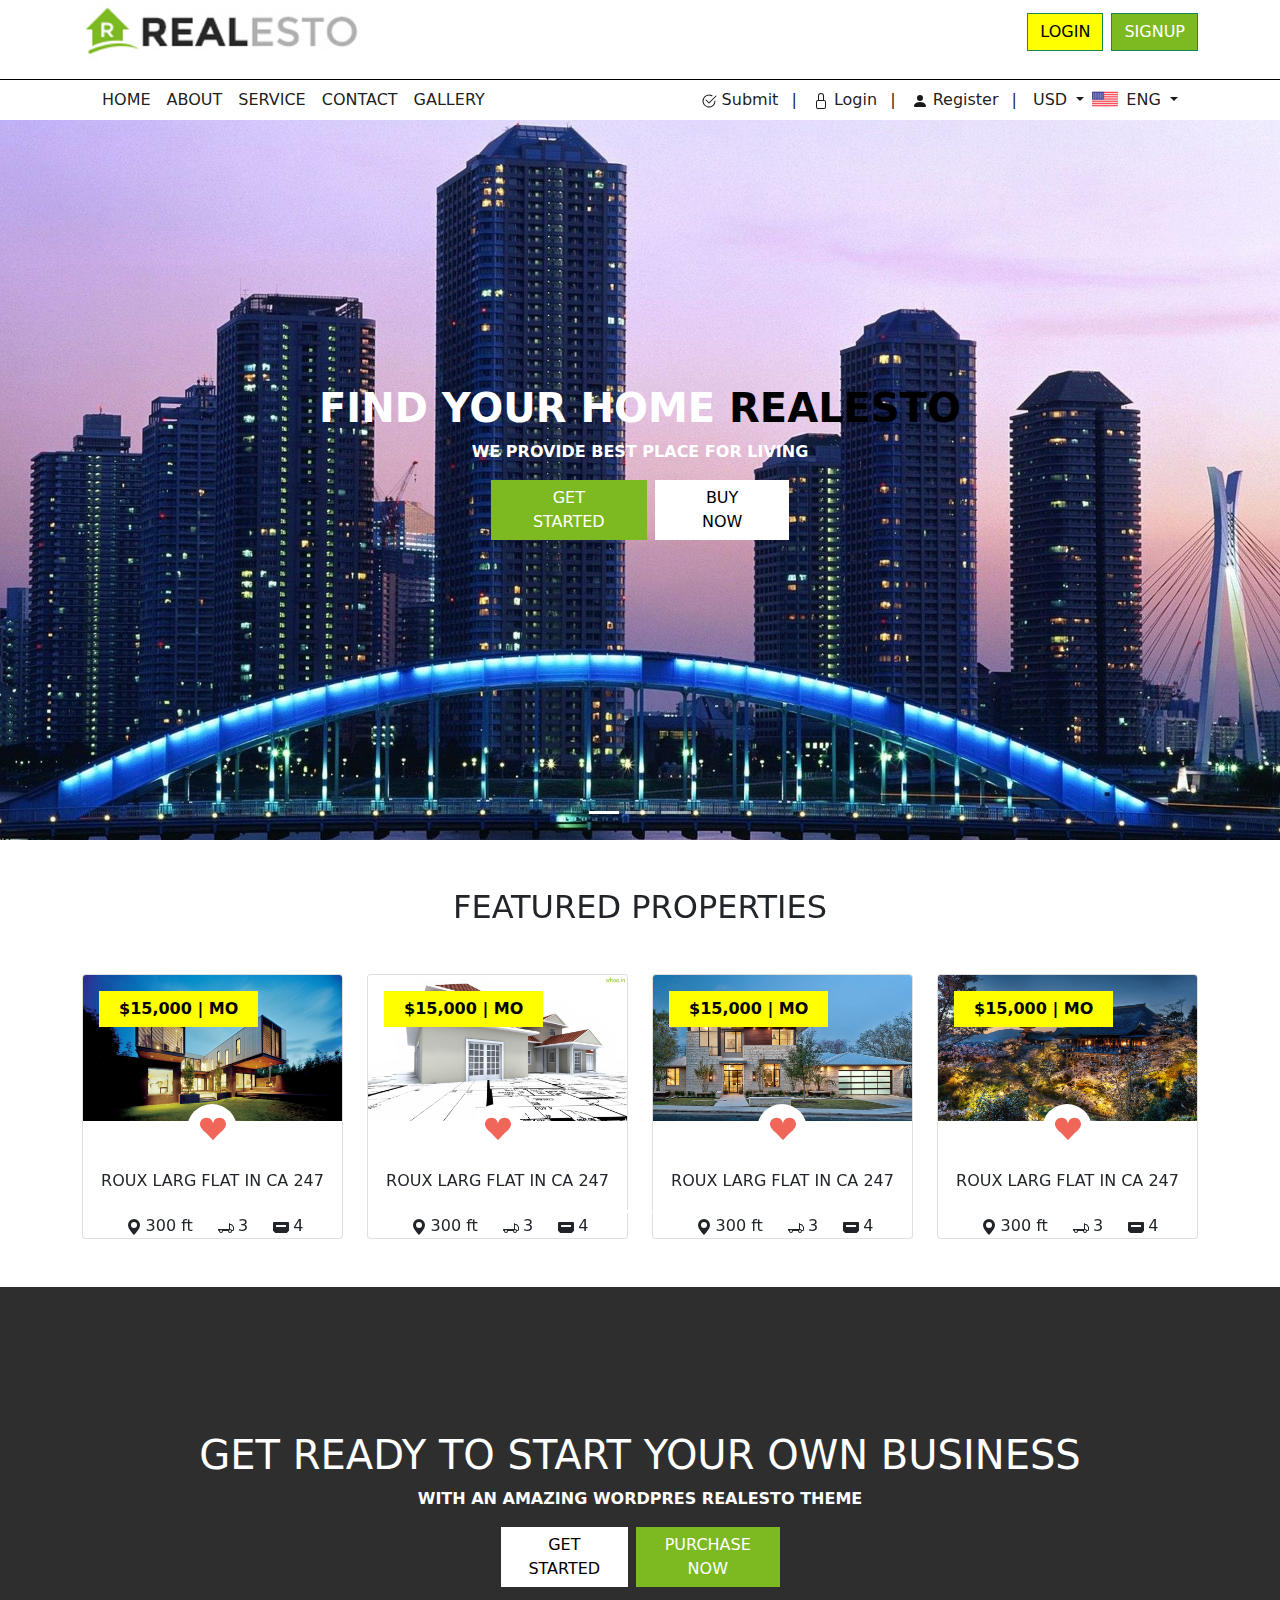
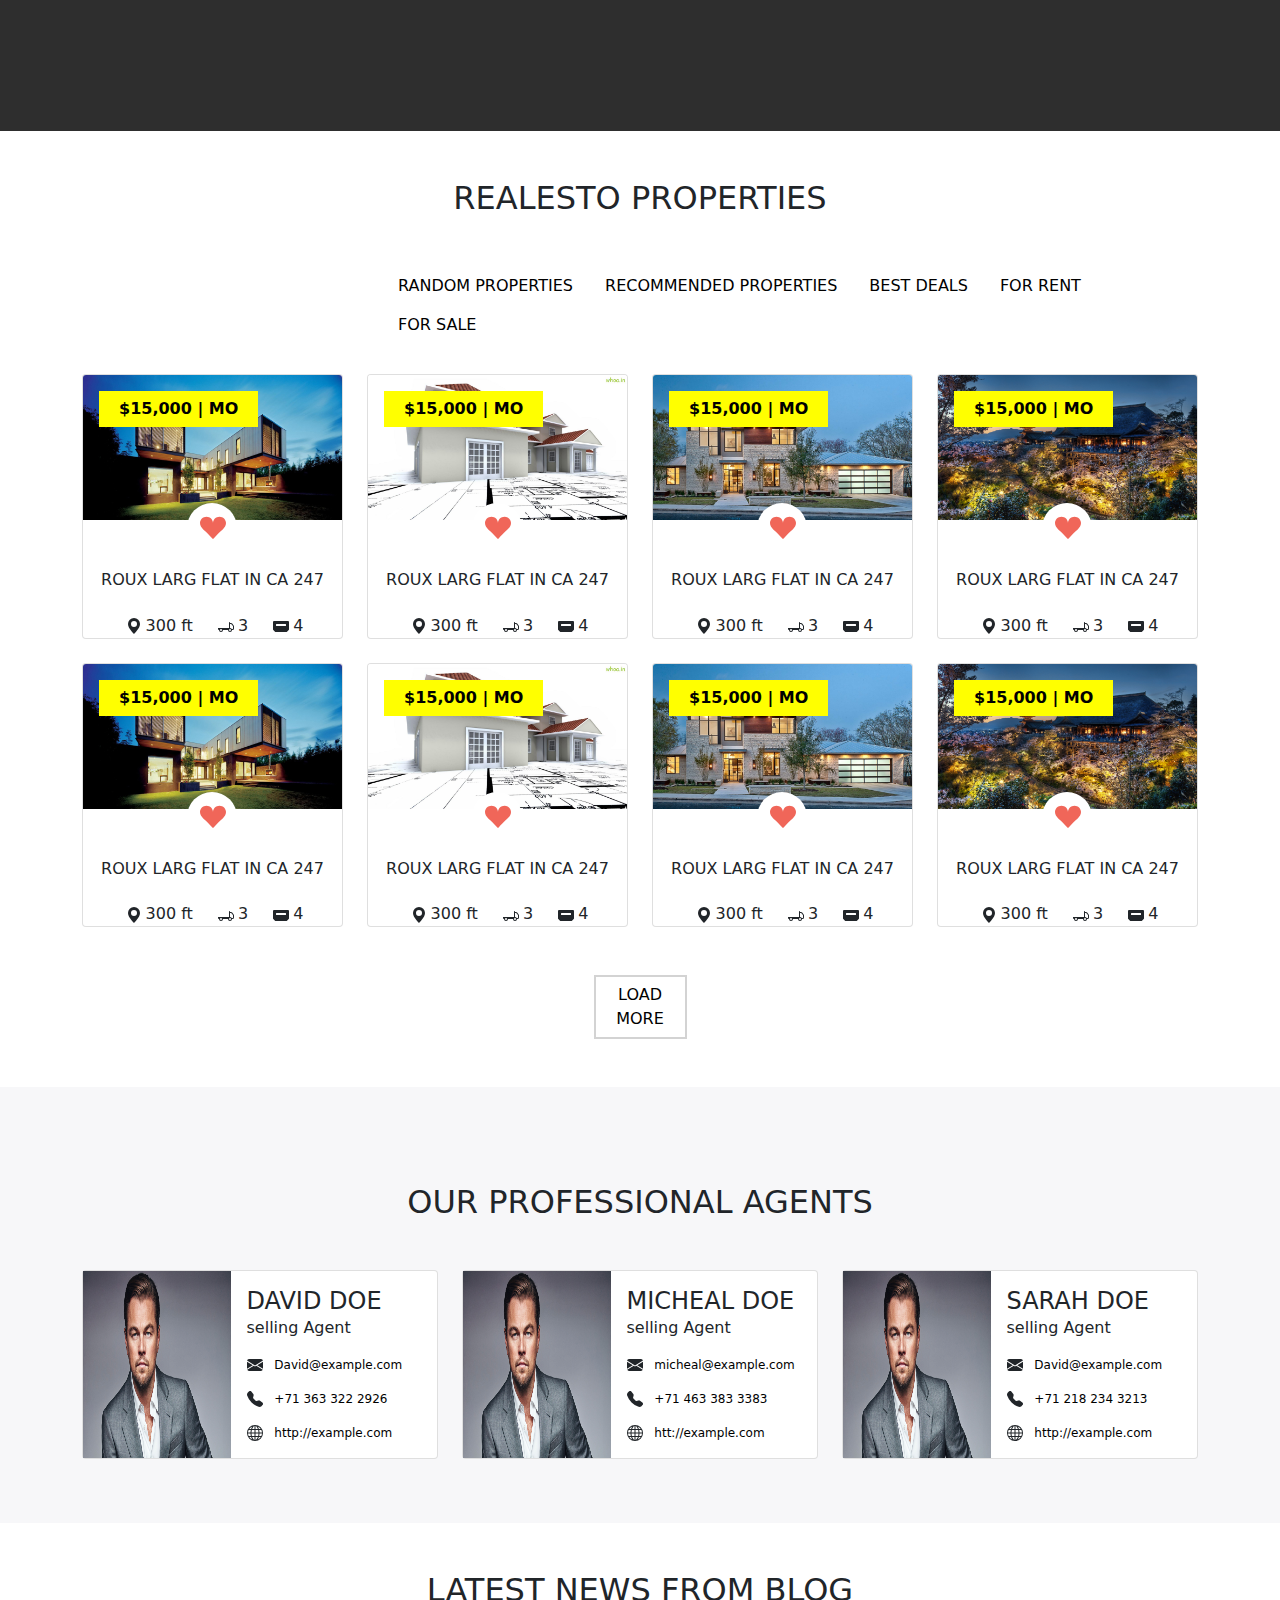
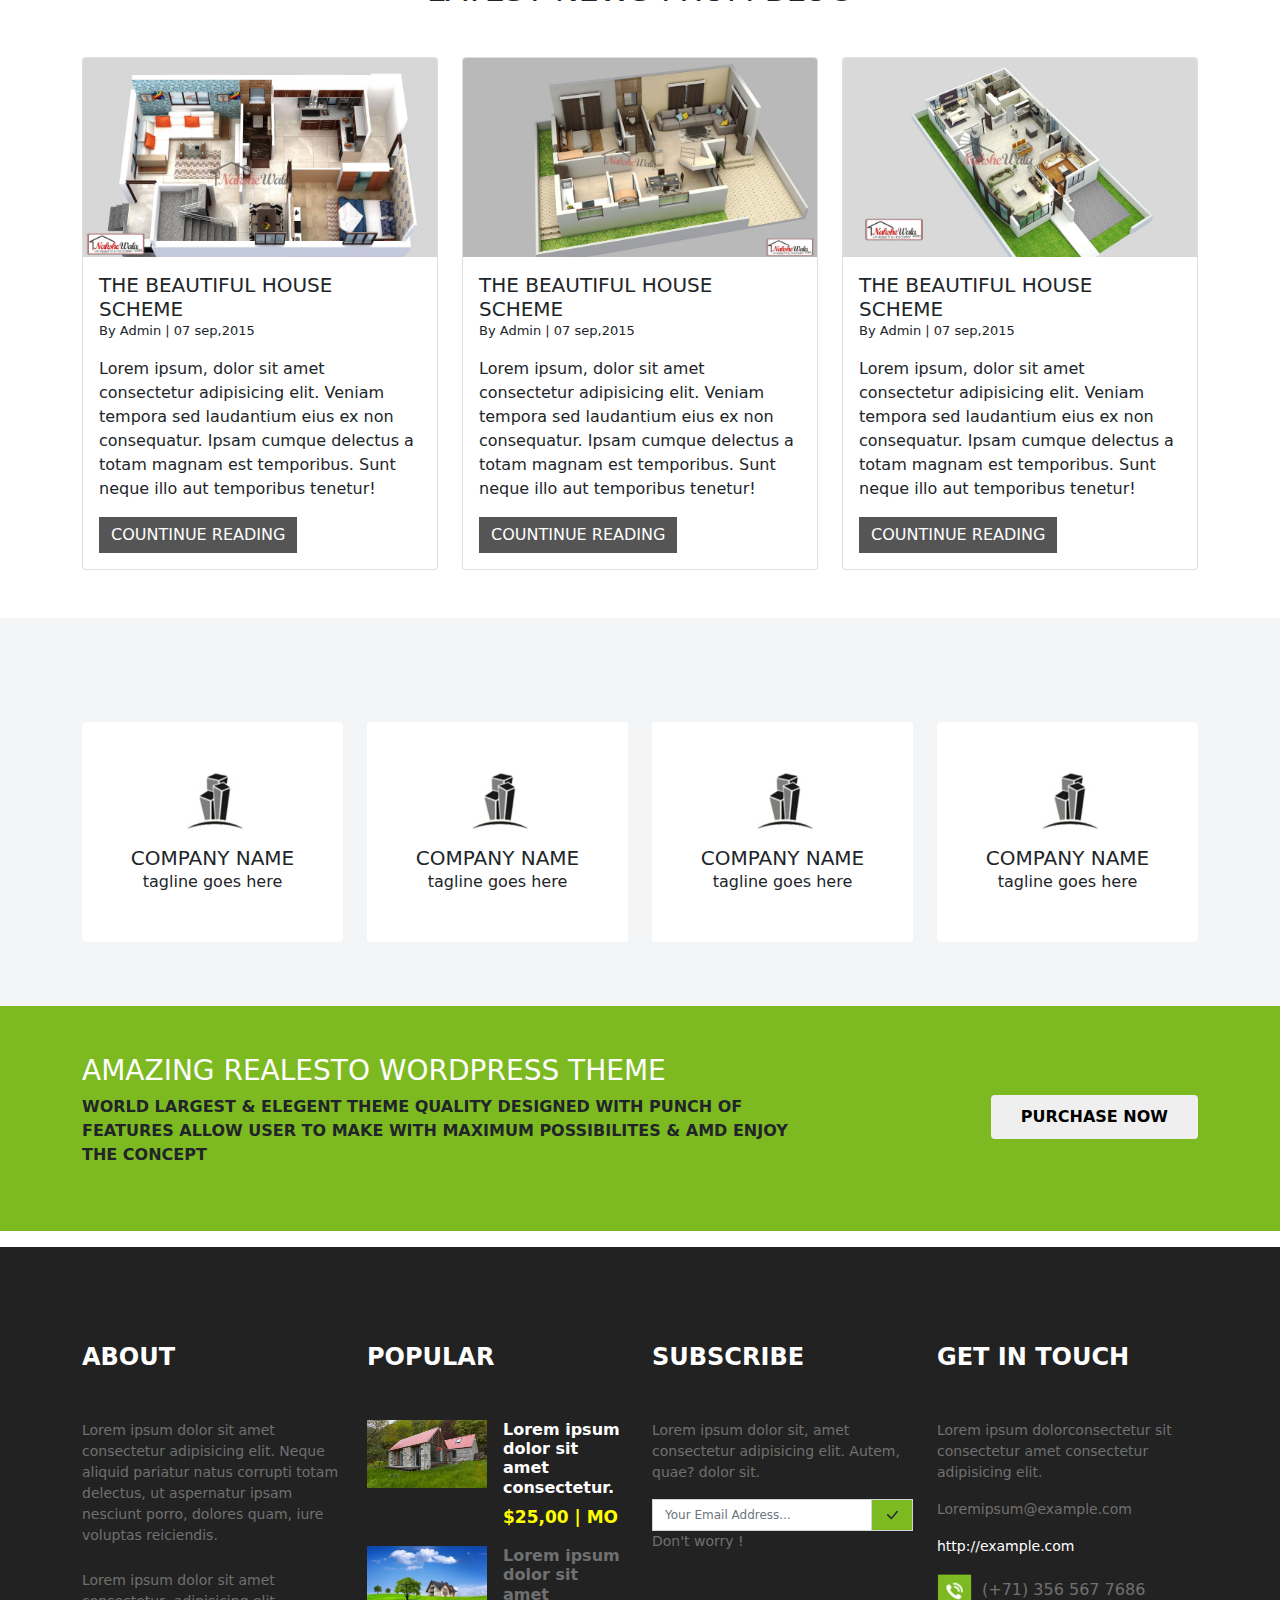
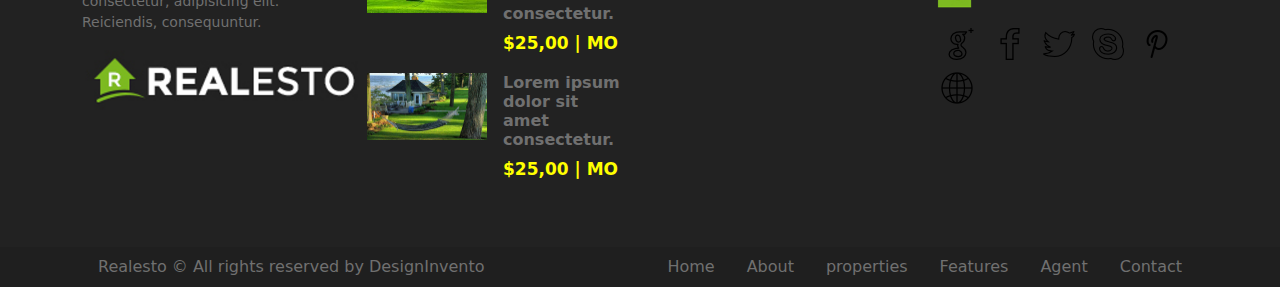
<file: index.html>
<!DOCTYPE html>
<html lang="en">

<head>
    <meta charset="UTF-8">
    <meta http-equiv="X-UA-Compatible" content="IE=edge">
    <meta name="viewport" content="width=device-width, initial-scale=1.0">
    <title>REALESTO</title>
    <link rel="stylesheet" href="./css/bootstrap.css">
    <link rel="stylesheet" href="./css/style.css">
</head>

<body>
    <div class="page-wrapper">
        <header class="header">
            <div class="home-navbar-wrapper mb-0">
                <div class="home-nav-first-wrapper">
                    <nav class="navbar navbar-light">
                        <div class="container">

                            <a href="./index.html"><img style="width: 280px; margin-left: 0;" src="./assests/icon 1.png"
                                    alt=""></a>
                            <form class="d-flex">
                                <button class="btn btn-outline-success" style="background-color: yellow;
                                color: black; border-radius: 0%;" type="submit">LOGIN</button>
                                <button class="btn btn-outline-success ms-2"
                                    style=" background-color: #7dba21; color: white; border-radius: 0%;"
                                    type="submit">SIGNUP</button>
                            </form>
                        </div>
                    </nav>




                </div><!-- /.home-nav-first-wrapper -->

                <div class="home-nav-big-wrapper mt-3" style="border-top: 1px black solid;">
                    <div class="container">
                        <div class="home-nav-last-wrapper d-flex">


                            <div class="home-nav-2-wrapper">
                                <nav class="navbar navbar-expand-lg navbar-light">
                                    <div class="container">

                                        <button class="navbar-toggler" type="button" data-bs-toggle="collapse"
                                            data-bs-target="#navbarNavAltMarkup" aria-controls="navbarNavAltMarkup"
                                            aria-expanded="false" aria-label="Toggle navigation">
                                            <span class="navbar-toggler-icon"></span>
                                        </button>
                                        <div class="collapse navbar-collapse" id="navbarNavAltMarkup">
                                            <div class="navbar-nav">
                                                <a class="nav-link active" aria-current="page"
                                                    href="./index.html">HOME</a>
                                                <a class="nav-link active" aria-current="page"
                                                    href="./about.html">ABOUT</a>
                                                <a class="nav-link active" aria-current="page"
                                                    href="./service.html">SERVICE</a>
                                                <a class="nav-link active" aria-current="page"
                                                    href="./contact.html">CONTACT</a>
                                                <a class="nav-link active" aria-current="page"
                                                    href="./gallery.html">GALLERY</a>
                                            </div>
                                        </div>
                                    </div>
                                </nav>
                            </div><!-- /.home-nav-2-wrapper -->
                            <div class="home-nav-3-wrapper ms-auto">
                                <nav class="navbar navbar-expand-lg navbar-light">
                                    <div class="container">

                                        <button class="navbar-toggler" type="button" data-bs-toggle="collapse"
                                            data-bs-target="#navbarNavDropdown" aria-controls="navbarNavDropdown"
                                            aria-expanded="false" aria-label="Toggle navigation">
                                            <span class="navbar-toggler-icon"></span>
                                        </button>
                                        <div class="collapse navbar-collapse" id="navbarNavDropdown">
                                            <ul class="navbar-nav">
                                                <li class="nav-item">
                                                    <a class="nav-link active" aria-current="page" href="#"><svg
                                                            xmlns="http://www.w3.org/2000/svg" width="16" height="16"
                                                            fill="currentColor" class="bi bi-check2-circle"
                                                            viewBox="0 0 16 16">
                                                            <path
                                                                d="M2.5 8a5.5 5.5 0 0 1 8.25-4.764.5.5 0 0 0 .5-.866A6.5 6.5 0 1 0 14.5 8a.5.5 0 0 0-1 0 5.5 5.5 0 1 1-11 0z" />
                                                            <path
                                                                d="M15.354 3.354a.5.5 0 0 0-.708-.708L8 9.293 5.354 6.646a.5.5 0 1 0-.708.708l3 3a.5.5 0 0 0 .708 0l7-7z" />
                                                        </svg> Submit <p class="d-inline ms-2">|</p></a>
                                                </li>
                                                <li class="nav-item">
                                                    <a class="nav-link active" aria-current="page" href="#"><svg
                                                            xmlns="http://www.w3.org/2000/svg" width="16" height="16"
                                                            fill="currentColor" class="bi bi-lock" viewBox="0 0 16 16">
                                                            <path
                                                                d="M8 1a2 2 0 0 1 2 2v4H6V3a2 2 0 0 1 2-2zm3 6V3a3 3 0 0 0-6 0v4a2 2 0 0 0-2 2v5a2 2 0 0 0 2 2h6a2 2 0 0 0 2-2V9a2 2 0 0 0-2-2zM5 8h6a1 1 0 0 1 1 1v5a1 1 0 0 1-1 1H5a1 1 0 0 1-1-1V9a1 1 0 0 1 1-1z" />
                                                        </svg> Login <p class="d-inline ms-2">|</p></a></a>
                                                </li>
                                                <li class="nav-item">
                                                    <a class="nav-link active" aria-current="page" href="#"><svg
                                                            xmlns="http://www.w3.org/2000/svg" width="16" height="16"
                                                            fill="currentColor" class="bi bi-person-fill"
                                                            viewBox="0 0 16 16">
                                                            <path
                                                                d="M3 14s-1 0-1-1 1-4 6-4 6 3 6 4-1 1-1 1H3zm5-6a3 3 0 1 0 0-6 3 3 0 0 0 0 6z" />
                                                        </svg> Register <p class="d-inline ms-2">|</p></a></a>
                                                </li>
                                                <li class="nav-item dropdown">
                                                    <a class="nav-link active dropdown-toggle" href="#"
                                                        id="navbarDropdownMenuLink" role="button"
                                                        data-bs-toggle="dropdown" aria-expanded="false">
                                                        USD
                                                    </a>
                                                    <ul class="dropdown-menu" aria-labelledby="navbarDropdownMenuLink">
                                                        <li><a class="dropdown-item" href="#">Action</a></li>
                                                        <li><a class="dropdown-item" href="#">Another action</a></li>
                                                        <li><a class="dropdown-item" href="#">Something else here</a>
                                                        </li>
                                                    </ul>
                                                </li>
                                                <li class="nav-item dropdown d-flex">
                                                    <img style="width: 26px; height: 22px; margin-top: 8px;"
                                                        src="./assests/icon 2.png" alt="">
                                                    <a class="nav-link active dropdown-toggle" href="#"
                                                        id="navbarDropdownMenuLink" role="button"
                                                        data-bs-toggle="dropdown" aria-expanded="false">
                                                        ENG
                                                    </a>
                                                    <ul class="dropdown-menu" aria-labelledby="navbarDropdownMenuLink">
                                                        <li><a class="dropdown-item" href="#">Action</a></li>
                                                        <li><a class="dropdown-item" href="#">Another action</a></li>
                                                        <li><a class="dropdown-item" href="#">Something else here</a>
                                                        </li>
                                                    </ul>
                                                </li>
                                            </ul>
                                        </div>
                                    </div>
                                </nav>
                            </div><!-- /.home-nav-3-wrapper -->
                        </div><!-- /.home-nav-last-wrapper -->
                    </div><!-- /.container -->
                </div><!-- /.home-nav-big-wrapper -->

            </div><!-- /.home-navbar-wrapper -->
        </header>
        <div class="index-carousel-wrapper">
            <div id="carouselExampleCaptions" class="carousel slide" data-bs-ride="carousel">
                <div class="carousel-indicators">
                    <button type="button" data-bs-target="#carouselExampleCaptions" data-bs-slide-to="0" class="active"
                        aria-current="true" aria-label="Slide 1"></button>
                    <button type="button" data-bs-target="#carouselExampleCaptions" data-bs-slide-to="1"
                        aria-label="Slide 2"></button>
                    <button type="button" data-bs-target="#carouselExampleCaptions" data-bs-slide-to="2"
                        aria-label="Slide 3"></button>
                </div>
                <div class="carousel-inner">
                    <div class="carousel-item active">
                        <img src="./assests/image 3.webp" class="d-block w-100" alt="...">
                        <div class="carousel-caption d-none d-md-block" style="top: 55%; transform: translateY(-50%);">
                            <h1><b>FIND YOUR HOME</b><b style="color: black;"> REALESTO</b></h1>
                            <p><b>WE PROVIDE BEST PLACE FOR LIVING</b></p>
                            <div class="d-grid gap-2 col-4 mx-auto d-flex">
                                <button class="btn btn-primary "
                                    style="padding: 6px 40px; border-radius: 0; background-color: #7dba21; border: 0;"
                                    type="button">GET STARTED</button>
                                <button class="btn btn-primary "
                                    style="padding: 6px 40px; border-radius: 0; background-color: white; color: black;  border: 0; "
                                    type="button">BUY NOW</button>
                            </div>
                        </div>
                    </div>
                    <div class="carousel-item">
                        <img src="./assests/image 2.webp" class="d-block w-100" alt="...">
                        <div class="carousel-caption d-none d-md-block" style="top: 55%; transform: translateY(-50%);">
                            <h1><b>FIND YOUR HOME</b><b style="color: black;"> REALESTO</b></h1>
                            <p><b>WE PROVIDE BEST PLACE FOR LIVING</b></p>
                            <div class="d-grid gap-2 col-4 mx-auto d-flex">
                                <button class="btn btn-primary "
                                    style="padding: 6px 40px; border-radius: 0; background-color: #7dba21; border: 0;"
                                    type="button">GET STARTED</button>
                                <button class="btn btn-primary "
                                    style="padding: 6px 40px; border-radius: 0; background-color: white; color: black;  border: 0; "
                                    type="button">BUY NOW</button>
                            </div>
                        </div>
                    </div>
                    <div class="carousel-item">
                        <img src="./assests/image 1.webp" class="d-block w-100" alt="...">
                        <div class="carousel-caption d-none d-md-block" style="top: 55%; transform: translateY(-50%);">
                            <h1><b>FIND YOUR HOME</b><b style="color: black;"> REALESTO</b></h1>
                            <p><b>WE PROVIDE BEST PLACE FOR LIVING</b></p>
                            <div class="d-grid gap-2 col-4 mx-auto d-flex">
                                <button class="btn btn-primary "
                                    style="padding: 6px 40px; border-radius: 0; background-color: #7dba21; border: 0;"
                                    type="button">GET STARTED</button>
                                <button class="btn btn-primary "
                                    style="padding: 6px 40px; border-radius: 0; background-color: white; color: black;  border: 0; "
                                    type="button">BUY NOW</button>
                            </div>
                        </div>
                    </div>
                </div>

            </div>
        </div><!-- /.index-carousel-wrapper -->
        <main class="main-content">
            <div class="index-carousel-inner-wrapper">
                <div class="container">

                    <div id="carouselExamplCaptions" class="carousel slide" data-bs-ride="carousel">
                        <div class="carousel-indicators">
                            <button type="button" data-bs-target="#carouselExamplCaptions" data-bs-slide-to="0"
                                class="active" aria-current="true" aria-label="Slide 1"></button>
                            <button type="button" data-bs-target="#carouselExamplCaptions" data-bs-slide-to="1"
                                aria-label="Slide 2"></button>
                        </div>
                        <div class="carousel-inner">
                            <div class="carousel-item active">

                                <div class="index-lead-text">
                                    <h2 class="mt-5 mb-5" style="text-align: center;">FEATURED PROPERTIES</h2>
                                </div><!-- /.index-lead-text -->
                                <div class="row">
                                    <div class="col-md-3">
                                        <div class="card">
                                            <img src="./assests/image 10.jpg" class="card-img-top" alt="...">
                                            <div class="card-body" style="position: absolute; top: 0%;">
                                                <p class="card-text"><button class="btn btn-primary "
                                                        style="padding: 6px 20px; border-radius: 0; background-color: yellow; color: black; border: 0;"
                                                        type="button"><b>$15,000 | MO</b></button></p>
                                            </div>
                                            <div class="card-body-2" style="margin-top: 50px; text-align: center;">
                                                <h6>ROUX LARG FLAT IN CA 247</h6>


                                            </div>
                                            <div class="card-body-4 mt-3" style="text-align: center;">
                                                <p class="ms-1 me-3 d-inline"><svg class="me-1"
                                                        xmlns="http://www.w3.org/2000/svg" width="16" height="16"
                                                        fill="currentColor" class="bi bi-geo-alt-fill"
                                                        viewBox="0 0 16 16">
                                                        <path
                                                            d="M8 16s6-5.686 6-10A6 6 0 0 0 2 6c0 4.314 6 10 6 10zm0-7a3 3 0 1 1 0-6 3 3 0 0 1 0 6z" />
                                                    </svg>300 ft</p>
                                                <p class="ms-1 me-3 d-inline"><svg xmlns="http://www.w3.org/2000/svg"
                                                        width="16" height="16" fill="currentColor"
                                                        class="bi bi-truck-flatbed me-1" viewBox="0 0 16 16">
                                                        <path
                                                            d="M11.5 4a.5.5 0 0 1 .5.5V5h1.02a1.5 1.5 0 0 1 1.17.563l1.481 1.85a1.5 1.5 0 0 1 .329.938V10.5a1.5 1.5 0 0 1-1.5 1.5H14a2 2 0 1 1-4 0H5a2 2 0 1 1-4 0 1 1 0 0 1-1-1v-1h11V4.5a.5.5 0 0 1 .5-.5zM3 11a1 1 0 1 0 0 2 1 1 0 0 0 0-2zm9 0a1 1 0 1 0 0 2 1 1 0 0 0 0-2zm1.732 0h.768a.5.5 0 0 0 .5-.5V8.35a.5.5 0 0 0-.11-.312l-1.48-1.85A.5.5 0 0 0 13.02 6H12v4a2 2 0 0 1 1.732 1z" />
                                                    </svg>3</p>
                                                <p class="ms-1 d-inline"><svg xmlns="http://www.w3.org/2000/svg"
                                                        width="16" height="16" fill="currentColor"
                                                        class="bi bi-thunderbolt-fill me-1" viewBox="0 0 16 16">
                                                        <path
                                                            d="M1 3a1 1 0 0 0-1 1v7.293A1 1 0 0 0 .293 12L2 13.707a1 1 0 0 0 .707.293h10.586a1 1 0 0 0 .707-.293L15.707 12a1 1 0 0 0 .293-.707V4a1 1 0 0 0-1-1H1Zm2.5 3h9a.5.5 0 0 1 .5.5v1a.5.5 0 0 1-.5.5h-9a.5.5 0 0 1-.5-.5v-1a.5.5 0 0 1 .5-.5Z" />
                                                    </svg>4</p>
                                            </div>
                                            <div class="card-body-3"
                                                style="position: absolute; bottom: 26%; left: 40%;">
                                                <p class="card-text">
                                                <div class="service-circle d-inline-block"
                                                    style="height: 50px; width: 50px; color: #f06659; background-color: white; border-radius: 200px;">

                                                    <svg xmlns="http://www.w3.org/2000/svg" width="16" height="16"
                                                        fill="currentColor" class="bi bi-suit-heart-fill mb-3"
                                                        style="height: 26px; width: 26px; margin-left: 13px; margin-top: 12px; "
                                                        viewBox="0 0 16 16">
                                                        <path
                                                            d="M4 1c2.21 0 4 1.755 4 3.92C8 2.755 9.79 1 12 1s4 1.755 4 3.92c0 3.263-3.234 4.414-7.608 9.608a.513.513 0 0 1-.784 0C3.234 9.334 0 8.183 0 4.92 0 2.755 1.79 1 4 1z" />
                                                    </svg>
                                                </div><!-- /.service-circle -->
                                                </p>


                                            </div>
                                        </div>
                                    </div><!-- /.col-md-3 -->
                                    <div class="col-md-3">
                                        <div class="card">
                                            <img src="./assests/image 11.jpg" class="card-img-top" alt="...">
                                            <div class="card-body" style="position: absolute; top: 0%;">
                                                <p class="card-text"><button class="btn btn-primary "
                                                        style="padding: 6px 20px; border-radius: 0; background-color: yellow; color: black; border: 0;"
                                                        type="button"><b>$15,000 | MO</b></button></p>
                                            </div>
                                            <div class="card-body-2" style="margin-top: 50px; text-align: center;">
                                                <h6>ROUX LARG FLAT IN CA 247</h6>


                                            </div>
                                            <div class="card-body-4 mt-3" style="text-align: center;">
                                                <p class="ms-1 me-3 d-inline"><svg class="me-1"
                                                        xmlns="http://www.w3.org/2000/svg" width="16" height="16"
                                                        fill="currentColor" class="bi bi-geo-alt-fill"
                                                        viewBox="0 0 16 16">
                                                        <path
                                                            d="M8 16s6-5.686 6-10A6 6 0 0 0 2 6c0 4.314 6 10 6 10zm0-7a3 3 0 1 1 0-6 3 3 0 0 1 0 6z" />
                                                    </svg>300 ft</p>
                                                <p class="ms-1 me-3 d-inline"><svg xmlns="http://www.w3.org/2000/svg"
                                                        width="16" height="16" fill="currentColor"
                                                        class="bi bi-truck-flatbed me-1" viewBox="0 0 16 16">
                                                        <path
                                                            d="M11.5 4a.5.5 0 0 1 .5.5V5h1.02a1.5 1.5 0 0 1 1.17.563l1.481 1.85a1.5 1.5 0 0 1 .329.938V10.5a1.5 1.5 0 0 1-1.5 1.5H14a2 2 0 1 1-4 0H5a2 2 0 1 1-4 0 1 1 0 0 1-1-1v-1h11V4.5a.5.5 0 0 1 .5-.5zM3 11a1 1 0 1 0 0 2 1 1 0 0 0 0-2zm9 0a1 1 0 1 0 0 2 1 1 0 0 0 0-2zm1.732 0h.768a.5.5 0 0 0 .5-.5V8.35a.5.5 0 0 0-.11-.312l-1.48-1.85A.5.5 0 0 0 13.02 6H12v4a2 2 0 0 1 1.732 1z" />
                                                    </svg>3</p>
                                                <p class="ms-1 d-inline"><svg xmlns="http://www.w3.org/2000/svg"
                                                        width="16" height="16" fill="currentColor"
                                                        class="bi bi-thunderbolt-fill me-1" viewBox="0 0 16 16">
                                                        <path
                                                            d="M1 3a1 1 0 0 0-1 1v7.293A1 1 0 0 0 .293 12L2 13.707a1 1 0 0 0 .707.293h10.586a1 1 0 0 0 .707-.293L15.707 12a1 1 0 0 0 .293-.707V4a1 1 0 0 0-1-1H1Zm2.5 3h9a.5.5 0 0 1 .5.5v1a.5.5 0 0 1-.5.5h-9a.5.5 0 0 1-.5-.5v-1a.5.5 0 0 1 .5-.5Z" />
                                                    </svg>4</p>
                                            </div>
                                            <div class="card-body-3"
                                                style="position: absolute; bottom: 26%; left: 40%;">
                                                <p class="card-text">
                                                <div class="service-circle d-inline-block"
                                                    style="height: 50px; width: 50px; color: #f06659; background-color: white; border-radius: 200px;">

                                                    <svg xmlns="http://www.w3.org/2000/svg" width="16" height="16"
                                                        fill="currentColor" class="bi bi-suit-heart-fill mb-3"
                                                        style="height: 26px; width: 26px; margin-left: 13px; margin-top: 12px; "
                                                        viewBox="0 0 16 16">
                                                        <path
                                                            d="M4 1c2.21 0 4 1.755 4 3.92C8 2.755 9.79 1 12 1s4 1.755 4 3.92c0 3.263-3.234 4.414-7.608 9.608a.513.513 0 0 1-.784 0C3.234 9.334 0 8.183 0 4.92 0 2.755 1.79 1 4 1z" />
                                                    </svg>
                                                </div><!-- /.service-circle -->
                                                </p>


                                            </div>
                                        </div>
                                    </div><!-- /.col-md-3 -->
                                    <div class="col-md-3">
                                        <div class="card">
                                            <img src="./assests/image 12.jpg" class="card-img-top" alt="...">
                                            <div class="card-body" style="position: absolute; top: 0%;">
                                                <p class="card-text"><button class="btn btn-primary "
                                                        style="padding: 6px 20px; border-radius: 0; background-color: yellow; color: black; border: 0;"
                                                        type="button"><b>$15,000 | MO</b></button></p>
                                            </div>
                                            <div class="card-body-2" style="margin-top: 50px; text-align: center;">
                                                <h6>ROUX LARG FLAT IN CA 247</h6>


                                            </div>
                                            <div class="card-body-4 mt-3" style="text-align: center;">
                                                <p class="ms-1 me-3 d-inline"><svg class="me-1"
                                                        xmlns="http://www.w3.org/2000/svg" width="16" height="16"
                                                        fill="currentColor" class="bi bi-geo-alt-fill"
                                                        viewBox="0 0 16 16">
                                                        <path
                                                            d="M8 16s6-5.686 6-10A6 6 0 0 0 2 6c0 4.314 6 10 6 10zm0-7a3 3 0 1 1 0-6 3 3 0 0 1 0 6z" />
                                                    </svg>300 ft</p>
                                                <p class="ms-1 me-3 d-inline"><svg xmlns="http://www.w3.org/2000/svg"
                                                        width="16" height="16" fill="currentColor"
                                                        class="bi bi-truck-flatbed me-1" viewBox="0 0 16 16">
                                                        <path
                                                            d="M11.5 4a.5.5 0 0 1 .5.5V5h1.02a1.5 1.5 0 0 1 1.17.563l1.481 1.85a1.5 1.5 0 0 1 .329.938V10.5a1.5 1.5 0 0 1-1.5 1.5H14a2 2 0 1 1-4 0H5a2 2 0 1 1-4 0 1 1 0 0 1-1-1v-1h11V4.5a.5.5 0 0 1 .5-.5zM3 11a1 1 0 1 0 0 2 1 1 0 0 0 0-2zm9 0a1 1 0 1 0 0 2 1 1 0 0 0 0-2zm1.732 0h.768a.5.5 0 0 0 .5-.5V8.35a.5.5 0 0 0-.11-.312l-1.48-1.85A.5.5 0 0 0 13.02 6H12v4a2 2 0 0 1 1.732 1z" />
                                                    </svg>3</p>
                                                <p class="ms-1 d-inline"><svg xmlns="http://www.w3.org/2000/svg"
                                                        width="16" height="16" fill="currentColor"
                                                        class="bi bi-thunderbolt-fill me-1" viewBox="0 0 16 16">
                                                        <path
                                                            d="M1 3a1 1 0 0 0-1 1v7.293A1 1 0 0 0 .293 12L2 13.707a1 1 0 0 0 .707.293h10.586a1 1 0 0 0 .707-.293L15.707 12a1 1 0 0 0 .293-.707V4a1 1 0 0 0-1-1H1Zm2.5 3h9a.5.5 0 0 1 .5.5v1a.5.5 0 0 1-.5.5h-9a.5.5 0 0 1-.5-.5v-1a.5.5 0 0 1 .5-.5Z" />
                                                    </svg>4</p>
                                            </div>
                                            <div class="card-body-3"
                                                style="position: absolute; bottom: 26%; left: 40%;">
                                                <p class="card-text">
                                                <div class="service-circle d-inline-block"
                                                    style="height: 50px; width: 50px; color: #f06659; background-color: white; border-radius: 200px;">

                                                    <svg xmlns="http://www.w3.org/2000/svg" width="16" height="16"
                                                        fill="currentColor" class="bi bi-suit-heart-fill mb-3"
                                                        style="height: 26px; width: 26px; margin-left: 13px; margin-top: 12px; "
                                                        viewBox="0 0 16 16">
                                                        <path
                                                            d="M4 1c2.21 0 4 1.755 4 3.92C8 2.755 9.79 1 12 1s4 1.755 4 3.92c0 3.263-3.234 4.414-7.608 9.608a.513.513 0 0 1-.784 0C3.234 9.334 0 8.183 0 4.92 0 2.755 1.79 1 4 1z" />
                                                    </svg>
                                                </div><!-- /.service-circle -->
                                                </p>


                                            </div>
                                        </div>
                                    </div><!-- /.col-md-3 -->
                                    <div class="col-md-3">
                                        <div class="card">
                                            <img src="./assests/image 14.jpg" class="card-img-top" alt="...">
                                            <div class="card-body" style="position: absolute; top: 0%;">
                                                <p class="card-text"><button class="btn btn-primary "
                                                        style="padding: 6px 20px; border-radius: 0; background-color: yellow; color: black; border: 0;"
                                                        type="button"><b>$15,000 | MO</b></button></p>
                                            </div>
                                            <div class="card-body-2" style="margin-top: 50px; text-align: center;">
                                                <h6>ROUX LARG FLAT IN CA 247</h6>


                                            </div>
                                            <div class="card-body-4 mt-3" style="text-align: center;">
                                                <p class="ms-1 me-3 d-inline"><svg class="me-1"
                                                        xmlns="http://www.w3.org/2000/svg" width="16" height="16"
                                                        fill="currentColor" class="bi bi-geo-alt-fill"
                                                        viewBox="0 0 16 16">
                                                        <path
                                                            d="M8 16s6-5.686 6-10A6 6 0 0 0 2 6c0 4.314 6 10 6 10zm0-7a3 3 0 1 1 0-6 3 3 0 0 1 0 6z" />
                                                    </svg>300 ft</p>
                                                <p class="ms-1 me-3 d-inline"><svg xmlns="http://www.w3.org/2000/svg"
                                                        width="16" height="16" fill="currentColor"
                                                        class="bi bi-truck-flatbed me-1" viewBox="0 0 16 16">
                                                        <path
                                                            d="M11.5 4a.5.5 0 0 1 .5.5V5h1.02a1.5 1.5 0 0 1 1.17.563l1.481 1.85a1.5 1.5 0 0 1 .329.938V10.5a1.5 1.5 0 0 1-1.5 1.5H14a2 2 0 1 1-4 0H5a2 2 0 1 1-4 0 1 1 0 0 1-1-1v-1h11V4.5a.5.5 0 0 1 .5-.5zM3 11a1 1 0 1 0 0 2 1 1 0 0 0 0-2zm9 0a1 1 0 1 0 0 2 1 1 0 0 0 0-2zm1.732 0h.768a.5.5 0 0 0 .5-.5V8.35a.5.5 0 0 0-.11-.312l-1.48-1.85A.5.5 0 0 0 13.02 6H12v4a2 2 0 0 1 1.732 1z" />
                                                    </svg>3</p>
                                                <p class="ms-1 d-inline"><svg xmlns="http://www.w3.org/2000/svg"
                                                        width="16" height="16" fill="currentColor"
                                                        class="bi bi-thunderbolt-fill me-1" viewBox="0 0 16 16">
                                                        <path
                                                            d="M1 3a1 1 0 0 0-1 1v7.293A1 1 0 0 0 .293 12L2 13.707a1 1 0 0 0 .707.293h10.586a1 1 0 0 0 .707-.293L15.707 12a1 1 0 0 0 .293-.707V4a1 1 0 0 0-1-1H1Zm2.5 3h9a.5.5 0 0 1 .5.5v1a.5.5 0 0 1-.5.5h-9a.5.5 0 0 1-.5-.5v-1a.5.5 0 0 1 .5-.5Z" />
                                                    </svg>4</p>
                                            </div>
                                            <div class="card-body-3"
                                                style="position: absolute; bottom: 26%; left: 40%;">
                                                <p class="card-text">
                                                <div class="service-circle d-inline-block"
                                                    style="height: 50px; width: 50px; color: #f06659; background-color: white; border-radius: 200px;">

                                                    <svg xmlns="http://www.w3.org/2000/svg" width="16" height="16"
                                                        fill="currentColor" class="bi bi-suit-heart-fill mb-3"
                                                        style="height: 26px; width: 26px; margin-left: 13px; margin-top: 12px; "
                                                        viewBox="0 0 16 16">
                                                        <path
                                                            d="M4 1c2.21 0 4 1.755 4 3.92C8 2.755 9.79 1 12 1s4 1.755 4 3.92c0 3.263-3.234 4.414-7.608 9.608a.513.513 0 0 1-.784 0C3.234 9.334 0 8.183 0 4.92 0 2.755 1.79 1 4 1z" />
                                                    </svg>
                                                </div><!-- /.service-circle -->
                                                </p>


                                            </div>
                                        </div>
                                    </div><!-- /.col-md-3 -->
                                </div><!-- /.row -->
                            </div>
                            <div class="carousel-item">

                                <div class="index-lead-text">
                                    <h2 class="mt-5 mb-5" style="text-align: center;">FEATURED PROPERTIES</h2>
                                </div><!-- /.index-lead-text -->
                                <div class="row">
                                    <div class="col-md-3">
                                        <div class="card">
                                            <img src="./assests/image 10.jpg" class="card-img-top" alt="...">
                                            <div class="card-body" style="position: absolute; top: 0%;">
                                                <p class="card-text"><button class="btn btn-primary "
                                                        style="padding: 6px 20px; border-radius: 0; background-color: yellow; color: black; border: 0;"
                                                        type="button"><b>$15,000 | MO</b></button></p>
                                            </div>
                                            <div class="card-body-2" style="margin-top: 50px; text-align: center;">
                                                <h6>ROUX LARG FLAT IN CA 247</h6>


                                            </div>
                                            <div class="card-body-4 mt-3" style="text-align: center;">
                                                <p class="ms-1 me-3 d-inline"><svg class="me-1"
                                                        xmlns="http://www.w3.org/2000/svg" width="16" height="16"
                                                        fill="currentColor" class="bi bi-geo-alt-fill"
                                                        viewBox="0 0 16 16">
                                                        <path
                                                            d="M8 16s6-5.686 6-10A6 6 0 0 0 2 6c0 4.314 6 10 6 10zm0-7a3 3 0 1 1 0-6 3 3 0 0 1 0 6z" />
                                                    </svg>300 ft</p>
                                                <p class="ms-1 me-3 d-inline"><svg xmlns="http://www.w3.org/2000/svg"
                                                        width="16" height="16" fill="currentColor"
                                                        class="bi bi-truck-flatbed me-1" viewBox="0 0 16 16">
                                                        <path
                                                            d="M11.5 4a.5.5 0 0 1 .5.5V5h1.02a1.5 1.5 0 0 1 1.17.563l1.481 1.85a1.5 1.5 0 0 1 .329.938V10.5a1.5 1.5 0 0 1-1.5 1.5H14a2 2 0 1 1-4 0H5a2 2 0 1 1-4 0 1 1 0 0 1-1-1v-1h11V4.5a.5.5 0 0 1 .5-.5zM3 11a1 1 0 1 0 0 2 1 1 0 0 0 0-2zm9 0a1 1 0 1 0 0 2 1 1 0 0 0 0-2zm1.732 0h.768a.5.5 0 0 0 .5-.5V8.35a.5.5 0 0 0-.11-.312l-1.48-1.85A.5.5 0 0 0 13.02 6H12v4a2 2 0 0 1 1.732 1z" />
                                                    </svg>3</p>
                                                <p class="ms-1 d-inline"><svg xmlns="http://www.w3.org/2000/svg"
                                                        width="16" height="16" fill="currentColor"
                                                        class="bi bi-thunderbolt-fill me-1" viewBox="0 0 16 16">
                                                        <path
                                                            d="M1 3a1 1 0 0 0-1 1v7.293A1 1 0 0 0 .293 12L2 13.707a1 1 0 0 0 .707.293h10.586a1 1 0 0 0 .707-.293L15.707 12a1 1 0 0 0 .293-.707V4a1 1 0 0 0-1-1H1Zm2.5 3h9a.5.5 0 0 1 .5.5v1a.5.5 0 0 1-.5.5h-9a.5.5 0 0 1-.5-.5v-1a.5.5 0 0 1 .5-.5Z" />
                                                    </svg>4</p>
                                            </div>
                                            <div class="card-body-3"
                                                style="position: absolute; bottom: 26%; left: 40%;">
                                                <p class="card-text">
                                                <div class="service-circle d-inline-block"
                                                    style="height: 50px; width: 50px; color: #f06659; background-color: white; border-radius: 200px;">

                                                    <svg xmlns="http://www.w3.org/2000/svg" width="16" height="16"
                                                        fill="currentColor" class="bi bi-suit-heart-fill mb-3"
                                                        style="height: 26px; width: 26px; margin-left: 13px; margin-top: 12px; "
                                                        viewBox="0 0 16 16">
                                                        <path
                                                            d="M4 1c2.21 0 4 1.755 4 3.92C8 2.755 9.79 1 12 1s4 1.755 4 3.92c0 3.263-3.234 4.414-7.608 9.608a.513.513 0 0 1-.784 0C3.234 9.334 0 8.183 0 4.92 0 2.755 1.79 1 4 1z" />
                                                    </svg>
                                                </div><!-- /.service-circle -->
                                                </p>


                                            </div>
                                        </div>
                                    </div><!-- /.col-md-3 -->
                                    <div class="col-md-3">
                                        <div class="card">
                                            <img src="./assests/image 11.jpg" class="card-img-top" alt="...">
                                            <div class="card-body" style="position: absolute; top: 0%;">
                                                <p class="card-text"><button class="btn btn-primary "
                                                        style="padding: 6px 20px; border-radius: 0; background-color: yellow; color: black; border: 0;"
                                                        type="button"><b>$15,000 | MO</b></button></p>
                                            </div>
                                            <div class="card-body-2" style="margin-top: 50px; text-align: center;">
                                                <h6>ROUX LARG FLAT IN CA 247</h6>


                                            </div>
                                            <div class="card-body-4 mt-3" style="text-align: center;">
                                                <p class="ms-1 me-3 d-inline"><svg class="me-1"
                                                        xmlns="http://www.w3.org/2000/svg" width="16" height="16"
                                                        fill="currentColor" class="bi bi-geo-alt-fill"
                                                        viewBox="0 0 16 16">
                                                        <path
                                                            d="M8 16s6-5.686 6-10A6 6 0 0 0 2 6c0 4.314 6 10 6 10zm0-7a3 3 0 1 1 0-6 3 3 0 0 1 0 6z" />
                                                    </svg>300 ft</p>
                                                <p class="ms-1 me-3 d-inline"><svg xmlns="http://www.w3.org/2000/svg"
                                                        width="16" height="16" fill="currentColor"
                                                        class="bi bi-truck-flatbed me-1" viewBox="0 0 16 16">
                                                        <path
                                                            d="M11.5 4a.5.5 0 0 1 .5.5V5h1.02a1.5 1.5 0 0 1 1.17.563l1.481 1.85a1.5 1.5 0 0 1 .329.938V10.5a1.5 1.5 0 0 1-1.5 1.5H14a2 2 0 1 1-4 0H5a2 2 0 1 1-4 0 1 1 0 0 1-1-1v-1h11V4.5a.5.5 0 0 1 .5-.5zM3 11a1 1 0 1 0 0 2 1 1 0 0 0 0-2zm9 0a1 1 0 1 0 0 2 1 1 0 0 0 0-2zm1.732 0h.768a.5.5 0 0 0 .5-.5V8.35a.5.5 0 0 0-.11-.312l-1.48-1.85A.5.5 0 0 0 13.02 6H12v4a2 2 0 0 1 1.732 1z" />
                                                    </svg>3</p>
                                                <p class="ms-1 d-inline"><svg xmlns="http://www.w3.org/2000/svg"
                                                        width="16" height="16" fill="currentColor"
                                                        class="bi bi-thunderbolt-fill me-1" viewBox="0 0 16 16">
                                                        <path
                                                            d="M1 3a1 1 0 0 0-1 1v7.293A1 1 0 0 0 .293 12L2 13.707a1 1 0 0 0 .707.293h10.586a1 1 0 0 0 .707-.293L15.707 12a1 1 0 0 0 .293-.707V4a1 1 0 0 0-1-1H1Zm2.5 3h9a.5.5 0 0 1 .5.5v1a.5.5 0 0 1-.5.5h-9a.5.5 0 0 1-.5-.5v-1a.5.5 0 0 1 .5-.5Z" />
                                                    </svg>4</p>
                                            </div>
                                            <div class="card-body-3"
                                                style="position: absolute; bottom: 26%; left: 40%;">
                                                <p class="card-text">
                                                <div class="service-circle d-inline-block"
                                                    style="height: 50px; width: 50px; color: #f06659; background-color: white; border-radius: 200px;">

                                                    <svg xmlns="http://www.w3.org/2000/svg" width="16" height="16"
                                                        fill="currentColor" class="bi bi-suit-heart-fill mb-3"
                                                        style="height: 26px; width: 26px; margin-left: 13px; margin-top: 12px; "
                                                        viewBox="0 0 16 16">
                                                        <path
                                                            d="M4 1c2.21 0 4 1.755 4 3.92C8 2.755 9.79 1 12 1s4 1.755 4 3.92c0 3.263-3.234 4.414-7.608 9.608a.513.513 0 0 1-.784 0C3.234 9.334 0 8.183 0 4.92 0 2.755 1.79 1 4 1z" />
                                                    </svg>
                                                </div><!-- /.service-circle -->
                                                </p>


                                            </div>
                                        </div>
                                    </div><!-- /.col-md-3 -->
                                    <div class="col-md-3">
                                        <div class="card">
                                            <img src="./assests/image 12.jpg" class="card-img-top" alt="...">
                                            <div class="card-body" style="position: absolute; top: 0%;">
                                                <p class="card-text"><button class="btn btn-primary "
                                                        style="padding: 6px 20px; border-radius: 0; background-color: yellow; color: black; border: 0;"
                                                        type="button"><b>$15,000 | MO</b></button></p>
                                            </div>
                                            <div class="card-body-2" style="margin-top: 50px; text-align: center;">
                                                <h6>ROUX LARG FLAT IN CA 247</h6>


                                            </div>
                                            <div class="card-body-4 mt-3" style="text-align: center;">
                                                <p class="ms-1 me-3 d-inline"><svg class="me-1"
                                                        xmlns="http://www.w3.org/2000/svg" width="16" height="16"
                                                        fill="currentColor" class="bi bi-geo-alt-fill"
                                                        viewBox="0 0 16 16">
                                                        <path
                                                            d="M8 16s6-5.686 6-10A6 6 0 0 0 2 6c0 4.314 6 10 6 10zm0-7a3 3 0 1 1 0-6 3 3 0 0 1 0 6z" />
                                                    </svg>300 ft</p>
                                                <p class="ms-1 me-3 d-inline"><svg xmlns="http://www.w3.org/2000/svg"
                                                        width="16" height="16" fill="currentColor"
                                                        class="bi bi-truck-flatbed me-1" viewBox="0 0 16 16">
                                                        <path
                                                            d="M11.5 4a.5.5 0 0 1 .5.5V5h1.02a1.5 1.5 0 0 1 1.17.563l1.481 1.85a1.5 1.5 0 0 1 .329.938V10.5a1.5 1.5 0 0 1-1.5 1.5H14a2 2 0 1 1-4 0H5a2 2 0 1 1-4 0 1 1 0 0 1-1-1v-1h11V4.5a.5.5 0 0 1 .5-.5zM3 11a1 1 0 1 0 0 2 1 1 0 0 0 0-2zm9 0a1 1 0 1 0 0 2 1 1 0 0 0 0-2zm1.732 0h.768a.5.5 0 0 0 .5-.5V8.35a.5.5 0 0 0-.11-.312l-1.48-1.85A.5.5 0 0 0 13.02 6H12v4a2 2 0 0 1 1.732 1z" />
                                                    </svg>3</p>
                                                <p class="ms-1 d-inline"><svg xmlns="http://www.w3.org/2000/svg"
                                                        width="16" height="16" fill="currentColor"
                                                        class="bi bi-thunderbolt-fill me-1" viewBox="0 0 16 16">
                                                        <path
                                                            d="M1 3a1 1 0 0 0-1 1v7.293A1 1 0 0 0 .293 12L2 13.707a1 1 0 0 0 .707.293h10.586a1 1 0 0 0 .707-.293L15.707 12a1 1 0 0 0 .293-.707V4a1 1 0 0 0-1-1H1Zm2.5 3h9a.5.5 0 0 1 .5.5v1a.5.5 0 0 1-.5.5h-9a.5.5 0 0 1-.5-.5v-1a.5.5 0 0 1 .5-.5Z" />
                                                    </svg>4</p>
                                            </div>
                                            <div class="card-body-3"
                                                style="position: absolute; bottom: 26%; left: 40%;">
                                                <p class="card-text">
                                                <div class="service-circle d-inline-block"
                                                    style="height: 50px; width: 50px; color: #f06659; background-color: white; border-radius: 200px;">

                                                    <svg xmlns="http://www.w3.org/2000/svg" width="16" height="16"
                                                        fill="currentColor" class="bi bi-suit-heart-fill mb-3"
                                                        style="height: 26px; width: 26px; margin-left: 13px; margin-top: 12px; "
                                                        viewBox="0 0 16 16">
                                                        <path
                                                            d="M4 1c2.21 0 4 1.755 4 3.92C8 2.755 9.79 1 12 1s4 1.755 4 3.92c0 3.263-3.234 4.414-7.608 9.608a.513.513 0 0 1-.784 0C3.234 9.334 0 8.183 0 4.92 0 2.755 1.79 1 4 1z" />
                                                    </svg>
                                                </div><!-- /.service-circle -->
                                                </p>


                                            </div>
                                        </div>
                                    </div><!-- /.col-md-3 -->
                                    <div class="col-md-3">
                                        <div class="card">
                                            <img src="./assests/image 14.jpg" class="card-img-top" alt="...">
                                            <div class="card-body" style="position: absolute; top: 0%;">
                                                <p class="card-text"><button class="btn btn-primary "
                                                        style="padding: 6px 20px; border-radius: 0; background-color: yellow; color: black; border: 0;"
                                                        type="button"><b>$15,000 | MO</b></button></p>
                                            </div>
                                            <div class="card-body-2" style="margin-top: 50px; text-align: center;">
                                                <h6>ROUX LARG FLAT IN CA 247</h6>


                                            </div>
                                            <div class="card-body-4 mt-3" style="text-align: center;">
                                                <p class="ms-1 me-3 d-inline"><svg class="me-1"
                                                        xmlns="http://www.w3.org/2000/svg" width="16" height="16"
                                                        fill="currentColor" class="bi bi-geo-alt-fill"
                                                        viewBox="0 0 16 16">
                                                        <path
                                                            d="M8 16s6-5.686 6-10A6 6 0 0 0 2 6c0 4.314 6 10 6 10zm0-7a3 3 0 1 1 0-6 3 3 0 0 1 0 6z" />
                                                    </svg>300 ft</p>
                                                <p class="ms-1 me-3 d-inline"><svg xmlns="http://www.w3.org/2000/svg"
                                                        width="16" height="16" fill="currentColor"
                                                        class="bi bi-truck-flatbed me-1" viewBox="0 0 16 16">
                                                        <path
                                                            d="M11.5 4a.5.5 0 0 1 .5.5V5h1.02a1.5 1.5 0 0 1 1.17.563l1.481 1.85a1.5 1.5 0 0 1 .329.938V10.5a1.5 1.5 0 0 1-1.5 1.5H14a2 2 0 1 1-4 0H5a2 2 0 1 1-4 0 1 1 0 0 1-1-1v-1h11V4.5a.5.5 0 0 1 .5-.5zM3 11a1 1 0 1 0 0 2 1 1 0 0 0 0-2zm9 0a1 1 0 1 0 0 2 1 1 0 0 0 0-2zm1.732 0h.768a.5.5 0 0 0 .5-.5V8.35a.5.5 0 0 0-.11-.312l-1.48-1.85A.5.5 0 0 0 13.02 6H12v4a2 2 0 0 1 1.732 1z" />
                                                    </svg>3</p>
                                                <p class="ms-1 d-inline"><svg xmlns="http://www.w3.org/2000/svg"
                                                        width="16" height="16" fill="currentColor"
                                                        class="bi bi-thunderbolt-fill me-1" viewBox="0 0 16 16">
                                                        <path
                                                            d="M1 3a1 1 0 0 0-1 1v7.293A1 1 0 0 0 .293 12L2 13.707a1 1 0 0 0 .707.293h10.586a1 1 0 0 0 .707-.293L15.707 12a1 1 0 0 0 .293-.707V4a1 1 0 0 0-1-1H1Zm2.5 3h9a.5.5 0 0 1 .5.5v1a.5.5 0 0 1-.5.5h-9a.5.5 0 0 1-.5-.5v-1a.5.5 0 0 1 .5-.5Z" />
                                                    </svg>4</p>
                                            </div>
                                            <div class="card-body-3"
                                                style="position: absolute; bottom: 26%; left: 40%;">
                                                <p class="card-text">
                                                <div class="service-circle d-inline-block"
                                                    style="height: 50px; width: 50px; color: #f06659; background-color: white; border-radius: 200px;">

                                                    <svg xmlns="http://www.w3.org/2000/svg" width="16" height="16"
                                                        fill="currentColor" class="bi bi-suit-heart-fill mb-3"
                                                        style="height: 26px; width: 26px; margin-left: 13px; margin-top: 12px; "
                                                        viewBox="0 0 16 16">
                                                        <path
                                                            d="M4 1c2.21 0 4 1.755 4 3.92C8 2.755 9.79 1 12 1s4 1.755 4 3.92c0 3.263-3.234 4.414-7.608 9.608a.513.513 0 0 1-.784 0C3.234 9.334 0 8.183 0 4.92 0 2.755 1.79 1 4 1z" />
                                                    </svg>
                                                </div><!-- /.service-circle -->
                                                </p>


                                            </div>
                                        </div>
                                    </div><!-- /.col-md-3 -->
                                </div><!-- /.row -->
                            </div>

                        </div>

                    </div><!-- /.container -->
                </div><!-- /.index-carousel-inner-wrapper -->
                <div class="index-main-lead-text-wrapper mt-5 mb-5 pt-5 pb-5" style="background-color: #2e2e2e;">
                    <div class="container">
                        <div class=" mt-5 mb-5 pt-5 pb-5">
                            <h1 style="text-align: center;color: white;">GET READY TO START YOUR OWN BUSINESS</h1>
                            <p style="text-align: center; color: white;"><b>WITH AN AMAZING WORDPRES REALESTO THEME</b>
                            </p>
                            <div class="d-grid gap-2 col-3 mx-auto d-flex">
                                <button class="btn btn-primary "
                                    style="padding: 6px 25px; border-radius: 0; background-color: white; color: black;  border: 0; "
                                    type="button">GET STARTED</button>
                                <button class="btn btn-primary "
                                    style="padding: 6px 25px; border-radius: 0; background-color: #7dba21; border: 0;"
                                    type="button">PURCHASE NOW</button>

                            </div>
                        </div>
                    </div><!-- /.container -->
                </div><!-- /.index-main-lead-text-wrapper -->
                <div class="index-product-wrapper">
                    <div class="container">
                        <div class="index-lead-text">
                            <h2 class="mt-5 mb-5" style="text-align: center;">REALESTO PROPERTIES</h2>
                        </div><!-- /.index-lead-text -->
                        <div class="index-product-inner-wrapper">

                            <nav style="margin-left: 300px; margin-bottom: 30px;">
                                <div class="nav nav-tabs" style="border: 0px;" id="nav-tab" role="tablist">
                                    <button class="nav-link active" style="border: 0px; color: black;" id="nav-home-tab" data-bs-toggle="tab"
                                        data-bs-target="#nav-home" type="button" role="tab" aria-controls="nav-home"
                                        aria-selected="true">RANDOM PROPERTIES</button>
                                    <button class="nav-link" style="border: 0px; color: black;" id="nav-profile-tab" data-bs-toggle="tab"
                                        data-bs-target="#nav-profile" type="button" role="tab"
                                        aria-controls="nav-profile" aria-selected="false">RECOMMENDED PROPERTIES</button>
                                    <button class="nav-link" style="border: 0px; color: black;" id="nav-contact-tab" data-bs-toggle="tab"
                                        data-bs-target="#nav-contact" type="button" role="tab"
                                        aria-controls="nav-contact" aria-selected="false">BEST DEALS</button>
                                    <button class="nav-link" style="border: 0px; color: black;" id="nav-h-tab" data-bs-toggle="tab" data-bs-target="#nav-h"
                                        type="button" role="tab" aria-controls="nav-h"
                                        aria-selected="true">FOR RENT</button>
                                    <button class="nav-link" style="border: 0px; color: black;" id="nav-p-tab" data-bs-toggle="tab" data-bs-target="#nav-p"
                                        type="button" role="tab" aria-controls="nav-p"
                                        aria-selected="false">FOR SALE</button>

                                </div>
                            </nav>
                            <div class="tab-content" id="nav-tabContent">
                                <div class="tab-pane fade show active" id="nav-home" role="tabpanel"
                                    aria-labelledby="nav-home-tab">
                                    <div class="row">
                                        <div class="col-md-3">
                                            <div class="card">
                                                <img src="./assests/image 10.jpg" class="card-img-top" alt="...">
                                                <div class="card-body" style="position: absolute; top: 0%;">
                                                    <p class="card-text"><button class="btn btn-primary "
                                                            style="padding: 6px 20px; border-radius: 0; background-color: yellow; color: black; border: 0;"
                                                            type="button"><b>$15,000 | MO</b></button></p>
                                                </div>
                                                <div class="card-body-2" style="margin-top: 50px; text-align: center;">
                                                    <h6>ROUX LARG FLAT IN CA 247</h6>


                                                </div>
                                                <div class="card-body-4 mt-3" style="text-align: center;">
                                                    <p class="ms-1 me-3 d-inline"><svg class="me-1"
                                                            xmlns="http://www.w3.org/2000/svg" width="16" height="16"
                                                            fill="currentColor" class="bi bi-geo-alt-fill"
                                                            viewBox="0 0 16 16">
                                                            <path
                                                                d="M8 16s6-5.686 6-10A6 6 0 0 0 2 6c0 4.314 6 10 6 10zm0-7a3 3 0 1 1 0-6 3 3 0 0 1 0 6z" />
                                                        </svg>300 ft</p>
                                                    <p class="ms-1 me-3 d-inline"><svg
                                                            xmlns="http://www.w3.org/2000/svg" width="16" height="16"
                                                            fill="currentColor" class="bi bi-truck-flatbed me-1"
                                                            viewBox="0 0 16 16">
                                                            <path
                                                                d="M11.5 4a.5.5 0 0 1 .5.5V5h1.02a1.5 1.5 0 0 1 1.17.563l1.481 1.85a1.5 1.5 0 0 1 .329.938V10.5a1.5 1.5 0 0 1-1.5 1.5H14a2 2 0 1 1-4 0H5a2 2 0 1 1-4 0 1 1 0 0 1-1-1v-1h11V4.5a.5.5 0 0 1 .5-.5zM3 11a1 1 0 1 0 0 2 1 1 0 0 0 0-2zm9 0a1 1 0 1 0 0 2 1 1 0 0 0 0-2zm1.732 0h.768a.5.5 0 0 0 .5-.5V8.35a.5.5 0 0 0-.11-.312l-1.48-1.85A.5.5 0 0 0 13.02 6H12v4a2 2 0 0 1 1.732 1z" />
                                                        </svg>3</p>
                                                    <p class="ms-1 d-inline"><svg xmlns="http://www.w3.org/2000/svg"
                                                            width="16" height="16" fill="currentColor"
                                                            class="bi bi-thunderbolt-fill me-1" viewBox="0 0 16 16">
                                                            <path
                                                                d="M1 3a1 1 0 0 0-1 1v7.293A1 1 0 0 0 .293 12L2 13.707a1 1 0 0 0 .707.293h10.586a1 1 0 0 0 .707-.293L15.707 12a1 1 0 0 0 .293-.707V4a1 1 0 0 0-1-1H1Zm2.5 3h9a.5.5 0 0 1 .5.5v1a.5.5 0 0 1-.5.5h-9a.5.5 0 0 1-.5-.5v-1a.5.5 0 0 1 .5-.5Z" />
                                                        </svg>4</p>
                                                </div>
                                                <div class="card-body-3"
                                                    style="position: absolute; bottom: 26%; left: 40%;">
                                                    <p class="card-text">
                                                    <div class="service-circle d-inline-block"
                                                        style="height: 50px; width: 50px; color: #f06659; background-color: white; border-radius: 200px;">

                                                        <svg xmlns="http://www.w3.org/2000/svg" width="16" height="16"
                                                            fill="currentColor" class="bi bi-suit-heart-fill mb-3"
                                                            style="height: 26px; width: 26px; margin-left: 13px; margin-top: 12px; "
                                                            viewBox="0 0 16 16">
                                                            <path
                                                                d="M4 1c2.21 0 4 1.755 4 3.92C8 2.755 9.79 1 12 1s4 1.755 4 3.92c0 3.263-3.234 4.414-7.608 9.608a.513.513 0 0 1-.784 0C3.234 9.334 0 8.183 0 4.92 0 2.755 1.79 1 4 1z" />
                                                        </svg>
                                                    </div><!-- /.service-circle -->
                                                    </p>


                                                </div>
                                            </div>
                                        </div><!-- /.col-md-3 -->
                                        <div class="col-md-3">
                                            <div class="card">
                                                <img src="./assests/image 11.jpg" class="card-img-top" alt="...">
                                                <div class="card-body" style="position: absolute; top: 0%;">
                                                    <p class="card-text"><button class="btn btn-primary "
                                                            style="padding: 6px 20px; border-radius: 0; background-color: yellow; color: black; border: 0;"
                                                            type="button"><b>$15,000 | MO</b></button></p>
                                                </div>
                                                <div class="card-body-2" style="margin-top: 50px; text-align: center;">
                                                    <h6>ROUX LARG FLAT IN CA 247</h6>


                                                </div>
                                                <div class="card-body-4 mt-3" style="text-align: center;">
                                                    <p class="ms-1 me-3 d-inline"><svg class="me-1"
                                                            xmlns="http://www.w3.org/2000/svg" width="16" height="16"
                                                            fill="currentColor" class="bi bi-geo-alt-fill"
                                                            viewBox="0 0 16 16">
                                                            <path
                                                                d="M8 16s6-5.686 6-10A6 6 0 0 0 2 6c0 4.314 6 10 6 10zm0-7a3 3 0 1 1 0-6 3 3 0 0 1 0 6z" />
                                                        </svg>300 ft</p>
                                                    <p class="ms-1 me-3 d-inline"><svg
                                                            xmlns="http://www.w3.org/2000/svg" width="16" height="16"
                                                            fill="currentColor" class="bi bi-truck-flatbed me-1"
                                                            viewBox="0 0 16 16">
                                                            <path
                                                                d="M11.5 4a.5.5 0 0 1 .5.5V5h1.02a1.5 1.5 0 0 1 1.17.563l1.481 1.85a1.5 1.5 0 0 1 .329.938V10.5a1.5 1.5 0 0 1-1.5 1.5H14a2 2 0 1 1-4 0H5a2 2 0 1 1-4 0 1 1 0 0 1-1-1v-1h11V4.5a.5.5 0 0 1 .5-.5zM3 11a1 1 0 1 0 0 2 1 1 0 0 0 0-2zm9 0a1 1 0 1 0 0 2 1 1 0 0 0 0-2zm1.732 0h.768a.5.5 0 0 0 .5-.5V8.35a.5.5 0 0 0-.11-.312l-1.48-1.85A.5.5 0 0 0 13.02 6H12v4a2 2 0 0 1 1.732 1z" />
                                                        </svg>3</p>
                                                    <p class="ms-1 d-inline"><svg xmlns="http://www.w3.org/2000/svg"
                                                            width="16" height="16" fill="currentColor"
                                                            class="bi bi-thunderbolt-fill me-1" viewBox="0 0 16 16">
                                                            <path
                                                                d="M1 3a1 1 0 0 0-1 1v7.293A1 1 0 0 0 .293 12L2 13.707a1 1 0 0 0 .707.293h10.586a1 1 0 0 0 .707-.293L15.707 12a1 1 0 0 0 .293-.707V4a1 1 0 0 0-1-1H1Zm2.5 3h9a.5.5 0 0 1 .5.5v1a.5.5 0 0 1-.5.5h-9a.5.5 0 0 1-.5-.5v-1a.5.5 0 0 1 .5-.5Z" />
                                                        </svg>4</p>
                                                </div>
                                                <div class="card-body-3"
                                                    style="position: absolute; bottom: 26%; left: 40%;">
                                                    <p class="card-text">
                                                    <div class="service-circle d-inline-block"
                                                        style="height: 50px; width: 50px; color: #f06659; background-color: white; border-radius: 200px;">

                                                        <svg xmlns="http://www.w3.org/2000/svg" width="16" height="16"
                                                            fill="currentColor" class="bi bi-suit-heart-fill mb-3"
                                                            style="height: 26px; width: 26px; margin-left: 13px; margin-top: 12px; "
                                                            viewBox="0 0 16 16">
                                                            <path
                                                                d="M4 1c2.21 0 4 1.755 4 3.92C8 2.755 9.79 1 12 1s4 1.755 4 3.92c0 3.263-3.234 4.414-7.608 9.608a.513.513 0 0 1-.784 0C3.234 9.334 0 8.183 0 4.92 0 2.755 1.79 1 4 1z" />
                                                        </svg>
                                                    </div><!-- /.service-circle -->
                                                    </p>


                                                </div>
                                            </div>
                                        </div><!-- /.col-md-3 -->
                                        <div class="col-md-3">
                                            <div class="card">
                                                <img src="./assests/image 12.jpg" class="card-img-top" alt="...">
                                                <div class="card-body" style="position: absolute; top: 0%;">
                                                    <p class="card-text"><button class="btn btn-primary "
                                                            style="padding: 6px 20px; border-radius: 0; background-color: yellow; color: black; border: 0;"
                                                            type="button"><b>$15,000 | MO</b></button></p>
                                                </div>
                                                <div class="card-body-2" style="margin-top: 50px; text-align: center;">
                                                    <h6>ROUX LARG FLAT IN CA 247</h6>


                                                </div>
                                                <div class="card-body-4 mt-3" style="text-align: center;">
                                                    <p class="ms-1 me-3 d-inline"><svg class="me-1"
                                                            xmlns="http://www.w3.org/2000/svg" width="16" height="16"
                                                            fill="currentColor" class="bi bi-geo-alt-fill"
                                                            viewBox="0 0 16 16">
                                                            <path
                                                                d="M8 16s6-5.686 6-10A6 6 0 0 0 2 6c0 4.314 6 10 6 10zm0-7a3 3 0 1 1 0-6 3 3 0 0 1 0 6z" />
                                                        </svg>300 ft</p>
                                                    <p class="ms-1 me-3 d-inline"><svg
                                                            xmlns="http://www.w3.org/2000/svg" width="16" height="16"
                                                            fill="currentColor" class="bi bi-truck-flatbed me-1"
                                                            viewBox="0 0 16 16">
                                                            <path
                                                                d="M11.5 4a.5.5 0 0 1 .5.5V5h1.02a1.5 1.5 0 0 1 1.17.563l1.481 1.85a1.5 1.5 0 0 1 .329.938V10.5a1.5 1.5 0 0 1-1.5 1.5H14a2 2 0 1 1-4 0H5a2 2 0 1 1-4 0 1 1 0 0 1-1-1v-1h11V4.5a.5.5 0 0 1 .5-.5zM3 11a1 1 0 1 0 0 2 1 1 0 0 0 0-2zm9 0a1 1 0 1 0 0 2 1 1 0 0 0 0-2zm1.732 0h.768a.5.5 0 0 0 .5-.5V8.35a.5.5 0 0 0-.11-.312l-1.48-1.85A.5.5 0 0 0 13.02 6H12v4a2 2 0 0 1 1.732 1z" />
                                                        </svg>3</p>
                                                    <p class="ms-1 d-inline"><svg xmlns="http://www.w3.org/2000/svg"
                                                            width="16" height="16" fill="currentColor"
                                                            class="bi bi-thunderbolt-fill me-1" viewBox="0 0 16 16">
                                                            <path
                                                                d="M1 3a1 1 0 0 0-1 1v7.293A1 1 0 0 0 .293 12L2 13.707a1 1 0 0 0 .707.293h10.586a1 1 0 0 0 .707-.293L15.707 12a1 1 0 0 0 .293-.707V4a1 1 0 0 0-1-1H1Zm2.5 3h9a.5.5 0 0 1 .5.5v1a.5.5 0 0 1-.5.5h-9a.5.5 0 0 1-.5-.5v-1a.5.5 0 0 1 .5-.5Z" />
                                                        </svg>4</p>
                                                </div>
                                                <div class="card-body-3"
                                                    style="position: absolute; bottom: 26%; left: 40%;">
                                                    <p class="card-text">
                                                    <div class="service-circle d-inline-block"
                                                        style="height: 50px; width: 50px; color: #f06659; background-color: white; border-radius: 200px;">

                                                        <svg xmlns="http://www.w3.org/2000/svg" width="16" height="16"
                                                            fill="currentColor" class="bi bi-suit-heart-fill mb-3"
                                                            style="height: 26px; width: 26px; margin-left: 13px; margin-top: 12px; "
                                                            viewBox="0 0 16 16">
                                                            <path
                                                                d="M4 1c2.21 0 4 1.755 4 3.92C8 2.755 9.79 1 12 1s4 1.755 4 3.92c0 3.263-3.234 4.414-7.608 9.608a.513.513 0 0 1-.784 0C3.234 9.334 0 8.183 0 4.92 0 2.755 1.79 1 4 1z" />
                                                        </svg>
                                                    </div><!-- /.service-circle -->
                                                    </p>


                                                </div>
                                            </div>
                                        </div><!-- /.col-md-3 -->
                                        <div class="col-md-3">
                                            <div class="card">
                                                <img src="./assests/image 14.jpg" class="card-img-top" alt="...">
                                                <div class="card-body" style="position: absolute; top: 0%;">
                                                    <p class="card-text"><button class="btn btn-primary "
                                                            style="padding: 6px 20px; border-radius: 0; background-color: yellow; color: black; border: 0;"
                                                            type="button"><b>$15,000 | MO</b></button></p>
                                                </div>
                                                <div class="card-body-2" style="margin-top: 50px; text-align: center;">
                                                    <h6>ROUX LARG FLAT IN CA 247</h6>


                                                </div>
                                                <div class="card-body-4 mt-3" style="text-align: center;">
                                                    <p class="ms-1 me-3 d-inline"><svg class="me-1"
                                                            xmlns="http://www.w3.org/2000/svg" width="16" height="16"
                                                            fill="currentColor" class="bi bi-geo-alt-fill"
                                                            viewBox="0 0 16 16">
                                                            <path
                                                                d="M8 16s6-5.686 6-10A6 6 0 0 0 2 6c0 4.314 6 10 6 10zm0-7a3 3 0 1 1 0-6 3 3 0 0 1 0 6z" />
                                                        </svg>300 ft</p>
                                                    <p class="ms-1 me-3 d-inline"><svg
                                                            xmlns="http://www.w3.org/2000/svg" width="16" height="16"
                                                            fill="currentColor" class="bi bi-truck-flatbed me-1"
                                                            viewBox="0 0 16 16">
                                                            <path
                                                                d="M11.5 4a.5.5 0 0 1 .5.5V5h1.02a1.5 1.5 0 0 1 1.17.563l1.481 1.85a1.5 1.5 0 0 1 .329.938V10.5a1.5 1.5 0 0 1-1.5 1.5H14a2 2 0 1 1-4 0H5a2 2 0 1 1-4 0 1 1 0 0 1-1-1v-1h11V4.5a.5.5 0 0 1 .5-.5zM3 11a1 1 0 1 0 0 2 1 1 0 0 0 0-2zm9 0a1 1 0 1 0 0 2 1 1 0 0 0 0-2zm1.732 0h.768a.5.5 0 0 0 .5-.5V8.35a.5.5 0 0 0-.11-.312l-1.48-1.85A.5.5 0 0 0 13.02 6H12v4a2 2 0 0 1 1.732 1z" />
                                                        </svg>3</p>
                                                    <p class="ms-1 d-inline"><svg xmlns="http://www.w3.org/2000/svg"
                                                            width="16" height="16" fill="currentColor"
                                                            class="bi bi-thunderbolt-fill me-1" viewBox="0 0 16 16">
                                                            <path
                                                                d="M1 3a1 1 0 0 0-1 1v7.293A1 1 0 0 0 .293 12L2 13.707a1 1 0 0 0 .707.293h10.586a1 1 0 0 0 .707-.293L15.707 12a1 1 0 0 0 .293-.707V4a1 1 0 0 0-1-1H1Zm2.5 3h9a.5.5 0 0 1 .5.5v1a.5.5 0 0 1-.5.5h-9a.5.5 0 0 1-.5-.5v-1a.5.5 0 0 1 .5-.5Z" />
                                                        </svg>4</p>
                                                </div>
                                                <div class="card-body-3"
                                                    style="position: absolute; bottom: 26%; left: 40%;">
                                                    <p class="card-text">
                                                    <div class="service-circle d-inline-block"
                                                        style="height: 50px; width: 50px; color: #f06659; background-color: white; border-radius: 200px;">

                                                        <svg xmlns="http://www.w3.org/2000/svg" width="16" height="16"
                                                            fill="currentColor" class="bi bi-suit-heart-fill mb-3"
                                                            style="height: 26px; width: 26px; margin-left: 13px; margin-top: 12px; "
                                                            viewBox="0 0 16 16">
                                                            <path
                                                                d="M4 1c2.21 0 4 1.755 4 3.92C8 2.755 9.79 1 12 1s4 1.755 4 3.92c0 3.263-3.234 4.414-7.608 9.608a.513.513 0 0 1-.784 0C3.234 9.334 0 8.183 0 4.92 0 2.755 1.79 1 4 1z" />
                                                        </svg>
                                                    </div><!-- /.service-circle -->
                                                    </p>


                                                </div>
                                            </div>
                                        </div><!-- /.col-md-3 -->
                                    </div><!-- /.row -->
                                    <div class="row mt-4">
                                        <div class="col-md-3">
                                            <div class="card">
                                                <img src="./assests/image 10.jpg" class="card-img-top" alt="...">
                                                <div class="card-body" style="position: absolute; top: 0%;">
                                                    <p class="card-text"><button class="btn btn-primary "
                                                            style="padding: 6px 20px; border-radius: 0; background-color: yellow; color: black; border: 0;"
                                                            type="button"><b>$15,000 | MO</b></button></p>
                                                </div>
                                                <div class="card-body-2" style="margin-top: 50px; text-align: center;">
                                                    <h6>ROUX LARG FLAT IN CA 247</h6>


                                                </div>
                                                <div class="card-body-4 mt-3" style="text-align: center;">
                                                    <p class="ms-1 me-3 d-inline"><svg class="me-1"
                                                            xmlns="http://www.w3.org/2000/svg" width="16" height="16"
                                                            fill="currentColor" class="bi bi-geo-alt-fill"
                                                            viewBox="0 0 16 16">
                                                            <path
                                                                d="M8 16s6-5.686 6-10A6 6 0 0 0 2 6c0 4.314 6 10 6 10zm0-7a3 3 0 1 1 0-6 3 3 0 0 1 0 6z" />
                                                        </svg>300 ft</p>
                                                    <p class="ms-1 me-3 d-inline"><svg
                                                            xmlns="http://www.w3.org/2000/svg" width="16" height="16"
                                                            fill="currentColor" class="bi bi-truck-flatbed me-1"
                                                            viewBox="0 0 16 16">
                                                            <path
                                                                d="M11.5 4a.5.5 0 0 1 .5.5V5h1.02a1.5 1.5 0 0 1 1.17.563l1.481 1.85a1.5 1.5 0 0 1 .329.938V10.5a1.5 1.5 0 0 1-1.5 1.5H14a2 2 0 1 1-4 0H5a2 2 0 1 1-4 0 1 1 0 0 1-1-1v-1h11V4.5a.5.5 0 0 1 .5-.5zM3 11a1 1 0 1 0 0 2 1 1 0 0 0 0-2zm9 0a1 1 0 1 0 0 2 1 1 0 0 0 0-2zm1.732 0h.768a.5.5 0 0 0 .5-.5V8.35a.5.5 0 0 0-.11-.312l-1.48-1.85A.5.5 0 0 0 13.02 6H12v4a2 2 0 0 1 1.732 1z" />
                                                        </svg>3</p>
                                                    <p class="ms-1 d-inline"><svg xmlns="http://www.w3.org/2000/svg"
                                                            width="16" height="16" fill="currentColor"
                                                            class="bi bi-thunderbolt-fill me-1" viewBox="0 0 16 16">
                                                            <path
                                                                d="M1 3a1 1 0 0 0-1 1v7.293A1 1 0 0 0 .293 12L2 13.707a1 1 0 0 0 .707.293h10.586a1 1 0 0 0 .707-.293L15.707 12a1 1 0 0 0 .293-.707V4a1 1 0 0 0-1-1H1Zm2.5 3h9a.5.5 0 0 1 .5.5v1a.5.5 0 0 1-.5.5h-9a.5.5 0 0 1-.5-.5v-1a.5.5 0 0 1 .5-.5Z" />
                                                        </svg>4</p>
                                                </div>
                                                <div class="card-body-3"
                                                    style="position: absolute; bottom: 26%; left: 40%;">
                                                    <p class="card-text">
                                                    <div class="service-circle d-inline-block"
                                                        style="height: 50px; width: 50px; color: #f06659; background-color: white; border-radius: 200px;">

                                                        <svg xmlns="http://www.w3.org/2000/svg" width="16" height="16"
                                                            fill="currentColor" class="bi bi-suit-heart-fill mb-3"
                                                            style="height: 26px; width: 26px; margin-left: 13px; margin-top: 12px; "
                                                            viewBox="0 0 16 16">
                                                            <path
                                                                d="M4 1c2.21 0 4 1.755 4 3.92C8 2.755 9.79 1 12 1s4 1.755 4 3.92c0 3.263-3.234 4.414-7.608 9.608a.513.513 0 0 1-.784 0C3.234 9.334 0 8.183 0 4.92 0 2.755 1.79 1 4 1z" />
                                                        </svg>
                                                    </div><!-- /.service-circle -->
                                                    </p>


                                                </div>
                                            </div>
                                        </div><!-- /.col-md-3 -->
                                        <div class="col-md-3">
                                            <div class="card">
                                                <img src="./assests/image 11.jpg" class="card-img-top" alt="...">
                                                <div class="card-body" style="position: absolute; top: 0%;">
                                                    <p class="card-text"><button class="btn btn-primary "
                                                            style="padding: 6px 20px; border-radius: 0; background-color: yellow; color: black; border: 0;"
                                                            type="button"><b>$15,000 | MO</b></button></p>
                                                </div>
                                                <div class="card-body-2" style="margin-top: 50px; text-align: center;">
                                                    <h6>ROUX LARG FLAT IN CA 247</h6>


                                                </div>
                                                <div class="card-body-4 mt-3" style="text-align: center;">
                                                    <p class="ms-1 me-3 d-inline"><svg class="me-1"
                                                            xmlns="http://www.w3.org/2000/svg" width="16" height="16"
                                                            fill="currentColor" class="bi bi-geo-alt-fill"
                                                            viewBox="0 0 16 16">
                                                            <path
                                                                d="M8 16s6-5.686 6-10A6 6 0 0 0 2 6c0 4.314 6 10 6 10zm0-7a3 3 0 1 1 0-6 3 3 0 0 1 0 6z" />
                                                        </svg>300 ft</p>
                                                    <p class="ms-1 me-3 d-inline"><svg
                                                            xmlns="http://www.w3.org/2000/svg" width="16" height="16"
                                                            fill="currentColor" class="bi bi-truck-flatbed me-1"
                                                            viewBox="0 0 16 16">
                                                            <path
                                                                d="M11.5 4a.5.5 0 0 1 .5.5V5h1.02a1.5 1.5 0 0 1 1.17.563l1.481 1.85a1.5 1.5 0 0 1 .329.938V10.5a1.5 1.5 0 0 1-1.5 1.5H14a2 2 0 1 1-4 0H5a2 2 0 1 1-4 0 1 1 0 0 1-1-1v-1h11V4.5a.5.5 0 0 1 .5-.5zM3 11a1 1 0 1 0 0 2 1 1 0 0 0 0-2zm9 0a1 1 0 1 0 0 2 1 1 0 0 0 0-2zm1.732 0h.768a.5.5 0 0 0 .5-.5V8.35a.5.5 0 0 0-.11-.312l-1.48-1.85A.5.5 0 0 0 13.02 6H12v4a2 2 0 0 1 1.732 1z" />
                                                        </svg>3</p>
                                                    <p class="ms-1 d-inline"><svg xmlns="http://www.w3.org/2000/svg"
                                                            width="16" height="16" fill="currentColor"
                                                            class="bi bi-thunderbolt-fill me-1" viewBox="0 0 16 16">
                                                            <path
                                                                d="M1 3a1 1 0 0 0-1 1v7.293A1 1 0 0 0 .293 12L2 13.707a1 1 0 0 0 .707.293h10.586a1 1 0 0 0 .707-.293L15.707 12a1 1 0 0 0 .293-.707V4a1 1 0 0 0-1-1H1Zm2.5 3h9a.5.5 0 0 1 .5.5v1a.5.5 0 0 1-.5.5h-9a.5.5 0 0 1-.5-.5v-1a.5.5 0 0 1 .5-.5Z" />
                                                        </svg>4</p>
                                                </div>
                                                <div class="card-body-3"
                                                    style="position: absolute; bottom: 26%; left: 40%;">
                                                    <p class="card-text">
                                                    <div class="service-circle d-inline-block"
                                                        style="height: 50px; width: 50px; color: #f06659; background-color: white; border-radius: 200px;">

                                                        <svg xmlns="http://www.w3.org/2000/svg" width="16" height="16"
                                                            fill="currentColor" class="bi bi-suit-heart-fill mb-3"
                                                            style="height: 26px; width: 26px; margin-left: 13px; margin-top: 12px; "
                                                            viewBox="0 0 16 16">
                                                            <path
                                                                d="M4 1c2.21 0 4 1.755 4 3.92C8 2.755 9.79 1 12 1s4 1.755 4 3.92c0 3.263-3.234 4.414-7.608 9.608a.513.513 0 0 1-.784 0C3.234 9.334 0 8.183 0 4.92 0 2.755 1.79 1 4 1z" />
                                                        </svg>
                                                    </div><!-- /.service-circle -->
                                                    </p>


                                                </div>
                                            </div>
                                        </div><!-- /.col-md-3 -->
                                        <div class="col-md-3">
                                            <div class="card">
                                                <img src="./assests/image 12.jpg" class="card-img-top" alt="...">
                                                <div class="card-body" style="position: absolute; top: 0%;">
                                                    <p class="card-text"><button class="btn btn-primary "
                                                            style="padding: 6px 20px; border-radius: 0; background-color: yellow; color: black; border: 0;"
                                                            type="button"><b>$15,000 | MO</b></button></p>
                                                </div>
                                                <div class="card-body-2" style="margin-top: 50px; text-align: center;">
                                                    <h6>ROUX LARG FLAT IN CA 247</h6>


                                                </div>
                                                <div class="card-body-4 mt-3" style="text-align: center;">
                                                    <p class="ms-1 me-3 d-inline"><svg class="me-1"
                                                            xmlns="http://www.w3.org/2000/svg" width="16" height="16"
                                                            fill="currentColor" class="bi bi-geo-alt-fill"
                                                            viewBox="0 0 16 16">
                                                            <path
                                                                d="M8 16s6-5.686 6-10A6 6 0 0 0 2 6c0 4.314 6 10 6 10zm0-7a3 3 0 1 1 0-6 3 3 0 0 1 0 6z" />
                                                        </svg>300 ft</p>
                                                    <p class="ms-1 me-3 d-inline"><svg
                                                            xmlns="http://www.w3.org/2000/svg" width="16" height="16"
                                                            fill="currentColor" class="bi bi-truck-flatbed me-1"
                                                            viewBox="0 0 16 16">
                                                            <path
                                                                d="M11.5 4a.5.5 0 0 1 .5.5V5h1.02a1.5 1.5 0 0 1 1.17.563l1.481 1.85a1.5 1.5 0 0 1 .329.938V10.5a1.5 1.5 0 0 1-1.5 1.5H14a2 2 0 1 1-4 0H5a2 2 0 1 1-4 0 1 1 0 0 1-1-1v-1h11V4.5a.5.5 0 0 1 .5-.5zM3 11a1 1 0 1 0 0 2 1 1 0 0 0 0-2zm9 0a1 1 0 1 0 0 2 1 1 0 0 0 0-2zm1.732 0h.768a.5.5 0 0 0 .5-.5V8.35a.5.5 0 0 0-.11-.312l-1.48-1.85A.5.5 0 0 0 13.02 6H12v4a2 2 0 0 1 1.732 1z" />
                                                        </svg>3</p>
                                                    <p class="ms-1 d-inline"><svg xmlns="http://www.w3.org/2000/svg"
                                                            width="16" height="16" fill="currentColor"
                                                            class="bi bi-thunderbolt-fill me-1" viewBox="0 0 16 16">
                                                            <path
                                                                d="M1 3a1 1 0 0 0-1 1v7.293A1 1 0 0 0 .293 12L2 13.707a1 1 0 0 0 .707.293h10.586a1 1 0 0 0 .707-.293L15.707 12a1 1 0 0 0 .293-.707V4a1 1 0 0 0-1-1H1Zm2.5 3h9a.5.5 0 0 1 .5.5v1a.5.5 0 0 1-.5.5h-9a.5.5 0 0 1-.5-.5v-1a.5.5 0 0 1 .5-.5Z" />
                                                        </svg>4</p>
                                                </div>
                                                <div class="card-body-3"
                                                    style="position: absolute; bottom: 26%; left: 40%;">
                                                    <p class="card-text">
                                                    <div class="service-circle d-inline-block"
                                                        style="height: 50px; width: 50px; color: #f06659; background-color: white; border-radius: 200px;">

                                                        <svg xmlns="http://www.w3.org/2000/svg" width="16" height="16"
                                                            fill="currentColor" class="bi bi-suit-heart-fill mb-3"
                                                            style="height: 26px; width: 26px; margin-left: 13px; margin-top: 12px; "
                                                            viewBox="0 0 16 16">
                                                            <path
                                                                d="M4 1c2.21 0 4 1.755 4 3.92C8 2.755 9.79 1 12 1s4 1.755 4 3.92c0 3.263-3.234 4.414-7.608 9.608a.513.513 0 0 1-.784 0C3.234 9.334 0 8.183 0 4.92 0 2.755 1.79 1 4 1z" />
                                                        </svg>
                                                    </div><!-- /.service-circle -->
                                                    </p>


                                                </div>
                                            </div>
                                        </div><!-- /.col-md-3 -->
                                        <div class="col-md-3">
                                            <div class="card">
                                                <img src="./assests/image 14.jpg" class="card-img-top" alt="...">
                                                <div class="card-body" style="position: absolute; top: 0%;">
                                                    <p class="card-text"><button class="btn btn-primary "
                                                            style="padding: 6px 20px; border-radius: 0; background-color: yellow; color: black; border: 0;"
                                                            type="button"><b>$15,000 | MO</b></button></p>
                                                </div>
                                                <div class="card-body-2" style="margin-top: 50px; text-align: center;">
                                                    <h6>ROUX LARG FLAT IN CA 247</h6>


                                                </div>
                                                <div class="card-body-4 mt-3" style="text-align: center;">
                                                    <p class="ms-1 me-3 d-inline"><svg class="me-1"
                                                            xmlns="http://www.w3.org/2000/svg" width="16" height="16"
                                                            fill="currentColor" class="bi bi-geo-alt-fill"
                                                            viewBox="0 0 16 16">
                                                            <path
                                                                d="M8 16s6-5.686 6-10A6 6 0 0 0 2 6c0 4.314 6 10 6 10zm0-7a3 3 0 1 1 0-6 3 3 0 0 1 0 6z" />
                                                        </svg>300 ft</p>
                                                    <p class="ms-1 me-3 d-inline"><svg
                                                            xmlns="http://www.w3.org/2000/svg" width="16" height="16"
                                                            fill="currentColor" class="bi bi-truck-flatbed me-1"
                                                            viewBox="0 0 16 16">
                                                            <path
                                                                d="M11.5 4a.5.5 0 0 1 .5.5V5h1.02a1.5 1.5 0 0 1 1.17.563l1.481 1.85a1.5 1.5 0 0 1 .329.938V10.5a1.5 1.5 0 0 1-1.5 1.5H14a2 2 0 1 1-4 0H5a2 2 0 1 1-4 0 1 1 0 0 1-1-1v-1h11V4.5a.5.5 0 0 1 .5-.5zM3 11a1 1 0 1 0 0 2 1 1 0 0 0 0-2zm9 0a1 1 0 1 0 0 2 1 1 0 0 0 0-2zm1.732 0h.768a.5.5 0 0 0 .5-.5V8.35a.5.5 0 0 0-.11-.312l-1.48-1.85A.5.5 0 0 0 13.02 6H12v4a2 2 0 0 1 1.732 1z" />
                                                        </svg>3</p>
                                                    <p class="ms-1 d-inline"><svg xmlns="http://www.w3.org/2000/svg"
                                                            width="16" height="16" fill="currentColor"
                                                            class="bi bi-thunderbolt-fill me-1" viewBox="0 0 16 16">
                                                            <path
                                                                d="M1 3a1 1 0 0 0-1 1v7.293A1 1 0 0 0 .293 12L2 13.707a1 1 0 0 0 .707.293h10.586a1 1 0 0 0 .707-.293L15.707 12a1 1 0 0 0 .293-.707V4a1 1 0 0 0-1-1H1Zm2.5 3h9a.5.5 0 0 1 .5.5v1a.5.5 0 0 1-.5.5h-9a.5.5 0 0 1-.5-.5v-1a.5.5 0 0 1 .5-.5Z" />
                                                        </svg>4</p>
                                                </div>
                                                <div class="card-body-3"
                                                    style="position: absolute; bottom: 26%; left: 40%;">
                                                    <p class="card-text">
                                                    <div class="service-circle d-inline-block"
                                                        style="height: 50px; width: 50px; color: #f06659; background-color: white; border-radius: 200px;">

                                                        <svg xmlns="http://www.w3.org/2000/svg" width="16" height="16"
                                                            fill="currentColor" class="bi bi-suit-heart-fill mb-3"
                                                            style="height: 26px; width: 26px; margin-left: 13px; margin-top: 12px; "
                                                            viewBox="0 0 16 16">
                                                            <path
                                                                d="M4 1c2.21 0 4 1.755 4 3.92C8 2.755 9.79 1 12 1s4 1.755 4 3.92c0 3.263-3.234 4.414-7.608 9.608a.513.513 0 0 1-.784 0C3.234 9.334 0 8.183 0 4.92 0 2.755 1.79 1 4 1z" />
                                                        </svg>
                                                    </div><!-- /.service-circle -->
                                                    </p>


                                                </div>
                                            </div>
                                        </div><!-- /.col-md-3 -->
                                    </div><!-- /.row -->
                                    <div class="d-grid gap-2 col-1 mb-5 mt-5 mx-auto d-flex">
                                        <button class="btn btn-primary "
                                            style="padding: 6px 6px; border-radius: 0%; border: 2px lightgray solid !important; background-color: white; color: black;  border: 0; "
                                            type="button">LOAD MORE </button>
                                        
        
                                    </div>
                                </div>
                                <div class="tab-pane fade" id="nav-profile" role="tabpanel"
                                    aria-labelledby="nav-profile-tab">
                                    <div class="row mt mb-4">
                                        <div class="col-md-3">
                                            <div class="card">
                                                <img src="./assests/image 10.jpg" class="card-img-top" alt="...">
                                                <div class="card-body" style="position: absolute; top: 0%;">
                                                    <p class="card-text"><button class="btn btn-primary "
                                                            style="padding: 6px 20px; border-radius: 0; background-color: yellow; color: black; border: 0;"
                                                            type="button"><b>$15,000 | MO</b></button></p>
                                                </div>
                                                <div class="card-body-2" style="margin-top: 50px; text-align: center;">
                                                    <h6>ROUX LARG FLAT IN CA 247</h6>


                                                </div>
                                                <div class="card-body-4 mt-3" style="text-align: center;">
                                                    <p class="ms-1 me-3 d-inline"><svg class="me-1"
                                                            xmlns="http://www.w3.org/2000/svg" width="16" height="16"
                                                            fill="currentColor" class="bi bi-geo-alt-fill"
                                                            viewBox="0 0 16 16">
                                                            <path
                                                                d="M8 16s6-5.686 6-10A6 6 0 0 0 2 6c0 4.314 6 10 6 10zm0-7a3 3 0 1 1 0-6 3 3 0 0 1 0 6z" />
                                                        </svg>300 ft</p>
                                                    <p class="ms-1 me-3 d-inline"><svg
                                                            xmlns="http://www.w3.org/2000/svg" width="16" height="16"
                                                            fill="currentColor" class="bi bi-truck-flatbed me-1"
                                                            viewBox="0 0 16 16">
                                                            <path
                                                                d="M11.5 4a.5.5 0 0 1 .5.5V5h1.02a1.5 1.5 0 0 1 1.17.563l1.481 1.85a1.5 1.5 0 0 1 .329.938V10.5a1.5 1.5 0 0 1-1.5 1.5H14a2 2 0 1 1-4 0H5a2 2 0 1 1-4 0 1 1 0 0 1-1-1v-1h11V4.5a.5.5 0 0 1 .5-.5zM3 11a1 1 0 1 0 0 2 1 1 0 0 0 0-2zm9 0a1 1 0 1 0 0 2 1 1 0 0 0 0-2zm1.732 0h.768a.5.5 0 0 0 .5-.5V8.35a.5.5 0 0 0-.11-.312l-1.48-1.85A.5.5 0 0 0 13.02 6H12v4a2 2 0 0 1 1.732 1z" />
                                                        </svg>3</p>
                                                    <p class="ms-1 d-inline"><svg xmlns="http://www.w3.org/2000/svg"
                                                            width="16" height="16" fill="currentColor"
                                                            class="bi bi-thunderbolt-fill me-1" viewBox="0 0 16 16">
                                                            <path
                                                                d="M1 3a1 1 0 0 0-1 1v7.293A1 1 0 0 0 .293 12L2 13.707a1 1 0 0 0 .707.293h10.586a1 1 0 0 0 .707-.293L15.707 12a1 1 0 0 0 .293-.707V4a1 1 0 0 0-1-1H1Zm2.5 3h9a.5.5 0 0 1 .5.5v1a.5.5 0 0 1-.5.5h-9a.5.5 0 0 1-.5-.5v-1a.5.5 0 0 1 .5-.5Z" />
                                                        </svg>4</p>
                                                </div>
                                                <div class="card-body-3"
                                                    style="position: absolute; bottom: 26%; left: 40%;">
                                                    <p class="card-text">
                                                    <div class="service-circle d-inline-block"
                                                        style="height: 50px; width: 50px; color: #f06659; background-color: white; border-radius: 200px;">

                                                        <svg xmlns="http://www.w3.org/2000/svg" width="16" height="16"
                                                            fill="currentColor" class="bi bi-suit-heart-fill mb-3"
                                                            style="height: 26px; width: 26px; margin-left: 13px; margin-top: 12px; "
                                                            viewBox="0 0 16 16">
                                                            <path
                                                                d="M4 1c2.21 0 4 1.755 4 3.92C8 2.755 9.79 1 12 1s4 1.755 4 3.92c0 3.263-3.234 4.414-7.608 9.608a.513.513 0 0 1-.784 0C3.234 9.334 0 8.183 0 4.92 0 2.755 1.79 1 4 1z" />
                                                        </svg>
                                                    </div><!-- /.service-circle -->
                                                    </p>


                                                </div>
                                            </div>
                                        </div><!-- /.col-md-3 -->
                                        <div class="col-md-3">
                                            <div class="card">
                                                <img src="./assests/image 11.jpg" class="card-img-top" alt="...">
                                                <div class="card-body" style="position: absolute; top: 0%;">
                                                    <p class="card-text"><button class="btn btn-primary "
                                                            style="padding: 6px 20px; border-radius: 0; background-color: yellow; color: black; border: 0;"
                                                            type="button"><b>$15,000 | MO</b></button></p>
                                                </div>
                                                <div class="card-body-2" style="margin-top: 50px; text-align: center;">
                                                    <h6>ROUX LARG FLAT IN CA 247</h6>


                                                </div>
                                                <div class="card-body-4 mt-3" style="text-align: center;">
                                                    <p class="ms-1 me-3 d-inline"><svg class="me-1"
                                                            xmlns="http://www.w3.org/2000/svg" width="16" height="16"
                                                            fill="currentColor" class="bi bi-geo-alt-fill"
                                                            viewBox="0 0 16 16">
                                                            <path
                                                                d="M8 16s6-5.686 6-10A6 6 0 0 0 2 6c0 4.314 6 10 6 10zm0-7a3 3 0 1 1 0-6 3 3 0 0 1 0 6z" />
                                                        </svg>300 ft</p>
                                                    <p class="ms-1 me-3 d-inline"><svg
                                                            xmlns="http://www.w3.org/2000/svg" width="16" height="16"
                                                            fill="currentColor" class="bi bi-truck-flatbed me-1"
                                                            viewBox="0 0 16 16">
                                                            <path
                                                                d="M11.5 4a.5.5 0 0 1 .5.5V5h1.02a1.5 1.5 0 0 1 1.17.563l1.481 1.85a1.5 1.5 0 0 1 .329.938V10.5a1.5 1.5 0 0 1-1.5 1.5H14a2 2 0 1 1-4 0H5a2 2 0 1 1-4 0 1 1 0 0 1-1-1v-1h11V4.5a.5.5 0 0 1 .5-.5zM3 11a1 1 0 1 0 0 2 1 1 0 0 0 0-2zm9 0a1 1 0 1 0 0 2 1 1 0 0 0 0-2zm1.732 0h.768a.5.5 0 0 0 .5-.5V8.35a.5.5 0 0 0-.11-.312l-1.48-1.85A.5.5 0 0 0 13.02 6H12v4a2 2 0 0 1 1.732 1z" />
                                                        </svg>3</p>
                                                    <p class="ms-1 d-inline"><svg xmlns="http://www.w3.org/2000/svg"
                                                            width="16" height="16" fill="currentColor"
                                                            class="bi bi-thunderbolt-fill me-1" viewBox="0 0 16 16">
                                                            <path
                                                                d="M1 3a1 1 0 0 0-1 1v7.293A1 1 0 0 0 .293 12L2 13.707a1 1 0 0 0 .707.293h10.586a1 1 0 0 0 .707-.293L15.707 12a1 1 0 0 0 .293-.707V4a1 1 0 0 0-1-1H1Zm2.5 3h9a.5.5 0 0 1 .5.5v1a.5.5 0 0 1-.5.5h-9a.5.5 0 0 1-.5-.5v-1a.5.5 0 0 1 .5-.5Z" />
                                                        </svg>4</p>
                                                </div>
                                                <div class="card-body-3"
                                                    style="position: absolute; bottom: 26%; left: 40%;">
                                                    <p class="card-text">
                                                    <div class="service-circle d-inline-block"
                                                        style="height: 50px; width: 50px; color: #f06659; background-color: white; border-radius: 200px;">

                                                        <svg xmlns="http://www.w3.org/2000/svg" width="16" height="16"
                                                            fill="currentColor" class="bi bi-suit-heart-fill mb-3"
                                                            style="height: 26px; width: 26px; margin-left: 13px; margin-top: 12px; "
                                                            viewBox="0 0 16 16">
                                                            <path
                                                                d="M4 1c2.21 0 4 1.755 4 3.92C8 2.755 9.79 1 12 1s4 1.755 4 3.92c0 3.263-3.234 4.414-7.608 9.608a.513.513 0 0 1-.784 0C3.234 9.334 0 8.183 0 4.92 0 2.755 1.79 1 4 1z" />
                                                        </svg>
                                                    </div><!-- /.service-circle -->
                                                    </p>


                                                </div>
                                            </div>
                                        </div><!-- /.col-md-3 -->
                                        <div class="col-md-3">
                                            <div class="card">
                                                <img src="./assests/image 12.jpg" class="card-img-top" alt="...">
                                                <div class="card-body" style="position: absolute; top: 0%;">
                                                    <p class="card-text"><button class="btn btn-primary "
                                                            style="padding: 6px 20px; border-radius: 0; background-color: yellow; color: black; border: 0;"
                                                            type="button"><b>$15,000 | MO</b></button></p>
                                                </div>
                                                <div class="card-body-2" style="margin-top: 50px; text-align: center;">
                                                    <h6>ROUX LARG FLAT IN CA 247</h6>


                                                </div>
                                                <div class="card-body-4 mt-3" style="text-align: center;">
                                                    <p class="ms-1 me-3 d-inline"><svg class="me-1"
                                                            xmlns="http://www.w3.org/2000/svg" width="16" height="16"
                                                            fill="currentColor" class="bi bi-geo-alt-fill"
                                                            viewBox="0 0 16 16">
                                                            <path
                                                                d="M8 16s6-5.686 6-10A6 6 0 0 0 2 6c0 4.314 6 10 6 10zm0-7a3 3 0 1 1 0-6 3 3 0 0 1 0 6z" />
                                                        </svg>300 ft</p>
                                                    <p class="ms-1 me-3 d-inline"><svg
                                                            xmlns="http://www.w3.org/2000/svg" width="16" height="16"
                                                            fill="currentColor" class="bi bi-truck-flatbed me-1"
                                                            viewBox="0 0 16 16">
                                                            <path
                                                                d="M11.5 4a.5.5 0 0 1 .5.5V5h1.02a1.5 1.5 0 0 1 1.17.563l1.481 1.85a1.5 1.5 0 0 1 .329.938V10.5a1.5 1.5 0 0 1-1.5 1.5H14a2 2 0 1 1-4 0H5a2 2 0 1 1-4 0 1 1 0 0 1-1-1v-1h11V4.5a.5.5 0 0 1 .5-.5zM3 11a1 1 0 1 0 0 2 1 1 0 0 0 0-2zm9 0a1 1 0 1 0 0 2 1 1 0 0 0 0-2zm1.732 0h.768a.5.5 0 0 0 .5-.5V8.35a.5.5 0 0 0-.11-.312l-1.48-1.85A.5.5 0 0 0 13.02 6H12v4a2 2 0 0 1 1.732 1z" />
                                                        </svg>3</p>
                                                    <p class="ms-1 d-inline"><svg xmlns="http://www.w3.org/2000/svg"
                                                            width="16" height="16" fill="currentColor"
                                                            class="bi bi-thunderbolt-fill me-1" viewBox="0 0 16 16">
                                                            <path
                                                                d="M1 3a1 1 0 0 0-1 1v7.293A1 1 0 0 0 .293 12L2 13.707a1 1 0 0 0 .707.293h10.586a1 1 0 0 0 .707-.293L15.707 12a1 1 0 0 0 .293-.707V4a1 1 0 0 0-1-1H1Zm2.5 3h9a.5.5 0 0 1 .5.5v1a.5.5 0 0 1-.5.5h-9a.5.5 0 0 1-.5-.5v-1a.5.5 0 0 1 .5-.5Z" />
                                                        </svg>4</p>
                                                </div>
                                                <div class="card-body-3"
                                                    style="position: absolute; bottom: 26%; left: 40%;">
                                                    <p class="card-text">
                                                    <div class="service-circle d-inline-block"
                                                        style="height: 50px; width: 50px; color: #f06659; background-color: white; border-radius: 200px;">

                                                        <svg xmlns="http://www.w3.org/2000/svg" width="16" height="16"
                                                            fill="currentColor" class="bi bi-suit-heart-fill mb-3"
                                                            style="height: 26px; width: 26px; margin-left: 13px; margin-top: 12px; "
                                                            viewBox="0 0 16 16">
                                                            <path
                                                                d="M4 1c2.21 0 4 1.755 4 3.92C8 2.755 9.79 1 12 1s4 1.755 4 3.92c0 3.263-3.234 4.414-7.608 9.608a.513.513 0 0 1-.784 0C3.234 9.334 0 8.183 0 4.92 0 2.755 1.79 1 4 1z" />
                                                        </svg>
                                                    </div><!-- /.service-circle -->
                                                    </p>


                                                </div>
                                            </div>
                                        </div><!-- /.col-md-3 -->
                                        <div class="col-md-3">
                                            <div class="card">
                                                <img src="./assests/image 14.jpg" class="card-img-top" alt="...">
                                                <div class="card-body" style="position: absolute; top: 0%;">
                                                    <p class="card-text"><button class="btn btn-primary "
                                                            style="padding: 6px 20px; border-radius: 0; background-color: yellow; color: black; border: 0;"
                                                            type="button"><b>$15,000 | MO</b></button></p>
                                                </div>
                                                <div class="card-body-2" style="margin-top: 50px; text-align: center;">
                                                    <h6>ROUX LARG FLAT IN CA 247</h6>


                                                </div>
                                                <div class="card-body-4 mt-3" style="text-align: center;">
                                                    <p class="ms-1 me-3 d-inline"><svg class="me-1"
                                                            xmlns="http://www.w3.org/2000/svg" width="16" height="16"
                                                            fill="currentColor" class="bi bi-geo-alt-fill"
                                                            viewBox="0 0 16 16">
                                                            <path
                                                                d="M8 16s6-5.686 6-10A6 6 0 0 0 2 6c0 4.314 6 10 6 10zm0-7a3 3 0 1 1 0-6 3 3 0 0 1 0 6z" />
                                                        </svg>300 ft</p>
                                                    <p class="ms-1 me-3 d-inline"><svg
                                                            xmlns="http://www.w3.org/2000/svg" width="16" height="16"
                                                            fill="currentColor" class="bi bi-truck-flatbed me-1"
                                                            viewBox="0 0 16 16">
                                                            <path
                                                                d="M11.5 4a.5.5 0 0 1 .5.5V5h1.02a1.5 1.5 0 0 1 1.17.563l1.481 1.85a1.5 1.5 0 0 1 .329.938V10.5a1.5 1.5 0 0 1-1.5 1.5H14a2 2 0 1 1-4 0H5a2 2 0 1 1-4 0 1 1 0 0 1-1-1v-1h11V4.5a.5.5 0 0 1 .5-.5zM3 11a1 1 0 1 0 0 2 1 1 0 0 0 0-2zm9 0a1 1 0 1 0 0 2 1 1 0 0 0 0-2zm1.732 0h.768a.5.5 0 0 0 .5-.5V8.35a.5.5 0 0 0-.11-.312l-1.48-1.85A.5.5 0 0 0 13.02 6H12v4a2 2 0 0 1 1.732 1z" />
                                                        </svg>3</p>
                                                    <p class="ms-1 d-inline"><svg xmlns="http://www.w3.org/2000/svg"
                                                            width="16" height="16" fill="currentColor"
                                                            class="bi bi-thunderbolt-fill me-1" viewBox="0 0 16 16">
                                                            <path
                                                                d="M1 3a1 1 0 0 0-1 1v7.293A1 1 0 0 0 .293 12L2 13.707a1 1 0 0 0 .707.293h10.586a1 1 0 0 0 .707-.293L15.707 12a1 1 0 0 0 .293-.707V4a1 1 0 0 0-1-1H1Zm2.5 3h9a.5.5 0 0 1 .5.5v1a.5.5 0 0 1-.5.5h-9a.5.5 0 0 1-.5-.5v-1a.5.5 0 0 1 .5-.5Z" />
                                                        </svg>4</p>
                                                </div>
                                                <div class="card-body-3"
                                                    style="position: absolute; bottom: 26%; left: 40%;">
                                                    <p class="card-text">
                                                    <div class="service-circle d-inline-block"
                                                        style="height: 50px; width: 50px; color: #f06659; background-color: white; border-radius: 200px;">

                                                        <svg xmlns="http://www.w3.org/2000/svg" width="16" height="16"
                                                            fill="currentColor" class="bi bi-suit-heart-fill mb-3"
                                                            style="height: 26px; width: 26px; margin-left: 13px; margin-top: 12px; "
                                                            viewBox="0 0 16 16">
                                                            <path
                                                                d="M4 1c2.21 0 4 1.755 4 3.92C8 2.755 9.79 1 12 1s4 1.755 4 3.92c0 3.263-3.234 4.414-7.608 9.608a.513.513 0 0 1-.784 0C3.234 9.334 0 8.183 0 4.92 0 2.755 1.79 1 4 1z" />
                                                        </svg>
                                                    </div><!-- /.service-circle -->
                                                    </p>


                                                </div>
                                            </div>
                                        </div><!-- /.col-md-3 -->
                                    </div><!-- /.row -->
                                    <div class="row">
                                        <div class="col-md-3">
                                            <div class="card">
                                                <img src="./assests/image 10.jpg" class="card-img-top" alt="...">
                                                <div class="card-body" style="position: absolute; top: 0%;">
                                                    <p class="card-text"><button class="btn btn-primary "
                                                            style="padding: 6px 20px; border-radius: 0; background-color: yellow; color: black; border: 0;"
                                                            type="button"><b>$15,000 | MO</b></button></p>
                                                </div>
                                                <div class="card-body-2" style="margin-top: 50px; text-align: center;">
                                                    <h6>ROUX LARG FLAT IN CA 247</h6>


                                                </div>
                                                <div class="card-body-4 mt-3" style="text-align: center;">
                                                    <p class="ms-1 me-3 d-inline"><svg class="me-1"
                                                            xmlns="http://www.w3.org/2000/svg" width="16" height="16"
                                                            fill="currentColor" class="bi bi-geo-alt-fill"
                                                            viewBox="0 0 16 16">
                                                            <path
                                                                d="M8 16s6-5.686 6-10A6 6 0 0 0 2 6c0 4.314 6 10 6 10zm0-7a3 3 0 1 1 0-6 3 3 0 0 1 0 6z" />
                                                        </svg>300 ft</p>
                                                    <p class="ms-1 me-3 d-inline"><svg
                                                            xmlns="http://www.w3.org/2000/svg" width="16" height="16"
                                                            fill="currentColor" class="bi bi-truck-flatbed me-1"
                                                            viewBox="0 0 16 16">
                                                            <path
                                                                d="M11.5 4a.5.5 0 0 1 .5.5V5h1.02a1.5 1.5 0 0 1 1.17.563l1.481 1.85a1.5 1.5 0 0 1 .329.938V10.5a1.5 1.5 0 0 1-1.5 1.5H14a2 2 0 1 1-4 0H5a2 2 0 1 1-4 0 1 1 0 0 1-1-1v-1h11V4.5a.5.5 0 0 1 .5-.5zM3 11a1 1 0 1 0 0 2 1 1 0 0 0 0-2zm9 0a1 1 0 1 0 0 2 1 1 0 0 0 0-2zm1.732 0h.768a.5.5 0 0 0 .5-.5V8.35a.5.5 0 0 0-.11-.312l-1.48-1.85A.5.5 0 0 0 13.02 6H12v4a2 2 0 0 1 1.732 1z" />
                                                        </svg>3</p>
                                                    <p class="ms-1 d-inline"><svg xmlns="http://www.w3.org/2000/svg"
                                                            width="16" height="16" fill="currentColor"
                                                            class="bi bi-thunderbolt-fill me-1" viewBox="0 0 16 16">
                                                            <path
                                                                d="M1 3a1 1 0 0 0-1 1v7.293A1 1 0 0 0 .293 12L2 13.707a1 1 0 0 0 .707.293h10.586a1 1 0 0 0 .707-.293L15.707 12a1 1 0 0 0 .293-.707V4a1 1 0 0 0-1-1H1Zm2.5 3h9a.5.5 0 0 1 .5.5v1a.5.5 0 0 1-.5.5h-9a.5.5 0 0 1-.5-.5v-1a.5.5 0 0 1 .5-.5Z" />
                                                        </svg>4</p>
                                                </div>
                                                <div class="card-body-3"
                                                    style="position: absolute; bottom: 26%; left: 40%;">
                                                    <p class="card-text">
                                                    <div class="service-circle d-inline-block"
                                                        style="height: 50px; width: 50px; color: #f06659; background-color: white; border-radius: 200px;">

                                                        <svg xmlns="http://www.w3.org/2000/svg" width="16" height="16"
                                                            fill="currentColor" class="bi bi-suit-heart-fill mb-3"
                                                            style="height: 26px; width: 26px; margin-left: 13px; margin-top: 12px; "
                                                            viewBox="0 0 16 16">
                                                            <path
                                                                d="M4 1c2.21 0 4 1.755 4 3.92C8 2.755 9.79 1 12 1s4 1.755 4 3.92c0 3.263-3.234 4.414-7.608 9.608a.513.513 0 0 1-.784 0C3.234 9.334 0 8.183 0 4.92 0 2.755 1.79 1 4 1z" />
                                                        </svg>
                                                    </div><!-- /.service-circle -->
                                                    </p>


                                                </div>
                                            </div>
                                        </div><!-- /.col-md-3 -->
                                        <div class="col-md-3">
                                            <div class="card">
                                                <img src="./assests/image 11.jpg" class="card-img-top" alt="...">
                                                <div class="card-body" style="position: absolute; top: 0%;">
                                                    <p class="card-text"><button class="btn btn-primary "
                                                            style="padding: 6px 20px; border-radius: 0; background-color: yellow; color: black; border: 0;"
                                                            type="button"><b>$15,000 | MO</b></button></p>
                                                </div>
                                                <div class="card-body-2" style="margin-top: 50px; text-align: center;">
                                                    <h6>ROUX LARG FLAT IN CA 247</h6>


                                                </div>
                                                <div class="card-body-4 mt-3" style="text-align: center;">
                                                    <p class="ms-1 me-3 d-inline"><svg class="me-1"
                                                            xmlns="http://www.w3.org/2000/svg" width="16" height="16"
                                                            fill="currentColor" class="bi bi-geo-alt-fill"
                                                            viewBox="0 0 16 16">
                                                            <path
                                                                d="M8 16s6-5.686 6-10A6 6 0 0 0 2 6c0 4.314 6 10 6 10zm0-7a3 3 0 1 1 0-6 3 3 0 0 1 0 6z" />
                                                        </svg>300 ft</p>
                                                    <p class="ms-1 me-3 d-inline"><svg
                                                            xmlns="http://www.w3.org/2000/svg" width="16" height="16"
                                                            fill="currentColor" class="bi bi-truck-flatbed me-1"
                                                            viewBox="0 0 16 16">
                                                            <path
                                                                d="M11.5 4a.5.5 0 0 1 .5.5V5h1.02a1.5 1.5 0 0 1 1.17.563l1.481 1.85a1.5 1.5 0 0 1 .329.938V10.5a1.5 1.5 0 0 1-1.5 1.5H14a2 2 0 1 1-4 0H5a2 2 0 1 1-4 0 1 1 0 0 1-1-1v-1h11V4.5a.5.5 0 0 1 .5-.5zM3 11a1 1 0 1 0 0 2 1 1 0 0 0 0-2zm9 0a1 1 0 1 0 0 2 1 1 0 0 0 0-2zm1.732 0h.768a.5.5 0 0 0 .5-.5V8.35a.5.5 0 0 0-.11-.312l-1.48-1.85A.5.5 0 0 0 13.02 6H12v4a2 2 0 0 1 1.732 1z" />
                                                        </svg>3</p>
                                                    <p class="ms-1 d-inline"><svg xmlns="http://www.w3.org/2000/svg"
                                                            width="16" height="16" fill="currentColor"
                                                            class="bi bi-thunderbolt-fill me-1" viewBox="0 0 16 16">
                                                            <path
                                                                d="M1 3a1 1 0 0 0-1 1v7.293A1 1 0 0 0 .293 12L2 13.707a1 1 0 0 0 .707.293h10.586a1 1 0 0 0 .707-.293L15.707 12a1 1 0 0 0 .293-.707V4a1 1 0 0 0-1-1H1Zm2.5 3h9a.5.5 0 0 1 .5.5v1a.5.5 0 0 1-.5.5h-9a.5.5 0 0 1-.5-.5v-1a.5.5 0 0 1 .5-.5Z" />
                                                        </svg>4</p>
                                                </div>
                                                <div class="card-body-3"
                                                    style="position: absolute; bottom: 26%; left: 40%;">
                                                    <p class="card-text">
                                                    <div class="service-circle d-inline-block"
                                                        style="height: 50px; width: 50px; color: #f06659; background-color: white; border-radius: 200px;">

                                                        <svg xmlns="http://www.w3.org/2000/svg" width="16" height="16"
                                                            fill="currentColor" class="bi bi-suit-heart-fill mb-3"
                                                            style="height: 26px; width: 26px; margin-left: 13px; margin-top: 12px; "
                                                            viewBox="0 0 16 16">
                                                            <path
                                                                d="M4 1c2.21 0 4 1.755 4 3.92C8 2.755 9.79 1 12 1s4 1.755 4 3.92c0 3.263-3.234 4.414-7.608 9.608a.513.513 0 0 1-.784 0C3.234 9.334 0 8.183 0 4.92 0 2.755 1.79 1 4 1z" />
                                                        </svg>
                                                    </div><!-- /.service-circle -->
                                                    </p>


                                                </div>
                                            </div>
                                        </div><!-- /.col-md-3 -->
                                        <div class="col-md-3">
                                            <div class="card">
                                                <img src="./assests/image 12.jpg" class="card-img-top" alt="...">
                                                <div class="card-body" style="position: absolute; top: 0%;">
                                                    <p class="card-text"><button class="btn btn-primary "
                                                            style="padding: 6px 20px; border-radius: 0; background-color: yellow; color: black; border: 0;"
                                                            type="button"><b>$15,000 | MO</b></button></p>
                                                </div>
                                                <div class="card-body-2" style="margin-top: 50px; text-align: center;">
                                                    <h6>ROUX LARG FLAT IN CA 247</h6>


                                                </div>
                                                <div class="card-body-4 mt-3" style="text-align: center;">
                                                    <p class="ms-1 me-3 d-inline"><svg class="me-1"
                                                            xmlns="http://www.w3.org/2000/svg" width="16" height="16"
                                                            fill="currentColor" class="bi bi-geo-alt-fill"
                                                            viewBox="0 0 16 16">
                                                            <path
                                                                d="M8 16s6-5.686 6-10A6 6 0 0 0 2 6c0 4.314 6 10 6 10zm0-7a3 3 0 1 1 0-6 3 3 0 0 1 0 6z" />
                                                        </svg>300 ft</p>
                                                    <p class="ms-1 me-3 d-inline"><svg
                                                            xmlns="http://www.w3.org/2000/svg" width="16" height="16"
                                                            fill="currentColor" class="bi bi-truck-flatbed me-1"
                                                            viewBox="0 0 16 16">
                                                            <path
                                                                d="M11.5 4a.5.5 0 0 1 .5.5V5h1.02a1.5 1.5 0 0 1 1.17.563l1.481 1.85a1.5 1.5 0 0 1 .329.938V10.5a1.5 1.5 0 0 1-1.5 1.5H14a2 2 0 1 1-4 0H5a2 2 0 1 1-4 0 1 1 0 0 1-1-1v-1h11V4.5a.5.5 0 0 1 .5-.5zM3 11a1 1 0 1 0 0 2 1 1 0 0 0 0-2zm9 0a1 1 0 1 0 0 2 1 1 0 0 0 0-2zm1.732 0h.768a.5.5 0 0 0 .5-.5V8.35a.5.5 0 0 0-.11-.312l-1.48-1.85A.5.5 0 0 0 13.02 6H12v4a2 2 0 0 1 1.732 1z" />
                                                        </svg>3</p>
                                                    <p class="ms-1 d-inline"><svg xmlns="http://www.w3.org/2000/svg"
                                                            width="16" height="16" fill="currentColor"
                                                            class="bi bi-thunderbolt-fill me-1" viewBox="0 0 16 16">
                                                            <path
                                                                d="M1 3a1 1 0 0 0-1 1v7.293A1 1 0 0 0 .293 12L2 13.707a1 1 0 0 0 .707.293h10.586a1 1 0 0 0 .707-.293L15.707 12a1 1 0 0 0 .293-.707V4a1 1 0 0 0-1-1H1Zm2.5 3h9a.5.5 0 0 1 .5.5v1a.5.5 0 0 1-.5.5h-9a.5.5 0 0 1-.5-.5v-1a.5.5 0 0 1 .5-.5Z" />
                                                        </svg>4</p>
                                                </div>
                                                <div class="card-body-3"
                                                    style="position: absolute; bottom: 26%; left: 40%;">
                                                    <p class="card-text">
                                                    <div class="service-circle d-inline-block"
                                                        style="height: 50px; width: 50px; color: #f06659; background-color: white; border-radius: 200px;">

                                                        <svg xmlns="http://www.w3.org/2000/svg" width="16" height="16"
                                                            fill="currentColor" class="bi bi-suit-heart-fill mb-3"
                                                            style="height: 26px; width: 26px; margin-left: 13px; margin-top: 12px; "
                                                            viewBox="0 0 16 16">
                                                            <path
                                                                d="M4 1c2.21 0 4 1.755 4 3.92C8 2.755 9.79 1 12 1s4 1.755 4 3.92c0 3.263-3.234 4.414-7.608 9.608a.513.513 0 0 1-.784 0C3.234 9.334 0 8.183 0 4.92 0 2.755 1.79 1 4 1z" />
                                                        </svg>
                                                    </div><!-- /.service-circle -->
                                                    </p>


                                                </div>
                                            </div>
                                        </div><!-- /.col-md-3 -->
                                        <div class="col-md-3">
                                            <div class="card">
                                                <img src="./assests/image 14.jpg" class="card-img-top" alt="...">
                                                <div class="card-body" style="position: absolute; top: 0%;">
                                                    <p class="card-text"><button class="btn btn-primary "
                                                            style="padding: 6px 20px; border-radius: 0; background-color: yellow; color: black; border: 0;"
                                                            type="button"><b>$15,000 | MO</b></button></p>
                                                </div>
                                                <div class="card-body-2" style="margin-top: 50px; text-align: center;">
                                                    <h6>ROUX LARG FLAT IN CA 247</h6>


                                                </div>
                                                <div class="card-body-4 mt-3" style="text-align: center;">
                                                    <p class="ms-1 me-3 d-inline"><svg class="me-1"
                                                            xmlns="http://www.w3.org/2000/svg" width="16" height="16"
                                                            fill="currentColor" class="bi bi-geo-alt-fill"
                                                            viewBox="0 0 16 16">
                                                            <path
                                                                d="M8 16s6-5.686 6-10A6 6 0 0 0 2 6c0 4.314 6 10 6 10zm0-7a3 3 0 1 1 0-6 3 3 0 0 1 0 6z" />
                                                        </svg>300 ft</p>
                                                    <p class="ms-1 me-3 d-inline"><svg
                                                            xmlns="http://www.w3.org/2000/svg" width="16" height="16"
                                                            fill="currentColor" class="bi bi-truck-flatbed me-1"
                                                            viewBox="0 0 16 16">
                                                            <path
                                                                d="M11.5 4a.5.5 0 0 1 .5.5V5h1.02a1.5 1.5 0 0 1 1.17.563l1.481 1.85a1.5 1.5 0 0 1 .329.938V10.5a1.5 1.5 0 0 1-1.5 1.5H14a2 2 0 1 1-4 0H5a2 2 0 1 1-4 0 1 1 0 0 1-1-1v-1h11V4.5a.5.5 0 0 1 .5-.5zM3 11a1 1 0 1 0 0 2 1 1 0 0 0 0-2zm9 0a1 1 0 1 0 0 2 1 1 0 0 0 0-2zm1.732 0h.768a.5.5 0 0 0 .5-.5V8.35a.5.5 0 0 0-.11-.312l-1.48-1.85A.5.5 0 0 0 13.02 6H12v4a2 2 0 0 1 1.732 1z" />
                                                        </svg>3</p>
                                                    <p class="ms-1 d-inline"><svg xmlns="http://www.w3.org/2000/svg"
                                                            width="16" height="16" fill="currentColor"
                                                            class="bi bi-thunderbolt-fill me-1" viewBox="0 0 16 16">
                                                            <path
                                                                d="M1 3a1 1 0 0 0-1 1v7.293A1 1 0 0 0 .293 12L2 13.707a1 1 0 0 0 .707.293h10.586a1 1 0 0 0 .707-.293L15.707 12a1 1 0 0 0 .293-.707V4a1 1 0 0 0-1-1H1Zm2.5 3h9a.5.5 0 0 1 .5.5v1a.5.5 0 0 1-.5.5h-9a.5.5 0 0 1-.5-.5v-1a.5.5 0 0 1 .5-.5Z" />
                                                        </svg>4</p>
                                                </div>
                                                <div class="card-body-3"
                                                    style="position: absolute; bottom: 26%; left: 40%;">
                                                    <p class="card-text">
                                                    <div class="service-circle d-inline-block"
                                                        style="height: 50px; width: 50px; color: #f06659; background-color: white; border-radius: 200px;">

                                                        <svg xmlns="http://www.w3.org/2000/svg" width="16" height="16"
                                                            fill="currentColor" class="bi bi-suit-heart-fill mb-3"
                                                            style="height: 26px; width: 26px; margin-left: 13px; margin-top: 12px; "
                                                            viewBox="0 0 16 16">
                                                            <path
                                                                d="M4 1c2.21 0 4 1.755 4 3.92C8 2.755 9.79 1 12 1s4 1.755 4 3.92c0 3.263-3.234 4.414-7.608 9.608a.513.513 0 0 1-.784 0C3.234 9.334 0 8.183 0 4.92 0 2.755 1.79 1 4 1z" />
                                                        </svg>
                                                    </div><!-- /.service-circle -->
                                                    </p>


                                                </div>
                                            </div>
                                        </div><!-- /.col-md-3 -->
                                    </div><!-- /.row -->
                                    <div class="d-grid gap-2 col-1 mb-5 mt-5 mx-auto d-flex">
                                        <button class="btn btn-primary "
                                            style="padding: 6px 6px; border-radius: 0%; border: 2px lightgray solid !important; background-color: white; color: black;  border: 0; "
                                            type="button">LOAD MORE </button>
                                        
        
                                    </div>
                                </div>
                                <div class="tab-pane fade" id="nav-contact" role="tabpanel"
                                    aria-labelledby="nav-contact-tab">
                                    <div class="row mb-4">
                                        <div class="col-md-3">
                                            <div class="card">
                                                <img src="./assests/image 10.jpg" class="card-img-top" alt="...">
                                                <div class="card-body" style="position: absolute; top: 0%;">
                                                    <p class="card-text"><button class="btn btn-primary "
                                                            style="padding: 6px 20px; border-radius: 0; background-color: yellow; color: black; border: 0;"
                                                            type="button"><b>$15,000 | MO</b></button></p>
                                                </div>
                                                <div class="card-body-2" style="margin-top: 50px; text-align: center;">
                                                    <h6>ROUX LARG FLAT IN CA 247</h6>


                                                </div>
                                                <div class="card-body-4 mt-3" style="text-align: center;">
                                                    <p class="ms-1 me-3 d-inline"><svg class="me-1"
                                                            xmlns="http://www.w3.org/2000/svg" width="16" height="16"
                                                            fill="currentColor" class="bi bi-geo-alt-fill"
                                                            viewBox="0 0 16 16">
                                                            <path
                                                                d="M8 16s6-5.686 6-10A6 6 0 0 0 2 6c0 4.314 6 10 6 10zm0-7a3 3 0 1 1 0-6 3 3 0 0 1 0 6z" />
                                                        </svg>300 ft</p>
                                                    <p class="ms-1 me-3 d-inline"><svg
                                                            xmlns="http://www.w3.org/2000/svg" width="16" height="16"
                                                            fill="currentColor" class="bi bi-truck-flatbed me-1"
                                                            viewBox="0 0 16 16">
                                                            <path
                                                                d="M11.5 4a.5.5 0 0 1 .5.5V5h1.02a1.5 1.5 0 0 1 1.17.563l1.481 1.85a1.5 1.5 0 0 1 .329.938V10.5a1.5 1.5 0 0 1-1.5 1.5H14a2 2 0 1 1-4 0H5a2 2 0 1 1-4 0 1 1 0 0 1-1-1v-1h11V4.5a.5.5 0 0 1 .5-.5zM3 11a1 1 0 1 0 0 2 1 1 0 0 0 0-2zm9 0a1 1 0 1 0 0 2 1 1 0 0 0 0-2zm1.732 0h.768a.5.5 0 0 0 .5-.5V8.35a.5.5 0 0 0-.11-.312l-1.48-1.85A.5.5 0 0 0 13.02 6H12v4a2 2 0 0 1 1.732 1z" />
                                                        </svg>3</p>
                                                    <p class="ms-1 d-inline"><svg xmlns="http://www.w3.org/2000/svg"
                                                            width="16" height="16" fill="currentColor"
                                                            class="bi bi-thunderbolt-fill me-1" viewBox="0 0 16 16">
                                                            <path
                                                                d="M1 3a1 1 0 0 0-1 1v7.293A1 1 0 0 0 .293 12L2 13.707a1 1 0 0 0 .707.293h10.586a1 1 0 0 0 .707-.293L15.707 12a1 1 0 0 0 .293-.707V4a1 1 0 0 0-1-1H1Zm2.5 3h9a.5.5 0 0 1 .5.5v1a.5.5 0 0 1-.5.5h-9a.5.5 0 0 1-.5-.5v-1a.5.5 0 0 1 .5-.5Z" />
                                                        </svg>4</p>
                                                </div>
                                                <div class="card-body-3"
                                                    style="position: absolute; bottom: 26%; left: 40%;">
                                                    <p class="card-text">
                                                    <div class="service-circle d-inline-block"
                                                        style="height: 50px; width: 50px; color: #f06659; background-color: white; border-radius: 200px;">

                                                        <svg xmlns="http://www.w3.org/2000/svg" width="16" height="16"
                                                            fill="currentColor" class="bi bi-suit-heart-fill mb-3"
                                                            style="height: 26px; width: 26px; margin-left: 13px; margin-top: 12px; "
                                                            viewBox="0 0 16 16">
                                                            <path
                                                                d="M4 1c2.21 0 4 1.755 4 3.92C8 2.755 9.79 1 12 1s4 1.755 4 3.92c0 3.263-3.234 4.414-7.608 9.608a.513.513 0 0 1-.784 0C3.234 9.334 0 8.183 0 4.92 0 2.755 1.79 1 4 1z" />
                                                        </svg>
                                                    </div><!-- /.service-circle -->
                                                    </p>


                                                </div>
                                            </div>
                                        </div><!-- /.col-md-3 -->
                                        <div class="col-md-3">
                                            <div class="card">
                                                <img src="./assests/image 11.jpg" class="card-img-top" alt="...">
                                                <div class="card-body" style="position: absolute; top: 0%;">
                                                    <p class="card-text"><button class="btn btn-primary "
                                                            style="padding: 6px 20px; border-radius: 0; background-color: yellow; color: black; border: 0;"
                                                            type="button"><b>$15,000 | MO</b></button></p>
                                                </div>
                                                <div class="card-body-2" style="margin-top: 50px; text-align: center;">
                                                    <h6>ROUX LARG FLAT IN CA 247</h6>


                                                </div>
                                                <div class="card-body-4 mt-3" style="text-align: center;">
                                                    <p class="ms-1 me-3 d-inline"><svg class="me-1"
                                                            xmlns="http://www.w3.org/2000/svg" width="16" height="16"
                                                            fill="currentColor" class="bi bi-geo-alt-fill"
                                                            viewBox="0 0 16 16">
                                                            <path
                                                                d="M8 16s6-5.686 6-10A6 6 0 0 0 2 6c0 4.314 6 10 6 10zm0-7a3 3 0 1 1 0-6 3 3 0 0 1 0 6z" />
                                                        </svg>300 ft</p>
                                                    <p class="ms-1 me-3 d-inline"><svg
                                                            xmlns="http://www.w3.org/2000/svg" width="16" height="16"
                                                            fill="currentColor" class="bi bi-truck-flatbed me-1"
                                                            viewBox="0 0 16 16">
                                                            <path
                                                                d="M11.5 4a.5.5 0 0 1 .5.5V5h1.02a1.5 1.5 0 0 1 1.17.563l1.481 1.85a1.5 1.5 0 0 1 .329.938V10.5a1.5 1.5 0 0 1-1.5 1.5H14a2 2 0 1 1-4 0H5a2 2 0 1 1-4 0 1 1 0 0 1-1-1v-1h11V4.5a.5.5 0 0 1 .5-.5zM3 11a1 1 0 1 0 0 2 1 1 0 0 0 0-2zm9 0a1 1 0 1 0 0 2 1 1 0 0 0 0-2zm1.732 0h.768a.5.5 0 0 0 .5-.5V8.35a.5.5 0 0 0-.11-.312l-1.48-1.85A.5.5 0 0 0 13.02 6H12v4a2 2 0 0 1 1.732 1z" />
                                                        </svg>3</p>
                                                    <p class="ms-1 d-inline"><svg xmlns="http://www.w3.org/2000/svg"
                                                            width="16" height="16" fill="currentColor"
                                                            class="bi bi-thunderbolt-fill me-1" viewBox="0 0 16 16">
                                                            <path
                                                                d="M1 3a1 1 0 0 0-1 1v7.293A1 1 0 0 0 .293 12L2 13.707a1 1 0 0 0 .707.293h10.586a1 1 0 0 0 .707-.293L15.707 12a1 1 0 0 0 .293-.707V4a1 1 0 0 0-1-1H1Zm2.5 3h9a.5.5 0 0 1 .5.5v1a.5.5 0 0 1-.5.5h-9a.5.5 0 0 1-.5-.5v-1a.5.5 0 0 1 .5-.5Z" />
                                                        </svg>4</p>
                                                </div>
                                                <div class="card-body-3"
                                                    style="position: absolute; bottom: 26%; left: 40%;">
                                                    <p class="card-text">
                                                    <div class="service-circle d-inline-block"
                                                        style="height: 50px; width: 50px; color: #f06659; background-color: white; border-radius: 200px;">

                                                        <svg xmlns="http://www.w3.org/2000/svg" width="16" height="16"
                                                            fill="currentColor" class="bi bi-suit-heart-fill mb-3"
                                                            style="height: 26px; width: 26px; margin-left: 13px; margin-top: 12px; "
                                                            viewBox="0 0 16 16">
                                                            <path
                                                                d="M4 1c2.21 0 4 1.755 4 3.92C8 2.755 9.79 1 12 1s4 1.755 4 3.92c0 3.263-3.234 4.414-7.608 9.608a.513.513 0 0 1-.784 0C3.234 9.334 0 8.183 0 4.92 0 2.755 1.79 1 4 1z" />
                                                        </svg>
                                                    </div><!-- /.service-circle -->
                                                    </p>


                                                </div>
                                            </div>
                                        </div><!-- /.col-md-3 -->
                                        <div class="col-md-3">
                                            <div class="card">
                                                <img src="./assests/image 12.jpg" class="card-img-top" alt="...">
                                                <div class="card-body" style="position: absolute; top: 0%;">
                                                    <p class="card-text"><button class="btn btn-primary "
                                                            style="padding: 6px 20px; border-radius: 0; background-color: yellow; color: black; border: 0;"
                                                            type="button"><b>$15,000 | MO</b></button></p>
                                                </div>
                                                <div class="card-body-2" style="margin-top: 50px; text-align: center;">
                                                    <h6>ROUX LARG FLAT IN CA 247</h6>


                                                </div>
                                                <div class="card-body-4 mt-3" style="text-align: center;">
                                                    <p class="ms-1 me-3 d-inline"><svg class="me-1"
                                                            xmlns="http://www.w3.org/2000/svg" width="16" height="16"
                                                            fill="currentColor" class="bi bi-geo-alt-fill"
                                                            viewBox="0 0 16 16">
                                                            <path
                                                                d="M8 16s6-5.686 6-10A6 6 0 0 0 2 6c0 4.314 6 10 6 10zm0-7a3 3 0 1 1 0-6 3 3 0 0 1 0 6z" />
                                                        </svg>300 ft</p>
                                                    <p class="ms-1 me-3 d-inline"><svg
                                                            xmlns="http://www.w3.org/2000/svg" width="16" height="16"
                                                            fill="currentColor" class="bi bi-truck-flatbed me-1"
                                                            viewBox="0 0 16 16">
                                                            <path
                                                                d="M11.5 4a.5.5 0 0 1 .5.5V5h1.02a1.5 1.5 0 0 1 1.17.563l1.481 1.85a1.5 1.5 0 0 1 .329.938V10.5a1.5 1.5 0 0 1-1.5 1.5H14a2 2 0 1 1-4 0H5a2 2 0 1 1-4 0 1 1 0 0 1-1-1v-1h11V4.5a.5.5 0 0 1 .5-.5zM3 11a1 1 0 1 0 0 2 1 1 0 0 0 0-2zm9 0a1 1 0 1 0 0 2 1 1 0 0 0 0-2zm1.732 0h.768a.5.5 0 0 0 .5-.5V8.35a.5.5 0 0 0-.11-.312l-1.48-1.85A.5.5 0 0 0 13.02 6H12v4a2 2 0 0 1 1.732 1z" />
                                                        </svg>3</p>
                                                    <p class="ms-1 d-inline"><svg xmlns="http://www.w3.org/2000/svg"
                                                            width="16" height="16" fill="currentColor"
                                                            class="bi bi-thunderbolt-fill me-1" viewBox="0 0 16 16">
                                                            <path
                                                                d="M1 3a1 1 0 0 0-1 1v7.293A1 1 0 0 0 .293 12L2 13.707a1 1 0 0 0 .707.293h10.586a1 1 0 0 0 .707-.293L15.707 12a1 1 0 0 0 .293-.707V4a1 1 0 0 0-1-1H1Zm2.5 3h9a.5.5 0 0 1 .5.5v1a.5.5 0 0 1-.5.5h-9a.5.5 0 0 1-.5-.5v-1a.5.5 0 0 1 .5-.5Z" />
                                                        </svg>4</p>
                                                </div>
                                                <div class="card-body-3"
                                                    style="position: absolute; bottom: 26%; left: 40%;">
                                                    <p class="card-text">
                                                    <div class="service-circle d-inline-block"
                                                        style="height: 50px; width: 50px; color: #f06659; background-color: white; border-radius: 200px;">

                                                        <svg xmlns="http://www.w3.org/2000/svg" width="16" height="16"
                                                            fill="currentColor" class="bi bi-suit-heart-fill mb-3"
                                                            style="height: 26px; width: 26px; margin-left: 13px; margin-top: 12px; "
                                                            viewBox="0 0 16 16">
                                                            <path
                                                                d="M4 1c2.21 0 4 1.755 4 3.92C8 2.755 9.79 1 12 1s4 1.755 4 3.92c0 3.263-3.234 4.414-7.608 9.608a.513.513 0 0 1-.784 0C3.234 9.334 0 8.183 0 4.92 0 2.755 1.79 1 4 1z" />
                                                        </svg>
                                                    </div><!-- /.service-circle -->
                                                    </p>


                                                </div>
                                            </div>
                                        </div><!-- /.col-md-3 -->
                                        <div class="col-md-3">
                                            <div class="card">
                                                <img src="./assests/image 14.jpg" class="card-img-top" alt="...">
                                                <div class="card-body" style="position: absolute; top: 0%;">
                                                    <p class="card-text"><button class="btn btn-primary "
                                                            style="padding: 6px 20px; border-radius: 0; background-color: yellow; color: black; border: 0;"
                                                            type="button"><b>$15,000 | MO</b></button></p>
                                                </div>
                                                <div class="card-body-2" style="margin-top: 50px; text-align: center;">
                                                    <h6>ROUX LARG FLAT IN CA 247</h6>


                                                </div>
                                                <div class="card-body-4 mt-3" style="text-align: center;">
                                                    <p class="ms-1 me-3 d-inline"><svg class="me-1"
                                                            xmlns="http://www.w3.org/2000/svg" width="16" height="16"
                                                            fill="currentColor" class="bi bi-geo-alt-fill"
                                                            viewBox="0 0 16 16">
                                                            <path
                                                                d="M8 16s6-5.686 6-10A6 6 0 0 0 2 6c0 4.314 6 10 6 10zm0-7a3 3 0 1 1 0-6 3 3 0 0 1 0 6z" />
                                                        </svg>300 ft</p>
                                                    <p class="ms-1 me-3 d-inline"><svg
                                                            xmlns="http://www.w3.org/2000/svg" width="16" height="16"
                                                            fill="currentColor" class="bi bi-truck-flatbed me-1"
                                                            viewBox="0 0 16 16">
                                                            <path
                                                                d="M11.5 4a.5.5 0 0 1 .5.5V5h1.02a1.5 1.5 0 0 1 1.17.563l1.481 1.85a1.5 1.5 0 0 1 .329.938V10.5a1.5 1.5 0 0 1-1.5 1.5H14a2 2 0 1 1-4 0H5a2 2 0 1 1-4 0 1 1 0 0 1-1-1v-1h11V4.5a.5.5 0 0 1 .5-.5zM3 11a1 1 0 1 0 0 2 1 1 0 0 0 0-2zm9 0a1 1 0 1 0 0 2 1 1 0 0 0 0-2zm1.732 0h.768a.5.5 0 0 0 .5-.5V8.35a.5.5 0 0 0-.11-.312l-1.48-1.85A.5.5 0 0 0 13.02 6H12v4a2 2 0 0 1 1.732 1z" />
                                                        </svg>3</p>
                                                    <p class="ms-1 d-inline"><svg xmlns="http://www.w3.org/2000/svg"
                                                            width="16" height="16" fill="currentColor"
                                                            class="bi bi-thunderbolt-fill me-1" viewBox="0 0 16 16">
                                                            <path
                                                                d="M1 3a1 1 0 0 0-1 1v7.293A1 1 0 0 0 .293 12L2 13.707a1 1 0 0 0 .707.293h10.586a1 1 0 0 0 .707-.293L15.707 12a1 1 0 0 0 .293-.707V4a1 1 0 0 0-1-1H1Zm2.5 3h9a.5.5 0 0 1 .5.5v1a.5.5 0 0 1-.5.5h-9a.5.5 0 0 1-.5-.5v-1a.5.5 0 0 1 .5-.5Z" />
                                                        </svg>4</p>
                                                </div>
                                                <div class="card-body-3"
                                                    style="position: absolute; bottom: 26%; left: 40%;">
                                                    <p class="card-text">
                                                    <div class="service-circle d-inline-block"
                                                        style="height: 50px; width: 50px; color: #f06659; background-color: white; border-radius: 200px;">

                                                        <svg xmlns="http://www.w3.org/2000/svg" width="16" height="16"
                                                            fill="currentColor" class="bi bi-suit-heart-fill mb-3"
                                                            style="height: 26px; width: 26px; margin-left: 13px; margin-top: 12px; "
                                                            viewBox="0 0 16 16">
                                                            <path
                                                                d="M4 1c2.21 0 4 1.755 4 3.92C8 2.755 9.79 1 12 1s4 1.755 4 3.92c0 3.263-3.234 4.414-7.608 9.608a.513.513 0 0 1-.784 0C3.234 9.334 0 8.183 0 4.92 0 2.755 1.79 1 4 1z" />
                                                        </svg>
                                                    </div><!-- /.service-circle -->
                                                    </p>


                                                </div>
                                            </div>
                                        </div><!-- /.col-md-3 -->
                                    </div><!-- /.row -->
                                    <div class="row">
                                        <div class="col-md-3">
                                            <div class="card">
                                                <img src="./assests/image 10.jpg" class="card-img-top" alt="...">
                                                <div class="card-body" style="position: absolute; top: 0%;">
                                                    <p class="card-text"><button class="btn btn-primary "
                                                            style="padding: 6px 20px; border-radius: 0; background-color: yellow; color: black; border: 0;"
                                                            type="button"><b>$15,000 | MO</b></button></p>
                                                </div>
                                                <div class="card-body-2" style="margin-top: 50px; text-align: center;">
                                                    <h6>ROUX LARG FLAT IN CA 247</h6>


                                                </div>
                                                <div class="card-body-4 mt-3" style="text-align: center;">
                                                    <p class="ms-1 me-3 d-inline"><svg class="me-1"
                                                            xmlns="http://www.w3.org/2000/svg" width="16" height="16"
                                                            fill="currentColor" class="bi bi-geo-alt-fill"
                                                            viewBox="0 0 16 16">
                                                            <path
                                                                d="M8 16s6-5.686 6-10A6 6 0 0 0 2 6c0 4.314 6 10 6 10zm0-7a3 3 0 1 1 0-6 3 3 0 0 1 0 6z" />
                                                        </svg>300 ft</p>
                                                    <p class="ms-1 me-3 d-inline"><svg
                                                            xmlns="http://www.w3.org/2000/svg" width="16" height="16"
                                                            fill="currentColor" class="bi bi-truck-flatbed me-1"
                                                            viewBox="0 0 16 16">
                                                            <path
                                                                d="M11.5 4a.5.5 0 0 1 .5.5V5h1.02a1.5 1.5 0 0 1 1.17.563l1.481 1.85a1.5 1.5 0 0 1 .329.938V10.5a1.5 1.5 0 0 1-1.5 1.5H14a2 2 0 1 1-4 0H5a2 2 0 1 1-4 0 1 1 0 0 1-1-1v-1h11V4.5a.5.5 0 0 1 .5-.5zM3 11a1 1 0 1 0 0 2 1 1 0 0 0 0-2zm9 0a1 1 0 1 0 0 2 1 1 0 0 0 0-2zm1.732 0h.768a.5.5 0 0 0 .5-.5V8.35a.5.5 0 0 0-.11-.312l-1.48-1.85A.5.5 0 0 0 13.02 6H12v4a2 2 0 0 1 1.732 1z" />
                                                        </svg>3</p>
                                                    <p class="ms-1 d-inline"><svg xmlns="http://www.w3.org/2000/svg"
                                                            width="16" height="16" fill="currentColor"
                                                            class="bi bi-thunderbolt-fill me-1" viewBox="0 0 16 16">
                                                            <path
                                                                d="M1 3a1 1 0 0 0-1 1v7.293A1 1 0 0 0 .293 12L2 13.707a1 1 0 0 0 .707.293h10.586a1 1 0 0 0 .707-.293L15.707 12a1 1 0 0 0 .293-.707V4a1 1 0 0 0-1-1H1Zm2.5 3h9a.5.5 0 0 1 .5.5v1a.5.5 0 0 1-.5.5h-9a.5.5 0 0 1-.5-.5v-1a.5.5 0 0 1 .5-.5Z" />
                                                        </svg>4</p>
                                                </div>
                                                <div class="card-body-3"
                                                    style="position: absolute; bottom: 26%; left: 40%;">
                                                    <p class="card-text">
                                                    <div class="service-circle d-inline-block"
                                                        style="height: 50px; width: 50px; color: #f06659; background-color: white; border-radius: 200px;">

                                                        <svg xmlns="http://www.w3.org/2000/svg" width="16" height="16"
                                                            fill="currentColor" class="bi bi-suit-heart-fill mb-3"
                                                            style="height: 26px; width: 26px; margin-left: 13px; margin-top: 12px; "
                                                            viewBox="0 0 16 16">
                                                            <path
                                                                d="M4 1c2.21 0 4 1.755 4 3.92C8 2.755 9.79 1 12 1s4 1.755 4 3.92c0 3.263-3.234 4.414-7.608 9.608a.513.513 0 0 1-.784 0C3.234 9.334 0 8.183 0 4.92 0 2.755 1.79 1 4 1z" />
                                                        </svg>
                                                    </div><!-- /.service-circle -->
                                                    </p>


                                                </div>
                                            </div>
                                        </div><!-- /.col-md-3 -->
                                        <div class="col-md-3">
                                            <div class="card">
                                                <img src="./assests/image 11.jpg" class="card-img-top" alt="...">
                                                <div class="card-body" style="position: absolute; top: 0%;">
                                                    <p class="card-text"><button class="btn btn-primary "
                                                            style="padding: 6px 20px; border-radius: 0; background-color: yellow; color: black; border: 0;"
                                                            type="button"><b>$15,000 | MO</b></button></p>
                                                </div>
                                                <div class="card-body-2" style="margin-top: 50px; text-align: center;">
                                                    <h6>ROUX LARG FLAT IN CA 247</h6>


                                                </div>
                                                <div class="card-body-4 mt-3" style="text-align: center;">
                                                    <p class="ms-1 me-3 d-inline"><svg class="me-1"
                                                            xmlns="http://www.w3.org/2000/svg" width="16" height="16"
                                                            fill="currentColor" class="bi bi-geo-alt-fill"
                                                            viewBox="0 0 16 16">
                                                            <path
                                                                d="M8 16s6-5.686 6-10A6 6 0 0 0 2 6c0 4.314 6 10 6 10zm0-7a3 3 0 1 1 0-6 3 3 0 0 1 0 6z" />
                                                        </svg>300 ft</p>
                                                    <p class="ms-1 me-3 d-inline"><svg
                                                            xmlns="http://www.w3.org/2000/svg" width="16" height="16"
                                                            fill="currentColor" class="bi bi-truck-flatbed me-1"
                                                            viewBox="0 0 16 16">
                                                            <path
                                                                d="M11.5 4a.5.5 0 0 1 .5.5V5h1.02a1.5 1.5 0 0 1 1.17.563l1.481 1.85a1.5 1.5 0 0 1 .329.938V10.5a1.5 1.5 0 0 1-1.5 1.5H14a2 2 0 1 1-4 0H5a2 2 0 1 1-4 0 1 1 0 0 1-1-1v-1h11V4.5a.5.5 0 0 1 .5-.5zM3 11a1 1 0 1 0 0 2 1 1 0 0 0 0-2zm9 0a1 1 0 1 0 0 2 1 1 0 0 0 0-2zm1.732 0h.768a.5.5 0 0 0 .5-.5V8.35a.5.5 0 0 0-.11-.312l-1.48-1.85A.5.5 0 0 0 13.02 6H12v4a2 2 0 0 1 1.732 1z" />
                                                        </svg>3</p>
                                                    <p class="ms-1 d-inline"><svg xmlns="http://www.w3.org/2000/svg"
                                                            width="16" height="16" fill="currentColor"
                                                            class="bi bi-thunderbolt-fill me-1" viewBox="0 0 16 16">
                                                            <path
                                                                d="M1 3a1 1 0 0 0-1 1v7.293A1 1 0 0 0 .293 12L2 13.707a1 1 0 0 0 .707.293h10.586a1 1 0 0 0 .707-.293L15.707 12a1 1 0 0 0 .293-.707V4a1 1 0 0 0-1-1H1Zm2.5 3h9a.5.5 0 0 1 .5.5v1a.5.5 0 0 1-.5.5h-9a.5.5 0 0 1-.5-.5v-1a.5.5 0 0 1 .5-.5Z" />
                                                        </svg>4</p>
                                                </div>
                                                <div class="card-body-3"
                                                    style="position: absolute; bottom: 26%; left: 40%;">
                                                    <p class="card-text">
                                                    <div class="service-circle d-inline-block"
                                                        style="height: 50px; width: 50px; color: #f06659; background-color: white; border-radius: 200px;">

                                                        <svg xmlns="http://www.w3.org/2000/svg" width="16" height="16"
                                                            fill="currentColor" class="bi bi-suit-heart-fill mb-3"
                                                            style="height: 26px; width: 26px; margin-left: 13px; margin-top: 12px; "
                                                            viewBox="0 0 16 16">
                                                            <path
                                                                d="M4 1c2.21 0 4 1.755 4 3.92C8 2.755 9.79 1 12 1s4 1.755 4 3.92c0 3.263-3.234 4.414-7.608 9.608a.513.513 0 0 1-.784 0C3.234 9.334 0 8.183 0 4.92 0 2.755 1.79 1 4 1z" />
                                                        </svg>
                                                    </div><!-- /.service-circle -->
                                                    </p>


                                                </div>
                                            </div>
                                        </div><!-- /.col-md-3 -->
                                        <div class="col-md-3">
                                            <div class="card">
                                                <img src="./assests/image 12.jpg" class="card-img-top" alt="...">
                                                <div class="card-body" style="position: absolute; top: 0%;">
                                                    <p class="card-text"><button class="btn btn-primary "
                                                            style="padding: 6px 20px; border-radius: 0; background-color: yellow; color: black; border: 0;"
                                                            type="button"><b>$15,000 | MO</b></button></p>
                                                </div>
                                                <div class="card-body-2" style="margin-top: 50px; text-align: center;">
                                                    <h6>ROUX LARG FLAT IN CA 247</h6>


                                                </div>
                                                <div class="card-body-4 mt-3" style="text-align: center;">
                                                    <p class="ms-1 me-3 d-inline"><svg class="me-1"
                                                            xmlns="http://www.w3.org/2000/svg" width="16" height="16"
                                                            fill="currentColor" class="bi bi-geo-alt-fill"
                                                            viewBox="0 0 16 16">
                                                            <path
                                                                d="M8 16s6-5.686 6-10A6 6 0 0 0 2 6c0 4.314 6 10 6 10zm0-7a3 3 0 1 1 0-6 3 3 0 0 1 0 6z" />
                                                        </svg>300 ft</p>
                                                    <p class="ms-1 me-3 d-inline"><svg
                                                            xmlns="http://www.w3.org/2000/svg" width="16" height="16"
                                                            fill="currentColor" class="bi bi-truck-flatbed me-1"
                                                            viewBox="0 0 16 16">
                                                            <path
                                                                d="M11.5 4a.5.5 0 0 1 .5.5V5h1.02a1.5 1.5 0 0 1 1.17.563l1.481 1.85a1.5 1.5 0 0 1 .329.938V10.5a1.5 1.5 0 0 1-1.5 1.5H14a2 2 0 1 1-4 0H5a2 2 0 1 1-4 0 1 1 0 0 1-1-1v-1h11V4.5a.5.5 0 0 1 .5-.5zM3 11a1 1 0 1 0 0 2 1 1 0 0 0 0-2zm9 0a1 1 0 1 0 0 2 1 1 0 0 0 0-2zm1.732 0h.768a.5.5 0 0 0 .5-.5V8.35a.5.5 0 0 0-.11-.312l-1.48-1.85A.5.5 0 0 0 13.02 6H12v4a2 2 0 0 1 1.732 1z" />
                                                        </svg>3</p>
                                                    <p class="ms-1 d-inline"><svg xmlns="http://www.w3.org/2000/svg"
                                                            width="16" height="16" fill="currentColor"
                                                            class="bi bi-thunderbolt-fill me-1" viewBox="0 0 16 16">
                                                            <path
                                                                d="M1 3a1 1 0 0 0-1 1v7.293A1 1 0 0 0 .293 12L2 13.707a1 1 0 0 0 .707.293h10.586a1 1 0 0 0 .707-.293L15.707 12a1 1 0 0 0 .293-.707V4a1 1 0 0 0-1-1H1Zm2.5 3h9a.5.5 0 0 1 .5.5v1a.5.5 0 0 1-.5.5h-9a.5.5 0 0 1-.5-.5v-1a.5.5 0 0 1 .5-.5Z" />
                                                        </svg>4</p>
                                                </div>
                                                <div class="card-body-3"
                                                    style="position: absolute; bottom: 26%; left: 40%;">
                                                    <p class="card-text">
                                                    <div class="service-circle d-inline-block"
                                                        style="height: 50px; width: 50px; color: #f06659; background-color: white; border-radius: 200px;">

                                                        <svg xmlns="http://www.w3.org/2000/svg" width="16" height="16"
                                                            fill="currentColor" class="bi bi-suit-heart-fill mb-3"
                                                            style="height: 26px; width: 26px; margin-left: 13px; margin-top: 12px; "
                                                            viewBox="0 0 16 16">
                                                            <path
                                                                d="M4 1c2.21 0 4 1.755 4 3.92C8 2.755 9.79 1 12 1s4 1.755 4 3.92c0 3.263-3.234 4.414-7.608 9.608a.513.513 0 0 1-.784 0C3.234 9.334 0 8.183 0 4.92 0 2.755 1.79 1 4 1z" />
                                                        </svg>
                                                    </div><!-- /.service-circle -->
                                                    </p>


                                                </div>
                                            </div>
                                        </div><!-- /.col-md-3 -->
                                        <div class="col-md-3">
                                            <div class="card">
                                                <img src="./assests/image 14.jpg" class="card-img-top" alt="...">
                                                <div class="card-body" style="position: absolute; top: 0%;">
                                                    <p class="card-text"><button class="btn btn-primary "
                                                            style="padding: 6px 20px; border-radius: 0; background-color: yellow; color: black; border: 0;"
                                                            type="button"><b>$15,000 | MO</b></button></p>
                                                </div>
                                                <div class="card-body-2" style="margin-top: 50px; text-align: center;">
                                                    <h6>ROUX LARG FLAT IN CA 247</h6>


                                                </div>
                                                <div class="card-body-4 mt-3" style="text-align: center;">
                                                    <p class="ms-1 me-3 d-inline"><svg class="me-1"
                                                            xmlns="http://www.w3.org/2000/svg" width="16" height="16"
                                                            fill="currentColor" class="bi bi-geo-alt-fill"
                                                            viewBox="0 0 16 16">
                                                            <path
                                                                d="M8 16s6-5.686 6-10A6 6 0 0 0 2 6c0 4.314 6 10 6 10zm0-7a3 3 0 1 1 0-6 3 3 0 0 1 0 6z" />
                                                        </svg>300 ft</p>
                                                    <p class="ms-1 me-3 d-inline"><svg
                                                            xmlns="http://www.w3.org/2000/svg" width="16" height="16"
                                                            fill="currentColor" class="bi bi-truck-flatbed me-1"
                                                            viewBox="0 0 16 16">
                                                            <path
                                                                d="M11.5 4a.5.5 0 0 1 .5.5V5h1.02a1.5 1.5 0 0 1 1.17.563l1.481 1.85a1.5 1.5 0 0 1 .329.938V10.5a1.5 1.5 0 0 1-1.5 1.5H14a2 2 0 1 1-4 0H5a2 2 0 1 1-4 0 1 1 0 0 1-1-1v-1h11V4.5a.5.5 0 0 1 .5-.5zM3 11a1 1 0 1 0 0 2 1 1 0 0 0 0-2zm9 0a1 1 0 1 0 0 2 1 1 0 0 0 0-2zm1.732 0h.768a.5.5 0 0 0 .5-.5V8.35a.5.5 0 0 0-.11-.312l-1.48-1.85A.5.5 0 0 0 13.02 6H12v4a2 2 0 0 1 1.732 1z" />
                                                        </svg>3</p>
                                                    <p class="ms-1 d-inline"><svg xmlns="http://www.w3.org/2000/svg"
                                                            width="16" height="16" fill="currentColor"
                                                            class="bi bi-thunderbolt-fill me-1" viewBox="0 0 16 16">
                                                            <path
                                                                d="M1 3a1 1 0 0 0-1 1v7.293A1 1 0 0 0 .293 12L2 13.707a1 1 0 0 0 .707.293h10.586a1 1 0 0 0 .707-.293L15.707 12a1 1 0 0 0 .293-.707V4a1 1 0 0 0-1-1H1Zm2.5 3h9a.5.5 0 0 1 .5.5v1a.5.5 0 0 1-.5.5h-9a.5.5 0 0 1-.5-.5v-1a.5.5 0 0 1 .5-.5Z" />
                                                        </svg>4</p>
                                                </div>
                                                <div class="card-body-3"
                                                    style="position: absolute; bottom: 26%; left: 40%;">
                                                    <p class="card-text">
                                                    <div class="service-circle d-inline-block"
                                                        style="height: 50px; width: 50px; color: #f06659; background-color: white; border-radius: 200px;">

                                                        <svg xmlns="http://www.w3.org/2000/svg" width="16" height="16"
                                                            fill="currentColor" class="bi bi-suit-heart-fill mb-3"
                                                            style="height: 26px; width: 26px; margin-left: 13px; margin-top: 12px; "
                                                            viewBox="0 0 16 16">
                                                            <path
                                                                d="M4 1c2.21 0 4 1.755 4 3.92C8 2.755 9.79 1 12 1s4 1.755 4 3.92c0 3.263-3.234 4.414-7.608 9.608a.513.513 0 0 1-.784 0C3.234 9.334 0 8.183 0 4.92 0 2.755 1.79 1 4 1z" />
                                                        </svg>
                                                    </div><!-- /.service-circle -->
                                                    </p>


                                                </div>
                                            </div>
                                        </div><!-- /.col-md-3 -->
                                    </div><!-- /.row -->
                                    <div class="d-grid gap-2 col-1 mb-5 mt-5 mx-auto d-flex">
                                        <button class="btn btn-primary "
                                            style="padding: 6px 6px; border-radius: 0%; border: 2px lightgray solid !important; background-color: white; color: black;  border: 0; "
                                            type="button">LOAD MORE </button>
                                        
        
                                    </div>
                                </div>
                                <div class="tab-pane fade show" id="nav-h" role="tabpanel"
                                    aria-labelledby="nav-h-tab">
                                    <div class="row mb-4">
                                        <div class="col-md-3">
                                            <div class="card">
                                                <img src="./assests/image 10.jpg" class="card-img-top" alt="...">
                                                <div class="card-body" style="position: absolute; top: 0%;">
                                                    <p class="card-text"><button class="btn btn-primary "
                                                            style="padding: 6px 20px; border-radius: 0; background-color: yellow; color: black; border: 0;"
                                                            type="button"><b>$15,000 | MO</b></button></p>
                                                </div>
                                                <div class="card-body-2" style="margin-top: 50px; text-align: center;">
                                                    <h6>ROUX LARG FLAT IN CA 247</h6>


                                                </div>
                                                <div class="card-body-4 mt-3" style="text-align: center;">
                                                    <p class="ms-1 me-3 d-inline"><svg class="me-1"
                                                            xmlns="http://www.w3.org/2000/svg" width="16" height="16"
                                                            fill="currentColor" class="bi bi-geo-alt-fill"
                                                            viewBox="0 0 16 16">
                                                            <path
                                                                d="M8 16s6-5.686 6-10A6 6 0 0 0 2 6c0 4.314 6 10 6 10zm0-7a3 3 0 1 1 0-6 3 3 0 0 1 0 6z" />
                                                        </svg>300 ft</p>
                                                    <p class="ms-1 me-3 d-inline"><svg
                                                            xmlns="http://www.w3.org/2000/svg" width="16" height="16"
                                                            fill="currentColor" class="bi bi-truck-flatbed me-1"
                                                            viewBox="0 0 16 16">
                                                            <path
                                                                d="M11.5 4a.5.5 0 0 1 .5.5V5h1.02a1.5 1.5 0 0 1 1.17.563l1.481 1.85a1.5 1.5 0 0 1 .329.938V10.5a1.5 1.5 0 0 1-1.5 1.5H14a2 2 0 1 1-4 0H5a2 2 0 1 1-4 0 1 1 0 0 1-1-1v-1h11V4.5a.5.5 0 0 1 .5-.5zM3 11a1 1 0 1 0 0 2 1 1 0 0 0 0-2zm9 0a1 1 0 1 0 0 2 1 1 0 0 0 0-2zm1.732 0h.768a.5.5 0 0 0 .5-.5V8.35a.5.5 0 0 0-.11-.312l-1.48-1.85A.5.5 0 0 0 13.02 6H12v4a2 2 0 0 1 1.732 1z" />
                                                        </svg>3</p>
                                                    <p class="ms-1 d-inline"><svg xmlns="http://www.w3.org/2000/svg"
                                                            width="16" height="16" fill="currentColor"
                                                            class="bi bi-thunderbolt-fill me-1" viewBox="0 0 16 16">
                                                            <path
                                                                d="M1 3a1 1 0 0 0-1 1v7.293A1 1 0 0 0 .293 12L2 13.707a1 1 0 0 0 .707.293h10.586a1 1 0 0 0 .707-.293L15.707 12a1 1 0 0 0 .293-.707V4a1 1 0 0 0-1-1H1Zm2.5 3h9a.5.5 0 0 1 .5.5v1a.5.5 0 0 1-.5.5h-9a.5.5 0 0 1-.5-.5v-1a.5.5 0 0 1 .5-.5Z" />
                                                        </svg>4</p>
                                                </div>
                                                <div class="card-body-3"
                                                    style="position: absolute; bottom: 26%; left: 40%;">
                                                    <p class="card-text">
                                                    <div class="service-circle d-inline-block"
                                                        style="height: 50px; width: 50px; color: #f06659; background-color: white; border-radius: 200px;">

                                                        <svg xmlns="http://www.w3.org/2000/svg" width="16" height="16"
                                                            fill="currentColor" class="bi bi-suit-heart-fill mb-3"
                                                            style="height: 26px; width: 26px; margin-left: 13px; margin-top: 12px; "
                                                            viewBox="0 0 16 16">
                                                            <path
                                                                d="M4 1c2.21 0 4 1.755 4 3.92C8 2.755 9.79 1 12 1s4 1.755 4 3.92c0 3.263-3.234 4.414-7.608 9.608a.513.513 0 0 1-.784 0C3.234 9.334 0 8.183 0 4.92 0 2.755 1.79 1 4 1z" />
                                                        </svg>
                                                    </div><!-- /.service-circle -->
                                                    </p>


                                                </div>
                                            </div>
                                        </div><!-- /.col-md-3 -->
                                        <div class="col-md-3">
                                            <div class="card">
                                                <img src="./assests/image 11.jpg" class="card-img-top" alt="...">
                                                <div class="card-body" style="position: absolute; top: 0%;">
                                                    <p class="card-text"><button class="btn btn-primary "
                                                            style="padding: 6px 20px; border-radius: 0; background-color: yellow; color: black; border: 0;"
                                                            type="button"><b>$15,000 | MO</b></button></p>
                                                </div>
                                                <div class="card-body-2" style="margin-top: 50px; text-align: center;">
                                                    <h6>ROUX LARG FLAT IN CA 247</h6>


                                                </div>
                                                <div class="card-body-4 mt-3" style="text-align: center;">
                                                    <p class="ms-1 me-3 d-inline"><svg class="me-1"
                                                            xmlns="http://www.w3.org/2000/svg" width="16" height="16"
                                                            fill="currentColor" class="bi bi-geo-alt-fill"
                                                            viewBox="0 0 16 16">
                                                            <path
                                                                d="M8 16s6-5.686 6-10A6 6 0 0 0 2 6c0 4.314 6 10 6 10zm0-7a3 3 0 1 1 0-6 3 3 0 0 1 0 6z" />
                                                        </svg>300 ft</p>
                                                    <p class="ms-1 me-3 d-inline"><svg
                                                            xmlns="http://www.w3.org/2000/svg" width="16" height="16"
                                                            fill="currentColor" class="bi bi-truck-flatbed me-1"
                                                            viewBox="0 0 16 16">
                                                            <path
                                                                d="M11.5 4a.5.5 0 0 1 .5.5V5h1.02a1.5 1.5 0 0 1 1.17.563l1.481 1.85a1.5 1.5 0 0 1 .329.938V10.5a1.5 1.5 0 0 1-1.5 1.5H14a2 2 0 1 1-4 0H5a2 2 0 1 1-4 0 1 1 0 0 1-1-1v-1h11V4.5a.5.5 0 0 1 .5-.5zM3 11a1 1 0 1 0 0 2 1 1 0 0 0 0-2zm9 0a1 1 0 1 0 0 2 1 1 0 0 0 0-2zm1.732 0h.768a.5.5 0 0 0 .5-.5V8.35a.5.5 0 0 0-.11-.312l-1.48-1.85A.5.5 0 0 0 13.02 6H12v4a2 2 0 0 1 1.732 1z" />
                                                        </svg>3</p>
                                                    <p class="ms-1 d-inline"><svg xmlns="http://www.w3.org/2000/svg"
                                                            width="16" height="16" fill="currentColor"
                                                            class="bi bi-thunderbolt-fill me-1" viewBox="0 0 16 16">
                                                            <path
                                                                d="M1 3a1 1 0 0 0-1 1v7.293A1 1 0 0 0 .293 12L2 13.707a1 1 0 0 0 .707.293h10.586a1 1 0 0 0 .707-.293L15.707 12a1 1 0 0 0 .293-.707V4a1 1 0 0 0-1-1H1Zm2.5 3h9a.5.5 0 0 1 .5.5v1a.5.5 0 0 1-.5.5h-9a.5.5 0 0 1-.5-.5v-1a.5.5 0 0 1 .5-.5Z" />
                                                        </svg>4</p>
                                                </div>
                                                <div class="card-body-3"
                                                    style="position: absolute; bottom: 26%; left: 40%;">
                                                    <p class="card-text">
                                                    <div class="service-circle d-inline-block"
                                                        style="height: 50px; width: 50px; color: #f06659; background-color: white; border-radius: 200px;">

                                                        <svg xmlns="http://www.w3.org/2000/svg" width="16" height="16"
                                                            fill="currentColor" class="bi bi-suit-heart-fill mb-3"
                                                            style="height: 26px; width: 26px; margin-left: 13px; margin-top: 12px; "
                                                            viewBox="0 0 16 16">
                                                            <path
                                                                d="M4 1c2.21 0 4 1.755 4 3.92C8 2.755 9.79 1 12 1s4 1.755 4 3.92c0 3.263-3.234 4.414-7.608 9.608a.513.513 0 0 1-.784 0C3.234 9.334 0 8.183 0 4.92 0 2.755 1.79 1 4 1z" />
                                                        </svg>
                                                    </div><!-- /.service-circle -->
                                                    </p>


                                                </div>
                                            </div>
                                        </div><!-- /.col-md-3 -->
                                        <div class="col-md-3">
                                            <div class="card">
                                                <img src="./assests/image 12.jpg" class="card-img-top" alt="...">
                                                <div class="card-body" style="position: absolute; top: 0%;">
                                                    <p class="card-text"><button class="btn btn-primary "
                                                            style="padding: 6px 20px; border-radius: 0; background-color: yellow; color: black; border: 0;"
                                                            type="button"><b>$15,000 | MO</b></button></p>
                                                </div>
                                                <div class="card-body-2" style="margin-top: 50px; text-align: center;">
                                                    <h6>ROUX LARG FLAT IN CA 247</h6>


                                                </div>
                                                <div class="card-body-4 mt-3" style="text-align: center;">
                                                    <p class="ms-1 me-3 d-inline"><svg class="me-1"
                                                            xmlns="http://www.w3.org/2000/svg" width="16" height="16"
                                                            fill="currentColor" class="bi bi-geo-alt-fill"
                                                            viewBox="0 0 16 16">
                                                            <path
                                                                d="M8 16s6-5.686 6-10A6 6 0 0 0 2 6c0 4.314 6 10 6 10zm0-7a3 3 0 1 1 0-6 3 3 0 0 1 0 6z" />
                                                        </svg>300 ft</p>
                                                    <p class="ms-1 me-3 d-inline"><svg
                                                            xmlns="http://www.w3.org/2000/svg" width="16" height="16"
                                                            fill="currentColor" class="bi bi-truck-flatbed me-1"
                                                            viewBox="0 0 16 16">
                                                            <path
                                                                d="M11.5 4a.5.5 0 0 1 .5.5V5h1.02a1.5 1.5 0 0 1 1.17.563l1.481 1.85a1.5 1.5 0 0 1 .329.938V10.5a1.5 1.5 0 0 1-1.5 1.5H14a2 2 0 1 1-4 0H5a2 2 0 1 1-4 0 1 1 0 0 1-1-1v-1h11V4.5a.5.5 0 0 1 .5-.5zM3 11a1 1 0 1 0 0 2 1 1 0 0 0 0-2zm9 0a1 1 0 1 0 0 2 1 1 0 0 0 0-2zm1.732 0h.768a.5.5 0 0 0 .5-.5V8.35a.5.5 0 0 0-.11-.312l-1.48-1.85A.5.5 0 0 0 13.02 6H12v4a2 2 0 0 1 1.732 1z" />
                                                        </svg>3</p>
                                                    <p class="ms-1 d-inline"><svg xmlns="http://www.w3.org/2000/svg"
                                                            width="16" height="16" fill="currentColor"
                                                            class="bi bi-thunderbolt-fill me-1" viewBox="0 0 16 16">
                                                            <path
                                                                d="M1 3a1 1 0 0 0-1 1v7.293A1 1 0 0 0 .293 12L2 13.707a1 1 0 0 0 .707.293h10.586a1 1 0 0 0 .707-.293L15.707 12a1 1 0 0 0 .293-.707V4a1 1 0 0 0-1-1H1Zm2.5 3h9a.5.5 0 0 1 .5.5v1a.5.5 0 0 1-.5.5h-9a.5.5 0 0 1-.5-.5v-1a.5.5 0 0 1 .5-.5Z" />
                                                        </svg>4</p>
                                                </div>
                                                <div class="card-body-3"
                                                    style="position: absolute; bottom: 26%; left: 40%;">
                                                    <p class="card-text">
                                                    <div class="service-circle d-inline-block"
                                                        style="height: 50px; width: 50px; color: #f06659; background-color: white; border-radius: 200px;">

                                                        <svg xmlns="http://www.w3.org/2000/svg" width="16" height="16"
                                                            fill="currentColor" class="bi bi-suit-heart-fill mb-3"
                                                            style="height: 26px; width: 26px; margin-left: 13px; margin-top: 12px; "
                                                            viewBox="0 0 16 16">
                                                            <path
                                                                d="M4 1c2.21 0 4 1.755 4 3.92C8 2.755 9.79 1 12 1s4 1.755 4 3.92c0 3.263-3.234 4.414-7.608 9.608a.513.513 0 0 1-.784 0C3.234 9.334 0 8.183 0 4.92 0 2.755 1.79 1 4 1z" />
                                                        </svg>
                                                    </div><!-- /.service-circle -->
                                                    </p>


                                                </div>
                                            </div>
                                        </div><!-- /.col-md-3 -->
                                        <div class="col-md-3">
                                            <div class="card">
                                                <img src="./assests/image 14.jpg" class="card-img-top" alt="...">
                                                <div class="card-body" style="position: absolute; top: 0%;">
                                                    <p class="card-text"><button class="btn btn-primary "
                                                            style="padding: 6px 20px; border-radius: 0; background-color: yellow; color: black; border: 0;"
                                                            type="button"><b>$15,000 | MO</b></button></p>
                                                </div>
                                                <div class="card-body-2" style="margin-top: 50px; text-align: center;">
                                                    <h6>ROUX LARG FLAT IN CA 247</h6>


                                                </div>
                                                <div class="card-body-4 mt-3" style="text-align: center;">
                                                    <p class="ms-1 me-3 d-inline"><svg class="me-1"
                                                            xmlns="http://www.w3.org/2000/svg" width="16" height="16"
                                                            fill="currentColor" class="bi bi-geo-alt-fill"
                                                            viewBox="0 0 16 16">
                                                            <path
                                                                d="M8 16s6-5.686 6-10A6 6 0 0 0 2 6c0 4.314 6 10 6 10zm0-7a3 3 0 1 1 0-6 3 3 0 0 1 0 6z" />
                                                        </svg>300 ft</p>
                                                    <p class="ms-1 me-3 d-inline"><svg
                                                            xmlns="http://www.w3.org/2000/svg" width="16" height="16"
                                                            fill="currentColor" class="bi bi-truck-flatbed me-1"
                                                            viewBox="0 0 16 16">
                                                            <path
                                                                d="M11.5 4a.5.5 0 0 1 .5.5V5h1.02a1.5 1.5 0 0 1 1.17.563l1.481 1.85a1.5 1.5 0 0 1 .329.938V10.5a1.5 1.5 0 0 1-1.5 1.5H14a2 2 0 1 1-4 0H5a2 2 0 1 1-4 0 1 1 0 0 1-1-1v-1h11V4.5a.5.5 0 0 1 .5-.5zM3 11a1 1 0 1 0 0 2 1 1 0 0 0 0-2zm9 0a1 1 0 1 0 0 2 1 1 0 0 0 0-2zm1.732 0h.768a.5.5 0 0 0 .5-.5V8.35a.5.5 0 0 0-.11-.312l-1.48-1.85A.5.5 0 0 0 13.02 6H12v4a2 2 0 0 1 1.732 1z" />
                                                        </svg>3</p>
                                                    <p class="ms-1 d-inline"><svg xmlns="http://www.w3.org/2000/svg"
                                                            width="16" height="16" fill="currentColor"
                                                            class="bi bi-thunderbolt-fill me-1" viewBox="0 0 16 16">
                                                            <path
                                                                d="M1 3a1 1 0 0 0-1 1v7.293A1 1 0 0 0 .293 12L2 13.707a1 1 0 0 0 .707.293h10.586a1 1 0 0 0 .707-.293L15.707 12a1 1 0 0 0 .293-.707V4a1 1 0 0 0-1-1H1Zm2.5 3h9a.5.5 0 0 1 .5.5v1a.5.5 0 0 1-.5.5h-9a.5.5 0 0 1-.5-.5v-1a.5.5 0 0 1 .5-.5Z" />
                                                        </svg>4</p>
                                                </div>
                                                <div class="card-body-3"
                                                    style="position: absolute; bottom: 26%; left: 40%;">
                                                    <p class="card-text">
                                                    <div class="service-circle d-inline-block"
                                                        style="height: 50px; width: 50px; color: #f06659; background-color: white; border-radius: 200px;">

                                                        <svg xmlns="http://www.w3.org/2000/svg" width="16" height="16"
                                                            fill="currentColor" class="bi bi-suit-heart-fill mb-3"
                                                            style="height: 26px; width: 26px; margin-left: 13px; margin-top: 12px; "
                                                            viewBox="0 0 16 16">
                                                            <path
                                                                d="M4 1c2.21 0 4 1.755 4 3.92C8 2.755 9.79 1 12 1s4 1.755 4 3.92c0 3.263-3.234 4.414-7.608 9.608a.513.513 0 0 1-.784 0C3.234 9.334 0 8.183 0 4.92 0 2.755 1.79 1 4 1z" />
                                                        </svg>
                                                    </div><!-- /.service-circle -->
                                                    </p>


                                                </div>
                                            </div>
                                        </div><!-- /.col-md-3 -->
                                    </div><!-- /.row -->
                                    <div class="row">
                                        <div class="col-md-3">
                                            <div class="card">
                                                <img src="./assests/image 10.jpg" class="card-img-top" alt="...">
                                                <div class="card-body" style="position: absolute; top: 0%;">
                                                    <p class="card-text"><button class="btn btn-primary "
                                                            style="padding: 6px 20px; border-radius: 0; background-color: yellow; color: black; border: 0;"
                                                            type="button"><b>$15,000 | MO</b></button></p>
                                                </div>
                                                <div class="card-body-2" style="margin-top: 50px; text-align: center;">
                                                    <h6>ROUX LARG FLAT IN CA 247</h6>


                                                </div>
                                                <div class="card-body-4 mt-3" style="text-align: center;">
                                                    <p class="ms-1 me-3 d-inline"><svg class="me-1"
                                                            xmlns="http://www.w3.org/2000/svg" width="16" height="16"
                                                            fill="currentColor" class="bi bi-geo-alt-fill"
                                                            viewBox="0 0 16 16">
                                                            <path
                                                                d="M8 16s6-5.686 6-10A6 6 0 0 0 2 6c0 4.314 6 10 6 10zm0-7a3 3 0 1 1 0-6 3 3 0 0 1 0 6z" />
                                                        </svg>300 ft</p>
                                                    <p class="ms-1 me-3 d-inline"><svg
                                                            xmlns="http://www.w3.org/2000/svg" width="16" height="16"
                                                            fill="currentColor" class="bi bi-truck-flatbed me-1"
                                                            viewBox="0 0 16 16">
                                                            <path
                                                                d="M11.5 4a.5.5 0 0 1 .5.5V5h1.02a1.5 1.5 0 0 1 1.17.563l1.481 1.85a1.5 1.5 0 0 1 .329.938V10.5a1.5 1.5 0 0 1-1.5 1.5H14a2 2 0 1 1-4 0H5a2 2 0 1 1-4 0 1 1 0 0 1-1-1v-1h11V4.5a.5.5 0 0 1 .5-.5zM3 11a1 1 0 1 0 0 2 1 1 0 0 0 0-2zm9 0a1 1 0 1 0 0 2 1 1 0 0 0 0-2zm1.732 0h.768a.5.5 0 0 0 .5-.5V8.35a.5.5 0 0 0-.11-.312l-1.48-1.85A.5.5 0 0 0 13.02 6H12v4a2 2 0 0 1 1.732 1z" />
                                                        </svg>3</p>
                                                    <p class="ms-1 d-inline"><svg xmlns="http://www.w3.org/2000/svg"
                                                            width="16" height="16" fill="currentColor"
                                                            class="bi bi-thunderbolt-fill me-1" viewBox="0 0 16 16">
                                                            <path
                                                                d="M1 3a1 1 0 0 0-1 1v7.293A1 1 0 0 0 .293 12L2 13.707a1 1 0 0 0 .707.293h10.586a1 1 0 0 0 .707-.293L15.707 12a1 1 0 0 0 .293-.707V4a1 1 0 0 0-1-1H1Zm2.5 3h9a.5.5 0 0 1 .5.5v1a.5.5 0 0 1-.5.5h-9a.5.5 0 0 1-.5-.5v-1a.5.5 0 0 1 .5-.5Z" />
                                                        </svg>4</p>
                                                </div>
                                                <div class="card-body-3"
                                                    style="position: absolute; bottom: 26%; left: 40%;">
                                                    <p class="card-text">
                                                    <div class="service-circle d-inline-block"
                                                        style="height: 50px; width: 50px; color: #f06659; background-color: white; border-radius: 200px;">

                                                        <svg xmlns="http://www.w3.org/2000/svg" width="16" height="16"
                                                            fill="currentColor" class="bi bi-suit-heart-fill mb-3"
                                                            style="height: 26px; width: 26px; margin-left: 13px; margin-top: 12px; "
                                                            viewBox="0 0 16 16">
                                                            <path
                                                                d="M4 1c2.21 0 4 1.755 4 3.92C8 2.755 9.79 1 12 1s4 1.755 4 3.92c0 3.263-3.234 4.414-7.608 9.608a.513.513 0 0 1-.784 0C3.234 9.334 0 8.183 0 4.92 0 2.755 1.79 1 4 1z" />
                                                        </svg>
                                                    </div><!-- /.service-circle -->
                                                    </p>


                                                </div>
                                            </div>
                                        </div><!-- /.col-md-3 -->
                                        <div class="col-md-3">
                                            <div class="card">
                                                <img src="./assests/image 11.jpg" class="card-img-top" alt="...">
                                                <div class="card-body" style="position: absolute; top: 0%;">
                                                    <p class="card-text"><button class="btn btn-primary "
                                                            style="padding: 6px 20px; border-radius: 0; background-color: yellow; color: black; border: 0;"
                                                            type="button"><b>$15,000 | MO</b></button></p>
                                                </div>
                                                <div class="card-body-2" style="margin-top: 50px; text-align: center;">
                                                    <h6>ROUX LARG FLAT IN CA 247</h6>


                                                </div>
                                                <div class="card-body-4 mt-3" style="text-align: center;">
                                                    <p class="ms-1 me-3 d-inline"><svg class="me-1"
                                                            xmlns="http://www.w3.org/2000/svg" width="16" height="16"
                                                            fill="currentColor" class="bi bi-geo-alt-fill"
                                                            viewBox="0 0 16 16">
                                                            <path
                                                                d="M8 16s6-5.686 6-10A6 6 0 0 0 2 6c0 4.314 6 10 6 10zm0-7a3 3 0 1 1 0-6 3 3 0 0 1 0 6z" />
                                                        </svg>300 ft</p>
                                                    <p class="ms-1 me-3 d-inline"><svg
                                                            xmlns="http://www.w3.org/2000/svg" width="16" height="16"
                                                            fill="currentColor" class="bi bi-truck-flatbed me-1"
                                                            viewBox="0 0 16 16">
                                                            <path
                                                                d="M11.5 4a.5.5 0 0 1 .5.5V5h1.02a1.5 1.5 0 0 1 1.17.563l1.481 1.85a1.5 1.5 0 0 1 .329.938V10.5a1.5 1.5 0 0 1-1.5 1.5H14a2 2 0 1 1-4 0H5a2 2 0 1 1-4 0 1 1 0 0 1-1-1v-1h11V4.5a.5.5 0 0 1 .5-.5zM3 11a1 1 0 1 0 0 2 1 1 0 0 0 0-2zm9 0a1 1 0 1 0 0 2 1 1 0 0 0 0-2zm1.732 0h.768a.5.5 0 0 0 .5-.5V8.35a.5.5 0 0 0-.11-.312l-1.48-1.85A.5.5 0 0 0 13.02 6H12v4a2 2 0 0 1 1.732 1z" />
                                                        </svg>3</p>
                                                    <p class="ms-1 d-inline"><svg xmlns="http://www.w3.org/2000/svg"
                                                            width="16" height="16" fill="currentColor"
                                                            class="bi bi-thunderbolt-fill me-1" viewBox="0 0 16 16">
                                                            <path
                                                                d="M1 3a1 1 0 0 0-1 1v7.293A1 1 0 0 0 .293 12L2 13.707a1 1 0 0 0 .707.293h10.586a1 1 0 0 0 .707-.293L15.707 12a1 1 0 0 0 .293-.707V4a1 1 0 0 0-1-1H1Zm2.5 3h9a.5.5 0 0 1 .5.5v1a.5.5 0 0 1-.5.5h-9a.5.5 0 0 1-.5-.5v-1a.5.5 0 0 1 .5-.5Z" />
                                                        </svg>4</p>
                                                </div>
                                                <div class="card-body-3"
                                                    style="position: absolute; bottom: 26%; left: 40%;">
                                                    <p class="card-text">
                                                    <div class="service-circle d-inline-block"
                                                        style="height: 50px; width: 50px; color: #f06659; background-color: white; border-radius: 200px;">

                                                        <svg xmlns="http://www.w3.org/2000/svg" width="16" height="16"
                                                            fill="currentColor" class="bi bi-suit-heart-fill mb-3"
                                                            style="height: 26px; width: 26px; margin-left: 13px; margin-top: 12px; "
                                                            viewBox="0 0 16 16">
                                                            <path
                                                                d="M4 1c2.21 0 4 1.755 4 3.92C8 2.755 9.79 1 12 1s4 1.755 4 3.92c0 3.263-3.234 4.414-7.608 9.608a.513.513 0 0 1-.784 0C3.234 9.334 0 8.183 0 4.92 0 2.755 1.79 1 4 1z" />
                                                        </svg>
                                                    </div><!-- /.service-circle -->
                                                    </p>


                                                </div>
                                            </div>
                                        </div><!-- /.col-md-3 -->
                                        <div class="col-md-3">
                                            <div class="card">
                                                <img src="./assests/image 12.jpg" class="card-img-top" alt="...">
                                                <div class="card-body" style="position: absolute; top: 0%;">
                                                    <p class="card-text"><button class="btn btn-primary "
                                                            style="padding: 6px 20px; border-radius: 0; background-color: yellow; color: black; border: 0;"
                                                            type="button"><b>$15,000 | MO</b></button></p>
                                                </div>
                                                <div class="card-body-2" style="margin-top: 50px; text-align: center;">
                                                    <h6>ROUX LARG FLAT IN CA 247</h6>


                                                </div>
                                                <div class="card-body-4 mt-3" style="text-align: center;">
                                                    <p class="ms-1 me-3 d-inline"><svg class="me-1"
                                                            xmlns="http://www.w3.org/2000/svg" width="16" height="16"
                                                            fill="currentColor" class="bi bi-geo-alt-fill"
                                                            viewBox="0 0 16 16">
                                                            <path
                                                                d="M8 16s6-5.686 6-10A6 6 0 0 0 2 6c0 4.314 6 10 6 10zm0-7a3 3 0 1 1 0-6 3 3 0 0 1 0 6z" />
                                                        </svg>300 ft</p>
                                                    <p class="ms-1 me-3 d-inline"><svg
                                                            xmlns="http://www.w3.org/2000/svg" width="16" height="16"
                                                            fill="currentColor" class="bi bi-truck-flatbed me-1"
                                                            viewBox="0 0 16 16">
                                                            <path
                                                                d="M11.5 4a.5.5 0 0 1 .5.5V5h1.02a1.5 1.5 0 0 1 1.17.563l1.481 1.85a1.5 1.5 0 0 1 .329.938V10.5a1.5 1.5 0 0 1-1.5 1.5H14a2 2 0 1 1-4 0H5a2 2 0 1 1-4 0 1 1 0 0 1-1-1v-1h11V4.5a.5.5 0 0 1 .5-.5zM3 11a1 1 0 1 0 0 2 1 1 0 0 0 0-2zm9 0a1 1 0 1 0 0 2 1 1 0 0 0 0-2zm1.732 0h.768a.5.5 0 0 0 .5-.5V8.35a.5.5 0 0 0-.11-.312l-1.48-1.85A.5.5 0 0 0 13.02 6H12v4a2 2 0 0 1 1.732 1z" />
                                                        </svg>3</p>
                                                    <p class="ms-1 d-inline"><svg xmlns="http://www.w3.org/2000/svg"
                                                            width="16" height="16" fill="currentColor"
                                                            class="bi bi-thunderbolt-fill me-1" viewBox="0 0 16 16">
                                                            <path
                                                                d="M1 3a1 1 0 0 0-1 1v7.293A1 1 0 0 0 .293 12L2 13.707a1 1 0 0 0 .707.293h10.586a1 1 0 0 0 .707-.293L15.707 12a1 1 0 0 0 .293-.707V4a1 1 0 0 0-1-1H1Zm2.5 3h9a.5.5 0 0 1 .5.5v1a.5.5 0 0 1-.5.5h-9a.5.5 0 0 1-.5-.5v-1a.5.5 0 0 1 .5-.5Z" />
                                                        </svg>4</p>
                                                </div>
                                                <div class="card-body-3"
                                                    style="position: absolute; bottom: 26%; left: 40%;">
                                                    <p class="card-text">
                                                    <div class="service-circle d-inline-block"
                                                        style="height: 50px; width: 50px; color: #f06659; background-color: white; border-radius: 200px;">

                                                        <svg xmlns="http://www.w3.org/2000/svg" width="16" height="16"
                                                            fill="currentColor" class="bi bi-suit-heart-fill mb-3"
                                                            style="height: 26px; width: 26px; margin-left: 13px; margin-top: 12px; "
                                                            viewBox="0 0 16 16">
                                                            <path
                                                                d="M4 1c2.21 0 4 1.755 4 3.92C8 2.755 9.79 1 12 1s4 1.755 4 3.92c0 3.263-3.234 4.414-7.608 9.608a.513.513 0 0 1-.784 0C3.234 9.334 0 8.183 0 4.92 0 2.755 1.79 1 4 1z" />
                                                        </svg>
                                                    </div><!-- /.service-circle -->
                                                    </p>


                                                </div>
                                            </div>
                                        </div><!-- /.col-md-3 -->
                                        <div class="col-md-3">
                                            <div class="card">
                                                <img src="./assests/image 14.jpg" class="card-img-top" alt="...">
                                                <div class="card-body" style="position: absolute; top: 0%;">
                                                    <p class="card-text"><button class="btn btn-primary "
                                                            style="padding: 6px 20px; border-radius: 0; background-color: yellow; color: black; border: 0;"
                                                            type="button"><b>$15,000 | MO</b></button></p>
                                                </div>
                                                <div class="card-body-2" style="margin-top: 50px; text-align: center;">
                                                    <h6>ROUX LARG FLAT IN CA 247</h6>


                                                </div>
                                                <div class="card-body-4 mt-3" style="text-align: center;">
                                                    <p class="ms-1 me-3 d-inline"><svg class="me-1"
                                                            xmlns="http://www.w3.org/2000/svg" width="16" height="16"
                                                            fill="currentColor" class="bi bi-geo-alt-fill"
                                                            viewBox="0 0 16 16">
                                                            <path
                                                                d="M8 16s6-5.686 6-10A6 6 0 0 0 2 6c0 4.314 6 10 6 10zm0-7a3 3 0 1 1 0-6 3 3 0 0 1 0 6z" />
                                                        </svg>300 ft</p>
                                                    <p class="ms-1 me-3 d-inline"><svg
                                                            xmlns="http://www.w3.org/2000/svg" width="16" height="16"
                                                            fill="currentColor" class="bi bi-truck-flatbed me-1"
                                                            viewBox="0 0 16 16">
                                                            <path
                                                                d="M11.5 4a.5.5 0 0 1 .5.5V5h1.02a1.5 1.5 0 0 1 1.17.563l1.481 1.85a1.5 1.5 0 0 1 .329.938V10.5a1.5 1.5 0 0 1-1.5 1.5H14a2 2 0 1 1-4 0H5a2 2 0 1 1-4 0 1 1 0 0 1-1-1v-1h11V4.5a.5.5 0 0 1 .5-.5zM3 11a1 1 0 1 0 0 2 1 1 0 0 0 0-2zm9 0a1 1 0 1 0 0 2 1 1 0 0 0 0-2zm1.732 0h.768a.5.5 0 0 0 .5-.5V8.35a.5.5 0 0 0-.11-.312l-1.48-1.85A.5.5 0 0 0 13.02 6H12v4a2 2 0 0 1 1.732 1z" />
                                                        </svg>3</p>
                                                    <p class="ms-1 d-inline"><svg xmlns="http://www.w3.org/2000/svg"
                                                            width="16" height="16" fill="currentColor"
                                                            class="bi bi-thunderbolt-fill me-1" viewBox="0 0 16 16">
                                                            <path
                                                                d="M1 3a1 1 0 0 0-1 1v7.293A1 1 0 0 0 .293 12L2 13.707a1 1 0 0 0 .707.293h10.586a1 1 0 0 0 .707-.293L15.707 12a1 1 0 0 0 .293-.707V4a1 1 0 0 0-1-1H1Zm2.5 3h9a.5.5 0 0 1 .5.5v1a.5.5 0 0 1-.5.5h-9a.5.5 0 0 1-.5-.5v-1a.5.5 0 0 1 .5-.5Z" />
                                                        </svg>4</p>
                                                </div>
                                                <div class="card-body-3"
                                                    style="position: absolute; bottom: 26%; left: 40%;">
                                                    <p class="card-text">
                                                    <div class="service-circle d-inline-block"
                                                        style="height: 50px; width: 50px; color: #f06659; background-color: white; border-radius: 200px;">

                                                        <svg xmlns="http://www.w3.org/2000/svg" width="16" height="16"
                                                            fill="currentColor" class="bi bi-suit-heart-fill mb-3"
                                                            style="height: 26px; width: 26px; margin-left: 13px; margin-top: 12px; "
                                                            viewBox="0 0 16 16">
                                                            <path
                                                                d="M4 1c2.21 0 4 1.755 4 3.92C8 2.755 9.79 1 12 1s4 1.755 4 3.92c0 3.263-3.234 4.414-7.608 9.608a.513.513 0 0 1-.784 0C3.234 9.334 0 8.183 0 4.92 0 2.755 1.79 1 4 1z" />
                                                        </svg>
                                                    </div><!-- /.service-circle -->
                                                    </p>


                                                </div>
                                            </div>
                                        </div><!-- /.col-md-3 -->
                                    </div><!-- /.row -->
                                    <div class="d-grid gap-2 col-1 mb-5 mt-5 mx-auto d-flex">
                                        <button class="btn btn-primary "
                                            style="padding: 6px 6px; border-radius: 0%; border: 2px lightgray solid !important; background-color: white; color: black;  border: 0; "
                                            type="button">LOAD MORE </button>
                                        
        
                                    </div>
                                </div>
                                <div class="tab-pane fade" id="nav-p" role="tabpanel" aria-labelledby="nav-p-tab">
                                    <div class="row mb-4">
                                        <div class="col-md-3">
                                            <div class="card">
                                                <img src="./assests/image 10.jpg" class="card-img-top" alt="...">
                                                <div class="card-body" style="position: absolute; top: 0%;">
                                                    <p class="card-text"><button class="btn btn-primary "
                                                            style="padding: 6px 20px; border-radius: 0; background-color: yellow; color: black; border: 0;"
                                                            type="button"><b>$15,000 | MO</b></button></p>
                                                </div>
                                                <div class="card-body-2" style="margin-top: 50px; text-align: center;">
                                                    <h6>ROUX LARG FLAT IN CA 247</h6>


                                                </div>
                                                <div class="card-body-4 mt-3" style="text-align: center;">
                                                    <p class="ms-1 me-3 d-inline"><svg class="me-1"
                                                            xmlns="http://www.w3.org/2000/svg" width="16" height="16"
                                                            fill="currentColor" class="bi bi-geo-alt-fill"
                                                            viewBox="0 0 16 16">
                                                            <path
                                                                d="M8 16s6-5.686 6-10A6 6 0 0 0 2 6c0 4.314 6 10 6 10zm0-7a3 3 0 1 1 0-6 3 3 0 0 1 0 6z" />
                                                        </svg>300 ft</p>
                                                    <p class="ms-1 me-3 d-inline"><svg
                                                            xmlns="http://www.w3.org/2000/svg" width="16" height="16"
                                                            fill="currentColor" class="bi bi-truck-flatbed me-1"
                                                            viewBox="0 0 16 16">
                                                            <path
                                                                d="M11.5 4a.5.5 0 0 1 .5.5V5h1.02a1.5 1.5 0 0 1 1.17.563l1.481 1.85a1.5 1.5 0 0 1 .329.938V10.5a1.5 1.5 0 0 1-1.5 1.5H14a2 2 0 1 1-4 0H5a2 2 0 1 1-4 0 1 1 0 0 1-1-1v-1h11V4.5a.5.5 0 0 1 .5-.5zM3 11a1 1 0 1 0 0 2 1 1 0 0 0 0-2zm9 0a1 1 0 1 0 0 2 1 1 0 0 0 0-2zm1.732 0h.768a.5.5 0 0 0 .5-.5V8.35a.5.5 0 0 0-.11-.312l-1.48-1.85A.5.5 0 0 0 13.02 6H12v4a2 2 0 0 1 1.732 1z" />
                                                        </svg>3</p>
                                                    <p class="ms-1 d-inline"><svg xmlns="http://www.w3.org/2000/svg"
                                                            width="16" height="16" fill="currentColor"
                                                            class="bi bi-thunderbolt-fill me-1" viewBox="0 0 16 16">
                                                            <path
                                                                d="M1 3a1 1 0 0 0-1 1v7.293A1 1 0 0 0 .293 12L2 13.707a1 1 0 0 0 .707.293h10.586a1 1 0 0 0 .707-.293L15.707 12a1 1 0 0 0 .293-.707V4a1 1 0 0 0-1-1H1Zm2.5 3h9a.5.5 0 0 1 .5.5v1a.5.5 0 0 1-.5.5h-9a.5.5 0 0 1-.5-.5v-1a.5.5 0 0 1 .5-.5Z" />
                                                        </svg>4</p>
                                                </div>
                                                <div class="card-body-3"
                                                    style="position: absolute; bottom: 26%; left: 40%;">
                                                    <p class="card-text">
                                                    <div class="service-circle d-inline-block"
                                                        style="height: 50px; width: 50px; color: #f06659; background-color: white; border-radius: 200px;">

                                                        <svg xmlns="http://www.w3.org/2000/svg" width="16" height="16"
                                                            fill="currentColor" class="bi bi-suit-heart-fill mb-3"
                                                            style="height: 26px; width: 26px; margin-left: 13px; margin-top: 12px; "
                                                            viewBox="0 0 16 16">
                                                            <path
                                                                d="M4 1c2.21 0 4 1.755 4 3.92C8 2.755 9.79 1 12 1s4 1.755 4 3.92c0 3.263-3.234 4.414-7.608 9.608a.513.513 0 0 1-.784 0C3.234 9.334 0 8.183 0 4.92 0 2.755 1.79 1 4 1z" />
                                                        </svg>
                                                    </div><!-- /.service-circle -->
                                                    </p>


                                                </div>
                                            </div>
                                        </div><!-- /.col-md-3 -->
                                        <div class="col-md-3">
                                            <div class="card">
                                                <img src="./assests/image 11.jpg" class="card-img-top" alt="...">
                                                <div class="card-body" style="position: absolute; top: 0%;">
                                                    <p class="card-text"><button class="btn btn-primary "
                                                            style="padding: 6px 20px; border-radius: 0; background-color: yellow; color: black; border: 0;"
                                                            type="button"><b>$15,000 | MO</b></button></p>
                                                </div>
                                                <div class="card-body-2" style="margin-top: 50px; text-align: center;">
                                                    <h6>ROUX LARG FLAT IN CA 247</h6>


                                                </div>
                                                <div class="card-body-4 mt-3" style="text-align: center;">
                                                    <p class="ms-1 me-3 d-inline"><svg class="me-1"
                                                            xmlns="http://www.w3.org/2000/svg" width="16" height="16"
                                                            fill="currentColor" class="bi bi-geo-alt-fill"
                                                            viewBox="0 0 16 16">
                                                            <path
                                                                d="M8 16s6-5.686 6-10A6 6 0 0 0 2 6c0 4.314 6 10 6 10zm0-7a3 3 0 1 1 0-6 3 3 0 0 1 0 6z" />
                                                        </svg>300 ft</p>
                                                    <p class="ms-1 me-3 d-inline"><svg
                                                            xmlns="http://www.w3.org/2000/svg" width="16" height="16"
                                                            fill="currentColor" class="bi bi-truck-flatbed me-1"
                                                            viewBox="0 0 16 16">
                                                            <path
                                                                d="M11.5 4a.5.5 0 0 1 .5.5V5h1.02a1.5 1.5 0 0 1 1.17.563l1.481 1.85a1.5 1.5 0 0 1 .329.938V10.5a1.5 1.5 0 0 1-1.5 1.5H14a2 2 0 1 1-4 0H5a2 2 0 1 1-4 0 1 1 0 0 1-1-1v-1h11V4.5a.5.5 0 0 1 .5-.5zM3 11a1 1 0 1 0 0 2 1 1 0 0 0 0-2zm9 0a1 1 0 1 0 0 2 1 1 0 0 0 0-2zm1.732 0h.768a.5.5 0 0 0 .5-.5V8.35a.5.5 0 0 0-.11-.312l-1.48-1.85A.5.5 0 0 0 13.02 6H12v4a2 2 0 0 1 1.732 1z" />
                                                        </svg>3</p>
                                                    <p class="ms-1 d-inline"><svg xmlns="http://www.w3.org/2000/svg"
                                                            width="16" height="16" fill="currentColor"
                                                            class="bi bi-thunderbolt-fill me-1" viewBox="0 0 16 16">
                                                            <path
                                                                d="M1 3a1 1 0 0 0-1 1v7.293A1 1 0 0 0 .293 12L2 13.707a1 1 0 0 0 .707.293h10.586a1 1 0 0 0 .707-.293L15.707 12a1 1 0 0 0 .293-.707V4a1 1 0 0 0-1-1H1Zm2.5 3h9a.5.5 0 0 1 .5.5v1a.5.5 0 0 1-.5.5h-9a.5.5 0 0 1-.5-.5v-1a.5.5 0 0 1 .5-.5Z" />
                                                        </svg>4</p>
                                                </div>
                                                <div class="card-body-3"
                                                    style="position: absolute; bottom: 26%; left: 40%;">
                                                    <p class="card-text">
                                                    <div class="service-circle d-inline-block"
                                                        style="height: 50px; width: 50px; color: #f06659; background-color: white; border-radius: 200px;">

                                                        <svg xmlns="http://www.w3.org/2000/svg" width="16" height="16"
                                                            fill="currentColor" class="bi bi-suit-heart-fill mb-3"
                                                            style="height: 26px; width: 26px; margin-left: 13px; margin-top: 12px; "
                                                            viewBox="0 0 16 16">
                                                            <path
                                                                d="M4 1c2.21 0 4 1.755 4 3.92C8 2.755 9.79 1 12 1s4 1.755 4 3.92c0 3.263-3.234 4.414-7.608 9.608a.513.513 0 0 1-.784 0C3.234 9.334 0 8.183 0 4.92 0 2.755 1.79 1 4 1z" />
                                                        </svg>
                                                    </div><!-- /.service-circle -->
                                                    </p>


                                                </div>
                                            </div>
                                        </div><!-- /.col-md-3 -->
                                        <div class="col-md-3">
                                            <div class="card">
                                                <img src="./assests/image 12.jpg" class="card-img-top" alt="...">
                                                <div class="card-body" style="position: absolute; top: 0%;">
                                                    <p class="card-text"><button class="btn btn-primary "
                                                            style="padding: 6px 20px; border-radius: 0; background-color: yellow; color: black; border: 0;"
                                                            type="button"><b>$15,000 | MO</b></button></p>
                                                </div>
                                                <div class="card-body-2" style="margin-top: 50px; text-align: center;">
                                                    <h6>ROUX LARG FLAT IN CA 247</h6>


                                                </div>
                                                <div class="card-body-4 mt-3" style="text-align: center;">
                                                    <p class="ms-1 me-3 d-inline"><svg class="me-1"
                                                            xmlns="http://www.w3.org/2000/svg" width="16" height="16"
                                                            fill="currentColor" class="bi bi-geo-alt-fill"
                                                            viewBox="0 0 16 16">
                                                            <path
                                                                d="M8 16s6-5.686 6-10A6 6 0 0 0 2 6c0 4.314 6 10 6 10zm0-7a3 3 0 1 1 0-6 3 3 0 0 1 0 6z" />
                                                        </svg>300 ft</p>
                                                    <p class="ms-1 me-3 d-inline"><svg
                                                            xmlns="http://www.w3.org/2000/svg" width="16" height="16"
                                                            fill="currentColor" class="bi bi-truck-flatbed me-1"
                                                            viewBox="0 0 16 16">
                                                            <path
                                                                d="M11.5 4a.5.5 0 0 1 .5.5V5h1.02a1.5 1.5 0 0 1 1.17.563l1.481 1.85a1.5 1.5 0 0 1 .329.938V10.5a1.5 1.5 0 0 1-1.5 1.5H14a2 2 0 1 1-4 0H5a2 2 0 1 1-4 0 1 1 0 0 1-1-1v-1h11V4.5a.5.5 0 0 1 .5-.5zM3 11a1 1 0 1 0 0 2 1 1 0 0 0 0-2zm9 0a1 1 0 1 0 0 2 1 1 0 0 0 0-2zm1.732 0h.768a.5.5 0 0 0 .5-.5V8.35a.5.5 0 0 0-.11-.312l-1.48-1.85A.5.5 0 0 0 13.02 6H12v4a2 2 0 0 1 1.732 1z" />
                                                        </svg>3</p>
                                                    <p class="ms-1 d-inline"><svg xmlns="http://www.w3.org/2000/svg"
                                                            width="16" height="16" fill="currentColor"
                                                            class="bi bi-thunderbolt-fill me-1" viewBox="0 0 16 16">
                                                            <path
                                                                d="M1 3a1 1 0 0 0-1 1v7.293A1 1 0 0 0 .293 12L2 13.707a1 1 0 0 0 .707.293h10.586a1 1 0 0 0 .707-.293L15.707 12a1 1 0 0 0 .293-.707V4a1 1 0 0 0-1-1H1Zm2.5 3h9a.5.5 0 0 1 .5.5v1a.5.5 0 0 1-.5.5h-9a.5.5 0 0 1-.5-.5v-1a.5.5 0 0 1 .5-.5Z" />
                                                        </svg>4</p>
                                                </div>
                                                <div class="card-body-3"
                                                    style="position: absolute; bottom: 26%; left: 40%;">
                                                    <p class="card-text">
                                                    <div class="service-circle d-inline-block"
                                                        style="height: 50px; width: 50px; color: #f06659; background-color: white; border-radius: 200px;">

                                                        <svg xmlns="http://www.w3.org/2000/svg" width="16" height="16"
                                                            fill="currentColor" class="bi bi-suit-heart-fill mb-3"
                                                            style="height: 26px; width: 26px; margin-left: 13px; margin-top: 12px; "
                                                            viewBox="0 0 16 16">
                                                            <path
                                                                d="M4 1c2.21 0 4 1.755 4 3.92C8 2.755 9.79 1 12 1s4 1.755 4 3.92c0 3.263-3.234 4.414-7.608 9.608a.513.513 0 0 1-.784 0C3.234 9.334 0 8.183 0 4.92 0 2.755 1.79 1 4 1z" />
                                                        </svg>
                                                    </div><!-- /.service-circle -->
                                                    </p>


                                                </div>
                                            </div>
                                        </div><!-- /.col-md-3 -->
                                        <div class="col-md-3">
                                            <div class="card">
                                                <img src="./assests/image 14.jpg" class="card-img-top" alt="...">
                                                <div class="card-body" style="position: absolute; top: 0%;">
                                                    <p class="card-text"><button class="btn btn-primary "
                                                            style="padding: 6px 20px; border-radius: 0; background-color: yellow; color: black; border: 0;"
                                                            type="button"><b>$15,000 | MO</b></button></p>
                                                </div>
                                                <div class="card-body-2" style="margin-top: 50px; text-align: center;">
                                                    <h6>ROUX LARG FLAT IN CA 247</h6>


                                                </div>
                                                <div class="card-body-4 mt-3" style="text-align: center;">
                                                    <p class="ms-1 me-3 d-inline"><svg class="me-1"
                                                            xmlns="http://www.w3.org/2000/svg" width="16" height="16"
                                                            fill="currentColor" class="bi bi-geo-alt-fill"
                                                            viewBox="0 0 16 16">
                                                            <path
                                                                d="M8 16s6-5.686 6-10A6 6 0 0 0 2 6c0 4.314 6 10 6 10zm0-7a3 3 0 1 1 0-6 3 3 0 0 1 0 6z" />
                                                        </svg>300 ft</p>
                                                    <p class="ms-1 me-3 d-inline"><svg
                                                            xmlns="http://www.w3.org/2000/svg" width="16" height="16"
                                                            fill="currentColor" class="bi bi-truck-flatbed me-1"
                                                            viewBox="0 0 16 16">
                                                            <path
                                                                d="M11.5 4a.5.5 0 0 1 .5.5V5h1.02a1.5 1.5 0 0 1 1.17.563l1.481 1.85a1.5 1.5 0 0 1 .329.938V10.5a1.5 1.5 0 0 1-1.5 1.5H14a2 2 0 1 1-4 0H5a2 2 0 1 1-4 0 1 1 0 0 1-1-1v-1h11V4.5a.5.5 0 0 1 .5-.5zM3 11a1 1 0 1 0 0 2 1 1 0 0 0 0-2zm9 0a1 1 0 1 0 0 2 1 1 0 0 0 0-2zm1.732 0h.768a.5.5 0 0 0 .5-.5V8.35a.5.5 0 0 0-.11-.312l-1.48-1.85A.5.5 0 0 0 13.02 6H12v4a2 2 0 0 1 1.732 1z" />
                                                        </svg>3</p>
                                                    <p class="ms-1 d-inline"><svg xmlns="http://www.w3.org/2000/svg"
                                                            width="16" height="16" fill="currentColor"
                                                            class="bi bi-thunderbolt-fill me-1" viewBox="0 0 16 16">
                                                            <path
                                                                d="M1 3a1 1 0 0 0-1 1v7.293A1 1 0 0 0 .293 12L2 13.707a1 1 0 0 0 .707.293h10.586a1 1 0 0 0 .707-.293L15.707 12a1 1 0 0 0 .293-.707V4a1 1 0 0 0-1-1H1Zm2.5 3h9a.5.5 0 0 1 .5.5v1a.5.5 0 0 1-.5.5h-9a.5.5 0 0 1-.5-.5v-1a.5.5 0 0 1 .5-.5Z" />
                                                        </svg>4</p>
                                                </div>
                                                <div class="card-body-3"
                                                    style="position: absolute; bottom: 26%; left: 40%;">
                                                    <p class="card-text">
                                                    <div class="service-circle d-inline-block"
                                                        style="height: 50px; width: 50px; color: #f06659; background-color: white; border-radius: 200px;">

                                                        <svg xmlns="http://www.w3.org/2000/svg" width="16" height="16"
                                                            fill="currentColor" class="bi bi-suit-heart-fill mb-3"
                                                            style="height: 26px; width: 26px; margin-left: 13px; margin-top: 12px; "
                                                            viewBox="0 0 16 16">
                                                            <path
                                                                d="M4 1c2.21 0 4 1.755 4 3.92C8 2.755 9.79 1 12 1s4 1.755 4 3.92c0 3.263-3.234 4.414-7.608 9.608a.513.513 0 0 1-.784 0C3.234 9.334 0 8.183 0 4.92 0 2.755 1.79 1 4 1z" />
                                                        </svg>
                                                    </div><!-- /.service-circle -->
                                                    </p>


                                                </div>
                                            </div>
                                        </div><!-- /.col-md-3 -->
                                    </div><!-- /.row -->
                                    <div class="row">
                                        <div class="col-md-3">
                                            <div class="card">
                                                <img src="./assests/image 10.jpg" class="card-img-top" alt="...">
                                                <div class="card-body" style="position: absolute; top: 0%;">
                                                    <p class="card-text"><button class="btn btn-primary "
                                                            style="padding: 6px 20px; border-radius: 0; background-color: yellow; color: black; border: 0;"
                                                            type="button"><b>$15,000 | MO</b></button></p>
                                                </div>
                                                <div class="card-body-2" style="margin-top: 50px; text-align: center;">
                                                    <h6>ROUX LARG FLAT IN CA 247</h6>


                                                </div>
                                                <div class="card-body-4 mt-3" style="text-align: center;">
                                                    <p class="ms-1 me-3 d-inline"><svg class="me-1"
                                                            xmlns="http://www.w3.org/2000/svg" width="16" height="16"
                                                            fill="currentColor" class="bi bi-geo-alt-fill"
                                                            viewBox="0 0 16 16">
                                                            <path
                                                                d="M8 16s6-5.686 6-10A6 6 0 0 0 2 6c0 4.314 6 10 6 10zm0-7a3 3 0 1 1 0-6 3 3 0 0 1 0 6z" />
                                                        </svg>300 ft</p>
                                                    <p class="ms-1 me-3 d-inline"><svg
                                                            xmlns="http://www.w3.org/2000/svg" width="16" height="16"
                                                            fill="currentColor" class="bi bi-truck-flatbed me-1"
                                                            viewBox="0 0 16 16">
                                                            <path
                                                                d="M11.5 4a.5.5 0 0 1 .5.5V5h1.02a1.5 1.5 0 0 1 1.17.563l1.481 1.85a1.5 1.5 0 0 1 .329.938V10.5a1.5 1.5 0 0 1-1.5 1.5H14a2 2 0 1 1-4 0H5a2 2 0 1 1-4 0 1 1 0 0 1-1-1v-1h11V4.5a.5.5 0 0 1 .5-.5zM3 11a1 1 0 1 0 0 2 1 1 0 0 0 0-2zm9 0a1 1 0 1 0 0 2 1 1 0 0 0 0-2zm1.732 0h.768a.5.5 0 0 0 .5-.5V8.35a.5.5 0 0 0-.11-.312l-1.48-1.85A.5.5 0 0 0 13.02 6H12v4a2 2 0 0 1 1.732 1z" />
                                                        </svg>3</p>
                                                    <p class="ms-1 d-inline"><svg xmlns="http://www.w3.org/2000/svg"
                                                            width="16" height="16" fill="currentColor"
                                                            class="bi bi-thunderbolt-fill me-1" viewBox="0 0 16 16">
                                                            <path
                                                                d="M1 3a1 1 0 0 0-1 1v7.293A1 1 0 0 0 .293 12L2 13.707a1 1 0 0 0 .707.293h10.586a1 1 0 0 0 .707-.293L15.707 12a1 1 0 0 0 .293-.707V4a1 1 0 0 0-1-1H1Zm2.5 3h9a.5.5 0 0 1 .5.5v1a.5.5 0 0 1-.5.5h-9a.5.5 0 0 1-.5-.5v-1a.5.5 0 0 1 .5-.5Z" />
                                                        </svg>4</p>
                                                </div>
                                                <div class="card-body-3"
                                                    style="position: absolute; bottom: 26%; left: 40%;">
                                                    <p class="card-text">
                                                    <div class="service-circle d-inline-block"
                                                        style="height: 50px; width: 50px; color: #f06659; background-color: white; border-radius: 200px;">

                                                        <svg xmlns="http://www.w3.org/2000/svg" width="16" height="16"
                                                            fill="currentColor" class="bi bi-suit-heart-fill mb-3"
                                                            style="height: 26px; width: 26px; margin-left: 13px; margin-top: 12px; "
                                                            viewBox="0 0 16 16">
                                                            <path
                                                                d="M4 1c2.21 0 4 1.755 4 3.92C8 2.755 9.79 1 12 1s4 1.755 4 3.92c0 3.263-3.234 4.414-7.608 9.608a.513.513 0 0 1-.784 0C3.234 9.334 0 8.183 0 4.92 0 2.755 1.79 1 4 1z" />
                                                        </svg>
                                                    </div><!-- /.service-circle -->
                                                    </p>


                                                </div>
                                            </div>
                                        </div><!-- /.col-md-3 -->
                                        <div class="col-md-3">
                                            <div class="card">
                                                <img src="./assests/image 11.jpg" class="card-img-top" alt="...">
                                                <div class="card-body" style="position: absolute; top: 0%;">
                                                    <p class="card-text"><button class="btn btn-primary "
                                                            style="padding: 6px 20px; border-radius: 0; background-color: yellow; color: black; border: 0;"
                                                            type="button"><b>$15,000 | MO</b></button></p>
                                                </div>
                                                <div class="card-body-2" style="margin-top: 50px; text-align: center;">
                                                    <h6>ROUX LARG FLAT IN CA 247</h6>


                                                </div>
                                                <div class="card-body-4 mt-3" style="text-align: center;">
                                                    <p class="ms-1 me-3 d-inline"><svg class="me-1"
                                                            xmlns="http://www.w3.org/2000/svg" width="16" height="16"
                                                            fill="currentColor" class="bi bi-geo-alt-fill"
                                                            viewBox="0 0 16 16">
                                                            <path
                                                                d="M8 16s6-5.686 6-10A6 6 0 0 0 2 6c0 4.314 6 10 6 10zm0-7a3 3 0 1 1 0-6 3 3 0 0 1 0 6z" />
                                                        </svg>300 ft</p>
                                                    <p class="ms-1 me-3 d-inline"><svg
                                                            xmlns="http://www.w3.org/2000/svg" width="16" height="16"
                                                            fill="currentColor" class="bi bi-truck-flatbed me-1"
                                                            viewBox="0 0 16 16">
                                                            <path
                                                                d="M11.5 4a.5.5 0 0 1 .5.5V5h1.02a1.5 1.5 0 0 1 1.17.563l1.481 1.85a1.5 1.5 0 0 1 .329.938V10.5a1.5 1.5 0 0 1-1.5 1.5H14a2 2 0 1 1-4 0H5a2 2 0 1 1-4 0 1 1 0 0 1-1-1v-1h11V4.5a.5.5 0 0 1 .5-.5zM3 11a1 1 0 1 0 0 2 1 1 0 0 0 0-2zm9 0a1 1 0 1 0 0 2 1 1 0 0 0 0-2zm1.732 0h.768a.5.5 0 0 0 .5-.5V8.35a.5.5 0 0 0-.11-.312l-1.48-1.85A.5.5 0 0 0 13.02 6H12v4a2 2 0 0 1 1.732 1z" />
                                                        </svg>3</p>
                                                    <p class="ms-1 d-inline"><svg xmlns="http://www.w3.org/2000/svg"
                                                            width="16" height="16" fill="currentColor"
                                                            class="bi bi-thunderbolt-fill me-1" viewBox="0 0 16 16">
                                                            <path
                                                                d="M1 3a1 1 0 0 0-1 1v7.293A1 1 0 0 0 .293 12L2 13.707a1 1 0 0 0 .707.293h10.586a1 1 0 0 0 .707-.293L15.707 12a1 1 0 0 0 .293-.707V4a1 1 0 0 0-1-1H1Zm2.5 3h9a.5.5 0 0 1 .5.5v1a.5.5 0 0 1-.5.5h-9a.5.5 0 0 1-.5-.5v-1a.5.5 0 0 1 .5-.5Z" />
                                                        </svg>4</p>
                                                </div>
                                                <div class="card-body-3"
                                                    style="position: absolute; bottom: 26%; left: 40%;">
                                                    <p class="card-text">
                                                    <div class="service-circle d-inline-block"
                                                        style="height: 50px; width: 50px; color: #f06659; background-color: white; border-radius: 200px;">

                                                        <svg xmlns="http://www.w3.org/2000/svg" width="16" height="16"
                                                            fill="currentColor" class="bi bi-suit-heart-fill mb-3"
                                                            style="height: 26px; width: 26px; margin-left: 13px; margin-top: 12px; "
                                                            viewBox="0 0 16 16">
                                                            <path
                                                                d="M4 1c2.21 0 4 1.755 4 3.92C8 2.755 9.79 1 12 1s4 1.755 4 3.92c0 3.263-3.234 4.414-7.608 9.608a.513.513 0 0 1-.784 0C3.234 9.334 0 8.183 0 4.92 0 2.755 1.79 1 4 1z" />
                                                        </svg>
                                                    </div><!-- /.service-circle -->
                                                    </p>


                                                </div>
                                            </div>
                                        </div><!-- /.col-md-3 -->
                                        <div class="col-md-3">
                                            <div class="card">
                                                <img src="./assests/image 12.jpg" class="card-img-top" alt="...">
                                                <div class="card-body" style="position: absolute; top: 0%;">
                                                    <p class="card-text"><button class="btn btn-primary "
                                                            style="padding: 6px 20px; border-radius: 0; background-color: yellow; color: black; border: 0;"
                                                            type="button"><b>$15,000 | MO</b></button></p>
                                                </div>
                                                <div class="card-body-2" style="margin-top: 50px; text-align: center;">
                                                    <h6>ROUX LARG FLAT IN CA 247</h6>


                                                </div>
                                                <div class="card-body-4 mt-3" style="text-align: center;">
                                                    <p class="ms-1 me-3 d-inline"><svg class="me-1"
                                                            xmlns="http://www.w3.org/2000/svg" width="16" height="16"
                                                            fill="currentColor" class="bi bi-geo-alt-fill"
                                                            viewBox="0 0 16 16">
                                                            <path
                                                                d="M8 16s6-5.686 6-10A6 6 0 0 0 2 6c0 4.314 6 10 6 10zm0-7a3 3 0 1 1 0-6 3 3 0 0 1 0 6z" />
                                                        </svg>300 ft</p>
                                                    <p class="ms-1 me-3 d-inline"><svg
                                                            xmlns="http://www.w3.org/2000/svg" width="16" height="16"
                                                            fill="currentColor" class="bi bi-truck-flatbed me-1"
                                                            viewBox="0 0 16 16">
                                                            <path
                                                                d="M11.5 4a.5.5 0 0 1 .5.5V5h1.02a1.5 1.5 0 0 1 1.17.563l1.481 1.85a1.5 1.5 0 0 1 .329.938V10.5a1.5 1.5 0 0 1-1.5 1.5H14a2 2 0 1 1-4 0H5a2 2 0 1 1-4 0 1 1 0 0 1-1-1v-1h11V4.5a.5.5 0 0 1 .5-.5zM3 11a1 1 0 1 0 0 2 1 1 0 0 0 0-2zm9 0a1 1 0 1 0 0 2 1 1 0 0 0 0-2zm1.732 0h.768a.5.5 0 0 0 .5-.5V8.35a.5.5 0 0 0-.11-.312l-1.48-1.85A.5.5 0 0 0 13.02 6H12v4a2 2 0 0 1 1.732 1z" />
                                                        </svg>3</p>
                                                    <p class="ms-1 d-inline"><svg xmlns="http://www.w3.org/2000/svg"
                                                            width="16" height="16" fill="currentColor"
                                                            class="bi bi-thunderbolt-fill me-1" viewBox="0 0 16 16">
                                                            <path
                                                                d="M1 3a1 1 0 0 0-1 1v7.293A1 1 0 0 0 .293 12L2 13.707a1 1 0 0 0 .707.293h10.586a1 1 0 0 0 .707-.293L15.707 12a1 1 0 0 0 .293-.707V4a1 1 0 0 0-1-1H1Zm2.5 3h9a.5.5 0 0 1 .5.5v1a.5.5 0 0 1-.5.5h-9a.5.5 0 0 1-.5-.5v-1a.5.5 0 0 1 .5-.5Z" />
                                                        </svg>4</p>
                                                </div>
                                                <div class="card-body-3"
                                                    style="position: absolute; bottom: 26%; left: 40%;">
                                                    <p class="card-text">
                                                    <div class="service-circle d-inline-block"
                                                        style="height: 50px; width: 50px; color: #f06659; background-color: white; border-radius: 200px;">

                                                        <svg xmlns="http://www.w3.org/2000/svg" width="16" height="16"
                                                            fill="currentColor" class="bi bi-suit-heart-fill mb-3"
                                                            style="height: 26px; width: 26px; margin-left: 13px; margin-top: 12px; "
                                                            viewBox="0 0 16 16">
                                                            <path
                                                                d="M4 1c2.21 0 4 1.755 4 3.92C8 2.755 9.79 1 12 1s4 1.755 4 3.92c0 3.263-3.234 4.414-7.608 9.608a.513.513 0 0 1-.784 0C3.234 9.334 0 8.183 0 4.92 0 2.755 1.79 1 4 1z" />
                                                        </svg>
                                                    </div><!-- /.service-circle -->
                                                    </p>


                                                </div>
                                            </div>
                                        </div><!-- /.col-md-3 -->
                                        <div class="col-md-3">
                                            <div class="card">
                                                <img src="./assests/image 14.jpg" class="card-img-top" alt="...">
                                                <div class="card-body" style="position: absolute; top: 0%;">
                                                    <p class="card-text"><button class="btn btn-primary "
                                                            style="padding: 6px 20px; border-radius: 0; background-color: yellow; color: black; border: 0;"
                                                            type="button"><b>$15,000 | MO</b></button></p>
                                                </div>
                                                <div class="card-body-2" style="margin-top: 50px; text-align: center;">
                                                    <h6>ROUX LARG FLAT IN CA 247</h6>


                                                </div>
                                                <div class="card-body-4 mt-3" style="text-align: center;">
                                                    <p class="ms-1 me-3 d-inline"><svg class="me-1"
                                                            xmlns="http://www.w3.org/2000/svg" width="16" height="16"
                                                            fill="currentColor" class="bi bi-geo-alt-fill"
                                                            viewBox="0 0 16 16">
                                                            <path
                                                                d="M8 16s6-5.686 6-10A6 6 0 0 0 2 6c0 4.314 6 10 6 10zm0-7a3 3 0 1 1 0-6 3 3 0 0 1 0 6z" />
                                                        </svg>300 ft</p>
                                                    <p class="ms-1 me-3 d-inline"><svg
                                                            xmlns="http://www.w3.org/2000/svg" width="16" height="16"
                                                            fill="currentColor" class="bi bi-truck-flatbed me-1"
                                                            viewBox="0 0 16 16">
                                                            <path
                                                                d="M11.5 4a.5.5 0 0 1 .5.5V5h1.02a1.5 1.5 0 0 1 1.17.563l1.481 1.85a1.5 1.5 0 0 1 .329.938V10.5a1.5 1.5 0 0 1-1.5 1.5H14a2 2 0 1 1-4 0H5a2 2 0 1 1-4 0 1 1 0 0 1-1-1v-1h11V4.5a.5.5 0 0 1 .5-.5zM3 11a1 1 0 1 0 0 2 1 1 0 0 0 0-2zm9 0a1 1 0 1 0 0 2 1 1 0 0 0 0-2zm1.732 0h.768a.5.5 0 0 0 .5-.5V8.35a.5.5 0 0 0-.11-.312l-1.48-1.85A.5.5 0 0 0 13.02 6H12v4a2 2 0 0 1 1.732 1z" />
                                                        </svg>3</p>
                                                    <p class="ms-1 d-inline"><svg xmlns="http://www.w3.org/2000/svg"
                                                            width="16" height="16" fill="currentColor"
                                                            class="bi bi-thunderbolt-fill me-1" viewBox="0 0 16 16">
                                                            <path
                                                                d="M1 3a1 1 0 0 0-1 1v7.293A1 1 0 0 0 .293 12L2 13.707a1 1 0 0 0 .707.293h10.586a1 1 0 0 0 .707-.293L15.707 12a1 1 0 0 0 .293-.707V4a1 1 0 0 0-1-1H1Zm2.5 3h9a.5.5 0 0 1 .5.5v1a.5.5 0 0 1-.5.5h-9a.5.5 0 0 1-.5-.5v-1a.5.5 0 0 1 .5-.5Z" />
                                                        </svg>4</p>
                                                </div>
                                                <div class="card-body-3"
                                                    style="position: absolute; bottom: 26%; left: 40%;">
                                                    <p class="card-text">
                                                    <div class="service-circle d-inline-block"
                                                        style="height: 50px; width: 50px; color: #f06659; background-color: white; border-radius: 200px;">

                                                        <svg xmlns="http://www.w3.org/2000/svg" width="16" height="16"
                                                            fill="currentColor" class="bi bi-suit-heart-fill mb-3"
                                                            style="height: 26px; width: 26px; margin-left: 13px; margin-top: 12px; "
                                                            viewBox="0 0 16 16">
                                                            <path
                                                                d="M4 1c2.21 0 4 1.755 4 3.92C8 2.755 9.79 1 12 1s4 1.755 4 3.92c0 3.263-3.234 4.414-7.608 9.608a.513.513 0 0 1-.784 0C3.234 9.334 0 8.183 0 4.92 0 2.755 1.79 1 4 1z" />
                                                        </svg>
                                                    </div><!-- /.service-circle -->
                                                    </p>


                                                </div>
                                            </div>
                                        </div><!-- /.col-md-3 -->
                                    </div><!-- /.row -->
                                    <div class="d-grid gap-2 col-1 mb-5 mt-5 mx-auto d-flex">
                                        <button class="btn btn-primary "
                                            style="padding: 6px 6px; border-radius: 0%; border: 2px lightgray solid !important; background-color: white; color: black;  border: 0; "
                                            type="button">LOAD MORE </button>
                                        
        
                                    </div>
                                </div>
                            </div>



                        </div><!-- /.index-product-inner-wrapper -->

                    </div><!-- /.container -->
                </div><!-- /.index-product-wrapper -->
                <div class="index-promotin-wrapper mt-5 pt-5 pb-5 mb-5" style="background-color: #f7f7f9;">
                    <div class="container">
                        <div class="index-lead-text mt-5 mb-5">
                            <h2 class="mt-2" style="text-align: center;">OUR PROFESSIONAL AGENTS</h2>
                        </div><!-- /.index-lead-text -->
                        <div class="index-promotion-inner-wrapper">
                            <div class="row">
                                <div class="col-md-4">
                                    <div class="card mb-3">
                                        <div class="row g-0">
                                          <div class="col-md-5 ">
                                            <img style="width: 100%; height: 100%;" src="./assests/image 19.jpg" alt="...">
                                          </div>
                                          <div class="col-md-7">
                                            <div class="card-body">
                                              <h4 class="card-title pb-0 mb-0">DAVID DOE</h4>
                                              <p>selling Agent</p>
                                           
                                              <p class="card-text" style="font-size: 12px;"><svg xmlns="http://www.w3.org/2000/svg" width="16" height="16" fill="currentColor" class="bi bi-envelope-fill" viewBox="0 0 16 16">
                                                <path d="M.05 3.555A2 2 0 0 1 2 2h12a2 2 0 0 1 1.95 1.555L8 8.414.05 3.555ZM0 4.697v7.104l5.803-3.558L0 4.697ZM6.761 8.83l-6.57 4.027A2 2 0 0 0 2 14h12a2 2 0 0 0 1.808-1.144l-6.57-4.027L8 9.586l-1.239-.757Zm3.436-.586L16 11.801V4.697l-5.803 3.546Z"/>
                                              </svg> <a href="" style="color: black; text-decoration: none; margin-left: 8px;"> David@example.com</a></p>
                                              <p class="card-text" style="font-size: 12px;"><svg xmlns="http://www.w3.org/2000/svg" width="16" height="16" fill="currentColor" class="bi bi-telephone-fill" viewBox="0 0 16 16">
                                                <path fill-rule="evenodd" d="M1.885.511a1.745 1.745 0 0 1 2.61.163L6.29 2.98c.329.423.445.974.315 1.494l-.547 2.19a.678.678 0 0 0 .178.643l2.457 2.457a.678.678 0 0 0 .644.178l2.189-.547a1.745 1.745 0 0 1 1.494.315l2.306 1.794c.829.645.905 1.87.163 2.611l-1.034 1.034c-.74.74-1.846 1.065-2.877.702a18.634 18.634 0 0 1-7.01-4.42 18.634 18.634 0 0 1-4.42-7.009c-.362-1.03-.037-2.137.703-2.877L1.885.511z"/>
                                              </svg> <a href="" style="color: black; text-decoration: none; margin-left: 8px;"> +71 363 322 2926</a></p>  <p class="card-text" style="font-size: 12px;"><svg xmlns="http://www.w3.org/2000/svg" width="16" height="16" fill="currentColor" class="bi bi-globe" viewBox="0 0 16 16">
                                                <path d="M0 8a8 8 0 1 1 16 0A8 8 0 0 1 0 8zm7.5-6.923c-.67.204-1.335.82-1.887 1.855A7.97 7.97 0 0 0 5.145 4H7.5V1.077zM4.09 4a9.267 9.267 0 0 1 .64-1.539 6.7 6.7 0 0 1 .597-.933A7.025 7.025 0 0 0 2.255 4H4.09zm-.582 3.5c.03-.877.138-1.718.312-2.5H1.674a6.958 6.958 0 0 0-.656 2.5h2.49zM4.847 5a12.5 12.5 0 0 0-.338 2.5H7.5V5H4.847zM8.5 5v2.5h2.99a12.495 12.495 0 0 0-.337-2.5H8.5zM4.51 8.5a12.5 12.5 0 0 0 .337 2.5H7.5V8.5H4.51zm3.99 0V11h2.653c.187-.765.306-1.608.338-2.5H8.5zM5.145 12c.138.386.295.744.468 1.068.552 1.035 1.218 1.65 1.887 1.855V12H5.145zm.182 2.472a6.696 6.696 0 0 1-.597-.933A9.268 9.268 0 0 1 4.09 12H2.255a7.024 7.024 0 0 0 3.072 2.472zM3.82 11a13.652 13.652 0 0 1-.312-2.5h-2.49c.062.89.291 1.733.656 2.5H3.82zm6.853 3.472A7.024 7.024 0 0 0 13.745 12H11.91a9.27 9.27 0 0 1-.64 1.539 6.688 6.688 0 0 1-.597.933zM8.5 12v2.923c.67-.204 1.335-.82 1.887-1.855.173-.324.33-.682.468-1.068H8.5zm3.68-1h2.146c.365-.767.594-1.61.656-2.5h-2.49a13.65 13.65 0 0 1-.312 2.5zm2.802-3.5a6.959 6.959 0 0 0-.656-2.5H12.18c.174.782.282 1.623.312 2.5h2.49zM11.27 2.461c.247.464.462.98.64 1.539h1.835a7.024 7.024 0 0 0-3.072-2.472c.218.284.418.598.597.933zM10.855 4a7.966 7.966 0 0 0-.468-1.068C9.835 1.897 9.17 1.282 8.5 1.077V4h2.355z"/>
                                              </svg> <a href="" style="color: black; text-decoration: none; margin-left: 8px;"> http://example.com</a></p>
                                            </div>
                                          </div>
                                        </div>
                                      </div>
                                </div>

                                <div class="col-md-4">
                                    <div class="card mb-3">
                                        <div class="row g-0">
                                          <div class="col-md-5 ">
                                            <img style="width: 100%; height: 100%;" src="./assests/image 19.jpg" alt="...">
                                          </div>
                                          <div class="col-md-7">
                                            <div class="card-body">
                                              <h4 class="card-title pb-0 mb-0">MICHEAL DOE</h4>
                                              <p>selling Agent</p>
                                           
                                              <p class="card-text" style="font-size: 12px;"><svg xmlns="http://www.w3.org/2000/svg" width="16" height="16" fill="currentColor" class="bi bi-envelope-fill" viewBox="0 0 16 16">
                                                <path d="M.05 3.555A2 2 0 0 1 2 2h12a2 2 0 0 1 1.95 1.555L8 8.414.05 3.555ZM0 4.697v7.104l5.803-3.558L0 4.697ZM6.761 8.83l-6.57 4.027A2 2 0 0 0 2 14h12a2 2 0 0 0 1.808-1.144l-6.57-4.027L8 9.586l-1.239-.757Zm3.436-.586L16 11.801V4.697l-5.803 3.546Z"/>
                                              </svg> <a href="" style="color: black; text-decoration: none; margin-left: 8px;"> micheal@example.com</a></p>
                                              <p class="card-text" style="font-size: 12px;"><svg xmlns="http://www.w3.org/2000/svg" width="16" height="16" fill="currentColor" class="bi bi-telephone-fill" viewBox="0 0 16 16">
                                                <path fill-rule="evenodd" d="M1.885.511a1.745 1.745 0 0 1 2.61.163L6.29 2.98c.329.423.445.974.315 1.494l-.547 2.19a.678.678 0 0 0 .178.643l2.457 2.457a.678.678 0 0 0 .644.178l2.189-.547a1.745 1.745 0 0 1 1.494.315l2.306 1.794c.829.645.905 1.87.163 2.611l-1.034 1.034c-.74.74-1.846 1.065-2.877.702a18.634 18.634 0 0 1-7.01-4.42 18.634 18.634 0 0 1-4.42-7.009c-.362-1.03-.037-2.137.703-2.877L1.885.511z"/>
                                              </svg> <a href="" style="color: black; text-decoration: none; margin-left: 8px;"> +71 463 383 3383</a></p>  <p class="card-text" style="font-size: 12px;"><svg xmlns="http://www.w3.org/2000/svg" width="16" height="16" fill="currentColor" class="bi bi-globe" viewBox="0 0 16 16">
                                                <path d="M0 8a8 8 0 1 1 16 0A8 8 0 0 1 0 8zm7.5-6.923c-.67.204-1.335.82-1.887 1.855A7.97 7.97 0 0 0 5.145 4H7.5V1.077zM4.09 4a9.267 9.267 0 0 1 .64-1.539 6.7 6.7 0 0 1 .597-.933A7.025 7.025 0 0 0 2.255 4H4.09zm-.582 3.5c.03-.877.138-1.718.312-2.5H1.674a6.958 6.958 0 0 0-.656 2.5h2.49zM4.847 5a12.5 12.5 0 0 0-.338 2.5H7.5V5H4.847zM8.5 5v2.5h2.99a12.495 12.495 0 0 0-.337-2.5H8.5zM4.51 8.5a12.5 12.5 0 0 0 .337 2.5H7.5V8.5H4.51zm3.99 0V11h2.653c.187-.765.306-1.608.338-2.5H8.5zM5.145 12c.138.386.295.744.468 1.068.552 1.035 1.218 1.65 1.887 1.855V12H5.145zm.182 2.472a6.696 6.696 0 0 1-.597-.933A9.268 9.268 0 0 1 4.09 12H2.255a7.024 7.024 0 0 0 3.072 2.472zM3.82 11a13.652 13.652 0 0 1-.312-2.5h-2.49c.062.89.291 1.733.656 2.5H3.82zm6.853 3.472A7.024 7.024 0 0 0 13.745 12H11.91a9.27 9.27 0 0 1-.64 1.539 6.688 6.688 0 0 1-.597.933zM8.5 12v2.923c.67-.204 1.335-.82 1.887-1.855.173-.324.33-.682.468-1.068H8.5zm3.68-1h2.146c.365-.767.594-1.61.656-2.5h-2.49a13.65 13.65 0 0 1-.312 2.5zm2.802-3.5a6.959 6.959 0 0 0-.656-2.5H12.18c.174.782.282 1.623.312 2.5h2.49zM11.27 2.461c.247.464.462.98.64 1.539h1.835a7.024 7.024 0 0 0-3.072-2.472c.218.284.418.598.597.933zM10.855 4a7.966 7.966 0 0 0-.468-1.068C9.835 1.897 9.17 1.282 8.5 1.077V4h2.355z"/>
                                              </svg> <a href="" style="color: black; text-decoration: none; margin-left: 8px;"> htt://example.com</a></p>
                                            </div>
                                          </div>
                                        </div>
                                      </div>
                                </div>

                                <div class="col-md-4">
                                    <div class="card mb-3">
                                        <div class="row g-0">
                                          <div class="col-md-5 ">
                                            <img style="width: 100%; height: 100%;" src="./assests/image 19.jpg" alt="...">
                                          </div>
                                          <div class="col-md-7">
                                            <div class="card-body">
                                              <h4 class="card-title pb-0 mb-0">SARAH DOE</h4>
                                              <p>selling Agent</p>
                                           
                                              <p class="card-text" style="font-size: 12px;"><svg xmlns="http://www.w3.org/2000/svg" width="16" height="16" fill="currentColor" class="bi bi-envelope-fill" viewBox="0 0 16 16">
                                                <path d="M.05 3.555A2 2 0 0 1 2 2h12a2 2 0 0 1 1.95 1.555L8 8.414.05 3.555ZM0 4.697v7.104l5.803-3.558L0 4.697ZM6.761 8.83l-6.57 4.027A2 2 0 0 0 2 14h12a2 2 0 0 0 1.808-1.144l-6.57-4.027L8 9.586l-1.239-.757Zm3.436-.586L16 11.801V4.697l-5.803 3.546Z"/>
                                              </svg> <a href="" style="color: black; text-decoration: none; margin-left: 8px;"> David@example.com</a></p>
                                              <p class="card-text" style="font-size: 12px;"><svg xmlns="http://www.w3.org/2000/svg" width="16" height="16" fill="currentColor" class="bi bi-telephone-fill" viewBox="0 0 16 16">
                                                <path fill-rule="evenodd" d="M1.885.511a1.745 1.745 0 0 1 2.61.163L6.29 2.98c.329.423.445.974.315 1.494l-.547 2.19a.678.678 0 0 0 .178.643l2.457 2.457a.678.678 0 0 0 .644.178l2.189-.547a1.745 1.745 0 0 1 1.494.315l2.306 1.794c.829.645.905 1.87.163 2.611l-1.034 1.034c-.74.74-1.846 1.065-2.877.702a18.634 18.634 0 0 1-7.01-4.42 18.634 18.634 0 0 1-4.42-7.009c-.362-1.03-.037-2.137.703-2.877L1.885.511z"/>
                                              </svg> <a href="" style="color: black; text-decoration: none; margin-left: 8px;"> +71 218 234 3213</a></p>  <p class="card-text" style="font-size: 12px;"><svg xmlns="http://www.w3.org/2000/svg" width="16" height="16" fill="currentColor" class="bi bi-globe" viewBox="0 0 16 16">
                                                <path d="M0 8a8 8 0 1 1 16 0A8 8 0 0 1 0 8zm7.5-6.923c-.67.204-1.335.82-1.887 1.855A7.97 7.97 0 0 0 5.145 4H7.5V1.077zM4.09 4a9.267 9.267 0 0 1 .64-1.539 6.7 6.7 0 0 1 .597-.933A7.025 7.025 0 0 0 2.255 4H4.09zm-.582 3.5c.03-.877.138-1.718.312-2.5H1.674a6.958 6.958 0 0 0-.656 2.5h2.49zM4.847 5a12.5 12.5 0 0 0-.338 2.5H7.5V5H4.847zM8.5 5v2.5h2.99a12.495 12.495 0 0 0-.337-2.5H8.5zM4.51 8.5a12.5 12.5 0 0 0 .337 2.5H7.5V8.5H4.51zm3.99 0V11h2.653c.187-.765.306-1.608.338-2.5H8.5zM5.145 12c.138.386.295.744.468 1.068.552 1.035 1.218 1.65 1.887 1.855V12H5.145zm.182 2.472a6.696 6.696 0 0 1-.597-.933A9.268 9.268 0 0 1 4.09 12H2.255a7.024 7.024 0 0 0 3.072 2.472zM3.82 11a13.652 13.652 0 0 1-.312-2.5h-2.49c.062.89.291 1.733.656 2.5H3.82zm6.853 3.472A7.024 7.024 0 0 0 13.745 12H11.91a9.27 9.27 0 0 1-.64 1.539 6.688 6.688 0 0 1-.597.933zM8.5 12v2.923c.67-.204 1.335-.82 1.887-1.855.173-.324.33-.682.468-1.068H8.5zm3.68-1h2.146c.365-.767.594-1.61.656-2.5h-2.49a13.65 13.65 0 0 1-.312 2.5zm2.802-3.5a6.959 6.959 0 0 0-.656-2.5H12.18c.174.782.282 1.623.312 2.5h2.49zM11.27 2.461c.247.464.462.98.64 1.539h1.835a7.024 7.024 0 0 0-3.072-2.472c.218.284.418.598.597.933zM10.855 4a7.966 7.966 0 0 0-.468-1.068C9.835 1.897 9.17 1.282 8.5 1.077V4h2.355z"/>
                                              </svg> <a href="" style="color: black; text-decoration: none; margin-left: 8px;"> http://example.com</a></p>
                                            </div>
                                          </div>
                                        </div>
                                      </div>
                                </div>

                            </div>
                        </div>
                        <!-- /.index-promotion-inner-wrapper -->
                    </div><!-- /.container -->
                </div><!-- /.index-promotin-wrapper -->
                <div class="index-business-tools-wrapper mt-5">
                    <div class="container">
                       
                        <div class="index-lead-text mt-5 mb-5">
                            <h2 class="mt-2" style="text-align: center;">LATEST NEWS FROM BLOG</h2>
                        </div><!-- /.index-lead-text -->
                        <div class="index-business-inner">
                            <div class="row">
                                <div class="col-md-4">
                                    <div class="card">
                                        <img src="./assests/image 20.jpg" class="card-img-top" alt="...">
                                        <div class="card-body">
                                          <h5 class="card-title mb-0 pb-0">THE BEAUTIFUL HOUSE SCHEME</h5>
                                          <P style="font-size: 13px;">By Admin | 07 sep,2015</P>
                                          <p class="card-text">Lorem ipsum, dolor sit amet consectetur adipisicing elit. Veniam tempora sed laudantium eius ex non consequatur. Ipsam cumque delectus a totam magnam est temporibus. Sunt neque illo aut temporibus tenetur!</p>
                                          <a style="background-color: #555555; color: white;  border: 0; border-radius: 0;" href="#" class="btn">COUNTINUE READING</a>
                                        </div>
                                      </div>
                                </div><!-- /.col-md-4 -->

                                <div class="col-md-4">
                                    <div class="card">
                                        <img src="./assests/image 21.jpg" class="card-img-top" alt="...">
                                        <div class="card-body">
                                          <h5 class="card-title mb-0 pb-0">THE BEAUTIFUL HOUSE SCHEME</h5>
                                          <P style="font-size: 13px;">By Admin | 07 sep,2015</P>
                                          <p class="card-text">Lorem ipsum, dolor sit amet consectetur adipisicing elit. Veniam tempora sed laudantium eius ex non consequatur. Ipsam cumque delectus a totam magnam est temporibus. Sunt neque illo aut temporibus tenetur!</p>
                                          <a style="background-color: #555555; color: white;  border: 0; border-radius: 0;" href="#" class="btn">COUNTINUE READING</a>
                                        </div>
                                      </div>
                                </div><!-- /.col-md-4 -->

                                <div class="col-md-4">
                                    <div class="card">
                                        <img src="./assests/image 22.jpg" class="card-img-top" alt="...">
                                        <div class="card-body">
                                          <h5 class="card-title mb-0 pb-0">THE BEAUTIFUL HOUSE SCHEME</h5>
                                          <P style="font-size: 13px;">By Admin | 07 sep,2015</P>
                                          <p class="card-text">Lorem ipsum, dolor sit amet consectetur adipisicing elit. Veniam tempora sed laudantium eius ex non consequatur. Ipsam cumque delectus a totam magnam est temporibus. Sunt neque illo aut temporibus tenetur!</p>
                                          <a style="background-color: #555555; color: white;  border: 0; border-radius: 0;" href="#" class="btn">COUNTINUE READING</a>
                                        </div>
                                      </div>
                                </div><!-- /.col-md-4 -->
                            </div><!-- /.row -->
                        </div><!-- /.index-business-inner -->
                    </div><!-- /.container -->
                </div><!-- /.index-business-tools-wrapper -->
                <div class="index-promotion-2-wrapper mt-5 mb-0 pb-5 pt-2 " style="background-color: #f4f5f7;">
                    <div class="container">
                        <div class="row mt-5 pt-5">
                            <div class="col-md-3" style="text-align: center;">
                                <div class="card mb-3" style="border: 0;">
    
                                    <div class="card-body py-5">
                                        <img class="mb-3" style="height: 60px; width: 60px; " src="./assests/icon 13.png"
                                        alt="">
                                        <h5 class="card-title mb-0 pb-0">COMPANY NAME</h5>
    
                                        <p class="card-text mt-0">tagline goes here</p>
    
                                    </div>
                                </div>
                            </div><!-- /.col-md-3 -->
                            <div class="col-md-3" style="text-align: center;">
                                <div class="card mb-3" style="border: 0;">
    
                                    <div class="card-body py-5">
                                        <img class="mb-3" style="height: 60px; width: 60px; " src="./assests/icon 13.png"
                                        alt="">
                                        <h5 class="card-title mb-0 pb-0">COMPANY NAME</h5>
    
                                        <p class="card-text mt-0">tagline goes here</p>
    
                                    </div>
                                </div>
                            </div><!-- /.col-md-3 -->
                            <div class="col-md-3" style="text-align: center;">
                                <div class="card mb-3" style="border: 0;">
    
                                    <div class="card-body py-5">
                                        <img class="mb-3" style="height: 60px; width: 60px; " src="./assests/icon 13.png"
                                        alt="">
                                        <h5 class="card-title mb-0 pb-0">COMPANY NAME</h5>
    
                                        <p class="card-text mt-0">tagline goes here</p>
    
                                    </div>
                                </div>
                            </div><!-- /.col-md-3 -->
                            <div class="col-md-3" style="text-align: center;">
                                <div class="card mb-3" style="border: 0;">
    
                                    <div class="card-body py-5">
                                        <img class="mb-3" style="height: 60px; width: 60px; " src="./assests/icon 13.png"
                                        alt="">
                                        <h5 class="card-title mb-0 pb-0">COMPANY NAME</h5>
    
                                        <p class="card-text mt-0">tagline goes here</p>
    
                                    </div>
                                </div>
                            </div><!-- /.col-md-3 -->
                        </div><!-- /.row -->
                    </div><!-- /.container -->
                </div><!-- /.index-promotion-2-wrapper -->
                <div class="index-lead-text-last pt-5 pb-5" style="background-color: #7dba21;">
                    <div class="container">
                        <div class="row">
                            <h3 style="color: white;">AMAZING REALESTO WORDPRESS THEME</h3>
                            <div class="col-md-8">
                               
                                <p><b>WORLD LARGEST & ELEGENT THEME QUALITY DESIGNED WITH PUNCH OF FEATURES ALLOW USER TO MAKE WITH MAXIMUM POSSIBILITES & AMD ENJOY THE CONCEPT</b></p>
                            </div><!-- /.col-md-8 -->
                            <div class="col-md-4 " style="text-align: end;">
                                <button style="border-radius: 4px; padding: 10px 30px; border: 0;"><b>PURCHASE NOW</b></button>
                            </div><!-- /.col-md-4 -->
                        </div><!-- /.row -->
                    </div><!-- /.container -->
                </div><!-- /.index-lead-text-last -->
        </main>
        <footer class="footer">

            <div class="home-footer-wrapper mt-3 pt-5 pb-5">
                <div class="container">
                    <div class="row">
                        <div class="col-md-3">
                            <h4 class="mb-5 mt-5" style="color: white;"><b>ABOUT</b></h4>
                            <p><a href="">Lorem ipsum dolor sit amet consectetur adipisicing elit. Neque aliquid
                                    pariatur natus corrupti totam delectus, ut aspernatur ipsam nesciunt porro, dolores
                                    quam, iure voluptas reiciendis.</a></p>
                            <p class="mt-4"><a href="">Lorem ipsum dolor sit amet consectetur, adipisicing elit.
                                    Reiciendis, consequuntur.</a></p>
                            <p> <img style="width: 280px;" src="./assests/icon 9.png" alt=""></p>
                        </div><!-- /.col-md-3 -->
                        <div class="col-md-3">
                            <h4 class="mb-5 mt-5" style="color: white;"><b>POPULAR</b></h4>
                            <div class="item d-flex">
                                <div class="icon-2">
                                    <img style="width: 120px;" src="./assests/image 2.jpg" alt="">
                                </div><!-- /.icon-2 -->
                                <div class="text-3 ms-3" style="color: white;">
                                    <h6 class="mb-0"><b>Lorem ipsum dolor sit amet consectetur.</b></h6>
                                    <p class="center mt-2"><b><a style="color: yellow; font-size: 17px;" href="">$25,00
                                                | MO</a></b></p>
                                </div><!-- /.text-3 -->
                            </div>
                            <div class="item d-flex">
                                <div class="icon-2">
                                    <img style="width: 120px;" src="./assests/image 3.jpg" alt="">
                                </div><!-- /.icon-2 -->
                                <div class="text-3 ms-3">
                                    <h6 class="mb-0"><b>Lorem ipsum dolor sit amet consectetur.</b></h6>
                                    <p class="center mt-2"><b><a style="color: yellow; font-size: 17px;" href="">$25,00
                                                | MO</a></b></p>
                                </div><!-- /.text-3 -->
                            </div>

                            <div class="item d-flex">
                                <div class="icon-2">
                                    <img style="width: 120px;" src="./assests/image 4.jpg" alt="">
                                </div><!-- /.icon-2 -->
                                <div class="text-3 ms-3">
                                    <h6 class="mb-0"><b>Lorem ipsum dolor sit amet consectetur.</b></h6>
                                    <p class="center mt-2"><b><a style="color: yellow; font-size: 17px;" href="">$25,00
                                                | MO</a></b></p>
                                </div><!-- /.text-3 -->
                            </div>
                        </div><!-- /.col-md-3 -->
                        <div class="col-md-3">
                            <h4 class="mb-5 mt-5" style="color: white;"><b>SUBSCRIBE</b></h4>
                            <p>Lorem ipsum dolor sit, amet consectetur adipisicing elit. Autem, quae? dolor sit.</p>
                            <div class="input-group flex-nowrap">

                                <input type="text" style=" border-top-left-radius: 0;
                                border-bottom-left-radius: 0; font-size: 12px ;" class="form-control"
                                    placeholder="Your Email Address... " aria-label="Your Email Address... "
                                    aria-describedby="addon-wrapping">
                                <span class="input-group-text" style=" border-top-right-radius: 0;
                                border-bottom-right-radius: 0; background-color: #7dba21;" id="addon-wrapping"><svg
                                        xmlns="http://www.w3.org/2000/svg" width="16" height="16" fill="currentColor"
                                        class="bi bi-check-lg" viewBox="0 0 16 16">
                                        <path
                                            d="M12.736 3.97a.733.733 0 0 1 1.047 0c.286.289.29.756.01 1.05L7.88 12.01a.733.733 0 0 1-1.065.02L3.217 8.384a.757.757 0 0 1 0-1.06.733.733 0 0 1 1.047 0l3.052 3.093 5.4-6.425a.247.247 0 0 1 .02-.022Z" />
                                    </svg></span>
                            </div>
                            <p>Don't worry !</p>
                        </div><!-- /.col-md-3 -->
                        <div class="col-md-3 col">
                            <h4 class="mb-5 mt-5" style="color: white;"><b>GET IN TOUCH</b></h4>
                            <p>Lorem ipsum dolorconsectetur sit consectetur amet consectetur adipisicing elit.</p>
                            <p><a href="">Loremipsum@example.com</a></p>
                            <p><a style="color: white;" href="">http://example.com</a></p>
                            <p><img style="width: 35px; font-size: 15px;" src="./assests/icon 10.png" alt=""><a
                                    style="font-size: 16px; margin-left: 10px;" href="">(+71) 356 567 7686</a></p>
                            <a class="home-hovering d-inline-block me-1" style="  margin-top: 0px;">
                                <a href=""><img style="width: 40px; z-index: -3333333; padding: 4px 4px 8px 4px;"
                                        src="./assests/icon 3.png" alt=""></a>
                            </a><!-- /.home-hovering -->
                            <a class="home-hovering d-inline-block me-1" style="  margin-top: 0px;">
                                <a href=""><img style="width: 40px; z-index: -3333333; padding: 4px 4px 8px 4px;"
                                        src="./assests/icon 4.png" alt=""></a>
                            </a><!-- /.home-hovering -->
                            <a class="home-hovering d-inline-block me-1" style="  margin-top: 0px;">
                                <a href=""><img style="width: 40px; z-index: -3333333; padding: 4px 4px 8px 4px;"
                                        src="./assests/icon 5.png" alt=""></a>
                            </a><!-- /.home-hovering -->
                            <a class="home-hovering d-inline-block me-1" style="  margin-top: 0px;">
                                <a href=""><img style="width: 40px; z-index: -3333333; padding: 4px 4px 8px 4px;;"
                                        src="./assests/icon 6.png" alt=""></a>
                            </a><!-- /.home-hovering -->
                            <a class="home-hovering d-inline-block me-1" style="  margin-top: 0px;">
                                <a href=""><img style="width: 40px; z-index: -3333333; padding: 4px 4px 8px 4px;;"
                                        src="./assests/icon 7.png" alt=""></a>
                            </a><!-- /.home-hovering -->
                            <a class="home-hovering d-inline-block me-1" style="  margin-top: 0px;">
                                <a href=""><img style="width: 40px; z-index: -3333333; padding: 4px 4px 8px 4px;;"
                                        src="./assests/icon 8.png" alt=""></a>
                            </a><!-- /.home-hovering -->

                        </div><!-- /.col-md-3 -->
                    </div><!-- /.row -->
                </div><!-- /.container -->
            </div><!-- /.home-footer-wrapper -->
            <div class="footer last-wrapper" style="background-color: #1f1f1f;">
                <div class="container">
                    <div class="home-last d-flex">
                        <nav class="nav">
                            <a class="nav-link active" aria-current="page" href="#">Realesto © All rights reserved by
                                DesignInvento</a>

                        </nav>
                        <nav class="nav ms-auto">
                            <a class="nav-link active" aria-current="page" href="#">Home</a>
                            <a class="nav-link" href="#">About</a>
                            <a class="nav-link" href="#">properties</a>
                            <a class="nav-link active" aria-current="page" href="#">Features</a>
                            <a class="nav-link" href="#">Agent</a>
                            <a class="nav-link" href="#">Contact</a>

                        </nav>
                    </div><!-- /.home-last -->
                </div><!-- /.container -->
            </div><!-- /.footer last-wrapper -->
        </footer>
    </div><!-- /.page-wrapper -->


    <script src="https://cdn.jsdelivr.net/npm/bootstrap@5.0.2/dist/js/bootstrap.bundle.min.js"
        integrity="sha384-MrcW6ZMFYlzcLA8Nl+NtUVF0sA7MsXsP1UyJoMp4YLEuNSfAP+JcXn/tWtIaxVXM"
        crossorigin="anonymous"></script>
</body>

</html>
</file>
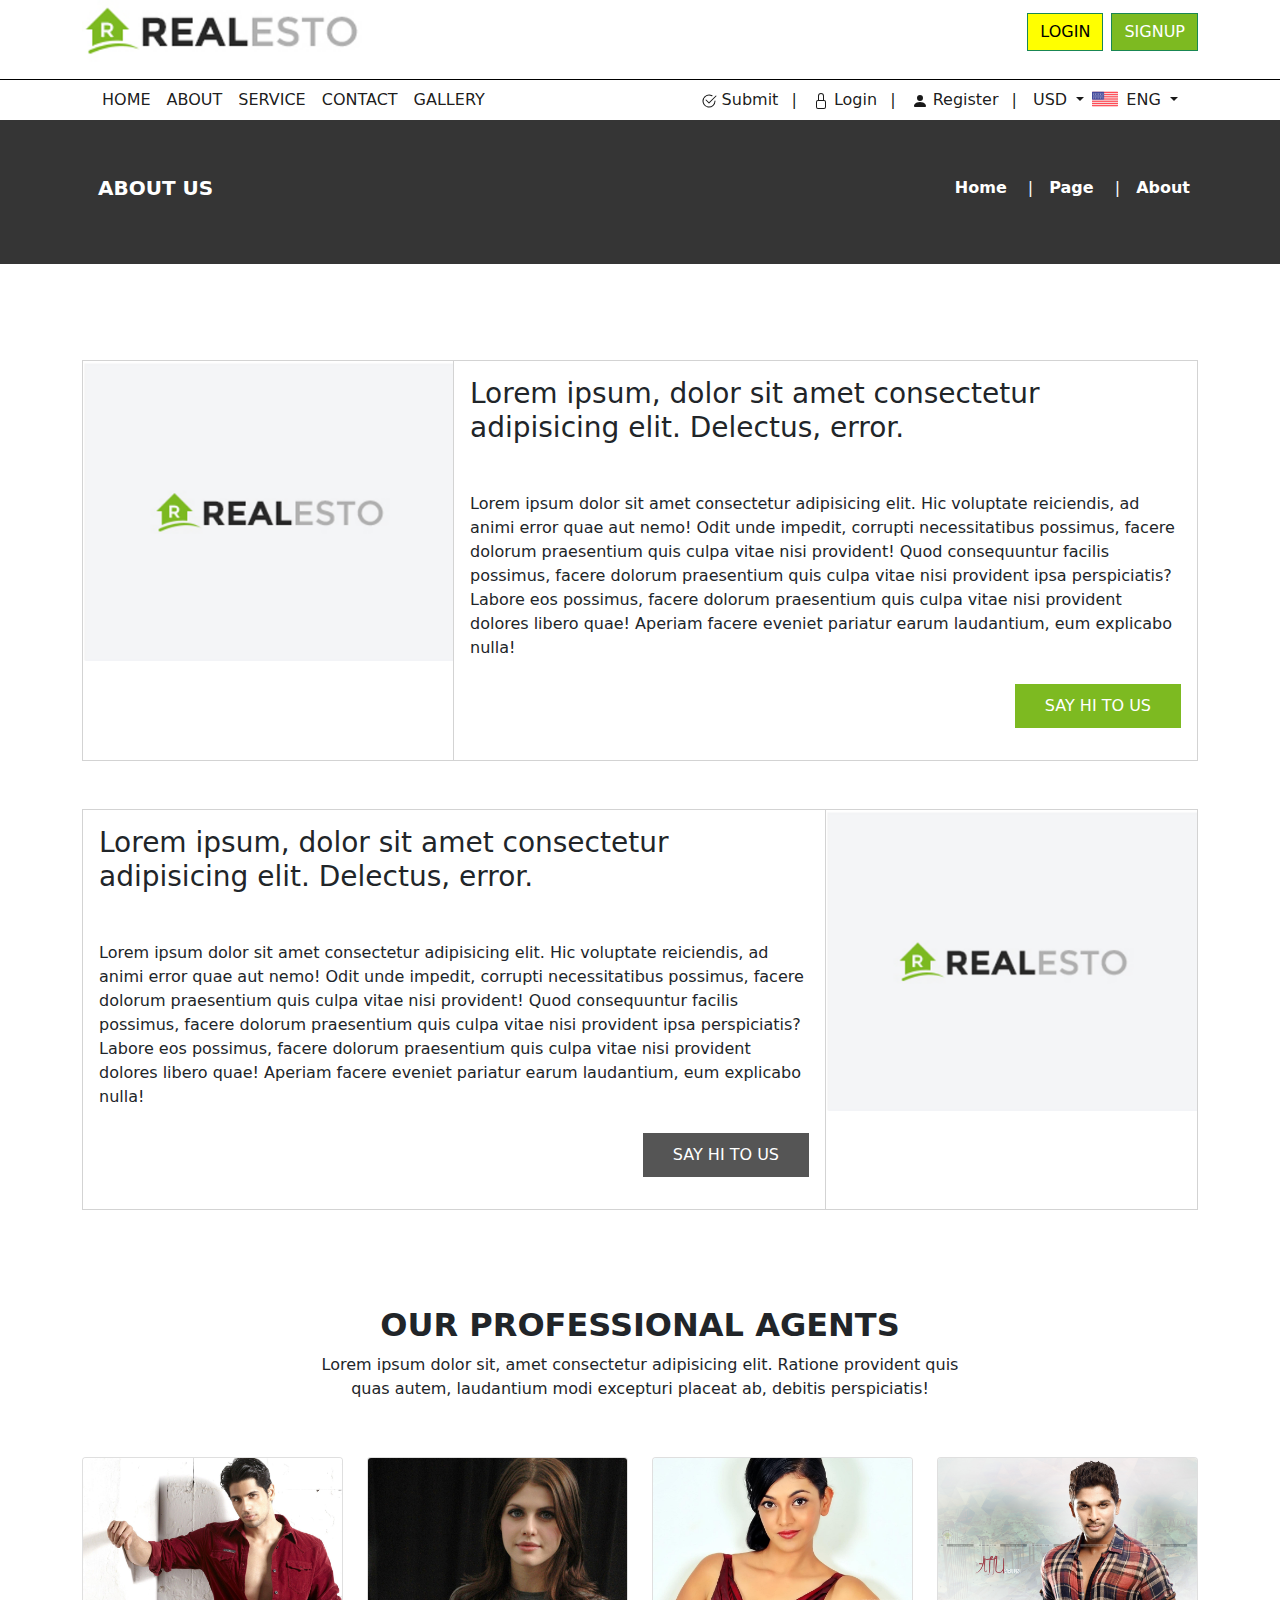
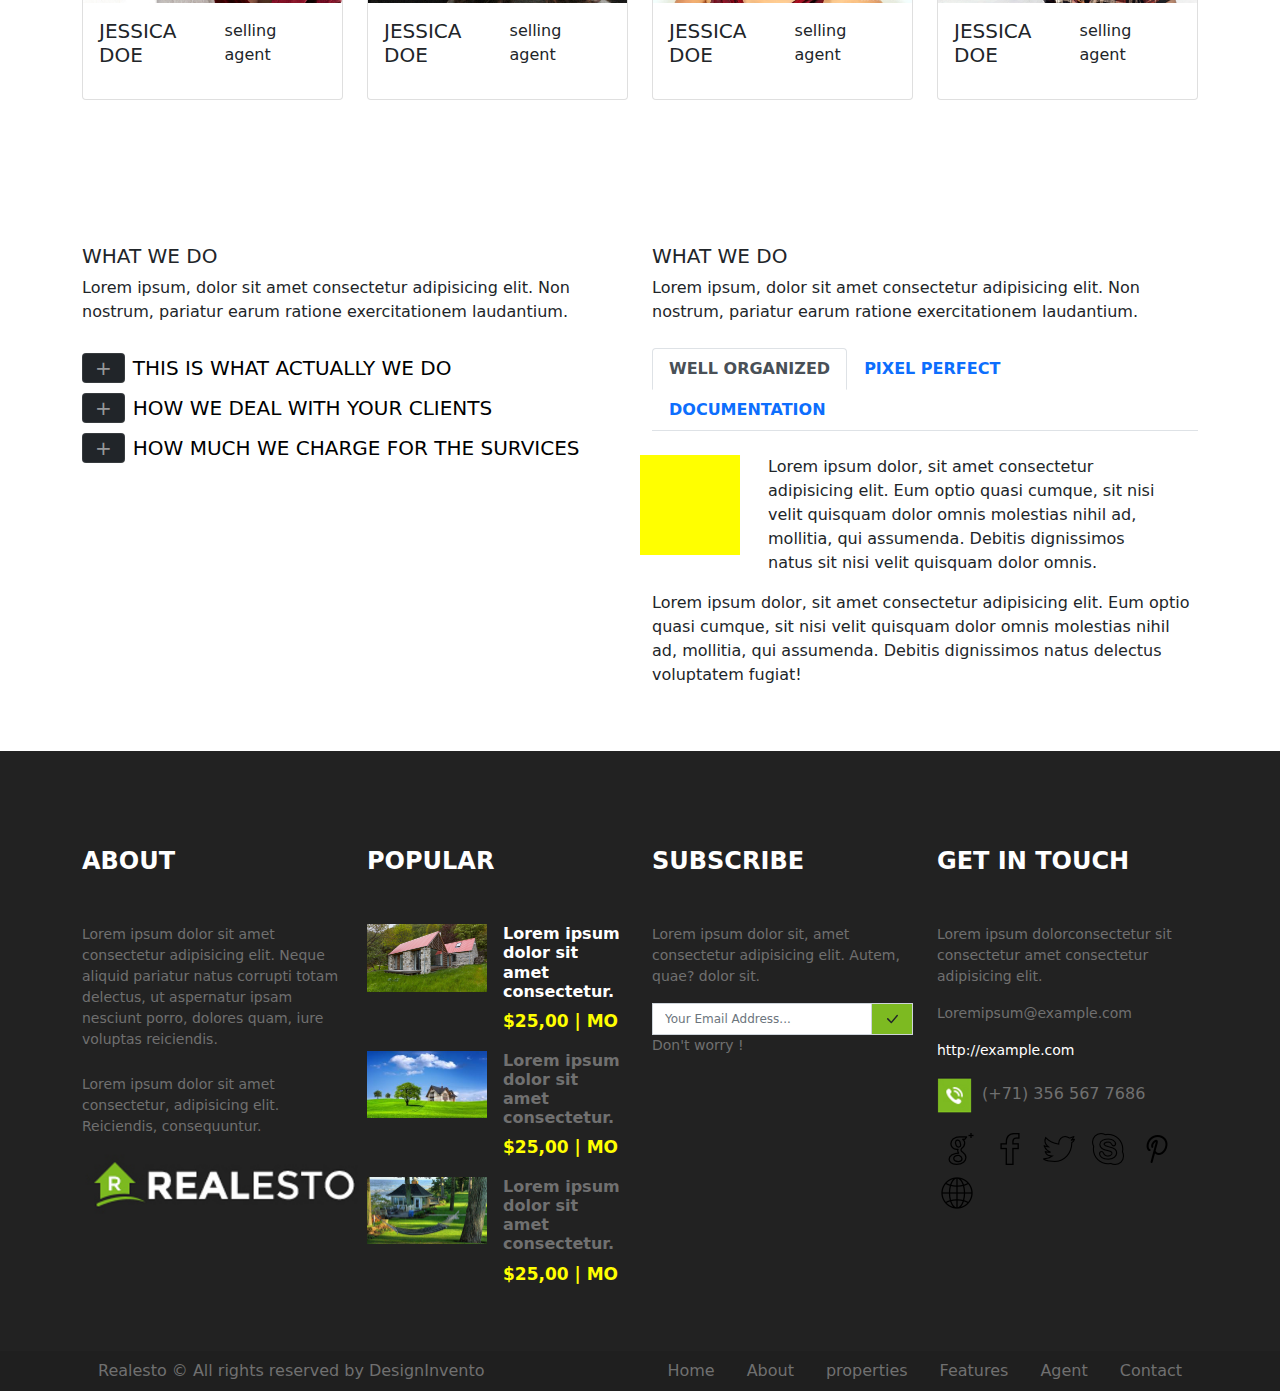
<file: about.html>
<!DOCTYPE html>
<html lang="en">

<head>
    <meta charset="UTF-8">
    <meta http-equiv="X-UA-Compatible" content="IE=edge">
    <meta name="viewport" content="width=device-width, initial-scale=1.0">
    <title>REALESTO</title>
    <link rel="stylesheet" href="./css/bootstrap.css">
    <link rel="stylesheet" href="./css/style.css">
</head>

<body>
    <div class="page-wrapper">
        <header class="header">
            <div class="home-navbar-wrapper mb-0">
                <div class="home-nav-first-wrapper">
                    <nav class="navbar navbar-light">
                        <div class="container">

                            <a href="./index.html"><img style="width: 280px; margin-left: 0;" src="./assests/icon 1.png"
                                    alt=""></a>
                            <form class="d-flex">
                                <button class="btn btn-outline-success" style="background-color: yellow;
                                color: black; border-radius: 0%;" type="submit">LOGIN</button>
                                <button class="btn btn-outline-success ms-2"
                                    style=" background-color: #7dba21; color: white; border-radius: 0%;"
                                    type="submit">SIGNUP</button>
                            </form>
                        </div>
                    </nav>




                </div><!-- /.home-nav-first-wrapper -->

                <div class="home-nav-big-wrapper mt-3" style="border-top: 1px black solid;">
                    <div class="container">
                        <div class="home-nav-last-wrapper d-flex">


                            <div class="home-nav-2-wrapper">
                                <nav class="navbar navbar-expand-lg navbar-light">
                                    <div class="container">

                                        <button class="navbar-toggler" type="button" data-bs-toggle="collapse"
                                            data-bs-target="#navbarNavAltMarkup" aria-controls="navbarNavAltMarkup"
                                            aria-expanded="false" aria-label="Toggle navigation">
                                            <span class="navbar-toggler-icon"></span>
                                        </button>
                                        <div class="collapse navbar-collapse" id="navbarNavAltMarkup">
                                            <div class="navbar-nav">
                                                <a class="nav-link active" aria-current="page"
                                                    href="./index.html">HOME</a>
                                                <a class="nav-link active" aria-current="page"
                                                    href="./about.html">ABOUT</a>
                                                <a class="nav-link active" aria-current="page"
                                                    href="./service.html">SERVICE</a>
                                                <a class="nav-link active" aria-current="page"
                                                    href="./contact.html">CONTACT</a>
                                                <a class="nav-link active" aria-current="page"
                                                    href="./gallery.html">GALLERY</a>
                                            </div>
                                        </div>
                                    </div>
                                </nav>
                            </div><!-- /.home-nav-2-wrapper -->
                            <div class="home-nav-3-wrapper ms-auto">
                                <nav class="navbar navbar-expand-lg navbar-light">
                                    <div class="container">

                                        <button class="navbar-toggler" type="button" data-bs-toggle="collapse"
                                            data-bs-target="#navbarNavDropdown" aria-controls="navbarNavDropdown"
                                            aria-expanded="false" aria-label="Toggle navigation">
                                            <span class="navbar-toggler-icon"></span>
                                        </button>
                                        <div class="collapse navbar-collapse" id="navbarNavDropdown">
                                            <ul class="navbar-nav">
                                                <li class="nav-item">
                                                    <a class="nav-link active" aria-current="page" href="#"><svg
                                                            xmlns="http://www.w3.org/2000/svg" width="16" height="16"
                                                            fill="currentColor" class="bi bi-check2-circle"
                                                            viewBox="0 0 16 16">
                                                            <path
                                                                d="M2.5 8a5.5 5.5 0 0 1 8.25-4.764.5.5 0 0 0 .5-.866A6.5 6.5 0 1 0 14.5 8a.5.5 0 0 0-1 0 5.5 5.5 0 1 1-11 0z" />
                                                            <path
                                                                d="M15.354 3.354a.5.5 0 0 0-.708-.708L8 9.293 5.354 6.646a.5.5 0 1 0-.708.708l3 3a.5.5 0 0 0 .708 0l7-7z" />
                                                        </svg> Submit <p class="d-inline ms-2">|</p></a>
                                                </li>
                                                <li class="nav-item">
                                                    <a class="nav-link active" aria-current="page" href="#"><svg
                                                            xmlns="http://www.w3.org/2000/svg" width="16" height="16"
                                                            fill="currentColor" class="bi bi-lock" viewBox="0 0 16 16">
                                                            <path
                                                                d="M8 1a2 2 0 0 1 2 2v4H6V3a2 2 0 0 1 2-2zm3 6V3a3 3 0 0 0-6 0v4a2 2 0 0 0-2 2v5a2 2 0 0 0 2 2h6a2 2 0 0 0 2-2V9a2 2 0 0 0-2-2zM5 8h6a1 1 0 0 1 1 1v5a1 1 0 0 1-1 1H5a1 1 0 0 1-1-1V9a1 1 0 0 1 1-1z" />
                                                        </svg> Login <p class="d-inline ms-2">|</p></a></a>
                                                </li>
                                                <li class="nav-item">
                                                    <a class="nav-link active" aria-current="page" href="#"><svg
                                                            xmlns="http://www.w3.org/2000/svg" width="16" height="16"
                                                            fill="currentColor" class="bi bi-person-fill"
                                                            viewBox="0 0 16 16">
                                                            <path
                                                                d="M3 14s-1 0-1-1 1-4 6-4 6 3 6 4-1 1-1 1H3zm5-6a3 3 0 1 0 0-6 3 3 0 0 0 0 6z" />
                                                        </svg> Register <p class="d-inline ms-2">|</p></a></a>
                                                </li>
                                                <li class="nav-item dropdown">
                                                    <a class="nav-link active dropdown-toggle" href="#"
                                                        id="navbarDropdownMenuLink" role="button"
                                                        data-bs-toggle="dropdown" aria-expanded="false">
                                                        USD
                                                    </a>
                                                    <ul class="dropdown-menu" aria-labelledby="navbarDropdownMenuLink">
                                                        <li><a class="dropdown-item" href="#">Action</a></li>
                                                        <li><a class="dropdown-item" href="#">Another action</a></li>
                                                        <li><a class="dropdown-item" href="#">Something else here</a>
                                                        </li>
                                                    </ul>
                                                </li>
                                                <li class="nav-item dropdown d-flex">
                                                    <img style="width: 26px; height: 22px; margin-top: 8px;"
                                                        src="./assests/icon 2.png" alt="">
                                                    <a class="nav-link active dropdown-toggle" href="#"
                                                        id="navbarDropdownMenuLink" role="button"
                                                        data-bs-toggle="dropdown" aria-expanded="false">
                                                        ENG
                                                    </a>
                                                    <ul class="dropdown-menu" aria-labelledby="navbarDropdownMenuLink">
                                                        <li><a class="dropdown-item" href="#">Action</a></li>
                                                        <li><a class="dropdown-item" href="#">Another action</a></li>
                                                        <li><a class="dropdown-item" href="#">Something else here</a>
                                                        </li>
                                                    </ul>
                                                </li>
                                            </ul>
                                        </div>
                                    </div>
                                </nav>
                            </div><!-- /.home-nav-3-wrapper -->
                        </div><!-- /.home-nav-last-wrapper -->
                    </div><!-- /.container -->
                </div><!-- /.home-nav-big-wrapper -->

            </div><!-- /.home-navbar-wrapper -->
        </header>
        <div class="about-carousel-wrapper pt-5 pb-5" style="background-color: #353535;">
            <div class="container">
                <div class="about-carousel-inner d-flex">
                    <nav class="nav ">
                        <a class="nav-link active" aria-current="page" href="#">
                            <h5><b>ABOUT US</b></h5>
                        </a>

                    </nav>
                    <nav class="nav ms-auto">
                        <a class="nav-link active p-2" aria-current="page" href="#"><b>Home</b>
                            <p class="d-inline ms-3">|</p>
                        </a>
                        <a class="nav-link p-2" href="#"><b> Page</b>
                            <p class="d-inline ms-3">|</p>
                        </a>
                        <a class="nav-link p-2" href="#"><b>About</b></a>
                    </nav>
                </div><!-- /.about-carousel-inner -->

            </div><!-- /.container -->
        </div><!-- /.about-carousel-wrapper -->
        <main class="main-content">
            <div class="about-product-wrapper mt-5 pt-5">
                <div class="container">
                    <div class="card mb-3" style="width: 100%; border: 0px;">
                        <div class="row g-0">
                            <div class="col-md-4" style="border: 1px lightgray solid;">
                                <img style="width:100%;" src="./assests/image 5.png" class="img-fluid rounded-start"
                                    alt="...">
                            </div>
                            <div class="col-md-8">
                                <div class="card-body"
                                    style="border: 1px lightgray solid; width:100%; border-left: 0px;">
                                    <h3 class="card-title mb-5">Lorem ipsum, dolor sit amet consectetur adipisicing
                                        elit. Delectus, error.</h3>
                                    <p class="card-text">Lorem ipsum dolor sit amet consectetur adipisicing elit. Hic
                                        voluptate reiciendis, ad animi error quae aut nemo! Odit unde impedit, corrupti
                                        necessitatibus possimus, facere dolorum praesentium quis culpa vitae nisi
                                        provident! Quod consequuntur facilis possimus, facere dolorum praesentium quis
                                        culpa vitae nisi provident ipsa perspiciatis? Labore eos possimus, facere
                                        dolorum praesentium quis culpa vitae nisi provident dolores libero quae! Aperiam
                                        facere eveniet pariatur earum laudantium, eum explicabo nulla!</p>
                                    <p class="card-text mb-3 pt-2" style="display: flex; justify-content: end;"><button
                                            style=" background-color: #7dba21; color: white; border: 0px; padding: 10px 30px;">SAY
                                            HI TO US</button></p>
                                </div>
                            </div>
                        </div>
                    </div>
                </div><!-- /.container -->
            </div><!-- /.about-product-wrapper -->

            <div class="about-product-wrapper mt-5">
                <div class="container">
                    <div class="card mb-3" style="width: 100%; border: 0px;">
                        <div class="row g-0" style="flex-direction: row-reverse;">
                            <div class="col-md-4" style="border: 1px lightgray solid; border-left: 0px;">
                                <img style="width:100%;" src="./assests/image 5.png" class="img-fluid rounded-start"
                                    alt="...">
                            </div>
                            <div class="col-md-8">
                                <div class="card-body" style="border: 1px lightgray solid; width:100%;">
                                    <h3 class="card-title mb-5">Lorem ipsum, dolor sit amet consectetur adipisicing
                                        elit. Delectus, error.</h3>
                                    <p class="card-text">Lorem ipsum dolor sit amet consectetur adipisicing elit. Hic
                                        voluptate reiciendis, ad animi error quae aut nemo! Odit unde impedit, corrupti
                                        necessitatibus possimus, facere dolorum praesentium quis culpa vitae nisi
                                        provident! Quod consequuntur facilis possimus, facere dolorum praesentium quis
                                        culpa vitae nisi provident ipsa perspiciatis? Labore eos possimus, facere
                                        dolorum praesentium quis culpa vitae nisi provident dolores libero quae! Aperiam
                                        facere eveniet pariatur earum laudantium, eum explicabo nulla!</p>
                                    <p class="card-text mb-3 pt-2" style="display: flex; justify-content: end;"><button
                                            style=" background-color: #555555; color: white; border: 0px; padding: 10px 30px;">SAY
                                            HI TO US</button></p>
                                </div>
                            </div>
                        </div>
                    </div>
                </div><!-- /.container -->
            </div><!-- /.about-product-wrapper -->
            <div class="about-promotion-wrapper mt-5 pt-5 pb-5">
                <div class="about-lead-text" style="text-align: center;">
                    <div class="container">
                        <h2><b>OUR PROFESSIONAL AGENTS</b></h2>
                        <p style="margin-left: 220px; margin-right: 220px; ">Lorem ipsum dolor sit, amet consectetur
                            adipisicing elit. Ratione provident quis quas autem, laudantium modi excepturi placeat ab,
                            debitis perspiciatis!</p>
                    </div><!-- /.container -->
                </div><!-- /.about-lead-text -->
                <div class="about-card-wrapper mt-5 pt-2">
                    <div class="container">
                        <div class="row">
                            <div class="col-md-3">
                                <div class="card">
                                    <img src="./assests/image 6.jpg" class="card-img-top" alt="...">
                                    <div class="card-body d-flex">
                                        <h5 class="d-inline">JESSICA DOE</h5>
                                        <p class="d-inline ms-auto">selling agent</p>

                                    </div>
                                </div>
                            </div><!-- /.col-md-3 -->

                            <div class="col-md-3">
                                <div class="card">
                                    <img src="./assests/image 9.jpg" class="card-img-top" alt="...">
                                    <div class="card-body d-flex">
                                        <h5 class="d-inline">JESSICA DOE</h5>
                                        <p class="d-inline ms-auto">selling agent</p>

                                    </div>
                                </div>
                            </div><!-- /.col-md-3 -->

                            <div class="col-md-3">
                                <div class="card">
                                    <img src="./assests/image 8.jpg" class="card-img-top" alt="...">
                                    <div class="card-body d-flex">
                                        <h5 class="d-inline">JESSICA DOE</h5>
                                        <p class="d-inline ms-auto">selling agent</p>

                                    </div>
                                </div>
                            </div><!-- /.col-md-3 -->

                            <div class="col-md-3">
                                <div class="card">
                                    <img src="./assests/image 7.jpg" class="card-img-top" alt="...">
                                    <div class="card-body d-flex">
                                        <h5 class="d-inline">JESSICA DOE</h5>
                                        <p class="d-inline ms-auto">selling agent</p>

                                    </div>
                                </div>
                            </div><!-- /.col-md-3 -->
                        </div><!-- /.row -->
                    </div><!-- /.container -->
                </div><!-- /.about-card-wrapper -->
            </div><!-- /.about-promotion-wrapper -->
            <div class="about-business-tools-wrapper mt-5">
                <div class="container">
                    <div class="row">
                        <div class="col-md-6">
                            <div class="about-lead-text-2 mb-4 mt-5">
                                <h5>WHAT WE DO</h5>
                                <p>Lorem ipsum, dolor sit amet consectetur adipisicing elit. Non nostrum, pariatur earum
                                    ratione exercitationem laudantium.</p>
                            </div><!-- /.about-lead-text-2 -->
                            <nav class="navbar navbar-dark">

                                <button class="navbar-toggler bg-dark" type="button" data-bs-toggle="collapse"
                                    data-bs-target="#navbarToggleEnternalContent"
                                    aria-controls="navbarToggleEnternalContent" aria-expanded="false"
                                    aria-label="Toggle navigation">
                                    <span class="navbar">+</span>
                                </button>
                                <a class="ms-2 pt-2" href="">
                                    <h5>THIS IS WHAT ACTUALLY WE DO</h5>
                                </a>
                            </nav>
                            <div class="collapse" id="navbarToggleEnternalContent">
                                <div class=" p-4">

                                    <span class="text-muted">Lorem ipsum dolor sit amet, consectetur adipisicing elit.
                                        Optio et quo tempora debitis aliquid, quas soluta omnis corrupti veniam animi ad
                                        nihil at vitae praesentium, impedit velit blanditiis ea modi architecto non?
                                        Quia enim similique amet quisquam exercitationem rem corporis!</span>
                                </div>
                            </div>

                            <nav class="navbar navbar-dark">

                                <button class="navbar-toggler bg-dark" type="button" data-bs-toggle="collapse"
                                    data-bs-target="#navbarToggleExternalContent"
                                    aria-controls="navbarToggleExternalContent" aria-expanded="false"
                                    aria-label="Toggle navigation">
                                    <span class="navbar">+</span>
                                </button>
                                <a class="ms-2 pt-2" href="">
                                    <h5>HOW WE DEAL WITH YOUR CLIENTS</h5>
                                </a>
                            </nav>
                            <div class="collapse" id="navbarToggleExternalContent">
                                <div class=" p-4">

                                    <span class="text-muted">Lorem ipsum dolor sit amet, consectetur adipisicing elit.
                                        Optio et quo tempora debitis aliquid, quas soluta omnis corrupti veniam animi ad
                                        nihil at vitae praesentium, impedit velit blanditiis ea modi architecto non?
                                        Quia enim similique amet quisquam exercitationem rem corporis!</span>
                                </div>
                            </div>



                            <nav class="navbar navbar-dark">

                                <button class="navbar-toggler bg-dark" type="button" data-bs-toggle="collapse"
                                    data-bs-target="#navbarToggleEternalContent"
                                    aria-controls="navbarToggleEternalContent" aria-expanded="false"
                                    aria-label="Toggle navigation">
                                    <span class="navbar">+</span>
                                </button>
                                <a class="ms-2 pt-2" href="">
                                    <h5>HOW MUCH WE CHARGE FOR THE SURVICES</h5>
                                </a>
                            </nav>
                            <div class="collapse" id="navbarToggleEternalContent">
                                <div class=" p-4">

                                    <span class="text-muted">Lorem ipsum dolor sit amet, consectetur adipisicing elit.
                                        Optio et quo tempora debitis aliquid, quas soluta omnis corrupti veniam animi ad
                                        nihil at vitae praesentium, impedit velit blanditiis ea modi architecto non?
                                        Quia enim similique amet quisquam exercitationem rem corporis!</span>
                                </div>
                            </div>
                        </div><!-- /.col-md-6 -->
                        <div class="col-md-6">
                            <div class="about-lead-text-2 mb-4 mt-5">
                                <h5>WHAT WE DO</h5>
                                <p>Lorem ipsum, dolor sit amet consectetur adipisicing elit. Non nostrum, pariatur earum
                                    ratione exercitationem laudantium.</p>
                            </div><!-- /.about-lead-text-2 -->
                            <ul class="nav nav-tabs" id="myTab" role="tablist">
                                <li class="nav-item" role="presentation">
                                    <button class="nav-link active" id="home-tab" data-bs-toggle="tab"
                                        data-bs-target="#home" type="button" role="tab" aria-controls="home"
                                        aria-selected="true"><b>WELL ORGANIZED</b></button>
                                </li>
                                <li class="nav-item" role="presentation">
                                    <button class="nav-link" id="profile-tab" data-bs-toggle="tab"
                                        data-bs-target="#profile" type="button" role="tab" aria-controls="profile"
                                        aria-selected="false"><b>PIXEL PERFECT</b></button>
                                </li>
                                <li class="nav-item" role="presentation">
                                    <button class="nav-link" id="contact-tab" data-bs-toggle="tab"
                                        data-bs-target="#contact" type="button" role="tab" aria-controls="contact"
                                        aria-selected="false"><b>DOCUMENTATION</b></button>
                                </li>
                            </ul>
                            <div class="tab-content" id="myTabContent">
                                <div class="tab-pane fade show active" id="home" role="tabpanel"
                                    aria-labelledby="home-tab">
                                    <div class="row d-flex mt-4">
                                        <div class="col-md-3">

                                        </div>
                                        <div class="col-md-9 ms-3">
                                            <p> Lorem ipsum dolor, sit amet consectetur adipisicing elit. Eum optio
                                                quasi cumque, sit nisi velit quisquam dolor omnis molestias nihil ad,
                                                mollitia, qui assumenda. Debitis dignissimos natus sit nisi velit
                                                quisquam dolor omnis.</p>

                                        </div><!-- /.col-md-9 -->
                                        <p> Lorem ipsum dolor, sit amet consectetur adipisicing elit. Eum optio quasi
                                            cumque, sit nisi velit quisquam dolor omnis molestias nihil ad, mollitia,
                                            qui assumenda. Debitis dignissimos natus delectus voluptatem fugiat!</p>
                                    </div><!-- /.row -->

                                </div>
                                <div class="tab-pane fade" id="profile" role="tabpanel" aria-labelledby="profile-tab">
                                    <div class="row d-flex mt-4">
                                        <div class="col-md-3">

                                        </div>
                                        <div class="col-md-9 ms-3">
                                            <p> Lorem ipsum dolor, sit amet consectetur adipisicing elit. Eum optio
                                                quasi cumque, sit nisi velit quisquam dolor omnis molestias nihil ad,
                                                mollitia, qui assumenda. Debitis dignissimos natus sit nisi velit
                                                quisquam dolor omnis.</p>

                                        </div><!-- /.col-md-9 -->
                                        <p> Lorem ipsum dolor, sit amet consectetur adipisicing elit. Eum optio quasi
                                            cumque, sit nisi velit quisquam dolor omnis molestias nihil ad, mollitia,
                                            qui assumenda. Debitis dignissimos natus delectus voluptatem fugiat!</p>
                                    </div><!-- /.row -->

                                </div>
                                <div class="tab-pane fade" id="contact" role="tabpanel" aria-labelledby="contact-tab">
                                    <div class="row d-flex mt-4">
                                        <div class="col-md-3">

                                        </div>
                                        <div class="col-md-9 ms-3">
                                            <p> Lorem ipsum dolor, sit amet consectetur adipisicing elit. Eum optio
                                                quasi cumque, sit nisi velit quisquam dolor omnis molestias nihil ad,
                                                mollitia, qui assumenda. Debitis dignissimos natus sit nisi velit
                                                quisquam dolor omnis.</p>

                                        </div><!-- /.col-md-9 -->
                                        <p> Lorem ipsum dolor, sit amet consectetur adipisicing elit. Eum optio quasi
                                            cumque, sit nisi velit quisquam dolor omnis molestias nihil ad, mollitia,
                                            qui assumenda. Debitis dignissimos natus delectus voluptatem fugiat!</p>
                                    </div><!-- /.row -->

                                </div>
                            </div>
                        </div><!-- /.col-md-6 -->
                    </div><!-- /.row -->
                </div><!-- /.container -->
            </div><!-- /.about-business-tools-wrapper -->
        </main>
        <footer class="footer">

            <div class="home-footer-wrapper mt-5 pt-5 pb-5">
                <div class="container">
                    <div class="row">
                        <div class="col-md-3">
                            <h4 class="mb-5 mt-5" style="color: white;"><b>ABOUT</b></h4>
                            <p><a href="">Lorem ipsum dolor sit amet consectetur adipisicing elit. Neque aliquid
                                    pariatur natus corrupti totam delectus, ut aspernatur ipsam nesciunt porro, dolores
                                    quam, iure voluptas reiciendis.</a></p>
                            <p class="mt-4"><a href="">Lorem ipsum dolor sit amet consectetur, adipisicing elit.
                                    Reiciendis, consequuntur.</a></p>
                            <p> <img style="width: 280px;" src="./assests/icon 9.png" alt=""></p>
                        </div><!-- /.col-md-3 -->
                        <div class="col-md-3">
                            <h4 class="mb-5 mt-5" style="color: white;"><b>POPULAR</b></h4>
                            <div class="item d-flex">
                                <div class="icon-2">
                                    <img style="width: 120px;" src="./assests/image 2.jpg" alt="">
                                </div><!-- /.icon-2 -->
                                <div class="text-3 ms-3" style="color: white;">
                                    <h6 class="mb-0"><b>Lorem ipsum dolor sit amet consectetur.</b></h6>
                                    <p class="center mt-2"><b><a style="color: yellow; font-size: 17px;" href="">$25,00
                                                | MO</a></b></p>
                                </div><!-- /.text-3 -->
                            </div>
                            <div class="item d-flex">
                                <div class="icon-2">
                                    <img style="width: 120px;" src="./assests/image 3.jpg" alt="">
                                </div><!-- /.icon-2 -->
                                <div class="text-3 ms-3">
                                    <h6 class="mb-0"><b>Lorem ipsum dolor sit amet consectetur.</b></h6>
                                    <p class="center mt-2"><b><a style="color: yellow; font-size: 17px;" href="">$25,00
                                                | MO</a></b></p>
                                </div><!-- /.text-3 -->
                            </div>

                            <div class="item d-flex">
                                <div class="icon-2">
                                    <img style="width: 120px;" src="./assests/image 4.jpg" alt="">
                                </div><!-- /.icon-2 -->
                                <div class="text-3 ms-3">
                                    <h6 class="mb-0"><b>Lorem ipsum dolor sit amet consectetur.</b></h6>
                                    <p class="center mt-2"><b><a style="color: yellow; font-size: 17px;" href="">$25,00
                                                | MO</a></b></p>
                                </div><!-- /.text-3 -->
                            </div>
                        </div><!-- /.col-md-3 -->
                        <div class="col-md-3">
                            <h4 class="mb-5 mt-5" style="color: white;"><b>SUBSCRIBE</b></h4>
                            <p>Lorem ipsum dolor sit, amet consectetur adipisicing elit. Autem, quae? dolor sit.</p>
                            <div class="input-group flex-nowrap">

                                <input type="text" style=" border-top-left-radius: 0;
                                border-bottom-left-radius: 0; font-size: 12px ;" class="form-control"
                                    placeholder="Your Email Address... " aria-label="Your Email Address... "
                                    aria-describedby="addon-wrapping">
                                <span class="input-group-text" style=" border-top-right-radius: 0;
                                border-bottom-right-radius: 0; background-color: #7dba21;" id="addon-wrapping"><svg
                                        xmlns="http://www.w3.org/2000/svg" width="16" height="16" fill="currentColor"
                                        class="bi bi-check-lg" viewBox="0 0 16 16">
                                        <path
                                            d="M12.736 3.97a.733.733 0 0 1 1.047 0c.286.289.29.756.01 1.05L7.88 12.01a.733.733 0 0 1-1.065.02L3.217 8.384a.757.757 0 0 1 0-1.06.733.733 0 0 1 1.047 0l3.052 3.093 5.4-6.425a.247.247 0 0 1 .02-.022Z" />
                                    </svg></span>
                            </div>
                            <p>Don't worry !</p>
                        </div><!-- /.col-md-3 -->
                        <div class="col-md-3 col">
                            <h4 class="mb-5 mt-5" style="color: white;"><b>GET IN TOUCH</b></h4>
                            <p>Lorem ipsum dolorconsectetur sit consectetur amet consectetur adipisicing elit.</p>
                            <p><a href="">Loremipsum@example.com</a></p>
                            <p><a style="color: white;" href="">http://example.com</a></p>
                            <p><img style="width: 35px; font-size: 15px;" src="./assests/icon 10.png" alt=""><a
                                    style="font-size: 16px; margin-left: 10px;" href="">(+71) 356 567 7686</a></p>
                            <a class="home-hovering d-inline-block me-1" style="  margin-top: 0px;">
                                <a href=""><img style="width: 40px; z-index: -3333333; padding: 4px 4px 8px 4px;"
                                        src="./assests/icon 3.png" alt=""></a>
                            </a><!-- /.home-hovering -->
                            <a class="home-hovering d-inline-block me-1" style="  margin-top: 0px;">
                                <a href=""><img style="width: 40px; z-index: -3333333; padding: 4px 4px 8px 4px;"
                                        src="./assests/icon 4.png" alt=""></a>
                            </a><!-- /.home-hovering -->
                            <a class="home-hovering d-inline-block me-1" style="  margin-top: 0px;">
                                <a href=""><img style="width: 40px; z-index: -3333333; padding: 4px 4px 8px 4px;"
                                        src="./assests/icon 5.png" alt=""></a>
                            </a><!-- /.home-hovering -->
                            <a class="home-hovering d-inline-block me-1" style="  margin-top: 0px;">
                                <a href=""><img style="width: 40px; z-index: -3333333; padding: 4px 4px 8px 4px;"
                                        src="./assests/icon 6.png" alt=""></a>
                            </a><!-- /.home-hovering -->
                            <a class="home-hovering d-inline-block me-1" style="  margin-top: 0px;">
                                <a href=""><img style="width: 40px; z-index: -3333333; padding: 4px 4px 8px 4px;"
                                        src="./assests/icon 7.png" alt=""></a>
                            </a><!-- /.home-hovering -->
                            <a class="home-hovering d-inline-block me-1" style="  margin-top: 0px;">
                                <a href=""><img style="width: 40px; z-index: -3333333; padding: 4px 4px 8px 4px;"
                                        src="./assests/icon 8.png" alt=""></a>
                            </a><!-- /.home-hovering -->

                        </div><!-- /.col-md-3 -->
                    </div><!-- /.row -->
                </div><!-- /.container -->
            </div><!-- /.home-footer-wrapper -->
            <div class="footer last-wrapper" style="background-color: #1f1f1f;">
                <div class="container">
                    <div class="home-last d-flex">
                        <nav class="nav">
                            <a class="nav-link active" aria-current="page" href="#">Realesto © All rights reserved by
                                DesignInvento</a>

                        </nav>
                        <nav class="nav ms-auto">
                            <a class="nav-link active" aria-current="page" href="#">Home</a>
                            <a class="nav-link" href="#">About</a>
                            <a class="nav-link" href="#">properties</a>
                            <a class="nav-link active" aria-current="page" href="#">Features</a>
                            <a class="nav-link" href="#">Agent</a>
                            <a class="nav-link" href="#">Contact</a>

                        </nav>
                    </div><!-- /.home-last -->
                </div><!-- /.container -->
            </div><!-- /.footer last-wrapper -->
        </footer>
    </div><!-- /.page-wrapper -->


    <script src="https://cdn.jsdelivr.net/npm/bootstrap@5.0.2/dist/js/bootstrap.bundle.min.js"
        integrity="sha384-MrcW6ZMFYlzcLA8Nl+NtUVF0sA7MsXsP1UyJoMp4YLEuNSfAP+JcXn/tWtIaxVXM"
        crossorigin="anonymous"></script>
</body>

</html>
</file>
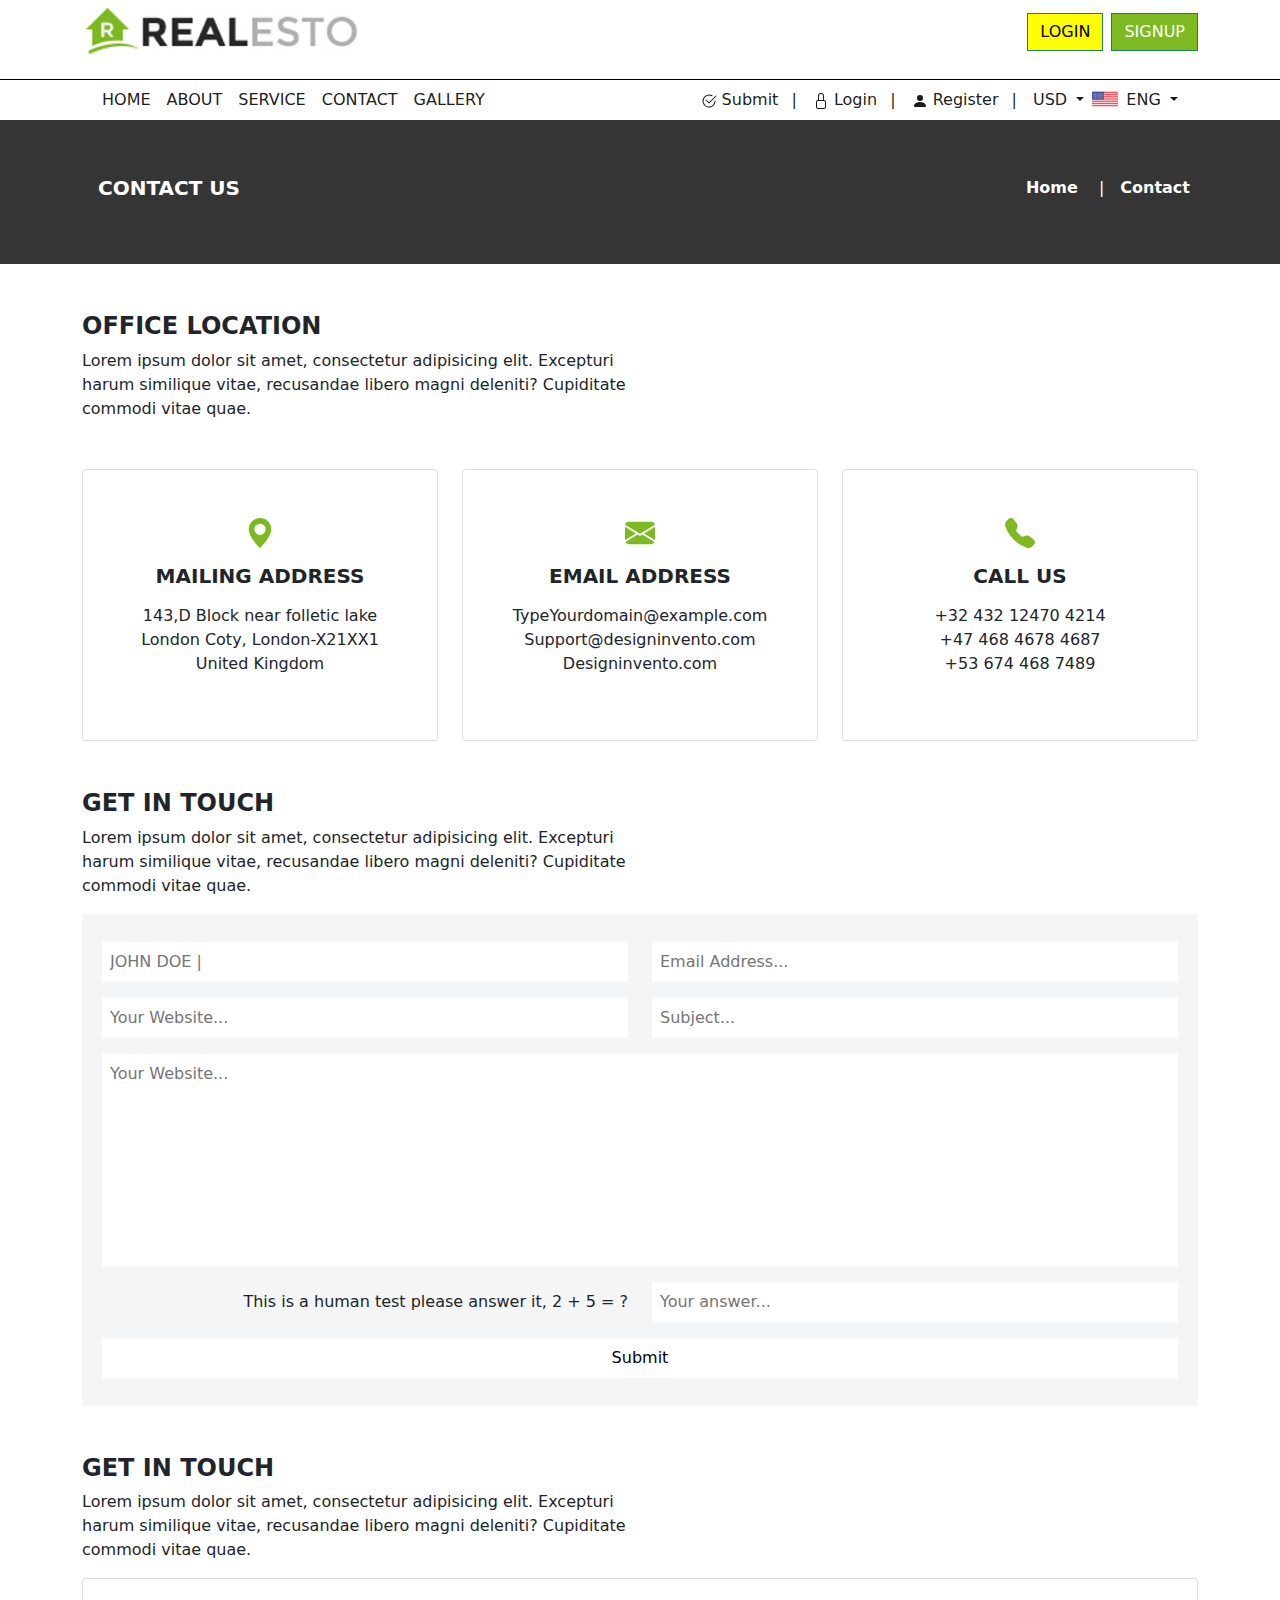
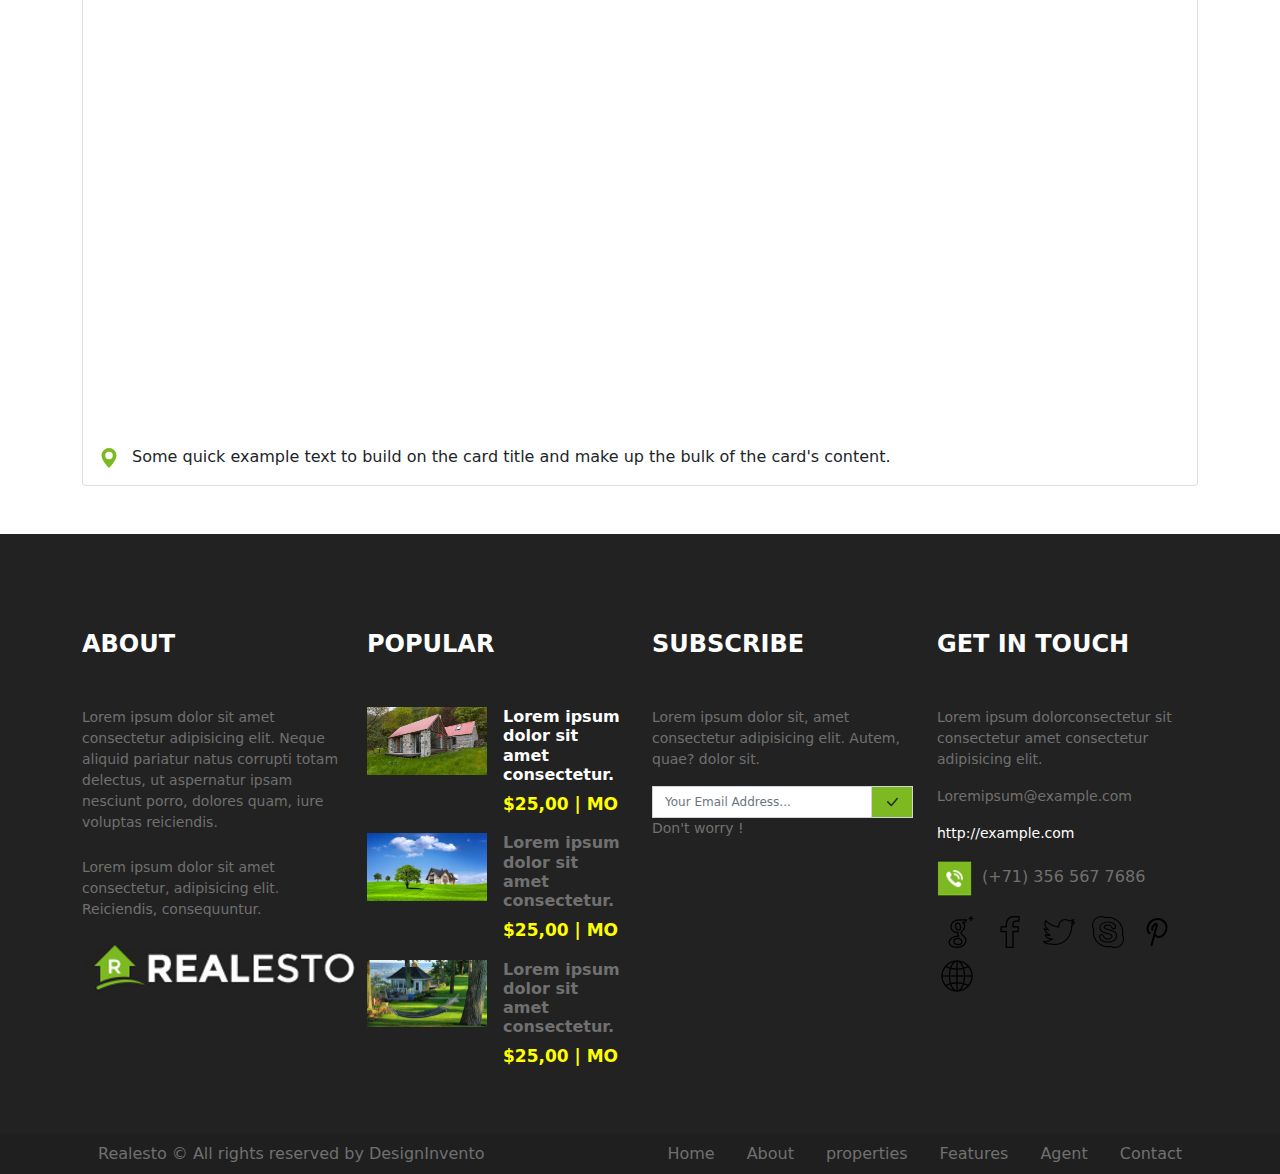
<file: contact.html>
<!DOCTYPE html>
<html lang="en">

<head>
    <meta charset="UTF-8">
    <meta http-equiv="X-UA-Compatible" content="IE=edge">
    <meta name="viewport" content="width=device-width, initial-scale=1.0">
    <title>REALESTO</title>
    <link rel="stylesheet" href="./css/bootstrap.css">
    <link rel="stylesheet" href="./css/style.css">
</head>

<body>
    <div class="page-wrapper">
        <header class="header">
            <div class="home-navbar-wrapper mb-0">
                <div class="home-nav-first-wrapper">
                    <nav class="navbar navbar-light">
                        <div class="container">

                            <a href="./index.html"><img style="width: 280px; margin-left: 0;" src="./assests/icon 1.png"
                                    alt=""></a>
                            <form class="d-flex">
                                <button class="btn btn-outline-success" style="background-color: yellow;
                                color: black; border-radius: 0%;" type="submit">LOGIN</button>
                                <button class="btn btn-outline-success ms-2"
                                    style=" background-color: #7dba21; color: white; border-radius: 0%;"
                                    type="submit">SIGNUP</button>
                            </form>
                        </div>
                    </nav>




                </div><!-- /.home-nav-first-wrapper -->

                <div class="home-nav-big-wrapper mt-3" style="border-top: 1px black solid;">
                    <div class="container">
                        <div class="home-nav-last-wrapper d-flex">


                            <div class="home-nav-2-wrapper">
                                <nav class="navbar navbar-expand-lg navbar-light">
                                    <div class="container">

                                        <button class="navbar-toggler" type="button" data-bs-toggle="collapse"
                                            data-bs-target="#navbarNavAltMarkup" aria-controls="navbarNavAltMarkup"
                                            aria-expanded="false" aria-label="Toggle navigation">
                                            <span class="navbar-toggler-icon"></span>
                                        </button>
                                        <div class="collapse navbar-collapse" id="navbarNavAltMarkup">
                                            <div class="navbar-nav">
                                                <a class="nav-link active" aria-current="page"
                                                    href="./index.html">HOME</a>
                                                <a class="nav-link active" aria-current="page"
                                                    href="./about.html">ABOUT</a>
                                                <a class="nav-link active" aria-current="page"
                                                    href="./service.html">SERVICE</a>
                                                <a class="nav-link active" aria-current="page"
                                                    href="./contact.html">CONTACT</a>
                                                <a class="nav-link active" aria-current="page"
                                                    href="./gallery.html">GALLERY</a>
                                            </div>
                                        </div>
                                    </div>
                                </nav>
                            </div><!-- /.home-nav-2-wrapper -->
                            <div class="home-nav-3-wrapper ms-auto">
                                <nav class="navbar navbar-expand-lg navbar-light">
                                    <div class="container">

                                        <button class="navbar-toggler" type="button" data-bs-toggle="collapse"
                                            data-bs-target="#navbarNavDropdown" aria-controls="navbarNavDropdown"
                                            aria-expanded="false" aria-label="Toggle navigation">
                                            <span class="navbar-toggler-icon"></span>
                                        </button>
                                        <div class="collapse navbar-collapse" id="navbarNavDropdown">
                                            <ul class="navbar-nav">
                                                <li class="nav-item">
                                                    <a class="nav-link active" aria-current="page" href="#"><svg
                                                            xmlns="http://www.w3.org/2000/svg" width="16" height="16"
                                                            fill="currentColor" class="bi bi-check2-circle"
                                                            viewBox="0 0 16 16">
                                                            <path
                                                                d="M2.5 8a5.5 5.5 0 0 1 8.25-4.764.5.5 0 0 0 .5-.866A6.5 6.5 0 1 0 14.5 8a.5.5 0 0 0-1 0 5.5 5.5 0 1 1-11 0z" />
                                                            <path
                                                                d="M15.354 3.354a.5.5 0 0 0-.708-.708L8 9.293 5.354 6.646a.5.5 0 1 0-.708.708l3 3a.5.5 0 0 0 .708 0l7-7z" />
                                                        </svg> Submit <p class="d-inline ms-2">|</p></a>
                                                </li>
                                                <li class="nav-item">
                                                    <a class="nav-link active" aria-current="page" href="#"><svg
                                                            xmlns="http://www.w3.org/2000/svg" width="16" height="16"
                                                            fill="currentColor" class="bi bi-lock" viewBox="0 0 16 16">
                                                            <path
                                                                d="M8 1a2 2 0 0 1 2 2v4H6V3a2 2 0 0 1 2-2zm3 6V3a3 3 0 0 0-6 0v4a2 2 0 0 0-2 2v5a2 2 0 0 0 2 2h6a2 2 0 0 0 2-2V9a2 2 0 0 0-2-2zM5 8h6a1 1 0 0 1 1 1v5a1 1 0 0 1-1 1H5a1 1 0 0 1-1-1V9a1 1 0 0 1 1-1z" />
                                                        </svg> Login <p class="d-inline ms-2">|</p></a></a>
                                                </li>
                                                <li class="nav-item">
                                                    <a class="nav-link active" aria-current="page" href="#"><svg
                                                            xmlns="http://www.w3.org/2000/svg" width="16" height="16"
                                                            fill="currentColor" class="bi bi-person-fill"
                                                            viewBox="0 0 16 16">
                                                            <path
                                                                d="M3 14s-1 0-1-1 1-4 6-4 6 3 6 4-1 1-1 1H3zm5-6a3 3 0 1 0 0-6 3 3 0 0 0 0 6z" />
                                                        </svg> Register <p class="d-inline ms-2">|</p></a></a>
                                                </li>
                                                <li class="nav-item dropdown">
                                                    <a class="nav-link active dropdown-toggle" href="#"
                                                        id="navbarDropdownMenuLink" role="button"
                                                        data-bs-toggle="dropdown" aria-expanded="false">
                                                        USD
                                                    </a>
                                                    <ul class="dropdown-menu" aria-labelledby="navbarDropdownMenuLink">
                                                        <li><a class="dropdown-item" href="#">Action</a></li>
                                                        <li><a class="dropdown-item" href="#">Another action</a></li>
                                                        <li><a class="dropdown-item" href="#">Something else here</a>
                                                        </li>
                                                    </ul>
                                                </li>
                                                <li class="nav-item dropdown d-flex">
                                                    <img style="width: 26px; height: 22px; margin-top: 8px;"
                                                        src="./assests/icon 2.png" alt="">
                                                    <a class="nav-link active dropdown-toggle" href="#"
                                                        id="navbarDropdownMenuLink" role="button"
                                                        data-bs-toggle="dropdown" aria-expanded="false">
                                                        ENG
                                                    </a>
                                                    <ul class="dropdown-menu" aria-labelledby="navbarDropdownMenuLink">
                                                        <li><a class="dropdown-item" href="#">Action</a></li>
                                                        <li><a class="dropdown-item" href="#">Another action</a></li>
                                                        <li><a class="dropdown-item" href="#">Something else here</a>
                                                        </li>
                                                    </ul>
                                                </li>
                                            </ul>
                                        </div>
                                    </div>
                                </nav>
                            </div><!-- /.home-nav-3-wrapper -->
                        </div><!-- /.home-nav-last-wrapper -->
                    </div><!-- /.container -->
                </div><!-- /.home-nav-big-wrapper -->

            </div><!-- /.home-navbar-wrapper -->
        </header>
        <div class="about-carousel-wrapper pt-5 pb-5" style="background-color: #353535;">
            <div class="container">
                <div class="about-carousel-inner d-flex">
                    <nav class="nav ">
                        <a class="nav-link active" aria-current="page" href="#">
                            <h5><b>CONTACT US</b></h5>
                        </a>

                    </nav>
                    <nav class="nav ms-auto">
                        <a class="nav-link active p-2" aria-current="page" href="#"><b>Home</b>
                            <p class="d-inline ms-3">|</p>
                        </a>
                        <a class="nav-link p-2" href="#"><b>Contact</b></a>
                    </nav>
                </div><!-- /.about-carousel-inner -->

            </div><!-- /.container -->
        </div><!-- /.about-carousel-wrapper -->
        <main class="main-content">
            <div class="contact-product-wrapper mt-5">
                <div class="container">
                    <div class="contact-lead-text" style="width: 50%;">
                        <h4><b>OFFICE LOCATION</b></h4>
                        <p>Lorem ipsum dolor sit amet, consectetur adipisicing elit. Excepturi harum similique vitae,
                            recusandae libero magni deleniti? Cupiditate commodi vitae quae.</p>
                    </div><!-- /.contact-lead-text -->
                    <div class="contact-product-inner pb-5">
                        <div class="row mt-5">
                            <div class="col-md-4" style="text-align: center;">
                                <div class="card">

                                    <div class="card-body py-5">
                                        <svg xmlns="http://www.w3.org/2000/svg" style="color: #7dba21" width="30"
                                            height="30" fill="currentColor" class="bi bi-geo-alt-fill mb-3"
                                            viewBox="0 0 16 16">
                                            <path
                                                d="M8 16s6-5.686 6-10A6 6 0 0 0 2 6c0 4.314 6 10 6 10zm0-7a3 3 0 1 1 0-6 3 3 0 0 1 0 6z" />
                                        </svg>
                                        <h5 class="card-title mb-3"><b>MAILING ADDRESS</b></h5>

                                        <p class="card-text mt-0 mb-0">
                                        <p class=" mt-0 mb-0" style="font-size: px;">143,D Block near folletic lake</p>
                                        <p class=" mt-0 mb-0" style="font-size: px;">London Coty, London-X21XX1</p>
                                        <p class=" mt-0 mb-0" style="font-size: px;">United Kingdom</p>
                                        </p>

                                    </div>
                                </div>
                            </div><!-- /.col-md-4 -->
                            <div class="col-md-4" style="text-align: center;">
                                <div class="card">

                                    <div class="card-body py-5">
                                        <svg xmlns="http://www.w3.org/2000/svg" style="color: #7dba21" width="30"
                                            height="30" fill="currentColor" class="bi bi-envelope-fill mb-3"
                                            viewBox="0 0 16 16">
                                            <path
                                                d="M.05 3.555A2 2 0 0 1 2 2h12a2 2 0 0 1 1.95 1.555L8 8.414.05 3.555ZM0 4.697v7.104l5.803-3.558L0 4.697ZM6.761 8.83l-6.57 4.027A2 2 0 0 0 2 14h12a2 2 0 0 0 1.808-1.144l-6.57-4.027L8 9.586l-1.239-.757Zm3.436-.586L16 11.801V4.697l-5.803 3.546Z" />
                                        </svg>
                                        <h5 class="card-title mb-3"><b>EMAIL ADDRESS</b></h5>
                                        <p class="card-text mt-0 mb-0">
                                        <p class=" mt-0 mb-0" style="font-size: px;">TypeYourdomain@example.com</p>
                                        <p class=" mt-0 mb-0" style="font-size: px;">Support@designinvento.com</p>
                                        <p class=" mt-0 mb-0" style="font-size: px;">Designinvento.com</p>
                                        </p>
                                    </div>
                                </div>
                            </div><!-- /.col-md-4 -->
                            <div class="col-md-4" style="text-align: center;">
                                <div class="card">

                                    <div class="card-body py-5">
                                        <svg xmlns="http://www.w3.org/2000/svg" style="color: #7dba21" width="30"
                                            height="30" fill="currentColor" class="bi bi-telephone-fill mb-3"
                                            viewBox="0 0 16 16">
                                            <path fill-rule="evenodd"
                                                d="M1.885.511a1.745 1.745 0 0 1 2.61.163L6.29 2.98c.329.423.445.974.315 1.494l-.547 2.19a.678.678 0 0 0 .178.643l2.457 2.457a.678.678 0 0 0 .644.178l2.189-.547a1.745 1.745 0 0 1 1.494.315l2.306 1.794c.829.645.905 1.87.163 2.611l-1.034 1.034c-.74.74-1.846 1.065-2.877.702a18.634 18.634 0 0 1-7.01-4.42 18.634 18.634 0 0 1-4.42-7.009c-.362-1.03-.037-2.137.703-2.877L1.885.511z" />
                                        </svg>
                                        <h5 class="card-title mb-3"><b>CALL US</b></h5>

                                        <p class="card-text mt-0 mb-0">
                                        <p class=" mt-0 mb-0" style="font-size: px;">+32 432 12470 4214</p>
                                        <p class=" mt-0 mb-0" style="font-size: px;">+47 468 4678 4687</p>
                                        <p class=" mt-0 mb-0" style="font-size: px;">+53 674 468 7489</p>
                                        </p>

                                    </div>
                                </div>
                            </div><!-- /.col-md-4 -->
                        </div><!-- /.row -->
                    </div><!-- /.contact-product-inner -->
                </div><!-- /.container -->
            </div><!-- /.contact-product-wrapper -->
            <div class="contact-promotion-wrapper">
                <div class="container">
                    <div class="contact-lead-text" style="width: 50%;">
                        <h4><b>GET IN TOUCH</b></h4>
                        <p>Lorem ipsum dolor sit amet, consectetur adipisicing elit. Excepturi harum similique vitae,
                            recusandae libero magni deleniti? Cupiditate commodi vitae quae.</p>
                    </div><!-- /.contact-lead-text -->
                    <div class="contact-promotion-inner">
                        <form class="registration-form" style="border: 0px; background-color: #f4f5f7; padding: 20px;">
                            <div class="row">
                                <div class="col-md-6 mt-2 mb-2">
                                    <input style=" width:100%; padding: 8px; border: 0px" placeholder="JOHN DOE |"  required type="text">
                                </div>
                                <div class="col-md-6 mt-2 mb-2">
                                    <input style=" width:100%; padding: 8px; border: 0px" placeholder="Email Address..." required type="email">
                                </div>
                            </div><!-- /.row -->
                            <div class="row">
                                <div class="col-md-6 mt-2 mb-2">
                                    <input style=" width:100%; padding: 8px; border: 0px" placeholder="Your Website..." required type="text">
                                </div>
                                <div class="col-md-6 mt-2 mb-2">
                                    <input style=" width:100%; padding: 8px; border: 0px" placeholder="Subject..."  required type="text">
                                </div>
                            </div><!-- /.row -->
                            <div class="row">
                                <div class="col-md-12 mt-2 mb-2">
                                    <input style=" width:100%; padding: 8px; padding-bottom: 180px; border: 0px" placeholder="Your Website..." required type="text">
                                </div>
                            </div><!-- /.row -->
                            <div class="row">
                                <div class="col-md-6 mt-3 mb-0" style="display: flex; justify-content: end;">
                                   <p style="width: 100">This is a human test please answer it, 2 + 5 = ?</p>
                                </div>
                                <div class="col-md-6 mt-2 mb-2 ms-0">
                                    <input style=" width:100%; padding: 8px; border: 0px" placeholder="Your answer..." required type="text">
                                </div>
                            </div><!-- /.row -->
                            <div class="row">
                                <div class="col-md-12 mt-2 mb-2">
                                    <input style=" background-color: white; width:100%; padding: 8px; border: 0px" type="submit">
                                </div>
                            </div><!-- /.row -->


                        </form>
                    </div><!-- /.contact-promotion-inner -->
                </div><!-- /.container -->
            </div><!-- /.contact-promotion-wrapper -->
            <div class="contact-business-tools-wrapper mt-5 mb-5">
                <div class="container">
                    <div class="contact-lead-text" style="width: 50%;">
                        <h4><b>GET IN TOUCH</b></h4>
                        <p>Lorem ipsum dolor sit amet, consectetur adipisicing elit. Excepturi harum similique vitae,
                            recusandae libero magni deleniti? Cupiditate commodi vitae quae.</p>
                    </div><!-- /.contact-lead-text -->  
                    <div class="contact-business-inner">
                        <div class="card">
                            <iframe class="card-img-top" style="width: 100%;" src="https://www.google.com/maps/embed?pb=!1m18!1m12!1m3!1d3323.4141429845304!2d73.05061051424671!3d33.5945574491592!2m3!1f0!2f0!3f0!3m2!1i1024!2i768!4f13.1!3m3!1m2!1s0x38df949d2be3d885%3A0x83a37f5f6cf58313!2sSuperTech%20Institute%20of%20Computer%20Sciences!5e0!3m2!1sen!2s!4v1661089922088!5m2!1sen!2s" width="600" height="450" style="border:0;" allowfullscreen="" loading="lazy" referrerpolicy="no-referrer-when-downgrade"></iframe>
                            <div class="card-body">
                              <p class="card-text"> <svg xmlns="http://www.w3.org/2000/svg" style="color: #7dba21" width="20"
                                height="20" fill="currentColor" class="bi bi-geo-alt-fill me-2"
                                viewBox="0 0 16 16">
                                <path
                                    d="M8 16s6-5.686 6-10A6 6 0 0 0 2 6c0 4.314 6 10 6 10zm0-7a3 3 0 1 1 0-6 3 3 0 0 1 0 6z" />
                            </svg> Some quick example text to build on the card title and make up the bulk of the card's content.</p>
                            </div>
                          </div>
                    </div>
                    <!-- /.contact-business-inner -->
                </div><!-- /.container -->
            </div><!-- /.contact-business-tools-wrapper -->
        </main>
        <footer class="footer">

            <div class="home-footer-wrapper mt-5 pt-5 pb-5">
                <div class="container">
                    <div class="row">
                        <div class="col-md-3">
                            <h4 class="mb-5 mt-5" style="color: white;"><b>ABOUT</b></h4>
                            <p><a href="">Lorem ipsum dolor sit amet consectetur adipisicing elit. Neque aliquid
                                    pariatur natus corrupti totam delectus, ut aspernatur ipsam nesciunt porro, dolores
                                    quam, iure voluptas reiciendis.</a></p>
                            <p class="mt-4"><a href="">Lorem ipsum dolor sit amet consectetur, adipisicing elit.
                                    Reiciendis, consequuntur.</a></p>
                            <p> <img style="width: 280px;" src="./assests/icon 9.png" alt=""></p>
                        </div><!-- /.col-md-3 -->
                        <div class="col-md-3">
                            <h4 class="mb-5 mt-5" style="color: white;"><b>POPULAR</b></h4>
                            <div class="item d-flex">
                                <div class="icon-2">
                                    <img style="width: 120px;" src="./assests/image 2.jpg" alt="">
                                </div><!-- /.icon-2 -->
                                <div class="text-3 ms-3" style="color: white;">
                                    <h6 class="mb-0"><b>Lorem ipsum dolor sit amet consectetur.</b></h6>
                                    <p class="center mt-2"><b><a style="color: yellow; font-size: 17px;" href="">$25,00
                                                | MO</a></b></p>
                                </div><!-- /.text-3 -->
                            </div>
                            <div class="item d-flex">
                                <div class="icon-2">
                                    <img style="width: 120px;" src="./assests/image 3.jpg" alt="">
                                </div><!-- /.icon-2 -->
                                <div class="text-3 ms-3">
                                    <h6 class="mb-0"><b>Lorem ipsum dolor sit amet consectetur.</b></h6>
                                    <p class="center mt-2"><b><a style="color: yellow; font-size: 17px;" href="">$25,00
                                                | MO</a></b></p>
                                </div><!-- /.text-3 -->
                            </div>

                            <div class="item d-flex">
                                <div class="icon-2">
                                    <img style="width: 120px;" src="./assests/image 4.jpg" alt="">
                                </div><!-- /.icon-2 -->
                                <div class="text-3 ms-3">
                                    <h6 class="mb-0"><b>Lorem ipsum dolor sit amet consectetur.</b></h6>
                                    <p class="center mt-2"><b><a style="color: yellow; font-size: 17px;" href="">$25,00
                                                | MO</a></b></p>
                                </div><!-- /.text-3 -->
                            </div>
                        </div><!-- /.col-md-3 -->
                        <div class="col-md-3">
                            <h4 class="mb-5 mt-5" style="color: white;"><b>SUBSCRIBE</b></h4>
                            <p>Lorem ipsum dolor sit, amet consectetur adipisicing elit. Autem, quae? dolor sit.</p>
                            <div class="input-group flex-nowrap">

                                <input type="text" style=" border-top-left-radius: 0;
                                border-bottom-left-radius: 0; font-size: 12px ;" class="form-control"
                                    placeholder="Your Email Address... " aria-label="Your Email Address... "
                                    aria-describedby="addon-wrapping">
                                <span class="input-group-text" style=" border-top-right-radius: 0;
                                border-bottom-right-radius: 0; background-color: #7dba21;" id="addon-wrapping"><svg
                                        xmlns="http://www.w3.org/2000/svg" width="16" height="16" fill="currentColor"
                                        class="bi bi-check-lg" viewBox="0 0 16 16">
                                        <path
                                            d="M12.736 3.97a.733.733 0 0 1 1.047 0c.286.289.29.756.01 1.05L7.88 12.01a.733.733 0 0 1-1.065.02L3.217 8.384a.757.757 0 0 1 0-1.06.733.733 0 0 1 1.047 0l3.052 3.093 5.4-6.425a.247.247 0 0 1 .02-.022Z" />
                                    </svg></span>
                            </div>
                            <p>Don't worry !</p>
                        </div><!-- /.col-md-3 -->
                        <div class="col-md-3 col">
                            <h4 class="mb-5 mt-5" style="color: white;"><b>GET IN TOUCH</b></h4>
                            <p>Lorem ipsum dolorconsectetur sit consectetur amet consectetur adipisicing elit.</p>
                            <p><a href="">Loremipsum@example.com</a></p>
                            <p><a style="color: white;" href="">http://example.com</a></p>
                            <p><img style="width: 35px; font-size: 15px;" src="./assests/icon 10.png" alt=""><a
                                    style="font-size: 16px; margin-left: 10px;" href="">(+71) 356 567 7686</a></p>
                            <a class="home-hovering d-inline-block me-1" style="  margin-top: 0px;">
                                <a href=""><img style="width: 40px; z-index: -3333333; padding: 4px 4px 8px 4px;"
                                        src="./assests/icon 3.png" alt=""></a>
                            </a><!-- /.home-hovering -->
                            <a class="home-hovering d-inline-block me-1" style="  margin-top: 0px;">
                                <a href=""><img style="width: 40px; z-index: -3333333; padding: 4px 4px 8px 4px;"
                                        src="./assests/icon 4.png" alt=""></a>
                            </a><!-- /.home-hovering -->
                            <a class="home-hovering d-inline-block me-1" style="  margin-top: 0px;">
                                <a href=""><img style="width: 40px; z-index: -3333333; padding: 4px 4px 8px 4px;"
                                        src="./assests/icon 5.png" alt=""></a>
                            </a><!-- /.home-hovering -->
                            <a class="home-hovering d-inline-block me-1" style="  margin-top: 0px;">
                                <a href=""><img style="width: 40px; z-index: -3333333; padding: 4px 4px 8px 4px;;"
                                        src="./assests/icon 6.png" alt=""></a>
                            </a><!-- /.home-hovering -->
                            <a class="home-hovering d-inline-block me-1" style="  margin-top: 0px;">
                                <a href=""><img style="width: 40px; z-index: -3333333; padding: 4px 4px 8px 4px;;"
                                        src="./assests/icon 7.png" alt=""></a>
                            </a><!-- /.home-hovering -->
                            <a class="home-hovering d-inline-block me-1" style="  margin-top: 0px;">
                                <a href=""><img style="width: 40px; z-index: -3333333; padding: 4px 4px 8px 4px;;"
                                        src="./assests/icon 8.png" alt=""></a>
                            </a><!-- /.home-hovering -->

                        </div><!-- /.col-md-3 -->
                    </div><!-- /.row -->
                </div><!-- /.container -->
            </div><!-- /.home-footer-wrapper -->
            <div class="footer last-wrapper" style="background-color: #1f1f1f;">
                <div class="container">
                    <div class="home-last d-flex">
                        <nav class="nav">
                            <a class="nav-link active" aria-current="page" href="#">Realesto © All rights reserved by
                                DesignInvento</a>

                        </nav>
                        <nav class="nav ms-auto">
                            <a class="nav-link active" aria-current="page" href="#">Home</a>
                            <a class="nav-link" href="#">About</a>
                            <a class="nav-link" href="#">properties</a>
                            <a class="nav-link active" aria-current="page" href="#">Features</a>
                            <a class="nav-link" href="#">Agent</a>
                            <a class="nav-link" href="#">Contact</a>

                        </nav>
                    </div><!-- /.home-last -->
                </div><!-- /.container -->
            </div><!-- /.footer last-wrapper -->
        </footer>
    </div><!-- /.page-wrapper -->


    <script src="https://cdn.jsdelivr.net/npm/bootstrap@5.0.2/dist/js/bootstrap.bundle.min.js"
        integrity="sha384-MrcW6ZMFYlzcLA8Nl+NtUVF0sA7MsXsP1UyJoMp4YLEuNSfAP+JcXn/tWtIaxVXM"
        crossorigin="anonymous"></script>
</body>

</html>
</file>
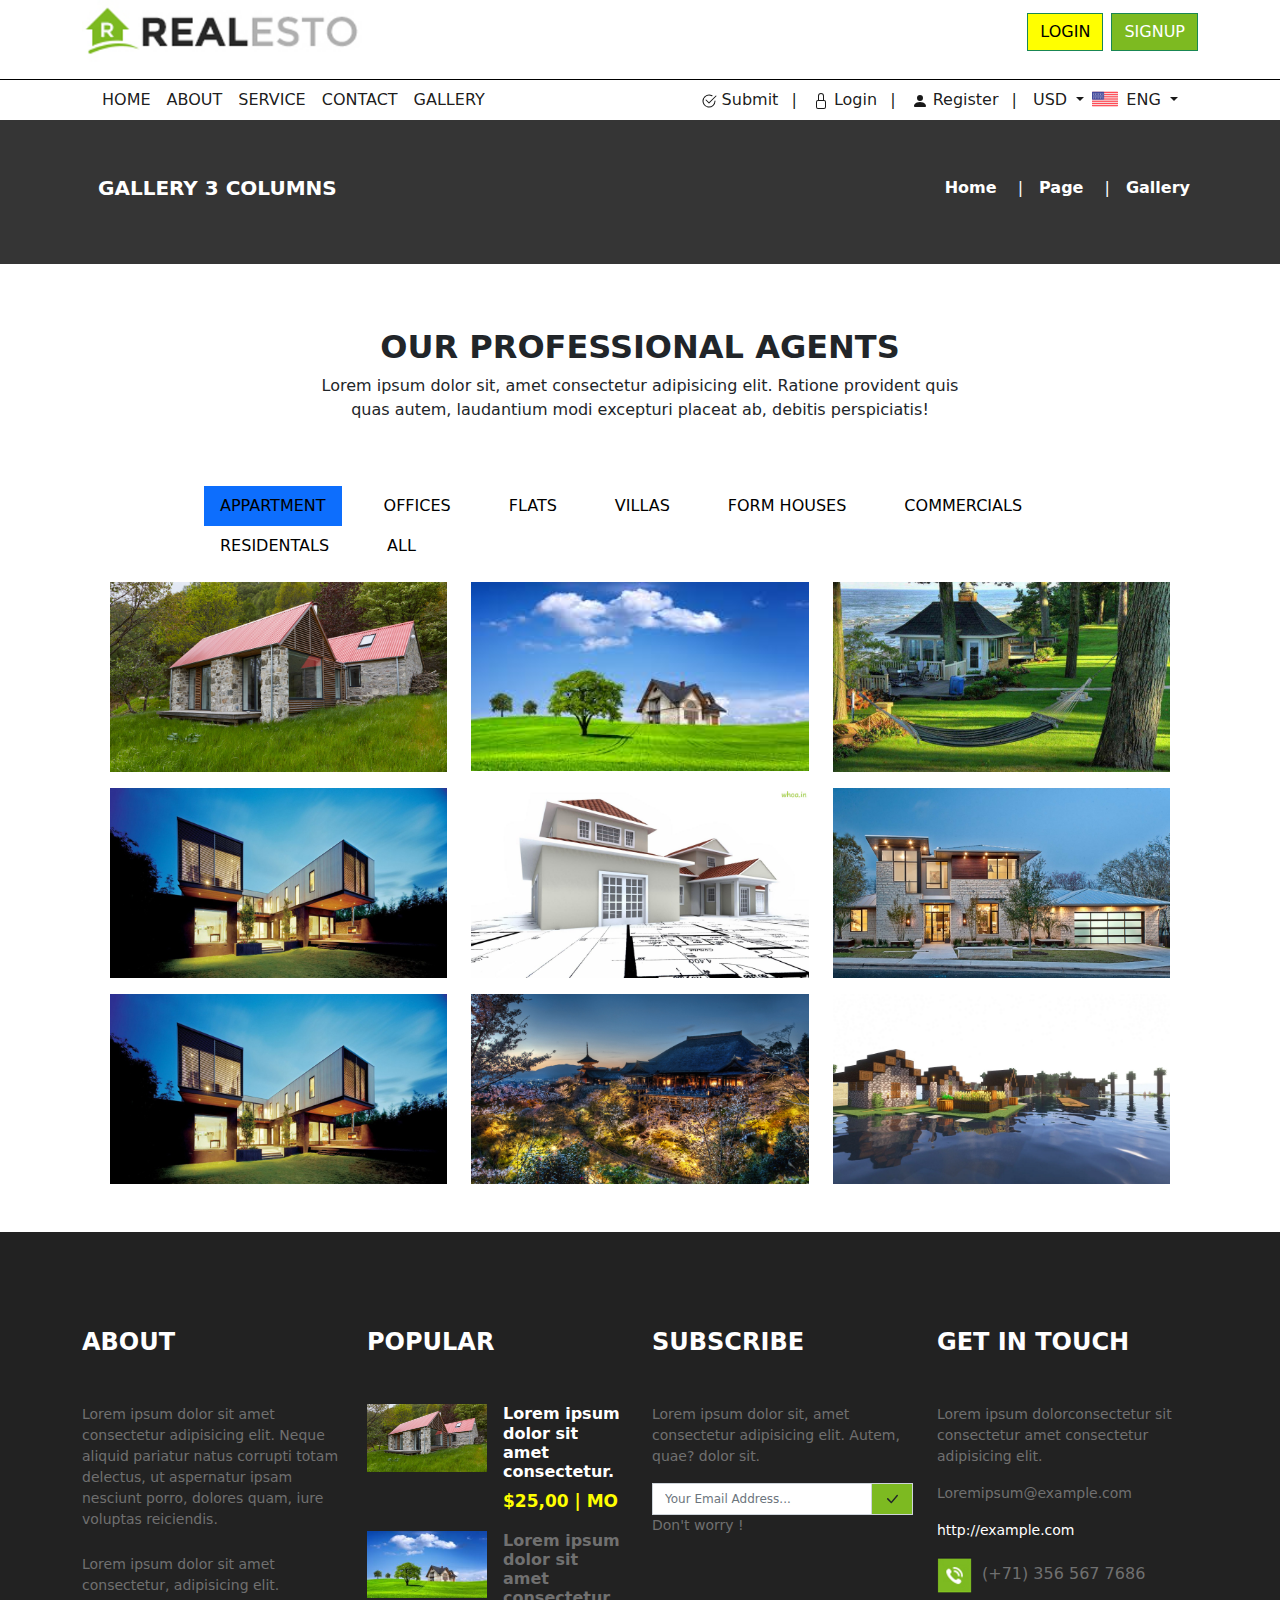
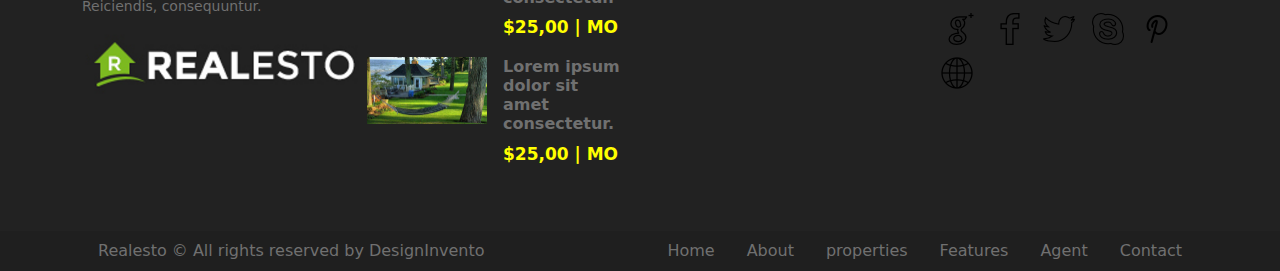
<file: gallery.html>
<!DOCTYPE html>
<html lang="en">

<head>
    <meta charset="UTF-8">
    <meta http-equiv="X-UA-Compatible" content="IE=edge">
    <meta name="viewport" content="width=device-width, initial-scale=1.0">
    <title>REALESTO</title>
    <link rel="stylesheet" href="./css/bootstrap.css">
    <link rel="stylesheet" href="./css/style.css">
</head>

<body>
    <div class="page-wrapper">
        <header class="header">
            <div class="home-navbar-wrapper mb-0">
                    <div class="home-nav-first-wrapper">
                        <nav class="navbar navbar-light">
                            <div class="container">
                              
                <a href="./index.html"><img style="width: 280px; margin-left: 0;" src="./assests/icon 1.png" alt=""></a>
                              <form class="d-flex">
                                <button class="btn btn-outline-success" style="background-color: yellow;
                                color: black; border-radius: 0%;" type="submit">LOGIN</button>
                                <button class="btn btn-outline-success ms-2" style=" background-color: #7dba21; color: white; border-radius: 0%;" type="submit">SIGNUP</button>
                              </form>
                            </div>
                          </nav>



                        
                    </div><!-- /.home-nav-first-wrapper -->
                
                <div class="home-nav-big-wrapper mt-3" style="border-top: 1px black solid;">
                    <div class="container">
                        <div class="home-nav-last-wrapper d-flex">


                            <div class="home-nav-2-wrapper">
                                <nav class="navbar navbar-expand-lg navbar-light">
                                    <div class="container">

                                        <button class="navbar-toggler" type="button" data-bs-toggle="collapse"
                                            data-bs-target="#navbarNavAltMarkup" aria-controls="navbarNavAltMarkup"
                                            aria-expanded="false" aria-label="Toggle navigation">
                                            <span class="navbar-toggler-icon"></span>
                                        </button>
                                        <div class="collapse navbar-collapse" id="navbarNavAltMarkup">
                                            <div class="navbar-nav">
                                                <a class="nav-link active" aria-current="page"
                                                    href="./index.html">HOME</a>
                                                <a class="nav-link active" aria-current="page"
                                                    href="./about.html">ABOUT</a>
                                                <a class="nav-link active" aria-current="page"
                                                    href="./service.html">SERVICE</a>
                                                <a class="nav-link active" aria-current="page"
                                                    href="./contact.html">CONTACT</a>
                                                <a class="nav-link active" aria-current="page"
                                                    href="./gallery.html">GALLERY</a>
                                            </div>
                                        </div>
                                    </div>
                                </nav>
                            </div><!-- /.home-nav-2-wrapper -->
                            <div class="home-nav-3-wrapper ms-auto">
                                <nav class="navbar navbar-expand-lg navbar-light">
                                    <div class="container">

                                        <button class="navbar-toggler" type="button" data-bs-toggle="collapse"
                                            data-bs-target="#navbarNavDropdown" aria-controls="navbarNavDropdown"
                                            aria-expanded="false" aria-label="Toggle navigation">
                                            <span class="navbar-toggler-icon"></span>
                                        </button>
                                        <div class="collapse navbar-collapse" id="navbarNavDropdown">
                                            <ul class="navbar-nav">
                                                <li class="nav-item">
                                                    <a class="nav-link active" aria-current="page" href="#"><svg
                                                            xmlns="http://www.w3.org/2000/svg" width="16" height="16"
                                                            fill="currentColor" class="bi bi-check2-circle"
                                                            viewBox="0 0 16 16">
                                                            <path
                                                                d="M2.5 8a5.5 5.5 0 0 1 8.25-4.764.5.5 0 0 0 .5-.866A6.5 6.5 0 1 0 14.5 8a.5.5 0 0 0-1 0 5.5 5.5 0 1 1-11 0z" />
                                                            <path
                                                                d="M15.354 3.354a.5.5 0 0 0-.708-.708L8 9.293 5.354 6.646a.5.5 0 1 0-.708.708l3 3a.5.5 0 0 0 .708 0l7-7z" />
                                                        </svg> Submit <p class="d-inline ms-2">|</p></a>
                                                </li>
                                                <li class="nav-item">
                                                    <a class="nav-link active" aria-current="page" href="#"><svg
                                                            xmlns="http://www.w3.org/2000/svg" width="16" height="16"
                                                            fill="currentColor" class="bi bi-lock" viewBox="0 0 16 16">
                                                            <path
                                                                d="M8 1a2 2 0 0 1 2 2v4H6V3a2 2 0 0 1 2-2zm3 6V3a3 3 0 0 0-6 0v4a2 2 0 0 0-2 2v5a2 2 0 0 0 2 2h6a2 2 0 0 0 2-2V9a2 2 0 0 0-2-2zM5 8h6a1 1 0 0 1 1 1v5a1 1 0 0 1-1 1H5a1 1 0 0 1-1-1V9a1 1 0 0 1 1-1z" />
                                                        </svg> Login <p class="d-inline ms-2">|</p></a></a>
                                                </li>
                                                <li class="nav-item">
                                                    <a class="nav-link active" aria-current="page" href="#"><svg
                                                            xmlns="http://www.w3.org/2000/svg" width="16" height="16"
                                                            fill="currentColor" class="bi bi-person-fill"
                                                            viewBox="0 0 16 16">
                                                            <path
                                                                d="M3 14s-1 0-1-1 1-4 6-4 6 3 6 4-1 1-1 1H3zm5-6a3 3 0 1 0 0-6 3 3 0 0 0 0 6z" />
                                                        </svg> Register <p class="d-inline ms-2">|</p></a></a>
                                                </li>
                                                <li class="nav-item dropdown">
                                                    <a class="nav-link active dropdown-toggle" href="#"
                                                        id="navbarDropdownMenuLink" role="button"
                                                        data-bs-toggle="dropdown" aria-expanded="false">
                                                        USD
                                                    </a>
                                                    <ul class="dropdown-menu" aria-labelledby="navbarDropdownMenuLink">
                                                        <li><a class="dropdown-item" href="#">Action</a></li>
                                                        <li><a class="dropdown-item" href="#">Another action</a></li>
                                                        <li><a class="dropdown-item" href="#">Something else here</a>
                                                        </li>
                                                    </ul>
                                                </li>
                                                <li class="nav-item dropdown d-flex">
                                                    <img style="width: 26px; height: 22px; margin-top: 8px;"
                                                        src="./assests/icon 2.png" alt="">
                                                    <a class="nav-link active dropdown-toggle" href="#"
                                                        id="navbarDropdownMenuLink" role="button"
                                                        data-bs-toggle="dropdown" aria-expanded="false">
                                                        ENG
                                                    </a>
                                                    <ul class="dropdown-menu" aria-labelledby="navbarDropdownMenuLink">
                                                        <li><a class="dropdown-item" href="#">Action</a></li>
                                                        <li><a class="dropdown-item" href="#">Another action</a></li>
                                                        <li><a class="dropdown-item" href="#">Something else here</a>
                                                        </li>
                                                    </ul>
                                                </li>
                                            </ul>
                                        </div>
                                    </div>
                                </nav>
                            </div><!-- /.home-nav-3-wrapper -->
                        </div><!-- /.home-nav-last-wrapper -->
                    </div><!-- /.container -->
                </div><!-- /.home-nav-big-wrapper -->

            </div><!-- /.home-navbar-wrapper -->
        </header>
        <div class="about-carousel-wrapper pt-5 pb-5" style="background-color: #353535;">
            <div class="container">
                <div class="about-carousel-inner d-flex">
                    <nav class="nav ">
                        <a class="nav-link active" aria-current="page" href="#">
                            <h5><b>GALLERY 3 COLUMNS</b></h5>
                        </a>

                    </nav>
                    <nav class="nav ms-auto">
                        <a class="nav-link active p-2" aria-current="page" href="#"><b>Home</b>
                            <p class="d-inline ms-3">|</p>
                        </a>
                        <a class="nav-link p-2" href="#"><b> Page</b>
                            <p class="d-inline ms-3">|</p>
                        </a>
                        <a class="nav-link p-2" href="#"><b>Gallery</b></a>
                    </nav>
                </div><!-- /.about-carousel-inner -->

            </div><!-- /.container -->
        </div><!-- /.about-carousel-wrapper -->
        <main class="main-content">
           <div class="gallery-porduct-wrapper mt-5 pt-3">
            <div class="container">
                <div class="about-lead-text pb-5" style="text-align: center;">
                    <div class="container">
                        <h2><b>OUR PROFESSIONAL AGENTS</b></h2>
                        <p style="margin-left: 220px; margin-right: 220px; ">Lorem ipsum dolor sit, amet consectetur
                            adipisicing elit. Ratione provident quis quas autem, laudantium modi excepturi placeat ab,
                            debitis perspiciatis!</p>
                    </div><!-- /.container -->
                </div><!-- /.about-lead-text -->
                <div class="gallery-tab-wrapper justify-content-between">
                    <ul class="nav nav-pills ms-5 ps-5 mb-3" style=" color: black !important;" id="pills-tab" role="tablist">
                        <li class="nav-item" role="presentation">
                          <button style="border-radius: 0px;color: black; margin-left: 26px;" class="nav-link active" id="pills-home-tab" data-bs-toggle="pill" data-bs-target="#pills-home" type="button" role="tab" aria-controls="pills-home" aria-selected="true">APPARTMENT</button>
                        </li>
                        <li class="nav-item" role="presentation">
                          <button style="border-radius: 0px;color: black; margin-left: 26px;" class="nav-link" id="pills-profile-tab" data-bs-toggle="pill" data-bs-target="#pills-profile" type="button" role="tab" aria-controls="pills-profile" aria-selected="false">OFFICES</button>
                        </li>
                        <li class="nav-item" role="presentation">
                          <button style="border-radius: 0px;color: black; margin-left: 26px;" class="nav-link" id="pills-contact-tab" data-bs-toggle="pill" data-bs-target="#pills-contact" type="button" role="tab" aria-controls="pills-contact" aria-selected="false">FLATS</button>
                        </li>
                        <li class="nav-item" role="presentation">
                            <button style="border-radius: 0px;color: black; margin-left: 26px;" class="nav-link" id="pills-profile-tab" data-bs-toggle="pill" data-bs-target="#pills-g" type="button" role="tab" aria-controls="pills-g" aria-selected="false">VILLAS</button>
                          </li>
                          <li class="nav-item" role="presentation">
                            <button style="border-radius: 0px;color: black; margin-left: 26px;" class="nav-link" id="pills-contact-tab" data-bs-toggle="pill" data-bs-target="#pills-a" type="button" role="tab" aria-controls="pills-a" aria-selected="false">FORM HOUSES</button>
                          </li>
                          <li class="nav-item" role="presentation">
                            <button style="border-radius: 0px;color: black; margin-left: 26px;" class="nav-link" id="pills-profile-tab" data-bs-toggle="pill" data-bs-target="#pills-l" type="button" role="tab" aria-controls="pills-l" aria-selected="false">COMMERCIALS</button>
                          </li>
                          <li class="nav-item" role="presentation">
                            <button style="border-radius: 0px;color: black; margin-left: 26px;" class="nav-link" id="pills-profile-tab" data-bs-toggle="pill" data-bs-target="#pills-e" type="button" role="tab" aria-controls="pills-e" aria-selected="false">RESIDENTALS</button>
                          </li>
                          <li class="nav-item" role="presentation">
                            <button style="border-radius: 0px;color: black; margin-left: 26px;" class="nav-link" id="pills-contact-tab" data-bs-toggle="pill" data-bs-target="#pills-r" type="button" role="tab" aria-controls="pills-r" aria-selected="false">ALL</button>
                          </li>

                      </ul>
                      <div class="tab-content" id="pills-tabContent">
                        <div class="tab-pane fade show active" id="pills-home" role="tabpanel" aria-labelledby="pills-home-tab">
                            <div class="row m-3">
                                <div class="col-md-4">
                                    <img style="width: 100%;" src="./assests/image 2.jpg" alt="">
                                </div><!-- /.col-md-4 -->
                                <div class="col-md-4">
                                    <img style="width: 100%;"  src="./assests/image 3.jpg" alt="">
                                </div><!-- /.col-md-4 -->
                                <div class="col-md-4">
                                    <img style="width: 100%;"  src="./assests/image 4.jpg" alt="">
                                </div><!-- /.col-md-4 -->
                            </div><!-- /.row -->
                            <div class="row m-3">
                                <div class="col-md-4">
                                    <img style="width: 100%;" src="./assests/image 10.jpg" alt="">
                                </div><!-- /.col-md-4 -->
                                <div class="col-md-4">
                                    <img style="width: 100%;"  src="./assests/image 11.jpg" alt="">
                                </div><!-- /.col-md-4 -->
                                <div class="col-md-4">
                                    <img style="width: 100%;"  src="./assests/image 12.jpg" alt="">
                                </div><!-- /.col-md-4 -->
                            </div><!-- /.row -->
                            <div class="row m-3">
                                <div class="col-md-4">
                                    <img style="width: 100%;" src="./assests/image 13.jpg" alt="">
                                </div><!-- /.col-md-4 -->
                                <div class="col-md-4">
                                    <img style="width: 100%;"  src="./assests/image 14.jpg" alt="">
                                </div><!-- /.col-md-4 -->
                                <div class="col-md-4">
                                    <img style="width: 100%;"  src="./assests/image 15.jpg" alt="">
                                </div><!-- /.col-md-4 -->
                            </div><!-- /.row -->




                        </div>
                        <div class="tab-pane fade" id="pills-profile" role="tabpanel" aria-labelledby="pills-profile-tab">
                            <div class="row m-3">
                                <div class="col-md-4">
                                    <img style="width: 100%;" src="./assests/image 2.jpg" alt="">
                                </div><!-- /.col-md-4 -->
                                <div class="col-md-4">
                                    <img style="width: 100%;"  src="./assests/image 3.jpg" alt="">
                                </div><!-- /.col-md-4 -->
                                <div class="col-md-4">
                                    <img style="width: 100%;"  src="./assests/image 4.jpg" alt="">
                                </div><!-- /.col-md-4 -->
                            </div><!-- /.row -->
                            <div class="row m-3">
                                <div class="col-md-4">
                                    <img style="width: 100%;" src="./assests/image 10.jpg" alt="">
                                </div><!-- /.col-md-4 -->
                                <div class="col-md-4">
                                    <img style="width: 100%;"  src="./assests/image 11.jpg" alt="">
                                </div><!-- /.col-md-4 -->
                                <div class="col-md-4">
                                    <img style="width: 100%;"  src="./assests/image 12.jpg" alt="">
                                </div><!-- /.col-md-4 -->
                            </div><!-- /.row -->
                            <div class="row m-3">
                                <div class="col-md-4">
                                    <img style="width: 100%;" src="./assests/image 13.jpg" alt="">
                                </div><!-- /.col-md-4 -->
                                <div class="col-md-4">
                                    <img style="width: 100%;"  src="./assests/image 14.jpg" alt="">
                                </div><!-- /.col-md-4 -->
                                <div class="col-md-4">
                                    <img style="width: 100%;"  src="./assests/image 15.jpg" alt="">
                                </div><!-- /.col-md-4 -->
                            </div><!-- /.row -->
                        </div>
                        <div class="tab-pane fade" id="pills-contact" role="tabpanel" aria-labelledby="pills-contact-tab">
                            <div class="row m-3">
                                <div class="col-md-4">
                                    <img style="width: 100%;" src="./assests/image 2.jpg" alt="">
                                </div><!-- /.col-md-4 -->
                                <div class="col-md-4">
                                    <img style="width: 100%;"  src="./assests/image 3.jpg" alt="">
                                </div><!-- /.col-md-4 -->
                                <div class="col-md-4">
                                    <img style="width: 100%;"  src="./assests/image 4.jpg" alt="">
                                </div><!-- /.col-md-4 -->
                            </div><!-- /.row -->
                            <div class="row m-3">
                                <div class="col-md-4">
                                    <img style="width: 100%;" src="./assests/image 10.jpg" alt="">
                                </div><!-- /.col-md-4 -->
                                <div class="col-md-4">
                                    <img style="width: 100%;"  src="./assests/image 11.jpg" alt="">
                                </div><!-- /.col-md-4 -->
                                <div class="col-md-4">
                                    <img style="width: 100%;"  src="./assests/image 12.jpg" alt="">
                                </div><!-- /.col-md-4 -->
                            </div><!-- /.row -->
                            <div class="row m-3">
                                <div class="col-md-4">
                                    <img style="width: 100%;" src="./assests/image 13.jpg" alt="">
                                </div><!-- /.col-md-4 -->
                                <div class="col-md-4">
                                    <img style="width: 100%;"  src="./assests/image 14.jpg" alt="">
                                </div><!-- /.col-md-4 -->
                                <div class="col-md-4">
                                    <img style="width: 100%;"  src="./assests/image 15.jpg" alt="">
                                </div><!-- /.col-md-4 -->
                            </div><!-- /.row -->
                        </div>
                        <div class="tab-pane fade show" id="pills-g" role="tabpanel" aria-labelledby="pills-g-tab">
                            <div class="row m-3">
                                <div class="col-md-4">
                                    <img style="width: 100%;" src="./assests/image 2.jpg" alt="">
                                </div><!-- /.col-md-4 -->
                                <div class="col-md-4">
                                    <img style="width: 100%;"  src="./assests/image 3.jpg" alt="">
                                </div><!-- /.col-md-4 -->
                                <div class="col-md-4">
                                    <img style="width: 100%;"  src="./assests/image 4.jpg" alt="">
                                </div><!-- /.col-md-4 -->
                            </div><!-- /.row -->
                            <div class="row m-3">
                                <div class="col-md-4">
                                    <img style="width: 100%;" src="./assests/image 10.jpg" alt="">
                                </div><!-- /.col-md-4 -->
                                <div class="col-md-4">
                                    <img style="width: 100%;"  src="./assests/image 11.jpg" alt="">
                                </div><!-- /.col-md-4 -->
                                <div class="col-md-4">
                                    <img style="width: 100%;"  src="./assests/image 12.jpg" alt="">
                                </div><!-- /.col-md-4 -->
                            </div><!-- /.row -->
                            <div class="row m-3">
                                <div class="col-md-4">
                                    <img style="width: 100%;" src="./assests/image 13.jpg" alt="">
                                </div><!-- /.col-md-4 -->
                                <div class="col-md-4">
                                    <img style="width: 100%;"  src="./assests/image 14.jpg" alt="">
                                </div><!-- /.col-md-4 -->
                                <div class="col-md-4">
                                    <img style="width: 100%;"  src="./assests/image 15.jpg" alt="">
                                </div><!-- /.col-md-4 -->
                            </div><!-- /.row -->
                        </div>
                        <div class="tab-pane fade" id="pills-a" role="tabpanel" aria-labelledby="pills-a-tab">
                            <div class="row m-3">
                                <div class="col-md-4">
                                    <img style="width: 100%;" src="./assests/image 2.jpg" alt="">
                                </div><!-- /.col-md-4 -->
                                <div class="col-md-4">
                                    <img style="width: 100%;"  src="./assests/image 3.jpg" alt="">
                                </div><!-- /.col-md-4 -->
                                <div class="col-md-4">
                                    <img style="width: 100%;"  src="./assests/image 4.jpg" alt="">
                                </div><!-- /.col-md-4 -->
                            </div><!-- /.row -->
                            <div class="row m-3">
                                <div class="col-md-4">
                                    <img style="width: 100%;" src="./assests/image 10.jpg" alt="">
                                </div><!-- /.col-md-4 -->
                                <div class="col-md-4">
                                    <img style="width: 100%;"  src="./assests/image 11.jpg" alt="">
                                </div><!-- /.col-md-4 -->
                                <div class="col-md-4">
                                    <img style="width: 100%;"  src="./assests/image 12.jpg" alt="">
                                </div><!-- /.col-md-4 -->
                            </div><!-- /.row -->
                            <div class="row m-3">
                                <div class="col-md-4">
                                    <img style="width: 100%;" src="./assests/image 13.jpg" alt="">
                                </div><!-- /.col-md-4 -->
                                <div class="col-md-4">
                                    <img style="width: 100%;"  src="./assests/image 14.jpg" alt="">
                                </div><!-- /.col-md-4 -->
                                <div class="col-md-4">
                                    <img style="width: 100%;"  src="./assests/image 15.jpg" alt="">
                                </div><!-- /.col-md-4 -->
                            </div><!-- /.row -->
                        </div>
                        <div class="tab-pane fade" id="pills-l" role="tabpanel" aria-labelledby="pills-l-tab">
                            <div class="row m-3">
                                <div class="col-md-4">
                                    <img style="width: 100%;" src="./assests/image 2.jpg" alt="">
                                </div><!-- /.col-md-4 -->
                                <div class="col-md-4">
                                    <img style="width: 100%;"  src="./assests/image 3.jpg" alt="">
                                </div><!-- /.col-md-4 -->
                                <div class="col-md-4">
                                    <img style="width: 100%;"  src="./assests/image 4.jpg" alt="">
                                </div><!-- /.col-md-4 -->
                            </div><!-- /.row -->
                            <div class="row m-3">
                                <div class="col-md-4">
                                    <img style="width: 100%;" src="./assests/image 10.jpg" alt="">
                                </div><!-- /.col-md-4 -->
                                <div class="col-md-4">
                                    <img style="width: 100%;"  src="./assests/image 11.jpg" alt="">
                                </div><!-- /.col-md-4 -->
                                <div class="col-md-4">
                                    <img style="width: 100%;"  src="./assests/image 12.jpg" alt="">
                                </div><!-- /.col-md-4 -->
                            </div><!-- /.row -->
                            <div class="row m-3">
                                <div class="col-md-4">
                                    <img style="width: 100%;" src="./assests/image 13.jpg" alt="">
                                </div><!-- /.col-md-4 -->
                                <div class="col-md-4">
                                    <img style="width: 100%;"  src="./assests/image 14.jpg" alt="">
                                </div><!-- /.col-md-4 -->
                                <div class="col-md-4">
                                    <img style="width: 100%;"  src="./assests/image 15.jpg" alt="">
                                </div><!-- /.col-md-4 -->
                            </div><!-- /.row -->
                        </div>
                        <div class="tab-pane fade show" id="pills-e" role="tabpanel" aria-labelledby="pills-e-tab">
                            <div class="row m-3">
                                <div class="col-md-4">
                                    <img style="width: 100%;" src="./assests/image 2.jpg" alt="">
                                </div><!-- /.col-md-4 -->
                                <div class="col-md-4">
                                    <img style="width: 100%;"  src="./assests/image 3.jpg" alt="">
                                </div><!-- /.col-md-4 -->
                                <div class="col-md-4">
                                    <img style="width: 100%;"  src="./assests/image 4.jpg" alt="">
                                </div><!-- /.col-md-4 -->
                            </div><!-- /.row -->
                            <div class="row m-3">
                                <div class="col-md-4">
                                    <img style="width: 100%;" src="./assests/image 10.jpg" alt="">
                                </div><!-- /.col-md-4 -->
                                <div class="col-md-4">
                                    <img style="width: 100%;"  src="./assests/image 11.jpg" alt="">
                                </div><!-- /.col-md-4 -->
                                <div class="col-md-4">
                                    <img style="width: 100%;"  src="./assests/image 12.jpg" alt="">
                                </div><!-- /.col-md-4 -->
                            </div><!-- /.row -->
                            <div class="row m-3">
                                <div class="col-md-4">
                                    <img style="width: 100%;" src="./assests/image 13.jpg" alt="">
                                </div><!-- /.col-md-4 -->
                                <div class="col-md-4">
                                    <img style="width: 100%;"  src="./assests/image 14.jpg" alt="">
                                </div><!-- /.col-md-4 -->
                                <div class="col-md-4">
                                    <img style="width: 100%;"  src="./assests/image 15.jpg" alt="">
                                </div><!-- /.col-md-4 -->
                            </div><!-- /.row -->
                        </div>
                        <div class="tab-pane fade" id="pills-r" role="tabpanel" aria-labelledby="pills-r-tab">
                            <div class="row m-3">
                                <div class="col-md-4">
                                    <img style="width: 100%;" src="./assests/image 2.jpg" alt="">
                                </div><!-- /.col-md-4 -->
                                <div class="col-md-4">
                                    <img style="width: 100%;"  src="./assests/image 3.jpg" alt="">
                                </div><!-- /.col-md-4 -->
                                <div class="col-md-4">
                                    <img style="width: 100%;"  src="./assests/image 4.jpg" alt="">
                                </div><!-- /.col-md-4 -->
                            </div><!-- /.row -->
                            <div class="row m-3">
                                <div class="col-md-4">
                                    <img style="width: 100%;" src="./assests/image 10.jpg" alt="">
                                </div><!-- /.col-md-4 -->
                                <div class="col-md-4">
                                    <img style="width: 100%;"  src="./assests/image 11.jpg" alt="">
                                </div><!-- /.col-md-4 -->
                                <div class="col-md-4">
                                    <img style="width: 100%;"  src="./assests/image 12.jpg" alt="">
                                </div><!-- /.col-md-4 -->
                            </div><!-- /.row -->
                            <div class="row m-3">
                                <div class="col-md-4">
                                    <img style="width: 100%;" src="./assests/image 13.jpg" alt="">
                                </div><!-- /.col-md-4 -->
                                <div class="col-md-4">
                                    <img style="width: 100%;"  src="./assests/image 14.jpg" alt="">
                                </div><!-- /.col-md-4 -->
                                <div class="col-md-4">
                                    <img style="width: 100%;"  src="./assests/image 15.jpg" alt="">
                                </div><!-- /.col-md-4 -->
                            </div><!-- /.row -->
                        </div>
                        
                      </div>
                      
                      
                </div><!-- /.gallery-tab-wrapper -->
            </div><!-- /.container -->
           </div><!-- /.gallery-porduct-wrapper -->
        </main>
        <footer class="footer">

            <div class="home-footer-wrapper mt-5 pt-5 pb-5">
                <div class="container">
                    <div class="row">
                        <div class="col-md-3">
                            <h4 class="mb-5 mt-5" style="color: white;"><b>ABOUT</b></h4>
                            <p><a href="">Lorem ipsum dolor sit amet consectetur adipisicing elit. Neque aliquid
                                    pariatur natus corrupti totam delectus, ut aspernatur ipsam nesciunt porro, dolores
                                    quam, iure voluptas reiciendis.</a></p>
                            <p class="mt-4"><a href="">Lorem ipsum dolor sit amet consectetur, adipisicing elit.
                                    Reiciendis, consequuntur.</a></p>
                            <p> <img style="width: 280px;" src="./assests/icon 9.png" alt=""></p>
                        </div><!-- /.col-md-3 -->
                        <div class="col-md-3">
                            <h4 class="mb-5 mt-5" style="color: white;"><b>POPULAR</b></h4>
                            <div class="item d-flex">
                                <div class="icon-2">
                                    <img style="width: 120px;" src="./assests/image 2.jpg" alt="">
                                </div><!-- /.icon-2 -->
                                <div class="text-3 ms-3" style="color: white;">
                                    <h6 class="mb-0"><b>Lorem ipsum dolor sit amet consectetur.</b></h6>
                                    <p class="center mt-2"><b><a style="color: yellow; font-size: 17px;" href="">$25,00
                                                | MO</a></b></p>
                                </div><!-- /.text-3 -->
                            </div>
                            <div class="item d-flex">
                                <div class="icon-2">
                                    <img style="width: 120px;" src="./assests/image 3.jpg" alt="">
                                </div><!-- /.icon-2 -->
                                <div class="text-3 ms-3">
                                    <h6 class="mb-0"><b>Lorem ipsum dolor sit amet consectetur.</b></h6>
                                    <p class="center mt-2"><b><a style="color: yellow; font-size: 17px;" href="">$25,00
                                                | MO</a></b></p>
                                </div><!-- /.text-3 -->
                            </div>
                            
                            <div class="item d-flex">
                                <div class="icon-2">
                                    <img style="width: 120px;" src="./assests/image 4.jpg" alt="">
                                </div><!-- /.icon-2 -->
                                <div class="text-3 ms-3">
                                    <h6 class="mb-0"><b>Lorem ipsum dolor sit amet consectetur.</b></h6>
                                    <p class="center mt-2"><b><a style="color: yellow; font-size: 17px;" href="">$25,00
                                                | MO</a></b></p>
                                </div><!-- /.text-3 -->
                            </div>
                        </div><!-- /.col-md-3 -->
                        <div class="col-md-3">
                            <h4 class="mb-5 mt-5" style="color: white;"><b>SUBSCRIBE</b></h4>
                            <p>Lorem ipsum dolor sit, amet consectetur adipisicing elit. Autem, quae? dolor sit.</p>
                            <div class="input-group flex-nowrap">

                                <input type="text" style=" border-top-left-radius: 0;
                                border-bottom-left-radius: 0; font-size: 12px ;" class="form-control" placeholder="Your Email Address... "
                                    aria-label="Your Email Address... " aria-describedby="addon-wrapping">
                                <span class="input-group-text"  style=" border-top-right-radius: 0;
                                border-bottom-right-radius: 0; background-color: #7dba21;" id="addon-wrapping"><svg xmlns="http://www.w3.org/2000/svg" width="16" height="16" fill="currentColor" class="bi bi-check-lg" viewBox="0 0 16 16">
  <path d="M12.736 3.97a.733.733 0 0 1 1.047 0c.286.289.29.756.01 1.05L7.88 12.01a.733.733 0 0 1-1.065.02L3.217 8.384a.757.757 0 0 1 0-1.06.733.733 0 0 1 1.047 0l3.052 3.093 5.4-6.425a.247.247 0 0 1 .02-.022Z"/>
</svg></span>
                            </div>
                            <p>Don't worry !</p>
                        </div><!-- /.col-md-3 -->
                        <div class="col-md-3 col">
                            <h4 class="mb-5 mt-5" style="color: white;"><b>GET IN TOUCH</b></h4>
                            <p>Lorem ipsum dolorconsectetur sit consectetur amet consectetur adipisicing elit.</p>
                            <p><a href="">Loremipsum@example.com</a></p>
                            <p><a style="color: white;" href="">http://example.com</a></p>
                            <p><img style="width: 35px; font-size: 15px;" src="./assests/icon 10.png" alt=""><a  style="font-size: 16px; margin-left: 10px;" href="">(+71) 356 567 7686</a></p>
                           <a class="home-hovering d-inline-block me-1" style="  margin-top: 0px;">
                            <a href=""><img style="width: 40px; z-index: -3333333; padding: 4px 4px 8px 4px;" src="./assests/icon 3.png" alt=""></a>
                           </a><!-- /.home-hovering -->
                           <a class="home-hovering d-inline-block me-1" style="  margin-top: 0px;">
                            <a href=""><img style="width: 40px; z-index: -3333333; padding: 4px 4px 8px 4px;" src="./assests/icon 4.png" alt=""></a>
                           </a><!-- /.home-hovering -->
                           <a class="home-hovering d-inline-block me-1" style="  margin-top: 0px;">
                            <a href=""><img style="width: 40px; z-index: -3333333; padding: 4px 4px 8px 4px;" src="./assests/icon 5.png" alt=""></a>
                           </a><!-- /.home-hovering -->
                           <a class="home-hovering d-inline-block me-1" style="  margin-top: 0px;">
                            <a href=""><img style="width: 40px; z-index: -3333333; padding: 4px 4px 8px 4px;;" src="./assests/icon 6.png" alt=""></a>
                           </a><!-- /.home-hovering -->
                           <a class="home-hovering d-inline-block me-1" style="  margin-top: 0px;">
                            <a href=""><img style="width: 40px; z-index: -3333333; padding: 4px 4px 8px 4px;;" src="./assests/icon 7.png" alt=""></a>
                           </a><!-- /.home-hovering -->
                           <a class="home-hovering d-inline-block me-1" style="  margin-top: 0px;">
                            <a href=""><img style="width: 40px; z-index: -3333333; padding: 4px 4px 8px 4px;;" src="./assests/icon 8.png" alt=""></a>
                           </a><!-- /.home-hovering -->

                        </div><!-- /.col-md-3 -->
                    </div><!-- /.row -->
                </div><!-- /.container -->
            </div><!-- /.home-footer-wrapper -->
            <div class="footer last-wrapper" style="background-color: #1f1f1f;">
               <div class="container">
              <div class="home-last d-flex">
                <nav class="nav">
                    <a class="nav-link active" aria-current="page" href="#">Realesto © All rights reserved by DesignInvento</a>
                   
                  </nav>
                  <nav class="nav ms-auto">
                    <a class="nav-link active" aria-current="page" href="#">Home</a>
                    <a class="nav-link" href="#">About</a>
                    <a class="nav-link" href="#">properties</a>
                    <a class="nav-link active" aria-current="page" href="#">Features</a>
                    <a class="nav-link" href="#">Agent</a>
                    <a class="nav-link" href="#">Contact</a>
                
                  </nav>
              </div><!-- /.home-last -->
               </div><!-- /.container -->
            </div><!-- /.footer last-wrapper -->
        </footer>
    </div><!-- /.page-wrapper -->


    <script src="https://cdn.jsdelivr.net/npm/bootstrap@5.0.2/dist/js/bootstrap.bundle.min.js"
        integrity="sha384-MrcW6ZMFYlzcLA8Nl+NtUVF0sA7MsXsP1UyJoMp4YLEuNSfAP+JcXn/tWtIaxVXM"
        crossorigin="anonymous"></script>
</body>

</html>
</file>
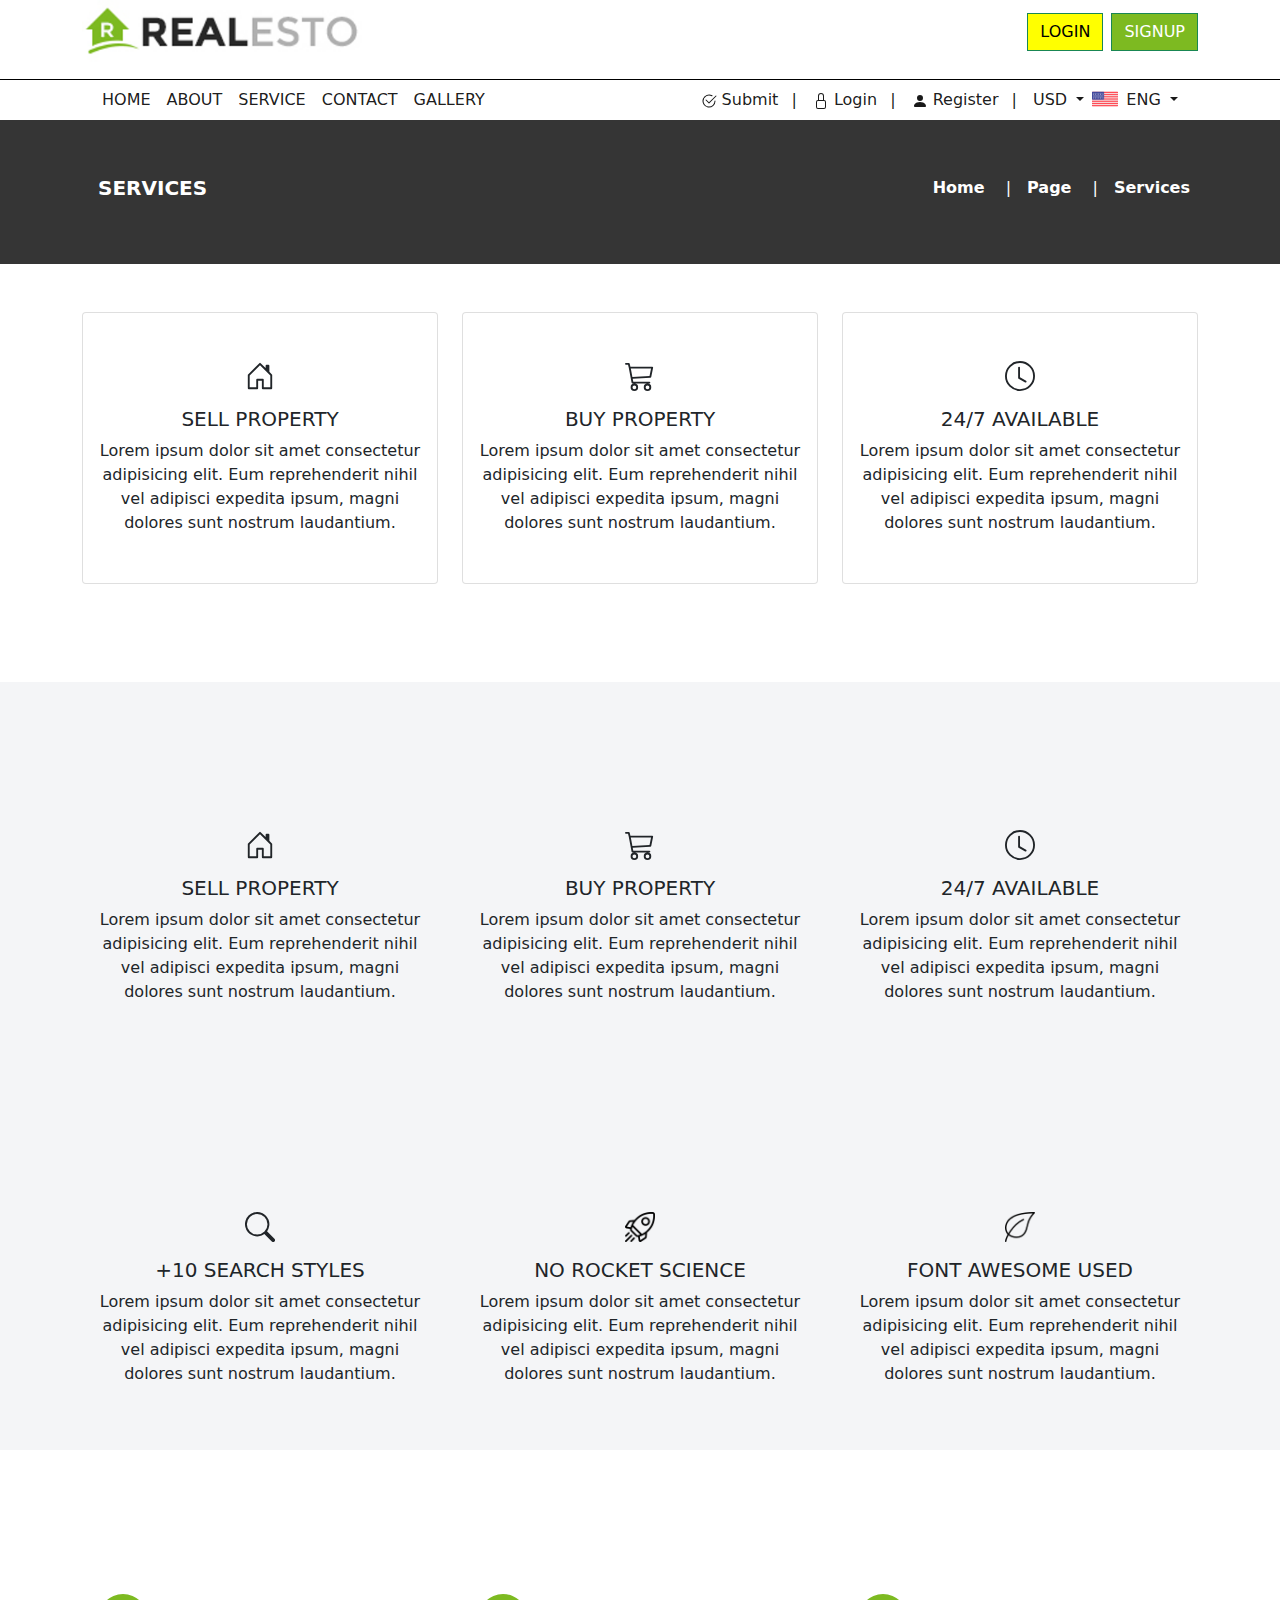
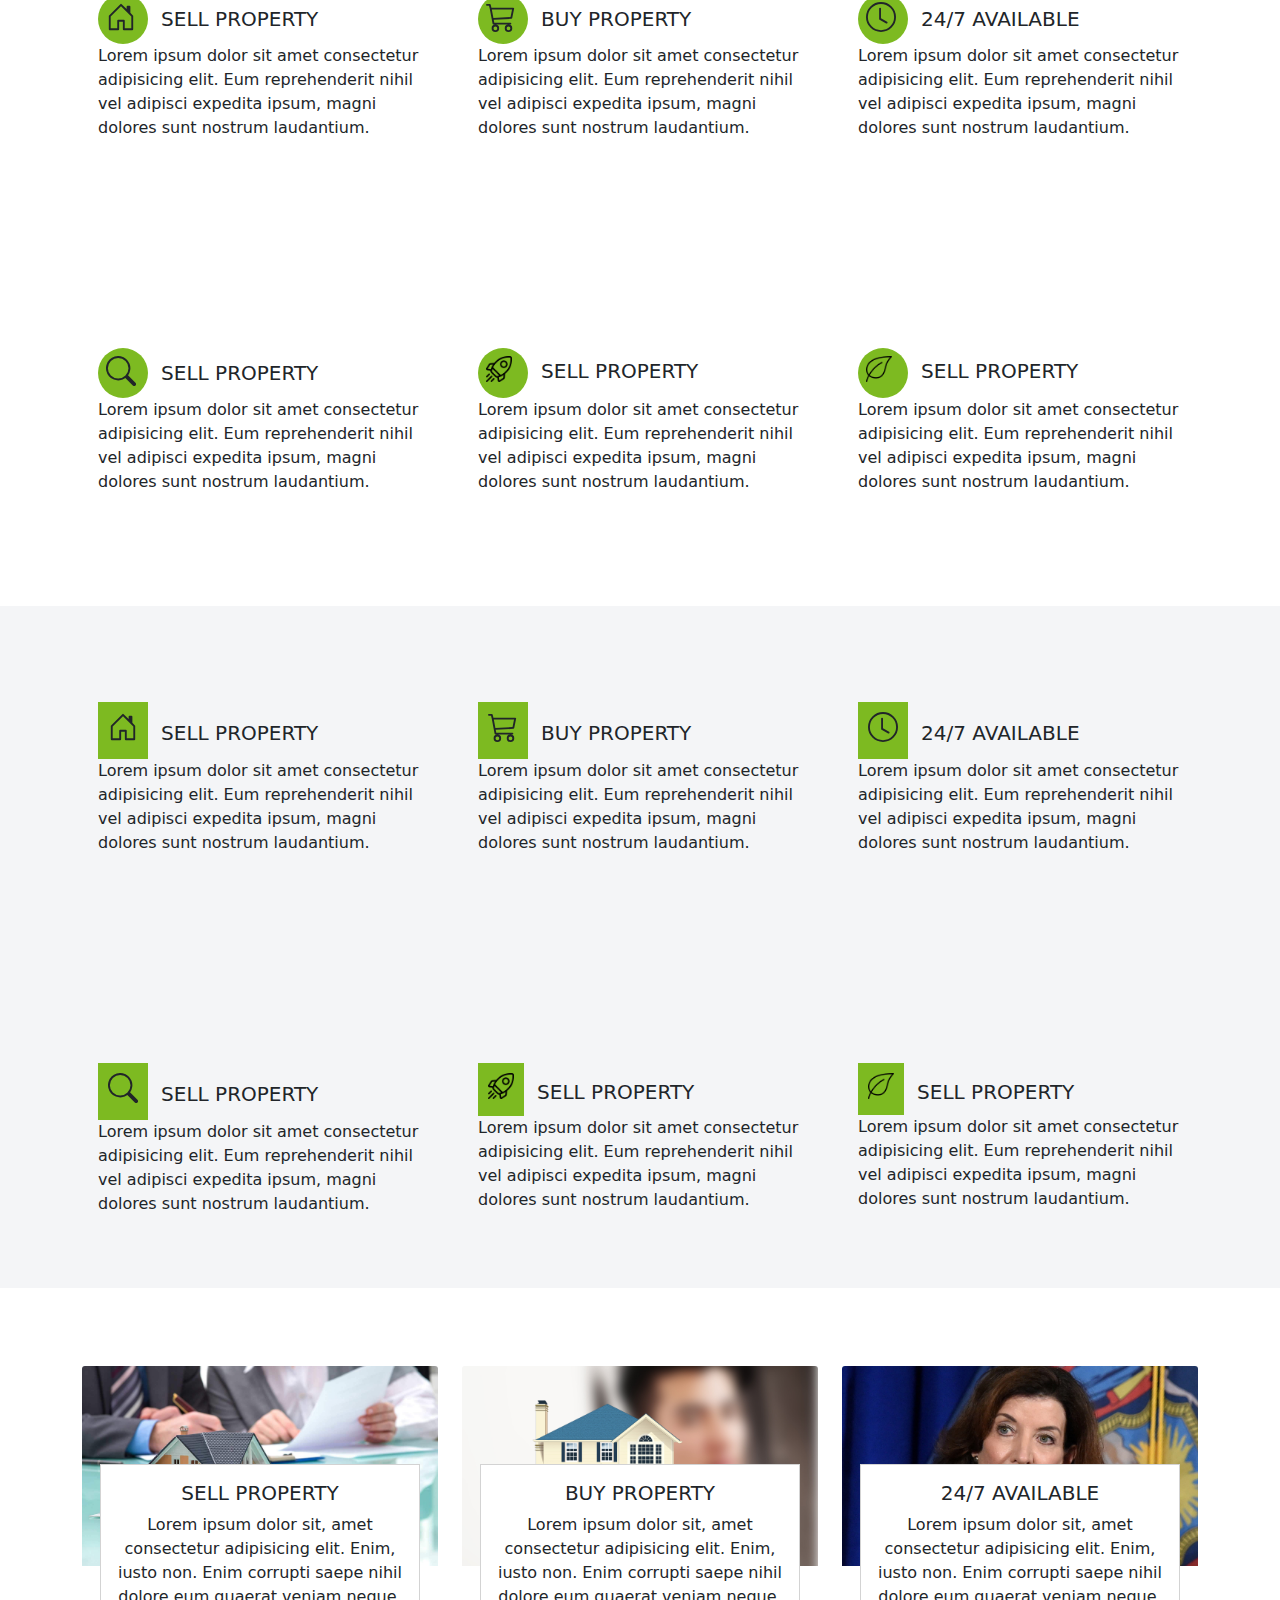
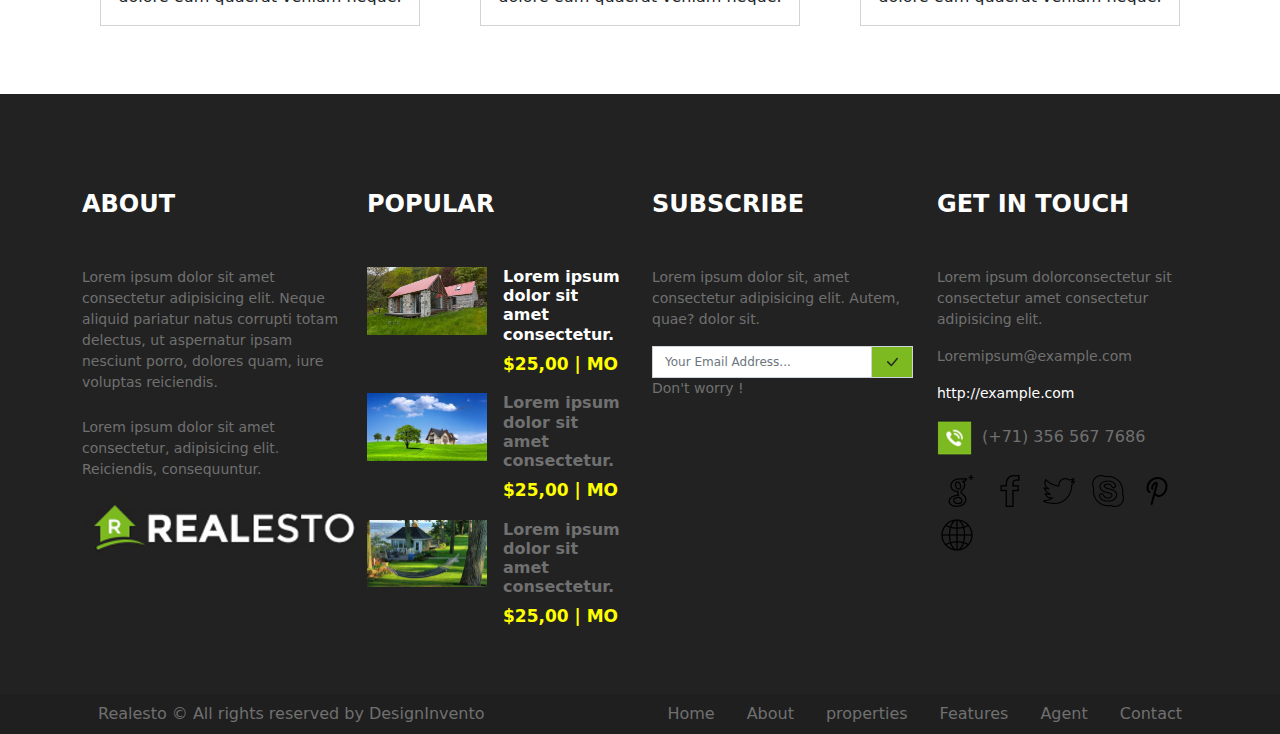
<file: service.html>
<!DOCTYPE html>
<html lang="en">

<head>
    <meta charset="UTF-8">
    <meta http-equiv="X-UA-Compatible" content="IE=edge">
    <meta name="viewport" content="width=device-width, initial-scale=1.0">
    <title>REALESTO</title>
    <link rel="stylesheet" href="./css/bootstrap.css">
    <link rel="stylesheet" href="./css/style.css">
</head>

<body>
    <div class="page-wrapper">
        <header class="header">
            <div class="home-navbar-wrapper mb-0">
                <div class="home-nav-first-wrapper">
                    <nav class="navbar navbar-light">
                        <div class="container">

                            <a href="./index.html"><img style="width: 280px; margin-left: 0;" src="./assests/icon 1.png"
                                    alt=""></a>
                            <form class="d-flex">
                                <button class="btn btn-outline-success" style="background-color: yellow;
                                color: black; border-radius: 0%;" type="submit">LOGIN</button>
                                <button class="btn btn-outline-success ms-2"
                                    style=" background-color: #7dba21; color: white; border-radius: 0%;"
                                    type="submit">SIGNUP</button>
                            </form>
                        </div>
                    </nav>




                </div><!-- /.home-nav-first-wrapper -->

                <div class="home-nav-big-wrapper mt-3" style="border-top: 1px black solid;">
                    <div class="container">
                        <div class="home-nav-last-wrapper d-flex">


                            <div class="home-nav-2-wrapper">
                                <nav class="navbar navbar-expand-lg navbar-light">
                                    <div class="container">

                                        <button class="navbar-toggler" type="button" data-bs-toggle="collapse"
                                            data-bs-target="#navbarNavAltMarkup" aria-controls="navbarNavAltMarkup"
                                            aria-expanded="false" aria-label="Toggle navigation">
                                            <span class="navbar-toggler-icon"></span>
                                        </button>
                                        <div class="collapse navbar-collapse" id="navbarNavAltMarkup">
                                            <div class="navbar-nav">
                                                <a class="nav-link active" aria-current="page"
                                                    href="./index.html">HOME</a>
                                                <a class="nav-link active" aria-current="page"
                                                    href="./about.html">ABOUT</a>
                                                <a class="nav-link active" aria-current="page"
                                                    href="./service.html">SERVICE</a>
                                                <a class="nav-link active" aria-current="page"
                                                    href="./contact.html">CONTACT</a>
                                                <a class="nav-link active" aria-current="page"
                                                    href="./gallery.html">GALLERY</a>
                                            </div>
                                        </div>
                                    </div>
                                </nav>
                            </div><!-- /.home-nav-2-wrapper -->
                            <div class="home-nav-3-wrapper ms-auto">
                                <nav class="navbar navbar-expand-lg navbar-light">
                                    <div class="container">

                                        <button class="navbar-toggler" type="button" data-bs-toggle="collapse"
                                            data-bs-target="#navbarNavDropdown" aria-controls="navbarNavDropdown"
                                            aria-expanded="false" aria-label="Toggle navigation">
                                            <span class="navbar-toggler-icon"></span>
                                        </button>
                                        <div class="collapse navbar-collapse" id="navbarNavDropdown">
                                            <ul class="navbar-nav">
                                                <li class="nav-item">
                                                    <a class="nav-link active" aria-current="page" href="#"><svg
                                                            xmlns="http://www.w3.org/2000/svg" width="16" height="16"
                                                            fill="currentColor" class="bi bi-check2-circle"
                                                            viewBox="0 0 16 16">
                                                            <path
                                                                d="M2.5 8a5.5 5.5 0 0 1 8.25-4.764.5.5 0 0 0 .5-.866A6.5 6.5 0 1 0 14.5 8a.5.5 0 0 0-1 0 5.5 5.5 0 1 1-11 0z" />
                                                            <path
                                                                d="M15.354 3.354a.5.5 0 0 0-.708-.708L8 9.293 5.354 6.646a.5.5 0 1 0-.708.708l3 3a.5.5 0 0 0 .708 0l7-7z" />
                                                        </svg> Submit <p class="d-inline ms-2">|</p></a>
                                                </li>
                                                <li class="nav-item">
                                                    <a class="nav-link active" aria-current="page" href="#"><svg
                                                            xmlns="http://www.w3.org/2000/svg" width="16" height="16"
                                                            fill="currentColor" class="bi bi-lock" viewBox="0 0 16 16">
                                                            <path
                                                                d="M8 1a2 2 0 0 1 2 2v4H6V3a2 2 0 0 1 2-2zm3 6V3a3 3 0 0 0-6 0v4a2 2 0 0 0-2 2v5a2 2 0 0 0 2 2h6a2 2 0 0 0 2-2V9a2 2 0 0 0-2-2zM5 8h6a1 1 0 0 1 1 1v5a1 1 0 0 1-1 1H5a1 1 0 0 1-1-1V9a1 1 0 0 1 1-1z" />
                                                        </svg> Login <p class="d-inline ms-2">|</p></a></a>
                                                </li>
                                                <li class="nav-item">
                                                    <a class="nav-link active" aria-current="page" href="#"><svg
                                                            xmlns="http://www.w3.org/2000/svg" width="16" height="16"
                                                            fill="currentColor" class="bi bi-person-fill"
                                                            viewBox="0 0 16 16">
                                                            <path
                                                                d="M3 14s-1 0-1-1 1-4 6-4 6 3 6 4-1 1-1 1H3zm5-6a3 3 0 1 0 0-6 3 3 0 0 0 0 6z" />
                                                        </svg> Register <p class="d-inline ms-2">|</p></a></a>
                                                </li>
                                                <li class="nav-item dropdown">
                                                    <a class="nav-link active dropdown-toggle" href="#"
                                                        id="navbarDropdownMenuLink" role="button"
                                                        data-bs-toggle="dropdown" aria-expanded="false">
                                                        USD
                                                    </a>
                                                    <ul class="dropdown-menu" aria-labelledby="navbarDropdownMenuLink">
                                                        <li><a class="dropdown-item" href="#">Action</a></li>
                                                        <li><a class="dropdown-item" href="#">Another action</a></li>
                                                        <li><a class="dropdown-item" href="#">Something else here</a>
                                                        </li>
                                                    </ul>
                                                </li>
                                                <li class="nav-item dropdown d-flex">
                                                    <img style="width: 26px; height: 22px; margin-top: 8px;"
                                                        src="./assests/icon 2.png" alt="">
                                                    <a class="nav-link active dropdown-toggle" href="#"
                                                        id="navbarDropdownMenuLink" role="button"
                                                        data-bs-toggle="dropdown" aria-expanded="false">
                                                        ENG
                                                    </a>
                                                    <ul class="dropdown-menu" aria-labelledby="navbarDropdownMenuLink">
                                                        <li><a class="dropdown-item" href="#">Action</a></li>
                                                        <li><a class="dropdown-item" href="#">Another action</a></li>
                                                        <li><a class="dropdown-item" href="#">Something else here</a>
                                                        </li>
                                                    </ul>
                                                </li>
                                            </ul>
                                        </div>
                                    </div>
                                </nav>
                            </div><!-- /.home-nav-3-wrapper -->
                        </div><!-- /.home-nav-last-wrapper -->
                    </div><!-- /.container -->
                </div><!-- /.home-nav-big-wrapper -->

            </div><!-- /.home-navbar-wrapper -->
        </header>


        <div class="about-carousel-wrapper pt-5 pb-5" style="background-color: #353535;">
            <div class="container">
                <div class="about-carousel-inner d-flex">
                    <nav class="nav ">
                        <a class="nav-link active" aria-current="page" href="#">
                            <h5><b>SERVICES</b></h5>
                        </a>

                    </nav>
                    <nav class="nav ms-auto">
                        <a class="nav-link active p-2" aria-current="page" href="#"><b>Home</b>
                            <p class="d-inline ms-3">|</p>
                        </a>
                        <a class="nav-link p-2" href="#"><b> Page</b>
                            <p class="d-inline ms-3">|</p>
                        </a>
                        <a class="nav-link p-2" href="#"><b>Services</b></a>
                    </nav>
                </div><!-- /.about-carousel-inner -->

            </div><!-- /.container -->
        </div><!-- /.about-carousel-wrapper -->
        <main class="main-content">
            <div class="service-product-wrapper">
                <div class="container">
                    <div class="row mt-5">
                        <div class="col-md-4" style="text-align: center;">
                            <div class="card">

                                <div class="card-body py-5">
                                    <svg xmlns="http://www.w3.org/2000/svg" width="30" height="30" fill="currentColor"
                                        class="bi bi-house-door mb-3" viewBox="0 0 16 16">
                                        <path
                                            d="M8.354 1.146a.5.5 0 0 0-.708 0l-6 6A.5.5 0 0 0 1.5 7.5v7a.5.5 0 0 0 .5.5h4.5a.5.5 0 0 0 .5-.5v-4h2v4a.5.5 0 0 0 .5.5H14a.5.5 0 0 0 .5-.5v-7a.5.5 0 0 0-.146-.354L13 5.793V2.5a.5.5 0 0 0-.5-.5h-1a.5.5 0 0 0-.5.5v1.293L8.354 1.146zM2.5 14V7.707l5.5-5.5 5.5 5.5V14H10v-4a.5.5 0 0 0-.5-.5h-3a.5.5 0 0 0-.5.5v4H2.5z" />
                                    </svg>
                                    <h5 class="card-title">SELL PROPERTY</h5>

                                    <p class="card-text">Lorem ipsum dolor sit amet consectetur adipisicing elit. Eum
                                        reprehenderit nihil vel adipisci expedita ipsum, magni dolores sunt nostrum
                                        laudantium.</p>

                                </div>
                            </div>
                        </div><!-- /.col-md-4 -->
                        <div class="col-md-4" style="text-align: center;">
                            <div class="card">

                                <div class="card-body py-5">
                                    <svg xmlns="http://www.w3.org/2000/svg" width="30" height="30" fill="currentColor"
                                        class="bi bi-cart3 mb-3" viewBox="0 0 16 16">
                                        <path
                                            d="M0 1.5A.5.5 0 0 1 .5 1H2a.5.5 0 0 1 .485.379L2.89 3H14.5a.5.5 0 0 1 .49.598l-1 5a.5.5 0 0 1-.465.401l-9.397.472L4.415 11H13a.5.5 0 0 1 0 1H4a.5.5 0 0 1-.491-.408L2.01 3.607 1.61 2H.5a.5.5 0 0 1-.5-.5zM3.102 4l.84 4.479 9.144-.459L13.89 4H3.102zM5 12a2 2 0 1 0 0 4 2 2 0 0 0 0-4zm7 0a2 2 0 1 0 0 4 2 2 0 0 0 0-4zm-7 1a1 1 0 1 1 0 2 1 1 0 0 1 0-2zm7 0a1 1 0 1 1 0 2 1 1 0 0 1 0-2z" />
                                    </svg>
                                    <h5 class="card-title">BUY PROPERTY</h5>

                                    <p class="card-text">Lorem ipsum dolor sit amet consectetur adipisicing elit. Eum
                                        reprehenderit nihil vel adipisci expedita ipsum, magni dolores sunt nostrum
                                        laudantium.</p>

                                </div>
                            </div>
                        </div><!-- /.col-md-4 -->
                        <div class="col-md-4" style="text-align: center;">
                            <div class="card">

                                <div class="card-body py-5">
                                    <svg xmlns="http://www.w3.org/2000/svg" width="30" height="30" fill="currentColor"
                                        class="bi bi-clock mb-3" viewBox="0 0 16 16">
                                        <path
                                            d="M8 3.5a.5.5 0 0 0-1 0V9a.5.5 0 0 0 .252.434l3.5 2a.5.5 0 0 0 .496-.868L8 8.71V3.5z" />
                                        <path
                                            d="M8 16A8 8 0 1 0 8 0a8 8 0 0 0 0 16zm7-8A7 7 0 1 1 1 8a7 7 0 0 1 14 0z" />
                                    </svg>
                                    <h5 class="card-title">24/7 AVAILABLE</h5>

                                    <p class="card-text">Lorem ipsum dolor sit amet consectetur adipisicing elit. Eum
                                        reprehenderit nihil vel adipisci expedita ipsum, magni dolores sunt nostrum
                                        laudantium.</p>

                                </div>
                            </div>
                        </div><!-- /.col-md-4 -->
                    </div><!-- /.row -->
                </div><!-- /.container -->
            </div><!-- /.service-product-wrapper -->

            <div class="service-promotion-wrapper mt-5 pt-1" style="background-color: #f4f5f7;">
                <div class="container">
                    <div class="row mt-5 pt-5">
                        <div class="col-md-4" style="text-align: center;">
                            <div class="card mb-3" style="border: 0;background-color: #f4f5f7;">

                                <div class="card-body py-5">
                                    <svg xmlns="http://www.w3.org/2000/svg" width="30" height="30" fill="currentColor"
                                        class="bi bi-house-door mb-3" viewBox="0 0 16 16">
                                        <path
                                            d="M8.354 1.146a.5.5 0 0 0-.708 0l-6 6A.5.5 0 0 0 1.5 7.5v7a.5.5 0 0 0 .5.5h4.5a.5.5 0 0 0 .5-.5v-4h2v4a.5.5 0 0 0 .5.5H14a.5.5 0 0 0 .5-.5v-7a.5.5 0 0 0-.146-.354L13 5.793V2.5a.5.5 0 0 0-.5-.5h-1a.5.5 0 0 0-.5.5v1.293L8.354 1.146zM2.5 14V7.707l5.5-5.5 5.5 5.5V14H10v-4a.5.5 0 0 0-.5-.5h-3a.5.5 0 0 0-.5.5v4H2.5z" />
                                    </svg>
                                    <h5 class="card-title">SELL PROPERTY</h5>

                                    <p class="card-text">Lorem ipsum dolor sit amet consectetur adipisicing elit. Eum
                                        reprehenderit nihil vel adipisci expedita ipsum, magni dolores sunt nostrum
                                        laudantium.</p>

                                </div>
                            </div>
                        </div><!-- /.col-md-4 -->
                        <div class="col-md-4" style="text-align: center;">
                            <div class="card mb-3" style="border: 0;background-color: #f4f5f7;">

                                <div class="card-body py-5">
                                    <svg xmlns="http://www.w3.org/2000/svg" width="30" height="30" fill="currentColor"
                                        class="bi bi-cart3 mb-3" viewBox="0 0 16 16">
                                        <path
                                            d="M0 1.5A.5.5 0 0 1 .5 1H2a.5.5 0 0 1 .485.379L2.89 3H14.5a.5.5 0 0 1 .49.598l-1 5a.5.5 0 0 1-.465.401l-9.397.472L4.415 11H13a.5.5 0 0 1 0 1H4a.5.5 0 0 1-.491-.408L2.01 3.607 1.61 2H.5a.5.5 0 0 1-.5-.5zM3.102 4l.84 4.479 9.144-.459L13.89 4H3.102zM5 12a2 2 0 1 0 0 4 2 2 0 0 0 0-4zm7 0a2 2 0 1 0 0 4 2 2 0 0 0 0-4zm-7 1a1 1 0 1 1 0 2 1 1 0 0 1 0-2zm7 0a1 1 0 1 1 0 2 1 1 0 0 1 0-2z" />
                                    </svg>
                                    <h5 class="card-title">BUY PROPERTY</h5>

                                    <p class="card-text">Lorem ipsum dolor sit amet consectetur adipisicing elit. Eum
                                        reprehenderit nihil vel adipisci expedita ipsum, magni dolores sunt nostrum
                                        laudantium.</p>

                                </div>
                            </div>
                        </div><!-- /.col-md-4 -->
                        <div class="col-md-4" style="text-align: center;">
                            <div class="card mb-3" style="border: 0;background-color: #f4f5f7;">

                                <div class="card-body py-5">
                                    <svg xmlns="http://www.w3.org/2000/svg" width="30" height="30" fill="currentColor"
                                        class="bi bi-clock mb-3" viewBox="0 0 16 16">
                                        <path
                                            d="M8 3.5a.5.5 0 0 0-1 0V9a.5.5 0 0 0 .252.434l3.5 2a.5.5 0 0 0 .496-.868L8 8.71V3.5z" />
                                        <path
                                            d="M8 16A8 8 0 1 0 8 0a8 8 0 0 0 0 16zm7-8A7 7 0 1 1 1 8a7 7 0 0 1 14 0z" />
                                    </svg>
                                    <h5 class="card-title">24/7 AVAILABLE</h5>

                                    <p class="card-text">Lorem ipsum dolor sit amet consectetur adipisicing elit. Eum
                                        reprehenderit nihil vel adipisci expedita ipsum, magni dolores sunt nostrum
                                        laudantium.</p>

                                </div>
                            </div>
                        </div><!-- /.col-md-4 -->
                    </div><!-- /.row -->

                    <div class="row mt-5 pt-5">
                        <div class="col-md-4" style="text-align: center;">
                            <div class="card mb-3" style="border: 0;background-color: #f4f5f7;">

                                <div class="card-body py-5">
                                    <svg xmlns="http://www.w3.org/2000/svg" width="30" height="30" fill="currentColor"
                                        class="bi bi-search mb-3" viewBox="0 0 16 16">
                                        <path
                                            d="M11.742 10.344a6.5 6.5 0 1 0-1.397 1.398h-.001c.03.04.062.078.098.115l3.85 3.85a1 1 0 0 0 1.415-1.414l-3.85-3.85a1.007 1.007 0 0 0-.115-.1zM12 6.5a5.5 5.5 0 1 1-11 0 5.5 5.5 0 0 1 11 0z" />
                                    </svg>
                                    <h5 class="card-title">+10 SEARCH STYLES</h5>

                                    <p class="card-text">Lorem ipsum dolor sit amet consectetur adipisicing elit. Eum
                                        reprehenderit nihil vel adipisci expedita ipsum, magni dolores sunt nostrum
                                        laudantium.</p>

                                </div>
                            </div>
                        </div><!-- /.col-md-4 -->
                        <div class="col-md-4" style="text-align: center;">
                            <div class="card mb-3" style="border: 0;background-color: #f4f5f7;">

                                <div class="card-body py-5">
                                    <img class="mb-3" style="height: 30px; width: 30px; " src="./assests/icon 11.png"
                                        alt="">
                                    <h5 class="card-title">NO ROCKET SCIENCE</h5>

                                    <p class="card-text">Lorem ipsum dolor sit amet consectetur adipisicing elit. Eum
                                        reprehenderit nihil vel adipisci expedita ipsum, magni dolores sunt nostrum
                                        laudantium.</p>

                                </div>
                            </div>
                        </div><!-- /.col-md-4 -->
                        <div class="col-md-4" style="text-align: center;">
                            <div class="card mb-3" style="border: 0;background-color: #f4f5f7;">

                                <div class="card-body py-5">
                                    <img class="mb-3" style="height: 30px; width: 30px; " src="./assests/icon 12.png"
                                        alt="">
                                    <h5 class="card-title">FONT AWESOME USED</h5>

                                    <p class="card-text">Lorem ipsum dolor sit amet consectetur adipisicing elit. Eum
                                        reprehenderit nihil vel adipisci expedita ipsum, magni dolores sunt nostrum
                                        laudantium.</p>

                                </div>
                            </div>
                        </div><!-- /.col-md-4 -->
                    </div><!-- /.row -->
                </div><!-- /.container -->
            </div><!-- /.service-promotion-wrapper -->
            <div class="service-product-2-wrapper">
                <div class="container">
                    <div class="row mt-5 pt-5">
                        <div class="col-md-4">
                            <div class="card mb-3" style="border: 0;">

                                <div class="card-body py-5">
                                    <div class="service-circle d-inline-block"
                                        style="height: 50px; width: 50px; background-color: #7dba21; border-radius: 200px;">
                                        <svg xmlns="http://www.w3.org/2000/svg" width="30" height="30"
                                            fill="currentColor" class="bi bi-house-door mb-3 ms-2 mt-2"
                                            viewBox="0 0 16 16">
                                            <path
                                                d="M8.354 1.146a.5.5 0 0 0-.708 0l-6 6A.5.5 0 0 0 1.5 7.5v7a.5.5 0 0 0 .5.5h4.5a.5.5 0 0 0 .5-.5v-4h2v4a.5.5 0 0 0 .5.5H14a.5.5 0 0 0 .5-.5v-7a.5.5 0 0 0-.146-.354L13 5.793V2.5a.5.5 0 0 0-.5-.5h-1a.5.5 0 0 0-.5.5v1.293L8.354 1.146zM2.5 14V7.707l5.5-5.5 5.5 5.5V14H10v-4a.5.5 0 0 0-.5-.5h-3a.5.5 0 0 0-.5.5v4H2.5z" />
                                        </svg>
                                    </div><!-- /.service-circle -->

                                    <h5 class="card-title d-inline ms-2">SELL PROPERTY</h5>

                                    <p class="card-text">Lorem ipsum dolor sit amet consectetur adipisicing elit. Eum
                                        reprehenderit nihil vel adipisci expedita ipsum, magni dolores sunt nostrum
                                        laudantium.</p>

                                </div>
                            </div>
                        </div><!-- /.col-md-4 -->
                        <div class="col-md-4">
                            <div class="card mb-3" style="border: 0;">

                                <div class="card-body py-5">
                                    <div class="service-circle d-inline-block"
                                        style="height: 50px; width: 50px; background-color: #7dba21; border-radius: 200px;">
                                        <svg xmlns="http://www.w3.org/2000/svg" width="30" height="30"
                                            fill="currentColor" class="bi bi-cart3 mb-3 ms-2 mt-2" viewBox="0 0 16 16">
                                            <path
                                                d="M0 1.5A.5.5 0 0 1 .5 1H2a.5.5 0 0 1 .485.379L2.89 3H14.5a.5.5 0 0 1 .49.598l-1 5a.5.5 0 0 1-.465.401l-9.397.472L4.415 11H13a.5.5 0 0 1 0 1H4a.5.5 0 0 1-.491-.408L2.01 3.607 1.61 2H.5a.5.5 0 0 1-.5-.5zM3.102 4l.84 4.479 9.144-.459L13.89 4H3.102zM5 12a2 2 0 1 0 0 4 2 2 0 0 0 0-4zm7 0a2 2 0 1 0 0 4 2 2 0 0 0 0-4zm-7 1a1 1 0 1 1 0 2 1 1 0 0 1 0-2zm7 0a1 1 0 1 1 0 2 1 1 0 0 1 0-2z" />
                                        </svg>
                                    </div><!-- /.service-circle -->
                                    <h5 class="card-title d-inline ms-2">BUY PROPERTY</h5>

                                    <p class="card-text">Lorem ipsum dolor sit amet consectetur adipisicing elit. Eum
                                        reprehenderit nihil vel adipisci expedita ipsum, magni dolores sunt nostrum
                                        laudantium.</p>

                                </div>
                            </div>
                        </div><!-- /.col-md-4 -->
                        <div class="col-md-4">
                            <div class="card mb-3" style="border: 0;">

                                <div class="card-body py-5">
                                    <div class="service-circle d-inline-block"
                                        style="height: 50px; width: 50px; background-color: #7dba21; border-radius: 200px;">
                                        <svg xmlns="http://www.w3.org/2000/svg" width="30" height="30"
                                            fill="currentColor" class="bi bi-clock mb-3 ms-2 mt-2" viewBox="0 0 16 16">
                                            <path
                                                d="M8 3.5a.5.5 0 0 0-1 0V9a.5.5 0 0 0 .252.434l3.5 2a.5.5 0 0 0 .496-.868L8 8.71V3.5z" />
                                            <path
                                                d="M8 16A8 8 0 1 0 8 0a8 8 0 0 0 0 16zm7-8A7 7 0 1 1 1 8a7 7 0 0 1 14 0z" />
                                        </svg>
                                    </div><!-- /.service-circle -->
                                    <h5 class="card-title d-inline ms-2">24/7 AVAILABLE</h5>

                                    <p class="card-text">Lorem ipsum dolor sit amet consectetur adipisicing elit. Eum
                                        reprehenderit nihil vel adipisci expedita ipsum, magni dolores sunt nostrum
                                        laudantium.</p>

                                </div>
                            </div>
                        </div><!-- /.col-md-4 -->
                    </div><!-- /.row -->

                    <div class="row mt-5 pt-5">
                        <div class="col-md-4">
                            <div class="card mb-3" style="border: 0;">

                                <div class="card-body py-5">
                                    <div class="service-circle d-inline-block"
                                        style="height: 50px; width: 50px; background-color: #7dba21; border-radius: 200px;">
                                        <svg xmlns="http://www.w3.org/2000/svg" width="30" height="30"
                                            fill="currentColor" class="bi bi-search mb-3 ms-2 mt-2" viewBox="0 0 16 16">
                                            <path
                                                d="M11.742 10.344a6.5 6.5 0 1 0-1.397 1.398h-.001c.03.04.062.078.098.115l3.85 3.85a1 1 0 0 0 1.415-1.414l-3.85-3.85a1.007 1.007 0 0 0-.115-.1zM12 6.5a5.5 5.5 0 1 1-11 0 5.5 5.5 0 0 1 11 0z" />
                                        </svg>
                                    </div><!-- /.service-circle -->
                                    <h5 class="card-title d-inline ms-2">SELL PROPERTY</h5>

                                    <p class="card-text">Lorem ipsum dolor sit amet consectetur adipisicing elit. Eum
                                        reprehenderit nihil vel adipisci expedita ipsum, magni dolores sunt nostrum
                                        laudantium.</p>

                                </div>
                            </div>
                        </div><!-- /.col-md-4 -->
                        <div class="col-md-4">
                            <div class="card mb-3" style="border: 0;">

                                <div class="card-body py-5">
                                    <div class="service-circle d-inline-block"
                                        style="height: 50px; width: 50px; background-color: #7dba21; border-radius: 200px;">
                                        <img class="mb-3 ms-2 mt-2" style="height: 26px; width: 26px; "
                                            src="./assests/icon 11.png" alt="">
                                    </div><!-- /.service-circle -->

                                    <h5 class="card-title d-inline ms-2">SELL PROPERTY</h5>

                                    <p class="card-text">Lorem ipsum dolor sit amet consectetur adipisicing elit. Eum
                                        reprehenderit nihil vel adipisci expedita ipsum, magni dolores sunt nostrum
                                        laudantium.</p>

                                </div>
                            </div>
                        </div><!-- /.col-md-4 -->
                        <div class="col-md-4">
                            <div class="card mb-3" style="border: 0;">

                                <div class="card-body py-5">
                                    <div class="service-circle d-inline-block"
                                        style="height: 50px; width: 50px; background-color: #7dba21; border-radius: 200px;">
                                        <img class="mb-3 ms-2 mt-2" style="height: 26px; width: 26px; "
                                            src="./assests/icon 12.png" alt="">
                                    </div><!-- /.service-circle -->

                                    <h5 class="card-title d-inline ms-2">SELL PROPERTY</h5>

                                    <p class="card-text">Lorem ipsum dolor sit amet consectetur adipisicing elit. Eum
                                        reprehenderit nihil vel adipisci expedita ipsum, magni dolores sunt nostrum
                                        laudantium.</p>

                                </div>
                            </div>
                        </div><!-- /.col-md-4 -->
                    </div><!-- /.row -->
                </div><!-- /.container -->
            </div><!-- /.service-product-2-wrapper -->
            <div class="service-product-3-wrapper mt-3 pt-0 mb-5 pb-2" style="background-color: #f4f5f7;">
                <div class="container">
                    <div class="row mt-5 pt-5">
                        <div class="col-md-4">
                            <div class="card mb-3" style="border: 0; background-color: #f4f5f7;">

                                <div class="card-body py-5">
                                    <div class="service-circle d-inline-block"
                                        style="padding: 10px 10px 1px 10px; background-color: #7dba21;">
                                        <svg xmlns="http://www.w3.org/2000/svg" width="30" height="30"
                                            fill="currentColor" class="bi bi-house-door mb-3" viewBox="0 0 16 16">
                                            <path
                                                d="M8.354 1.146a.5.5 0 0 0-.708 0l-6 6A.5.5 0 0 0 1.5 7.5v7a.5.5 0 0 0 .5.5h4.5a.5.5 0 0 0 .5-.5v-4h2v4a.5.5 0 0 0 .5.5H14a.5.5 0 0 0 .5-.5v-7a.5.5 0 0 0-.146-.354L13 5.793V2.5a.5.5 0 0 0-.5-.5h-1a.5.5 0 0 0-.5.5v1.293L8.354 1.146zM2.5 14V7.707l5.5-5.5 5.5 5.5V14H10v-4a.5.5 0 0 0-.5-.5h-3a.5.5 0 0 0-.5.5v4H2.5z" />
                                        </svg>
                                    </div><!-- /.service-circle -->
                                    <h5 class="card-title d-inline ms-2">SELL PROPERTY</h5>

                                    <p class="card-text">Lorem ipsum dolor sit amet consectetur adipisicing elit. Eum
                                        reprehenderit nihil vel adipisci expedita ipsum, magni dolores sunt nostrum
                                        laudantium.</p>

                                </div>
                            </div>
                        </div><!-- /.col-md-4 -->
                        <div class="col-md-4">
                            <div class="card mb-3" style="border: 0; background-color: #f4f5f7;">

                                <div class="card-body py-5">
                                    <div class="service-circle d-inline-block"
                                        style="padding: 10px 10px 1px 10px; background-color: #7dba21;">
                                        <svg xmlns="http://www.w3.org/2000/svg" width="30" height="30"
                                            fill="currentColor" class="bi bi-cart3 mb-3" viewBox="0 0 16 16">
                                            <path
                                                d="M0 1.5A.5.5 0 0 1 .5 1H2a.5.5 0 0 1 .485.379L2.89 3H14.5a.5.5 0 0 1 .49.598l-1 5a.5.5 0 0 1-.465.401l-9.397.472L4.415 11H13a.5.5 0 0 1 0 1H4a.5.5 0 0 1-.491-.408L2.01 3.607 1.61 2H.5a.5.5 0 0 1-.5-.5zM3.102 4l.84 4.479 9.144-.459L13.89 4H3.102zM5 12a2 2 0 1 0 0 4 2 2 0 0 0 0-4zm7 0a2 2 0 1 0 0 4 2 2 0 0 0 0-4zm-7 1a1 1 0 1 1 0 2 1 1 0 0 1 0-2zm7 0a1 1 0 1 1 0 2 1 1 0 0 1 0-2z" />
                                        </svg>
                                    </div><!-- /.service-circle -->
                                    <h5 class="card-title d-inline ms-2">BUY PROPERTY</h5>

                                    <p class="card-text">Lorem ipsum dolor sit amet consectetur adipisicing elit. Eum
                                        reprehenderit nihil vel adipisci expedita ipsum, magni dolores sunt nostrum
                                        laudantium.</p>

                                </div>
                            </div>
                        </div><!-- /.col-md-4 -->
                        <div class="col-md-4">
                            <div class="card mb-3" style="border: 0; background-color: #f4f5f7;">

                                <div class="card-body py-5">
                                    <div class="service-circle d-inline-block"
                                        style="padding: 10px 10px 1px 10px; background-color: #7dba21;">
                                        <svg xmlns="http://www.w3.org/2000/svg" width="30" height="30"
                                            fill="currentColor" class="bi bi-clock mb-3" viewBox="0 0 16 16">
                                            <path
                                                d="M8 3.5a.5.5 0 0 0-1 0V9a.5.5 0 0 0 .252.434l3.5 2a.5.5 0 0 0 .496-.868L8 8.71V3.5z" />
                                            <path
                                                d="M8 16A8 8 0 1 0 8 0a8 8 0 0 0 0 16zm7-8A7 7 0 1 1 1 8a7 7 0 0 1 14 0z" />
                                        </svg>
                                    </div><!-- /.service-circle -->
                                    <h5 class="card-title d-inline ms-2">24/7 AVAILABLE</h5>

                                    <p class="card-text">Lorem ipsum dolor sit amet consectetur adipisicing elit. Eum
                                        reprehenderit nihil vel adipisci expedita ipsum, magni dolores sunt nostrum
                                        laudantium.</p>

                                </div>
                            </div>
                        </div><!-- /.col-md-4 -->
                    </div><!-- /.row -->

                    <div class="row mt-5 pt-5">
                        <div class="col-md-4">
                            <div class="card mb-3" style="border: 0; background-color: #f4f5f7;">

                                <div class="card-body py-5">
                                    <div class="service-circle d-inline-block"
                                        style="padding: 10px 10px 1px 10px; background-color: #7dba21;">
                                        <svg xmlns="http://www.w3.org/2000/svg" width="30" height="30"
                                            fill="currentColor" class="bi bi-search mb-3" viewBox="0 0 16 16">
                                            <path
                                                d="M11.742 10.344a6.5 6.5 0 1 0-1.397 1.398h-.001c.03.04.062.078.098.115l3.85 3.85a1 1 0 0 0 1.415-1.414l-3.85-3.85a1.007 1.007 0 0 0-.115-.1zM12 6.5a5.5 5.5 0 1 1-11 0 5.5 5.5 0 0 1 11 0z" />
                                        </svg>
                                    </div><!-- /.service-circle -->
                                    <h5 class="card-title d-inline ms-2">SELL PROPERTY</h5>

                                    <p class="card-text">Lorem ipsum dolor sit amet consectetur adipisicing elit. Eum
                                        reprehenderit nihil vel adipisci expedita ipsum, magni dolores sunt nostrum
                                        laudantium.</p>

                                </div>
                            </div>
                        </div><!-- /.col-md-4 -->
                        <div class="col-md-4">
                            <div class="card mb-3" style="border: 0; background-color: #f4f5f7;">

                                <div class="card-body py-5">
                                    <div class="service-circle d-inline-block"
                                        style="padding: 10px 10px 1px 10px; background-color: #7dba21;">
                                        <img class="mb-3" style="height: 26px; width: 26px; "
                                            src="./assests/icon 11.png" alt="">
                                    </div><!-- /.service-circle -->

                                    <h5 class="card-title d-inline ms-2">SELL PROPERTY</h5>

                                    <p class="card-text">Lorem ipsum dolor sit amet consectetur adipisicing elit. Eum
                                        reprehenderit nihil vel adipisci expedita ipsum, magni dolores sunt nostrum
                                        laudantium.</p>

                                </div>
                            </div>
                        </div><!-- /.col-md-4 -->
                        <div class="col-md-4">
                            <div class="card mb-3" style="border: 0; background-color: #f4f5f7;">

                                <div class="card-body py-5">
                                    <div class="service-circle d-inline-block"
                                        style="padding: 10px 10px 0px 10px; background-color: #7dba21;">
                                        <img class="mb-3" style="height: 26px; width: 26px; "
                                            src="./assests/icon 12.png" alt="">
                                    </div><!-- /.service-circle -->

                                    <h5 class="card-title d-inline ms-2">SELL PROPERTY</h5>

                                    <p class="card-text">Lorem ipsum dolor sit amet consectetur adipisicing elit. Eum
                                        reprehenderit nihil vel adipisci expedita ipsum, magni dolores sunt nostrum
                                        laudantium.</p>

                                </div>
                            </div>
                        </div><!-- /.col-md-4 -->
                    </div><!-- /.row -->
                </div><!-- /.container -->
            </div><!-- /.service-product-3-wrapper -->
            <div class="service-business-tools-wrapper">
                <div class="container">
                    <div class="row">
                        <div class="col-md-4" style="text-align: center; margin-bottom: 80px; margin-top: 30px;">
                            <div class="card" style="border: 0px;">
                                <img src="./assests/image 16.jpg" class="card-img-top" alt="...">
                                <div class="card-body"
                                    style=" width: 90%; margin-left: 5%; bottom: -30%; background-color: white; border: 1px lightgray solid; position: absolute;">
                                    <h5 class="card-title">SELL PROPERTY</h5>
                                    <p class="card-text">Lorem ipsum dolor sit, amet consectetur adipisicing elit. Enim,
                                        iusto non. Enim corrupti saepe nihil dolore eum quaerat veniam neque.</p>

                                </div>
                            </div>
                        </div><!-- /.col-md-4 -->
                        <div class="col-md-4" style="text-align: center; margin-bottom: 80px; margin-top: 30px;">
                            <div class="card" style="border: 0px;">
                                <img src="./assests/image 17.jpg" class="card-img-top" alt="...">
                                <div class="card-body"
                                    style=" width: 90%; margin-left: 5%; bottom: -30%; background-color: white; border: 1px lightgray solid; position: absolute;">
                                    <h5 class="card-title">BUY PROPERTY</h5>
                                    <p class="card-text">Lorem ipsum dolor sit, amet consectetur adipisicing elit. Enim,
                                        iusto non. Enim corrupti saepe nihil dolore eum quaerat veniam neque.</p>

                                </div>
                            </div>
                        </div><!-- /.col-md-4 -->
                        <div class="col-md-4" style="text-align: center; margin-bottom: 80px; margin-top: 30px;">
                            <div class="card" style="border: 0px;">
                                <img src="./assests/image 18.jpeg" class="card-img-top" alt="...">
                                <div class="card-body"
                                    style=" width: 90%; margin-left: 5%; bottom: -30%; background-color: white; border: 1px lightgray solid; position: absolute;">
                                    <h5 class="card-title">24/7 AVAILABLE</h5>
                                    <p class="card-text">Lorem ipsum dolor sit, amet consectetur adipisicing elit. Enim,
                                        iusto non. Enim corrupti saepe nihil dolore eum quaerat veniam neque.</p>

                                </div>
                            </div>
                        </div><!-- /.col-md-4 -->
                    </div><!-- /.row -->
                </div><!-- /.container -->
            </div><!-- /.service-business-tools-wrapper -->
        </main>
        <footer class="footer">

            <div class="home-footer-wrapper mt-5 pt-5 pb-5">
                <div class="container">
                    <div class="row">
                        <div class="col-md-3">
                            <h4 class="mb-5 mt-5" style="color: white;"><b>ABOUT</b></h4>
                            <p><a href="">Lorem ipsum dolor sit amet consectetur adipisicing elit. Neque aliquid
                                    pariatur natus corrupti totam delectus, ut aspernatur ipsam nesciunt porro, dolores
                                    quam, iure voluptas reiciendis.</a></p>
                            <p class="mt-4"><a href="">Lorem ipsum dolor sit amet consectetur, adipisicing elit.
                                    Reiciendis, consequuntur.</a></p>
                            <p> <img style="width: 280px;" src="./assests/icon 9.png" alt=""></p>
                        </div><!-- /.col-md-3 -->
                        <div class="col-md-3">
                            <h4 class="mb-5 mt-5" style="color: white;"><b>POPULAR</b></h4>
                            <div class="item d-flex">
                                <div class="icon-2">
                                    <img style="width: 120px;" src="./assests/image 2.jpg" alt="">
                                </div><!-- /.icon-2 -->
                                <div class="text-3 ms-3" style="color: white;">
                                    <h6 class="mb-0"><b>Lorem ipsum dolor sit amet consectetur.</b></h6>
                                    <p class="center mt-2"><b><a style="color: yellow; font-size: 17px;" href="">$25,00
                                                | MO</a></b></p>
                                </div><!-- /.text-3 -->
                            </div>
                            <div class="item d-flex">
                                <div class="icon-2">
                                    <img style="width: 120px;" src="./assests/image 3.jpg" alt="">
                                </div><!-- /.icon-2 -->
                                <div class="text-3 ms-3">
                                    <h6 class="mb-0"><b>Lorem ipsum dolor sit amet consectetur.</b></h6>
                                    <p class="center mt-2"><b><a style="color: yellow; font-size: 17px;" href="">$25,00
                                                | MO</a></b></p>
                                </div><!-- /.text-3 -->
                            </div>

                            <div class="item d-flex">
                                <div class="icon-2">
                                    <img style="width: 120px;" src="./assests/image 4.jpg" alt="">
                                </div><!-- /.icon-2 -->
                                <div class="text-3 ms-3">
                                    <h6 class="mb-0"><b>Lorem ipsum dolor sit amet consectetur.</b></h6>
                                    <p class="center mt-2"><b><a style="color: yellow; font-size: 17px;" href="">$25,00
                                                | MO</a></b></p>
                                </div><!-- /.text-3 -->
                            </div>
                        </div><!-- /.col-md-3 -->
                        <div class="col-md-3">
                            <h4 class="mb-5 mt-5" style="color: white;"><b>SUBSCRIBE</b></h4>
                            <p>Lorem ipsum dolor sit, amet consectetur adipisicing elit. Autem, quae? dolor sit.</p>
                            <div class="input-group flex-nowrap">

                                <input type="text" style=" border-top-left-radius: 0;
                                border-bottom-left-radius: 0; font-size: 12px ;" class="form-control"
                                    placeholder="Your Email Address... " aria-label="Your Email Address... "
                                    aria-describedby="addon-wrapping">
                                <span class="input-group-text" style=" border-top-right-radius: 0;
                                border-bottom-right-radius: 0; background-color: #7dba21;" id="addon-wrapping"><svg
                                        xmlns="http://www.w3.org/2000/svg" width="16" height="16" fill="currentColor"
                                        class="bi bi-check-lg" viewBox="0 0 16 16">
                                        <path
                                            d="M12.736 3.97a.733.733 0 0 1 1.047 0c.286.289.29.756.01 1.05L7.88 12.01a.733.733 0 0 1-1.065.02L3.217 8.384a.757.757 0 0 1 0-1.06.733.733 0 0 1 1.047 0l3.052 3.093 5.4-6.425a.247.247 0 0 1 .02-.022Z" />
                                    </svg></span>
                            </div>
                            <p>Don't worry !</p>
                        </div><!-- /.col-md-3 -->
                        <div class="col-md-3 col">
                            <h4 class="mb-5 mt-5" style="color: white;"><b>GET IN TOUCH</b></h4>
                            <p>Lorem ipsum dolorconsectetur sit consectetur amet consectetur adipisicing elit.</p>
                            <p><a href="">Loremipsum@example.com</a></p>
                            <p><a style="color: white;" href="">http://example.com</a></p>
                            <p><img style="width: 35px; font-size: 15px;" src="./assests/icon 10.png" alt=""><a
                                    style="font-size: 16px; margin-left: 10px;" href="">(+71) 356 567 7686</a></p>
                            <a class="home-hovering d-inline-block me-1" style="  margin-top: 0px;">
                                <a href=""><img style="width: 40px; z-index: -3333333; padding: 4px 4px 8px 4px;"
                                        src="./assests/icon 3.png" alt=""></a>
                            </a><!-- /.home-hovering -->
                            <a class="home-hovering d-inline-block me-1" style="  margin-top: 0px;">
                                <a href=""><img style="width: 40px; z-index: -3333333; padding: 4px 4px 8px 4px;"
                                        src="./assests/icon 4.png" alt=""></a>
                            </a><!-- /.home-hovering -->
                            <a class="home-hovering d-inline-block me-1" style="  margin-top: 0px;">
                                <a href=""><img style="width: 40px; z-index: -3333333; padding: 4px 4px 8px 4px;"
                                        src="./assests/icon 5.png" alt=""></a>
                            </a><!-- /.home-hovering -->
                            <a class="home-hovering d-inline-block me-1" style="  margin-top: 0px;">
                                <a href=""><img style="width: 40px; z-index: -3333333; padding: 4px 4px 8px 4px;;"
                                        src="./assests/icon 6.png" alt=""></a>
                            </a><!-- /.home-hovering -->
                            <a class="home-hovering d-inline-block me-1" style="  margin-top: 0px;">
                                <a href=""><img style="width: 40px; z-index: -3333333; padding: 4px 4px 8px 4px;;"
                                        src="./assests/icon 7.png" alt=""></a>
                            </a><!-- /.home-hovering -->
                            <a class="home-hovering d-inline-block me-1" style="  margin-top: 0px;">
                                <a href=""><img style="width: 40px; z-index: -3333333; padding: 4px 4px 8px 4px;;"
                                        src="./assests/icon 8.png" alt=""></a>
                            </a><!-- /.home-hovering -->

                        </div><!-- /.col-md-3 -->
                    </div><!-- /.row -->
                </div><!-- /.container -->
            </div><!-- /.home-footer-wrapper -->
            <div class="footer last-wrapper" style="background-color: #1f1f1f;">
                <div class="container">
                    <div class="home-last d-flex">
                        <nav class="nav">
                            <a class="nav-link active" aria-current="page" href="#">Realesto © All rights reserved by
                                DesignInvento</a>

                        </nav>
                        <nav class="nav ms-auto">
                            <a class="nav-link active" aria-current="page" href="#">Home</a>
                            <a class="nav-link" href="#">About</a>
                            <a class="nav-link" href="#">properties</a>
                            <a class="nav-link active" aria-current="page" href="#">Features</a>
                            <a class="nav-link" href="#">Agent</a>
                            <a class="nav-link" href="#">Contact</a>

                        </nav>
                    </div><!-- /.home-last -->
                </div><!-- /.container -->
            </div><!-- /.footer last-wrapper -->
        </footer>
    </div><!-- /.page-wrapper -->


    <script src="https://cdn.jsdelivr.net/npm/bootstrap@5.0.2/dist/js/bootstrap.bundle.min.js"
        integrity="sha384-MrcW6ZMFYlzcLA8Nl+NtUVF0sA7MsXsP1UyJoMp4YLEuNSfAP+JcXn/tWtIaxVXM"
        crossorigin="anonymous"></script>
</body>

</html>
</file>
<file: css/style.css>
.home-nav-2-wrapper .navbar .navbar-nav a:hover {
    background-color: #7DBA1F;
    margin-top: 0;
    margin-bottom: 0;
}

.navbar {
    position: relative;
    display: flex;
    flex-wrap: wrap;
    align-items: center;
    justify-content: space-between;
    padding-top: 0;
    padding-bottom: 0;
}

.home-footer-wrapper {
    background-color: #222222;
    color: #707070;
}

.home-footer-wrapper a {
    text-decoration: none;
    color: #707070;
}

.home-footer-wrapper p {
    font-size: 14px;
}

.footer .col img:hover {
    background-color: #2db2be;
    z-index: 2222e43532634643634;
}

.home-last a {

    color: #707070;
}

.home-last a:hover {

    color: #707070;
}

/******** about **********/


.about-carousel-inner .nav a {
    color: white;
}

.navbar {
    justify-content: initial;
}

.about-business-tools-wrapper .col-md-6 .navbar a {
    text-decoration: none;
    color: black;
}

.about-business-tools-wrapper .tab-content .col-md-3 {
    width: 100px;
    height: 100px;
    background-color: yellow;
}

.about-business-tools-wrapper .tab-content ul li button {
    color: black !important;
}

/*********** service ***********/
.service-product-wrapper .row .col-md-4 .card svg:hover {
    color: #7DBA1F;
}

.service-product-wrapper .row .col-md-4 .card {
    margin-bottom: 50px;
}

.service-product-wrapper .row .col-md-4 .card:hover {
    border-bottom: 4px #7DBA1F solid;
    margin-bottom: 47px;
}

.service-promotion-wrapper .row .col-md-4 .card svg:hover {
    color: #7DBA1F;
}

.service-promotion-wrapper .row .col-md-4 .card img:hover {
    color: #7DBA1F;
}
/************* index *****************/

.index-business-inner .card:hover{
    margin-bottom: 50px;
}
.index-business-inner .card:hover{
    border-bottom: 2px #7DBA1F solid;
    margin-bottom: 0px;
}



/************* contact *****************/


.contact-product-inner .card:hover{
    margin-bottom: 50px;
}

.contact-product-inner .card:hover{
    border-bottom: 2px #7DBA1F solid;
    margin-bottom: 0px;
}
</file>
